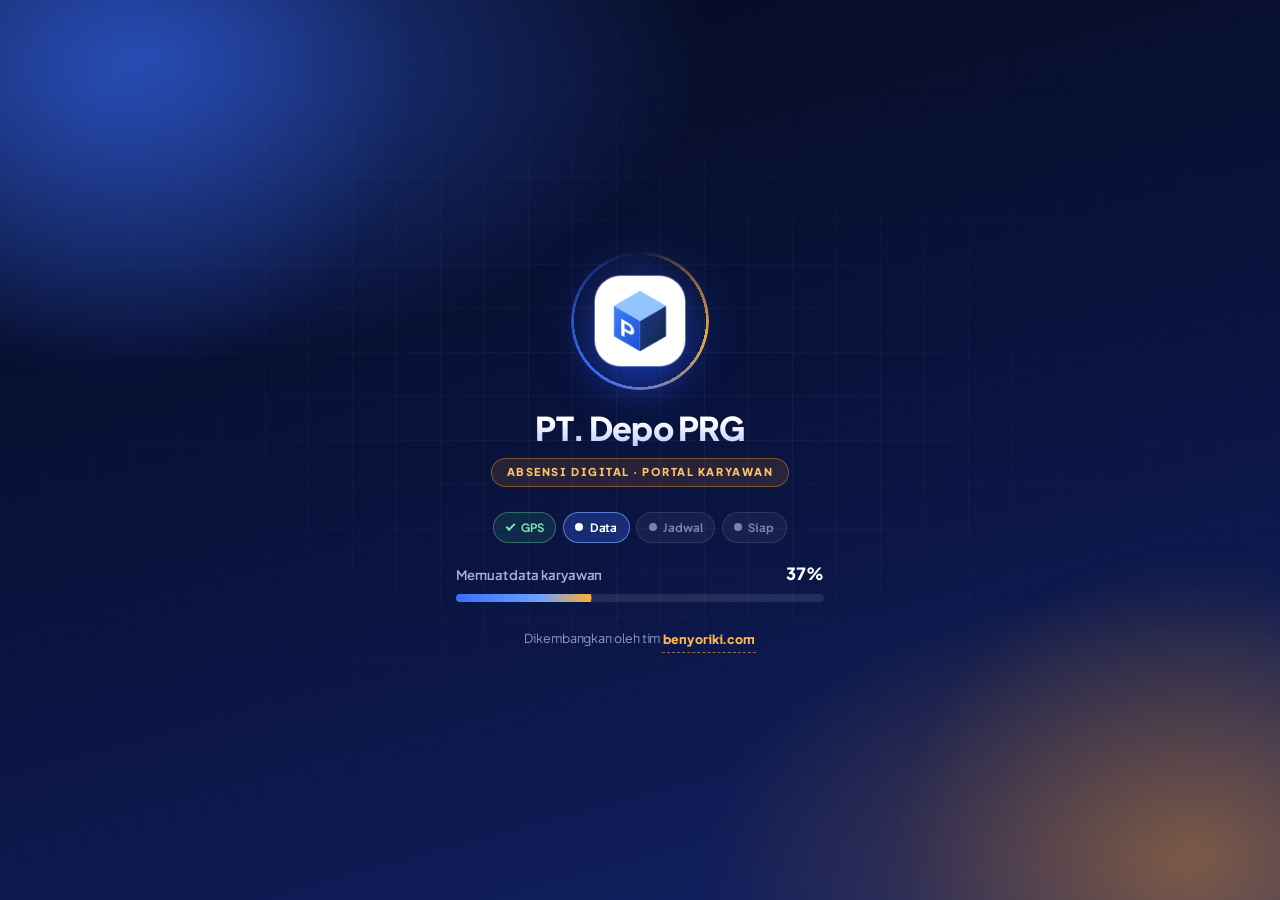
<file: index.html>
<!DOCTYPE html>
<html lang="id">
<head>
<meta charset="UTF-8" />
  <script>
  /* Bootstrap darurat: dipasang PALING AWAL, sebelum berkas eksternal apa
     pun diminta, supaya kalau style.css atau salah satu *.js gagal
     dimuat (404, cache basi, dsb.), pengguna tetap melihat pesan yang
     jelas alih-alih halaman yang terlihat "mati total" tanpa penjelasan. */
  (function () {
    function banner(msg) {
      var b = document.getElementById("fatal-error-banner");
      if (!b) {
        b = document.createElement("div");
        b.id = "fatal-error-banner";
        b.style.cssText = "position:fixed;top:0;left:0;right:0;z-index:99999;background:#dc2626;color:#fff;padding:.9em 1.1em;font:600 13px/1.5 system-ui,sans-serif;box-shadow:0 2px 8px rgba(0,0,0,.25)";
        document.documentElement.appendChild(b);
      }
      b.textContent = "\u26A0\uFE0F Gagal memuat berkas: " + msg + " \u2014 coba muat ulang halaman dengan paksa (hard refresh) untuk membersihkan cache lama.";
    }
    function isSameOriginResource(url) {
      if (!url) return false;
      try {
        var resolved = new URL(url, window.location.href);
        return resolved.origin === window.location.origin;
      } catch (e) {
        return true;
      }
    }
    window.addEventListener("error", function (e) {
      var t = e && e.target;
      if (!t || (t.tagName !== "SCRIPT" && t.tagName !== "LINK")) return;
      var src = t.src || t.href || "";
      // Bug fix (v8): jangan anggap fatal kalau yang gagal dimuat adalah
      // resource kosmetik pihak ketiga (mis. font Google) — itu tidak
      // memengaruhi fungsi tombol/absensi sama sekali, hanya tampilan
      // huruf. Hanya file aplikasi sendiri (*.js, style.css) yang
      // kegagalannya benar-benar fatal.
      if (!isSameOriginResource(src)) {
        if (window.console && console.warn) console.warn("Resource pihak ketiga gagal dimuat (diabaikan, tidak fatal):", src || "(tidak diketahui)");
        return;
      }
      banner(src || "(tidak diketahui)");
    }, true);
  })();
  </script>
  
  <!-- Pratinjau tautan (WhatsApp, Telegram, Facebook, Instagram DM, X) -->
<meta property="og:type" content="website">
<meta property="og:site_name" content="PT. Depo PRG">
<meta property="og:locale" content="id_ID">
<meta property="og:title" content="Absensi Digital PT. Depo PRG — Cepat, Akurat &amp; Real-Time">
<meta property="og:description" content="Absen masuk &amp; pulang cukup dari HP. Lokasi GPS &amp; foto terverifikasi, rekap kehadiran otomatis, data aman. Portal resmi karyawan PT. Depo PRG.">
<meta property="og:url" content="https://benyoriki.github.io/Absensi/">
<meta property="og:image" content="https://benyoriki.github.io/Absensi/preview-v47.jpg">
<meta property="og:image:secure_url" content="https://benyoriki.github.io/Absensi/preview-v47.jpg">
<meta property="og:image:type" content="image/jpeg">
<meta property="og:image:width" content="1200">
<meta property="og:image:height" content="630">
<meta property="og:image:alt" content="Sistem Absensi Digital PT. Depo PRG — absen masuk &amp; pulang dengan validasi lokasi GPS dan dashboard kehadiran real-time">
<meta name="twitter:card" content="summary_large_image">
<meta name="twitter:title" content="Absensi Digital PT. Depo PRG — Cepat, Akurat &amp; Real-Time">
<meta name="twitter:description" content="Absen masuk &amp; pulang cukup dari HP. Lokasi GPS &amp; foto terverifikasi, rekap kehadiran otomatis, data aman. Portal resmi karyawan PT. Depo PRG.">
<meta name="twitter:image" content="https://benyoriki.github.io/Absensi/preview-v47.jpg">
  
<meta name="viewport" content="width=device-width, initial-scale=1.0, viewport-fit=cover" />
<title>Absensi Digital PT. Depo PRG — Cepat, Akurat &amp; Real-Time</title>
<meta name="description" content="Absen masuk &amp; pulang cukup dari HP. Lokasi GPS &amp; foto terverifikasi, rekap kehadiran otomatis, data aman. Portal resmi karyawan PT. Depo PRG." />
<link rel="icon" type="image/png" sizes="192x192" href="logo-192.png" />
<link rel="icon" type="image/png" sizes="32x32" href="logo-32.png" />
<link rel="apple-touch-icon" href="logo-192.png" />
<link rel="manifest" href="manifest.webmanifest" />
<meta name="theme-color" content="#1D4ED8" />
<meta name="apple-mobile-web-app-capable" content="yes" />
<meta name="apple-mobile-web-app-status-bar-style" content="black-translucent" />
<meta name="apple-mobile-web-app-title" content="PT. Depo PRG" />
<meta name="mobile-web-app-capable" content="yes" />
<script>(function(){try{var t=JSON.parse(localStorage.getItem("rakabu_theme"));if(t!=="light"&&t!=="dark"){t=window.matchMedia&&matchMedia("(prefers-color-scheme: dark)").matches?"dark":"light"}document.documentElement.setAttribute("data-theme",t)}catch(e){}})();</script>
<link rel="stylesheet" href="style.css?v=47" />
<link rel="preconnect" href="https://fonts.googleapis.com" /><link rel="preconnect" href="https://fonts.gstatic.com" crossorigin />
<link rel="stylesheet" href="https://fonts.googleapis.com/css2?family=Plus+Jakarta+Sans:wght@400;500;600;700;800&display=swap" />
<link rel="stylesheet" href="style-v43.css?v=47" />
<link rel="stylesheet" href="style-v44.css?v=47" />
<link rel="stylesheet" href="style-v46.css?v=47" />
<script src="adapt.js?v=47"></script>
</head>
<body class="pg-login">
<div id="app-loading-screen" class="ld" role="status" aria-live="polite" aria-label="Memuat halaman">
  <span class="ld__glow ld__glow--a" aria-hidden="true"></span><span class="ld__glow ld__glow--b" aria-hidden="true"></span>
  <div class="ld__grid" aria-hidden="true"></div>
  <div class="ld__inner">
    <div class="ld__logo">
      <span class="ld__ring" aria-hidden="true"></span><span class="ld__pulse" aria-hidden="true"></span>
      <span class="ld__tile"><img src="logo-192.png" alt="" width="72" height="72" /></span>
    </div>
    <h2 class="ld__brand">PT. Depo PRG</h2>
    <p class="ld__tag">Absensi Digital &middot; Portal Karyawan</p>
    <ul class="ld__steps" aria-hidden="true">
      <li class="ld-step" data-ld-step><i></i>GPS</li>
      <li class="ld-step" data-ld-step><i></i>Data</li>
      <li class="ld-step" data-ld-step><i></i>Jadwal</li>
      <li class="ld-step" data-ld-step><i></i>Siap</li>
    </ul>
    <div class="ld__meter">
      <div class="ld__meter-top"><span id="loading-status-text">Menyiapkan lokasi GPS</span><b id="loading-progress-percent">0%</b></div>
      <div class="ld__track"><div class="ld__bar" id="loading-progress-bar"></div></div>
    </div>
    <p class="ld__credit">Dikembangkan oleh tim <a href="https://benyoriki.com/" target="_blank" rel="noopener">benyoriki.com</a></p>
  </div>
</div>
<a class="skip-link" href="#main">Langsung ke konten utama</a>

<div class="auth-shell">
  <!-- ============ KIRI: BRANDING (desktop) ============ -->
  <aside class="auth-hero" aria-hidden="true">
    <div class="auth-hero__top">
      <span class="auth-hero__logo-tile"><img class="auth-hero__logo" src="logo-192.png" alt="" width="56" height="56" /></span>
      <div class="auth-hero__brandbox">
        <strong class="auth-hero__brand">PT. Depo PRG</strong>
        <span class="auth-hero__brand-sub">Employee Portal</span>
        <span class="credit-line">Dikembangkan oleh tim <a href="https://benyoriki.com/" target="_blank" rel="noopener">benyoriki.com</a></span>
      </div>
    </div>
    <p class="auth-hero__tagline">Sistem Absensi &amp; Manajemen Karyawan</p>
    <p class="auth-hero__title">Absensi &amp; manajemen karyawan<br><em>yang rapi dan akurat.</em></p>
    <p class="auth-hero__lead">Absen masuk &amp; pulang dari HP dengan validasi lokasi GPS dan foto, lengkap dengan jadwal, cuti, lembur, dan laporan untuk HR.</p>

    <svg class="auth-hero__art" viewBox="0 0 520 150" role="img" aria-label="Ilustrasi gudang PT. Depo PRG" focusable="false" preserveAspectRatio="xMidYMax slice">
      <defs>
        <linearGradient id="ha-roof" x1="0" y1="0" x2="1" y2="0"><stop offset="0" stop-color="#1E40AF"/><stop offset="1" stop-color="#2F6BEA"/></linearGradient>
        <linearGradient id="ha-wall" x1="0" y1="0" x2="0" y2="1"><stop offset="0" stop-color="#FFFFFF"/><stop offset="1" stop-color="#DCE7FB"/></linearGradient>
        <linearGradient id="ha-ground" x1="0" y1="0" x2="0" y2="1"><stop offset="0" stop-color="#A5B8D8"/><stop offset="1" stop-color="#8AA0C6"/></linearGradient>
      </defs>
      <path d="M0 112c70-18 150-26 250-24 90 2 170 10 270-2v64H0Z" fill="#6FA85A" opacity=".5"/>
      <rect x="0" y="122" width="520" height="28" fill="url(#ha-ground)"/>
      <path d="M0 137h520" stroke="#fff" stroke-opacity=".4" stroke-width="2" stroke-dasharray="24 16"/>
      <rect x="64" y="56" width="340" height="66" fill="url(#ha-wall)"/>
      <path d="M56 60 206 30 414 50v14H56Z" fill="url(#ha-roof)"/>
      <rect x="64" y="80" width="340" height="6" fill="#1E40AF"/>
      <g fill="#B8C9E8" stroke="#9DB2D8" stroke-width="1.2">
        <rect x="82" y="92" width="40" height="30" rx="2"/><rect x="130" y="92" width="40" height="30" rx="2"/><rect x="178" y="92" width="40" height="30" rx="2"/><rect x="226" y="92" width="40" height="30" rx="2"/><rect x="274" y="92" width="40" height="30" rx="2"/>
      </g>
      <g stroke="#9DB2D8" stroke-width="1.1"><path d="M86 100h32M86 108h32M86 116h32M134 100h32M134 108h32M134 116h32M182 100h32M182 108h32M182 116h32M230 100h32M230 108h32M230 116h32M278 100h32M278 108h32M278 116h32"/></g>
      <rect x="404" y="66" width="70" height="56" rx="2" fill="#EAF1FF"/>
      <rect x="404" y="62" width="70" height="6" fill="#1E3A8A"/>
      <rect x="412" y="74" width="54" height="15" rx="3" fill="#1E3A8A"/>
      <text x="439" y="85" text-anchor="middle" textLength="44" lengthAdjust="spacingAndGlyphs" font-family="Segoe UI,Arial,sans-serif" font-weight="800" font-size="9" fill="#fff">DEPO PRG</text>
      <rect x="414" y="98" width="14" height="24" rx="1.5" fill="#9DB2D8"/><rect x="434" y="98" width="30" height="14" rx="1.5" fill="#CFE0FF"/>
      <g transform="translate(300 98)">
        <rect x="0" y="0" width="84" height="26" rx="3" fill="#fff"/>
        <rect x="0" y="17" width="84" height="4" fill="#2F6BEA"/>
        <path d="M84 5h18l10 11v10H84Z" fill="#2F6BEA"/>
        <path d="M89 9h11l6 7H89Z" fill="#CFE0FF"/>
        <circle cx="18" cy="27" r="6" fill="#14264A"/><circle cx="18" cy="27" r="2.3" fill="#9DB2D8"/>
        <circle cx="98" cy="27" r="6" fill="#14264A"/><circle cx="98" cy="27" r="2.3" fill="#9DB2D8"/>
      </g>
    </svg>

    <ul class="auth-hero__list">
      <li><span class="auth-hero__ico"><svg width="18" height="18" viewBox="0 0 24 24" fill="none"><path d="M12 21s7-5.6 7-11a7 7 0 1 0-14 0c0 5.4 7 11 7 11Z" stroke="currentColor" stroke-width="1.8" stroke-linejoin="round"/><circle cx="12" cy="10" r="2.5" stroke="currentColor" stroke-width="1.8"/></svg></span><span><b>Absensi GPS &amp; Geofence</b>Radius lokasi divalidasi dari titik kantor</span></li>
      <li><span class="auth-hero__ico"><svg width="18" height="18" viewBox="0 0 24 24" fill="none"><path d="M4 8a2 2 0 0 1 2-2h2l1.4-2h5.2L16 6h2a2 2 0 0 1 2 2v9a2 2 0 0 1-2 2H6a2 2 0 0 1-2-2V8Z" stroke="currentColor" stroke-width="1.8" stroke-linejoin="round"/><circle cx="12" cy="12.5" r="3.2" stroke="currentColor" stroke-width="1.8"/></svg></span><span><b>Foto selfie bercap waktu</b>Jam, tanggal &amp; koordinat tercatat</span></li>
      <li><span class="auth-hero__ico"><svg width="18" height="18" viewBox="0 0 24 24" fill="none"><path d="M5 20V10m7 10V4m7 16v-7" stroke="currentColor" stroke-width="2" stroke-linecap="round"/></svg></span><span><b>Laporan siap ekspor</b>Rekap kehadiran ke CSV, Excel &amp; PDF</span></li>
    </ul>
  </aside>

  <!-- ============ KANAN: KARTU LOGIN ============ -->
  <main id="main" class="auth-card" role="main">
    <button type="button" class="install-pill install-pill--float" data-install-btn aria-label="Instal aplikasi di HP atau PC" title="Instal aplikasi"><span class="install-pill__ico"><svg width="18" height="18" viewBox="0 0 24 24" fill="none" aria-hidden="true"><path d="M12 3.5v11m0 0-4.2-4.2M12 14.5l4.2-4.2" stroke="currentColor" stroke-width="2" stroke-linecap="round" stroke-linejoin="round"/><path d="M4.5 15.5v1.8A2.7 2.7 0 0 0 7.2 20h9.6a2.7 2.7 0 0 0 2.7-2.7v-1.8" stroke="currentColor" stroke-width="2" stroke-linecap="round"/></svg></span><span class="install-pill__txt">Instal</span></button>
    <button id="theme-toggle" class="icon-btn theme-toggle-float" type="button" aria-label="Ganti tampilan terang/gelap">
      <svg id="theme-icon" width="18" height="18" viewBox="0 0 24 24" fill="none" aria-hidden="true">
        <path d="M12 3a9 9 0 1 0 9 9 7 7 0 0 1-9-9Z" stroke="currentColor" stroke-width="1.8" stroke-linejoin="round"/>
      </svg>
    </button>

    <!-- ============ LOGIN KARYAWAN ============ -->
    <div id="view-login">
      <div class="auth-panel">
      <div class="auth-brand">
        <span class="auth-brand__mark" aria-hidden="true">
          <img src="logo-192.png" alt="" class="auth-brand__mark-img" />
        </span>
        <div class="auth-brand__text">
          <h1>PT. Depo PRG</h1>
          <p>Sistem Absensi &amp; Manajemen Karyawan</p>
        </div>
      </div>

      <div class="role-switch" role="group" aria-label="Pilih jenis akun">
        <span class="role-switch__item is-active" aria-current="true"><svg class="rs-ico" width="18" height="18" viewBox="0 0 24 24" fill="none" aria-hidden="true"><circle cx="12" cy="8.4" r="3.6" stroke="currentColor" stroke-width="1.8"/><path d="M4.6 20c1-3.6 4-5.6 7.4-5.6s6.4 2 7.4 5.6" stroke="currentColor" stroke-width="1.8" stroke-linecap="round"/></svg>Karyawan</span>
        <button type="button" id="admin-access-link" class="role-switch__item"><svg class="rs-ico" width="18" height="18" viewBox="0 0 24 24" fill="none" aria-hidden="true"><rect x="3.5" y="7.5" width="17" height="12" rx="2.4" stroke="currentColor" stroke-width="1.8"/><path d="M9 7.5V6a1.5 1.5 0 0 1 1.5-1.5h3A1.5 1.5 0 0 1 15 6v1.5M3.5 12.5h17" stroke="currentColor" stroke-width="1.8" stroke-linecap="round"/></svg>Admin HR</button>
      </div>

      <h2>Masuk ke akun Anda</h2>
      <p class="auth-card__hint">Gunakan ID Karyawan dan kata sandi yang terdaftar.</p>

      <div id="login-status" class="form-status" role="status" aria-live="polite" hidden></div>

      <form id="login-form" novalidate>
        <label for="login-username">ID Karyawan</label>
        <div class="input-icon">
          <svg width="18" height="18" viewBox="0 0 24 24" fill="none" aria-hidden="true"><circle cx="12" cy="8.4" r="3.6" stroke="currentColor" stroke-width="1.7"/><path d="M4.6 20c1-3.6 4-5.6 7.4-5.6s6.4 2 7.4 5.6" stroke="currentColor" stroke-width="1.7" stroke-linecap="round"/></svg>
          <input id="login-username" name="username" type="text" autocomplete="username" placeholder="ID Karyawan (contoh: LKN001)" required />
        </div>
        <span class="field-error" id="login-username-error" role="alert"></span>

        <label for="login-secret">Kata Sandi</label>
        <div class="pw-field input-icon">
          <svg width="18" height="18" viewBox="0 0 24 24" fill="none" aria-hidden="true"><rect x="5" y="10.5" width="14" height="9.5" rx="2.4" stroke="currentColor" stroke-width="1.7"/><path d="M8.5 10.5V8a3.5 3.5 0 0 1 7 0v2.5" stroke="currentColor" stroke-width="1.7" stroke-linecap="round"/></svg>
          <input id="login-secret" name="k_login" type="text" class="pw-mask" data-no-leak="1" autocomplete="off" autocapitalize="off" autocorrect="off" spellcheck="false" data-lpignore="true" data-1p-ignore="true" inputmode="text" placeholder="Kata sandi" required />
          <button type="button" class="pw-toggle" data-toggle-for="login-secret" aria-label="Tampilkan kata sandi"></button>
        </div>
        <span class="field-error" id="login-password-error" role="alert"></span>

        <div class="auth-row">
          <label class="check" for="login-remember"><input type="checkbox" id="login-remember" /><span class="check__box" aria-hidden="true"></span><span>Ingat saya</span></label>
          <button type="button" class="link-btn" id="forgot-password-btn">Lupa Password?</button>
        </div>
        <p class="auth-forgot-note" id="forgot-password-note" hidden>Lupa kata sandi? Hubungi Admin HR untuk mengatur ulang kata sandi Anda.</p>

        <button type="submit" class="btn btn--primary btn--block" id="login-submit-btn">
          <span class="btn__ico" data-icon="logIn" data-icon-size="20"></span><span id="login-submit-label">Masuk</span>
        </button>
        <div class="auth-alt">
          <a href="register.html" class="btn btn--outline" id="register-link"><span class="btn__ico" data-icon="userPlus" data-icon-size="18"></span>Daftar Akun</a>
        <button type="button" class="btn btn--outline" id="demo-employee-btn"><span class="btn__ico" data-icon="gamepad" data-icon-size="18"></span>Akun Demo</button>
        </div>
      </form>
      </div><!-- /auth-panel -->

      <ul class="feat-tiles" aria-label="Fitur utama">
        <li><span data-icon="pin" data-icon-size="26"></span><b>GPS &amp;<br>Geofence</b></li>
        <li><span data-icon="camera" data-icon-size="26"></span><b>Foto<br>Absensi</b></li>
        <li><span data-icon="barChart" data-icon-size="26"></span><b>Laporan<br>Excel/PDF</b></li>
        <li><button type="button" data-install-btn aria-label="Instal aplikasi (PWA)"><span data-icon="phone" data-icon-size="26"></span><b>PWA<br>(Install App)</b></button></li>
      </ul>
      <p class="install-hint" data-install-hint hidden></p>

      <div class="auth-security">
        <svg width="16" height="16" viewBox="0 0 24 24" fill="none" style="flex-shrink:0;margin-top:2px" aria-hidden="true"><path d="M12 3l7 3v5c0 4.6-3 8.7-7 10-4-1.3-7-5.4-7-10V6l7-3Z" stroke="currentColor" stroke-width="1.6" stroke-linejoin="round"/></svg>
        <span>Mode prototipe: data tersimpan di peramban perangkat ini saja. Jangan bagikan kata sandi kepada siapa pun.</span>
      </div>

      <p class="fine-print auth-demo-note">Demo — Karyawan: <b>LKN001</b> / <b>123456</b></p>
      <p class="brand-credit auth-credit">website developer <a href="https://benyoriki.com/" target="_blank" rel="noopener">benyoriki.com</a> · <a href="https://www.instagram.com/benyoriki/" target="_blank" rel="noopener">@benyoriki</a></p>
    </div>

    <!-- ============ LOGIN ADMIN HR ============ -->
    <div id="view-admin-login" hidden>
      <div class="auth-panel">
      <div class="auth-brand">
        <span class="auth-brand__mark" aria-hidden="true">
          <img src="logo-192.png" alt="" class="auth-brand__mark-img" />
        </span>
        <div class="auth-brand__text">
          <h1>Admin HR</h1>
          <p>Dashboard HRIS PT. Depo PRG</p>
        </div>
      </div>

      <div class="role-switch" role="group" aria-label="Pilih jenis akun">
        <button type="button" id="back-to-login-btn" class="role-switch__item" aria-label="Kembali ke login karyawan"><svg class="rs-ico" width="18" height="18" viewBox="0 0 24 24" fill="none" aria-hidden="true"><circle cx="12" cy="8.4" r="3.6" stroke="currentColor" stroke-width="1.8"/><path d="M4.6 20c1-3.6 4-5.6 7.4-5.6s6.4 2 7.4 5.6" stroke="currentColor" stroke-width="1.8" stroke-linecap="round"/></svg>Karyawan</button>
        <span class="role-switch__item is-active" aria-current="true"><svg class="rs-ico" width="18" height="18" viewBox="0 0 24 24" fill="none" aria-hidden="true"><rect x="3.5" y="7.5" width="17" height="12" rx="2.4" stroke="currentColor" stroke-width="1.8"/><path d="M9 7.5V6a1.5 1.5 0 0 1 1.5-1.5h3A1.5 1.5 0 0 1 15 6v1.5M3.5 12.5h17" stroke="currentColor" stroke-width="1.8" stroke-linecap="round"/></svg>Admin HR</span>
      </div>

      <h2>Masuk sebagai Admin</h2>
      <p class="auth-card__hint">Area ini hanya untuk admin HR. Masukkan kredensial admin untuk melanjutkan.</p>

      <div id="admin-login-status" class="form-status" role="status" aria-live="polite" hidden></div>

      <form id="admin-login-form" novalidate>
        <label for="admin-username">Username Admin</label>
        <div class="input-icon">
          <svg width="18" height="18" viewBox="0 0 24 24" fill="none" aria-hidden="true"><path d="M12 3l7 3v5c0 4.6-3 8.7-7 10-4-1.3-7-5.4-7-10V6l7-3Z" stroke="currentColor" stroke-width="1.7" stroke-linejoin="round"/></svg>
          <input id="admin-username" type="text" autocomplete="off" placeholder="admin" required />
        </div>
        <span class="field-error" id="admin-username-error" role="alert"></span>

        <label for="admin-secret">Password Admin</label>
        <div class="pw-field input-icon">
          <svg width="18" height="18" viewBox="0 0 24 24" fill="none" aria-hidden="true"><rect x="5" y="10.5" width="14" height="9.5" rx="2.4" stroke="currentColor" stroke-width="1.7"/><path d="M8.5 10.5V8a3.5 3.5 0 0 1 7 0v2.5" stroke="currentColor" stroke-width="1.7" stroke-linecap="round"/></svg>
          <input id="admin-secret" name="k_admin" type="text" class="pw-mask" data-no-leak="1" autocomplete="off" autocapitalize="off" autocorrect="off" spellcheck="false" data-lpignore="true" data-1p-ignore="true" placeholder="Masukkan kata sandi admin" required />
          <button type="button" class="pw-toggle" data-toggle-for="admin-secret" aria-label="Tampilkan kata sandi"></button>
        </div>
        <span class="field-error" id="admin-pin-error" role="alert"></span>

        <button type="submit" class="btn btn--primary btn--block" id="admin-submit-btn"><span class="btn__ico" data-icon="logIn" data-icon-size="20"></span>Masuk sebagai Admin</button>
        <button type="button" class="btn btn--outline btn--block" id="demo-admin-btn"><span class="btn__ico" data-icon="gamepad" data-icon-size="20"></span>Akun Demo Admin</button>
      </form>
      </div><!-- /auth-panel -->
      <p class="fine-print auth-demo-note">Demo — Admin: <b>admin</b> / <b>admin123</b></p>
    </div>

  </main>
</div>

<div id="toast-region" class="toast-region" aria-live="polite"></div>

<script src="config.js?v=47"></script>
<script src="store.js?v=47"></script>
<script src="demo-data.js?v=47"></script>
<script src="ui-common.js?v=47"></script>
<script src="modal.js?v=47"></script>
<script src="auth.js?v=47"></script>
<script src="ui-v42.js?v=47"></script>
</body>
</html>
</file>
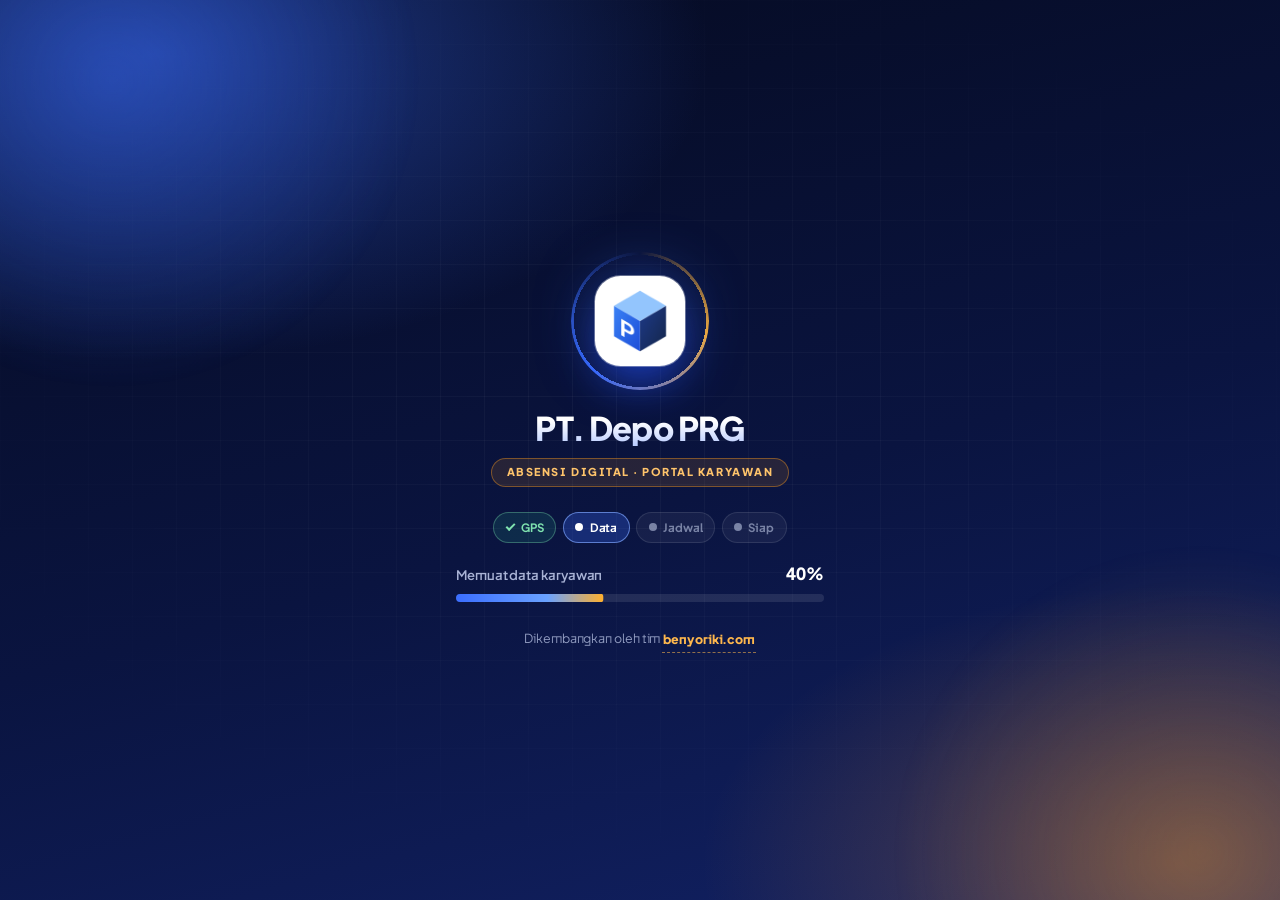
<file: admin.html>
<!DOCTYPE html>
<html lang="id">
<head>
<meta charset="UTF-8" />
  <script>
  /* Bootstrap darurat: dipasang PALING AWAL, sebelum berkas eksternal apa
     pun diminta, supaya kalau style.css atau salah satu *.js gagal
     dimuat (404, cache basi, dsb.), pengguna tetap melihat pesan yang
     jelas alih-alih halaman yang terlihat "mati total" tanpa penjelasan. */
  (function () {
    function banner(msg) {
      var b = document.getElementById("fatal-error-banner");
      if (!b) {
        b = document.createElement("div");
        b.id = "fatal-error-banner";
        b.style.cssText = "position:fixed;top:0;left:0;right:0;z-index:99999;background:#dc2626;color:#fff;padding:.9em 1.1em;font:600 13px/1.5 system-ui,sans-serif;box-shadow:0 2px 8px rgba(0,0,0,.25)";
        document.documentElement.appendChild(b);
      }
      b.textContent = "\u26A0\uFE0F Gagal memuat berkas: " + msg + " \u2014 coba muat ulang halaman dengan paksa (hard refresh) untuk membersihkan cache lama.";
    }
    function isSameOriginResource(url) {
      if (!url) return false;
      try {
        var resolved = new URL(url, window.location.href);
        return resolved.origin === window.location.origin;
      } catch (e) {
        return true;
      }
    }
    window.addEventListener("error", function (e) {
      var t = e && e.target;
      if (!t || (t.tagName !== "SCRIPT" && t.tagName !== "LINK")) return;
      var src = t.src || t.href || "";
      // Bug fix (v8): jangan anggap fatal kalau yang gagal dimuat adalah
      // resource kosmetik pihak ketiga (mis. font Google) — itu tidak
      // memengaruhi fungsi tombol/absensi sama sekali, hanya tampilan
      // huruf. Hanya file aplikasi sendiri (*.js, style.css) yang
      // kegagalannya benar-benar fatal.
      if (!isSameOriginResource(src)) {
        if (window.console && console.warn) console.warn("Resource pihak ketiga gagal dimuat (diabaikan, tidak fatal):", src || "(tidak diketahui)");
        return;
      }
      banner(src || "(tidak diketahui)");
    }, true);
  })();
  </script>
<meta name="viewport" content="width=device-width, initial-scale=1.0, viewport-fit=cover" />
<title>Dashboard Admin — PT. Depo PRG</title>
<link rel="icon" type="image/png" sizes="192x192" href="logo-192.png" />
<link rel="icon" type="image/png" sizes="32x32" href="logo-32.png" />
<link rel="apple-touch-icon" href="logo-192.png" />
<link rel="manifest" href="manifest.webmanifest" />
<meta name="theme-color" content="#14264A" />
<meta name="apple-mobile-web-app-capable" content="yes" />
<meta name="apple-mobile-web-app-status-bar-style" content="black-translucent" />
<meta name="apple-mobile-web-app-title" content="PT. Depo PRG" />
<meta name="mobile-web-app-capable" content="yes" />
<script>(function(){try{var t=JSON.parse(localStorage.getItem("rakabu_theme"));if(t!=="light"&&t!=="dark"){t=window.matchMedia&&matchMedia("(prefers-color-scheme: dark)").matches?"dark":"light"}document.documentElement.setAttribute("data-theme",t)}catch(e){}})();</script>
<link rel="stylesheet" href="style.css?v=47" />
<link rel="preconnect" href="https://fonts.googleapis.com" /><link rel="preconnect" href="https://fonts.gstatic.com" crossorigin />
<link rel="stylesheet" href="https://fonts.googleapis.com/css2?family=Plus+Jakarta+Sans:wght@400;500;600;700;800&display=swap" />
<link rel="stylesheet" href="style-v43.css?v=47" />
<link rel="stylesheet" href="style-v44.css?v=47" />
<link rel="stylesheet" href="style-v46.css?v=47" />
<script src="adapt.js?v=47"></script>
</head>
<body class="pg-admin">
<div id="app-loading-screen" class="ld" role="status" aria-live="polite" aria-label="Memuat halaman">
  <span class="ld__glow ld__glow--a" aria-hidden="true"></span><span class="ld__glow ld__glow--b" aria-hidden="true"></span>
  <div class="ld__grid" aria-hidden="true"></div>
  <div class="ld__inner">
    <div class="ld__logo">
      <span class="ld__ring" aria-hidden="true"></span><span class="ld__pulse" aria-hidden="true"></span>
      <span class="ld__tile"><img src="logo-192.png" alt="" width="72" height="72" /></span>
    </div>
    <h2 class="ld__brand">PT. Depo PRG</h2>
    <p class="ld__tag">Absensi Digital &middot; Portal Karyawan</p>
    <ul class="ld__steps" aria-hidden="true">
      <li class="ld-step" data-ld-step><i></i>GPS</li>
      <li class="ld-step" data-ld-step><i></i>Data</li>
      <li class="ld-step" data-ld-step><i></i>Jadwal</li>
      <li class="ld-step" data-ld-step><i></i>Siap</li>
    </ul>
    <div class="ld__meter">
      <div class="ld__meter-top"><span id="loading-status-text">Menyiapkan lokasi GPS</span><b id="loading-progress-percent">0%</b></div>
      <div class="ld__track"><div class="ld__bar" id="loading-progress-bar"></div></div>
    </div>
    <p class="ld__credit">Dikembangkan oleh tim <a href="https://benyoriki.com/" target="_blank" rel="noopener">benyoriki.com</a></p>
  </div>
</div>
<a class="skip-link" href="#main">Langsung ke konten utama</a>

<div class="app-shell">
  <header class="app-header">
    <button type="button" class="icon-btn menu-toggle" id="menu-toggle" aria-label="Buka menu"><span data-icon="menu" data-icon-size="24"></span></button>
    <div class="app-header__brand">
      <span class="brand-mark" aria-hidden="true">
        <img src="logo-192.png" alt="" class="brand-mark__img" />
      </span>
      <div class="brand-text">
        <h1>PT. Depo PRG</h1>
        <p>Admin HR</p>
      </div>
    </div>
    <form class="header-search" id="admin-global-search-form" role="search" autocomplete="off">
      <span class="inline-icon" data-icon="users" data-icon-size="16"></span>
      <input id="admin-global-search" type="search" placeholder="Cari karyawan (nama, ID, departemen)…" aria-label="Cari karyawan" />
    </form>
    <div class="app-header__meta">
      <div class="clock-block">
        <span id="clock-time" class="clock-time">--:--:--</span>
        <span id="clock-date" class="clock-date">-- -- ----</span>
      </div>
      <button type="button" class="install-pill" data-install-btn aria-label="Instal aplikasi di HP atau PC" title="Instal aplikasi"><span class="install-pill__ico"><svg width="18" height="18" viewBox="0 0 24 24" fill="none" aria-hidden="true"><path d="M12 3.5v11m0 0-4.2-4.2M12 14.5l4.2-4.2" stroke="currentColor" stroke-width="2" stroke-linecap="round" stroke-linejoin="round"/><path d="M4.5 15.5v1.8A2.7 2.7 0 0 0 7.2 20h9.6a2.7 2.7 0 0 0 2.7-2.7v-1.8" stroke="currentColor" stroke-width="2" stroke-linecap="round"/></svg></span><span class="install-pill__txt">Instal</span></button>
      <button id="notif-btn" class="icon-btn notif-btn" type="button" aria-label="Notifikasi" data-nav="notifikasi">
        <svg width="18" height="18" viewBox="0 0 24 24" fill="none" aria-hidden="true"><path d="M6 9a6 6 0 1 1 12 0c0 4 1.5 5.5 1.5 5.5H4.5S6 13 6 9Z" stroke="currentColor" stroke-width="1.7" stroke-linejoin="round"/><path d="M9.5 17a2.5 2.5 0 0 0 5 0" stroke="currentColor" stroke-width="1.7"/></svg>
        <span id="notif-dot" class="notif-dot" hidden>0</span>
      </button>
      <button id="theme-toggle" class="icon-btn" type="button" aria-label="Ganti tampilan terang/gelap">
        <svg id="theme-icon" width="18" height="18" viewBox="0 0 24 24" fill="none" aria-hidden="true"><path d="M12 3a9 9 0 1 0 9 9 7 7 0 0 1-9-9Z" stroke="currentColor" stroke-width="1.8" stroke-linejoin="round"/></svg>
      </button>
      <button class="avatar-btn" id="avatar-btn" type="button" aria-label="Profil admin">HR</button>
    </div>
  </header>

  <div class="app-body">
    <nav class="sidebar" aria-label="Menu admin">
      <p class="sidebar__group-label">Utama</p>
      <button class="sidebar__link" data-nav="dashboard"><span class="inline-icon" data-icon="home" data-icon-size="18"></span> Dashboard</button>
      <button class="sidebar__link" data-nav="pendaftaran"><span class="inline-icon" data-icon="plusCircle" data-icon-size="18"></span> Pendaftaran Baru <span id="sidebar-pending-badge" class="pill pill--danger" style="margin-left:auto" hidden>0</span></button>
      <button class="sidebar__link" data-nav="karyawan"><span class="inline-icon" data-icon="users" data-icon-size="18"></span> Data Karyawan</button>
      <p class="sidebar__group-label">Komunikasi</p>
      <button class="sidebar__link" data-nav="chat"><span class="inline-icon" data-icon="chatGroup" data-icon-size="18"></span> Chat Grup <span class="nav-chat-badge" data-chat-badge hidden>0</span></button>
      <p class="sidebar__group-label">Absensi</p>
      <button class="sidebar__link" data-nav="absensi"><span class="inline-icon" data-icon="clipboard" data-icon-size="18"></span> Rekap Absensi</button>
      <button class="sidebar__link" data-nav="shift"><span class="inline-icon" data-icon="clock" data-icon-size="18"></span> Shift Kerja</button>
      <button class="sidebar__link" data-nav="monitoring"><span class="inline-icon" data-icon="satellite" data-icon-size="18"></span> Monitoring Lokasi</button>
      <button class="sidebar__link" data-nav="riwayat-lokasi"><span class="inline-icon" data-icon="chart" data-icon-size="18"></span> Riwayat Lokasi</button>
      <button class="sidebar__link" data-nav="izin-lokasi"><span class="inline-icon" data-icon="shield" data-icon-size="18"></span> Izin Luar Lokasi <span id="sidebar-outside-badge" class="pill pill--danger" style="margin-left:auto" hidden>0</span></button>
      <button class="sidebar__link" data-nav="cuti"><span class="inline-icon" data-icon="umbrella" data-icon-size="18"></span> Pengajuan Cuti</button>
      <button class="sidebar__link" data-nav="lembur"><span class="inline-icon" data-icon="clock" data-icon-size="18"></span> Pengajuan Lembur</button>
      <p class="sidebar__group-label">Laporan</p>
      <button class="sidebar__link" data-nav="laporan"><span class="inline-icon" data-icon="fileText" data-icon-size="18"></span> Laporan</button>
      <p class="sidebar__group-label">Lainnya</p>
      <button class="sidebar__link" data-nav="pengaturan"><span class="inline-icon" data-icon="pin" data-icon-size="18"></span> Pengaturan</button>
      <button class="sidebar__link" data-nav="notifikasi"><span class="inline-icon" data-icon="bell" data-icon-size="18"></span> Notifikasi</button>
      <button class="sidebar__link" id="sidebar-logout"><span class="inline-icon" data-icon="logout" data-icon-size="18"></span> Keluar</button>
    </nav>

    <main id="main" class="main-content">

      <!-- ===================== DASHBOARD ===================== -->
      <section data-page="dashboard">
        <div class="page-title flex-between">
          <div><h2>Dasbor Admin</h2><p>Monitoring kehadiran &amp; aktivitas karyawan.</p></div>
          <span class="date-chip" id="dash-date">-</span>
        </div>
        <div id="calib-banner" class="card" hidden style="border-left:4px solid var(--warning-600);margin-bottom:1em">
          <strong>⚠️ Titik kantor belum terkalibrasi</strong>
          <p class="fine-print" style="margin:.4em 0 .8em">Koordinat bawaan hanyalah perkiraan, sehingga karyawan yang sudah di kantor bisa terbaca ratusan meter jauhnya. Kalibrasi sekali dengan berdiri di titik absen, atau tempel koordinat dari Google Maps.</p>
          <button type="button" class="btn btn--primary btn--sm" id="calib-banner-btn">📍 Kalibrasi sekarang</button>
        </div>

        <div class="grid-stats" id="stat-cards"></div>

        <div class="dash-split mt-1">
          <section class="card">
            <div class="card__head">
              <h3 id="trend-title">Tren Kehadiran <span class="trend-days">7 Hari Terakhir</span></h3>
              <div class="chip-group chip-group--tight" role="group" aria-label="Rentang tren">
                <button type="button" class="chip is-active" data-trend="7">7 hari</button>
                <button type="button" class="chip" data-trend="30">30 hari</button>
              </div>
            </div>
            <div class="trend-chart" id="weekly-bar-chart" aria-label="Grafik tren kehadiran"></div>
          </section>
          <section class="card">
            <div class="card__head"><h3>Distribusi Hari Ini</h3></div>
            <div class="donut-wrap">
              <svg class="donut" id="attendance-donut" width="140" height="140" viewBox="0 0 140 140" role="img" aria-label="Distribusi kehadiran hari ini"></svg>
              <div class="legend" id="attendance-legend"></div>
            </div>
          </section>
        </div>

        <div class="grid-two mt-1">
          <section class="card">
            <div class="card__head"><h3>Statistik per Departemen</h3><span class="text-sm text-muted">hari ini</span></div>
            <div id="dept-stats" class="dept-stats"></div>
          </section>
          <section class="card">
            <div class="card__head"><h3>Aktivitas Terbaru</h3><button type="button" class="link-btn" data-nav="notifikasi">Lihat Semua</button></div>
            <ul id="recent-activity-list" class="history-list activity-list"></ul>
          </section>
        </div>

        <section class="card mt-1">
          <div class="card__head"><h3>Monitoring Kehadiran Karyawan</h3></div>
          <div class="toolbar">
            <div class="toolbar__search"><input id="da-search" type="search" placeholder="Cari nama / ID…" aria-label="Cari kehadiran" /></div>
            <input id="da-date" type="date" aria-label="Tanggal" />
            <select id="da-dept" aria-label="Filter departemen"><option value="">Semua dept.</option></select>
            <select id="da-status" aria-label="Filter status">
              <option value="">Semua status</option>
              <option value="hadir">Hadir</option>
              <option value="terlambat">Terlambat</option>
              <option value="cuti">Cuti / Izin</option>
              <option value="tidak-hadir">Tidak hadir</option>
              <option value="libur">Libur</option>
            </select>
          </div>
          <div class="table-wrap">
            <table class="data-table data-table--sortable" id="da-table" data-no-enhance>
              <thead><tr>
                <th><button type="button" class="th-sort" data-sort="name">Nama</button></th>
                <th><button type="button" class="th-sort" data-sort="id">ID</button></th>
                <th><button type="button" class="th-sort" data-sort="dept">Departemen</button></th>
                <th><button type="button" class="th-sort" data-sort="in">Masuk</button></th>
                <th><button type="button" class="th-sort" data-sort="out">Pulang</button></th>
                <th><button type="button" class="th-sort" data-sort="status">Status</button></th>
                <th>Lokasi</th><th>Aksi</th>
              </tr></thead>
              <tbody id="da-tbody"></tbody>
            </table>
          </div>
          <div class="pager" id="da-pager"></div>
        </section>
      </section>

      <!-- ===================== PENDAFTARAN BARU ===================== -->
      <section data-page="pendaftaran" hidden>
        <div class="page-title"><h2>Pendaftaran Baru</h2><p>Setujui atau tolak pendaftaran akun karyawan baru.</p></div>
        <section class="card">
          <div class="table-wrap">
            <table class="data-table">
              <thead><tr><th>Nama</th><th>ID</th><th>Departemen</th><th>Tanggal Daftar</th><th>Status</th><th>Aksi</th></tr></thead>
              <tbody id="pendaftaran-tbody"></tbody>
            </table>
          </div>
          <div id="pendaftaran-empty" hidden></div>
        </section>
      </section>

      <!-- ===================== DATA KARYAWAN ===================== -->
      <section data-page="karyawan" hidden>
        <div class="page-title flex-between">
          <div><h2>Data Karyawan</h2><p>Kelola akun dan data kepegawaian.</p></div>
        </div>
        <section class="card">
          <div class="field-row" style="margin-bottom:1em">
            <input id="karyawan-search" type="search" placeholder="Cari nama, ID, atau departemen…" />
          </div>
          <div class="table-wrap">
            <table class="data-table">
              <thead><tr><th>Nama</th><th>ID</th><th>Jabatan</th><th>Departemen</th><th>Status</th><th>Aksi</th></tr></thead>
              <tbody id="karyawan-tbody"></tbody>
            </table>
          </div>
        </section>
      </section>

      <!-- ===================== REKAP ABSENSI ===================== -->
      <section data-page="absensi" hidden>
        <div class="page-title flex-between">
          <div><h2>Rekap Absensi</h2><p>Pantau kehadiran seluruh karyawan. Koreksi jam masuk/pulang lewat tombol Edit bila ada kesalahan.</p></div>
          <div style="display:flex;gap:.6em;flex-wrap:wrap">
            <button class="btn btn--ghost btn--sm" id="add-manual-attendance-btn">✏️ Edit / Tambah Jam Masuk</button>
            <div class="export-menu" data-export-menu>
              <button type="button" class="btn btn--ghost btn--sm" data-export-toggle="attendance">⬇️ Export</button>
              <div class="export-menu__list" data-export-list hidden>
                <button type="button" data-export-format="csv"><span class="inline-icon" data-icon="fileText" data-icon-size="16"></span> CSV</button>
                <button type="button" data-export-format="xlsx"><span class="inline-icon" data-icon="table" data-icon-size="16"></span> Excel (.xlsx)</button>
                <button type="button" data-export-format="pdf"><span class="inline-icon" data-icon="fileText" data-icon-size="16"></span> PDF</button>
              </div>
            </div>
          </div>
        </div>
        <section class="card">
          <div class="chip-group" style="margin-bottom:1em">
            <button class="chip is-active" data-arange="today">Hari ini</button>
            <button class="chip" data-arange="week">Minggu ini</button>
            <button class="chip" data-arange="month">Bulan ini</button>
            <button class="chip" data-arange="all">Semua</button>
          </div>
          <div class="table-wrap">
            <table class="data-table">
              <thead><tr><th>Nama</th><th>Tanggal</th><th>Masuk</th><th>Pulang</th><th>Jarak Masuk</th><th>Status</th><th>Aksi</th></tr></thead>
              <tbody id="absensi-tbody"></tbody>
            </table>
          </div>
        </section>
      </section>

      <!-- ===================== SHIFT KERJA ===================== -->
      <section data-page="shift" hidden>
        <div class="page-title flex-between">
          <div><h2>Shift Kerja</h2><p>Atur jadwal jam kerja & hari kerja, lalu tautkan ke karyawan.</p></div>
          <button class="btn btn--primary btn--sm" id="add-shift-btn">+ Tambah Shift</button>
        </div>
        <div class="grid-stats" id="shift-grid" style="grid-template-columns:1fr"></div>
        <section class="card mt-1">
          <div class="card__head"><h3>Semua Karyawan &amp; Shift-nya</h3></div>
          <div class="table-wrap">
            <table class="data-table">
              <thead><tr><th>Nama</th><th>Departemen</th><th>Shift Saat Ini</th><th>Aksi</th></tr></thead>
              <tbody id="shift-users-tbody"></tbody>
            </table>
          </div>
        </section>
      </section>

      <!-- ===================== MONITORING LOKASI ===================== -->
      <section data-page="monitoring" hidden>
        <div class="page-title"><h2>Monitoring Lokasi</h2><p>Karyawan yang sedang bekerja (sudah absen masuk, belum absen pulang) dan status area kerja mereka saat ini.</p></div>
        <p class="fine-print" style="margin-bottom:1em">Data lokasi diperbarui dari perangkat masing-masing karyawan pada peramban yang sama. Karena aplikasi ini masih memakai LocalStorage (tahap prototipe), data lokasi TIDAK mengalir otomatis antar-HP secara real-time — lihat catatan di halaman Pengaturan.</p>
        <section class="card">
          <div class="table-wrap">
            <table class="data-table">
              <thead><tr><th>Nama</th><th>ID</th><th>Waktu Masuk</th><th>Jarak dari Kantor</th><th>Akurasi GPS</th><th>Status Area</th><th>Update Terakhir</th></tr></thead>
              <tbody id="monitoring-tbody"></tbody>
            </table>
          </div>
        </section>
      </section>

      <!-- ===================== RIWAYAT LOKASI ===================== -->
      <section data-page="riwayat-lokasi" hidden>
        <div class="page-title"><h2>Riwayat Lokasi</h2><p id="riwayat-lokasi-subtitle">Riwayat kejadian keluar area kerja.</p></div>
        <section class="card">
          <div class="chip-group" style="margin-bottom:1em">
            <button class="chip is-active" data-zrange="today">Hari ini</button>
            <button class="chip" data-zrange="yesterday">Kemarin</button>
            <button class="chip" data-zrange="week">7 hari terakhir</button>
            <button class="chip" data-zrange="all">Semua</button>
          </div>
          <div class="field-row" style="margin-bottom:1em">
            <input id="riwayat-lokasi-search" type="search" placeholder="Cari nama atau ID karyawan…" />
          </div>
          <div class="table-wrap">
            <table class="data-table">
              <thead><tr><th>Nama</th><th>ID</th><th>Mulai Keluar</th><th>Durasi</th><th>Jarak Terakhir</th><th>Waktu Kembali</th><th>Status</th><th>Alasan</th></tr></thead>
              <tbody id="riwayat-lokasi-tbody"></tbody>
            </table>
          </div>
        </section>
      </section>

      <!-- ===================== IZIN ABSEN LUAR LOKASI ===================== -->
      <section data-page="izin-lokasi" hidden>
        <div class="page-title"><h2>Izin Absen Luar Lokasi</h2><p>Karyawan hanya bisa absen masuk/pulang di dalam radius kantor. Setujui atau tolak permintaan absen di luar radius di bawah ini.</p></div>
        <section class="card">
          <div class="table-wrap">
            <table class="data-table">
              <thead><tr><th>Nama</th><th>Jenis</th><th>Tanggal</th><th>Jarak</th><th>Alasan</th><th>Status</th><th>Aksi</th></tr></thead>
              <tbody id="izin-lokasi-tbody"></tbody>
            </table>
          </div>
        </section>
      </section>

      <!-- ===================== PENGAJUAN CUTI ===================== -->
      <section data-page="cuti" hidden>
        <div class="page-title"><h2>Pengajuan Cuti</h2><p>Setujui atau tolak permintaan cuti karyawan.</p></div>
        <section class="card">
          <div class="table-wrap">
            <table class="data-table">
              <thead><tr><th>Nama</th><th>Jenis</th><th>Tanggal</th><th>Hari</th><th>Alasan</th><th>Status</th><th>Aksi</th></tr></thead>
              <tbody id="cuti-tbody"></tbody>
            </table>
          </div>
        </section>
      </section>

      <!-- ===================== PENGAJUAN LEMBUR ===================== -->
      <section data-page="lembur" hidden>
        <div class="page-title"><h2>Pengajuan Lembur</h2><p>Setujui atau tolak permintaan lembur karyawan.</p></div>
        <section class="card">
          <div class="table-wrap">
            <table class="data-table">
              <thead><tr><th>Nama</th><th>Tanggal</th><th>Jam</th><th>Durasi</th><th>Alasan</th><th>Status</th><th>Aksi</th></tr></thead>
              <tbody id="lembur-tbody"></tbody>
            </table>
          </div>
        </section>
      </section>

      <!-- ===================== LAPORAN ===================== -->
      <section data-page="laporan" hidden>
        <div class="page-title flex-between">
          <div><h2>Laporan</h2><p>Rekap lengkap seluruh aktivitas untuk periode terpilih.</p></div>
          <div class="export-menu" data-export-menu>
            <button type="button" class="btn btn--ghost btn--sm" data-export-toggle="laporan">⬇️ Export</button>
            <div class="export-menu__list" data-export-list hidden>
              <button type="button" data-export-format="csv"><span class="inline-icon" data-icon="fileText" data-icon-size="16"></span> CSV</button>
              <button type="button" data-export-format="xlsx"><span class="inline-icon" data-icon="table" data-icon-size="16"></span> Excel (.xlsx)</button>
              <button type="button" data-export-format="pdf"><span class="inline-icon" data-icon="fileText" data-icon-size="16"></span> PDF</button>
            </div>
          </div>
        </div>
        <div class="grid-stats" id="laporan-summary"></div>
        <section class="card mt-1">
          <div class="card__head"><h3>Ringkasan per Karyawan</h3></div>
          <div class="table-wrap">
            <table class="data-table">
              <thead><tr><th>Nama</th><th>Departemen</th><th>Hadir</th><th>Terlambat</th><th>Cuti Disetujui</th><th>Lembur Disetujui</th></tr></thead>
              <tbody id="laporan-tbody"></tbody>
            </table>
          </div>
        </section>
      </section>

      <!-- ===================== PENGATURAN KANTOR ===================== -->
      <section data-page="pengaturan" hidden>
        <div class="page-title"><h2>Pengaturan Kantor</h2><p>Konfigurasi lokasi & aturan absensi yang sedang aktif.</p></div>
        <section class="card">
          <dl class="stat-list">
            <div class="stat-list__item"><dt>Latitude Kantor</dt><dd class="mono" id="setting-lat">-</dd></div>
            <div class="stat-list__item"><dt>Longitude Kantor</dt><dd class="mono" id="setting-lon">-</dd></div>
            <div class="stat-list__item"><dt>Radius Absensi (Masuk/Pulang)</dt><dd class="mono" id="setting-radius">-</dd></div>
            <div class="stat-list__item"><dt>Radius Area Kerja (Alarm)</dt><dd class="mono" id="setting-outside-radius">-</dd></div>
            <div class="stat-list__item"><dt>Toleransi Akurasi GPS (maks.)</dt><dd class="mono" id="setting-tolerance">-</dd></div>
            <div class="stat-list__item"><dt>Akurasi GPS Maksimum Diterima</dt><dd class="mono" id="setting-accuracy">-</dd></div>
            <div class="stat-list__item"><dt>Status Titik Kantor</dt><dd id="setting-calibration">-</dd></div>
            <div class="stat-list__item"><dt>Batas Peringatan Keluar Area</dt><dd class="mono" id="setting-outside">-</dd></div>
            <div class="stat-list__item"><dt>Batas Jam Terlambat</dt><dd class="mono" id="setting-late">-</dd></div>
          </dl>
          <p class="fine-print mt-1" id="setting-updated-note" style="display:none"></p>
          <div style="display:flex;gap:.6em;flex-wrap:wrap;margin-top:1em">
            <button id="edit-office-location-btn" type="button" class="btn btn--primary" style="flex:1;min-width:180px">📍 Ubah Lokasi Kantor</button>
            <button id="setting-open-maps-btn" type="button" class="btn btn--ghost" style="flex:1;min-width:180px">Buka di Google Maps</button>
          </div>
        </section>
        <section class="card mt-1">
          <div class="card__head"><h3>Media Sosial Resmi</h3></div>
          <a href="https://www.instagram.com/benyoriki/" target="_blank" rel="noopener" class="social-link-row">
            <span class="social-link-row__icon"><span class="inline-icon" data-icon="instagram" data-icon-size="20"></span></span>
            <span class="social-link-row__text">
              <strong>@benyoriki</strong>
              <span>Instagram · Developer website</span>
            </span>
            <span class="inline-icon" data-icon="arrowRight" data-icon-size="16"></span>
          </a>
        </section>
        <section class="card mt-1">
          <div class="card__head"><h3>Cadangan Data</h3></div>
          <p class="fine-print">Unduh salinan seluruh data aplikasi (akun, absensi, cuti, lembur, shift, pengaturan, chat) sebagai berkas JSON. Foto absensi tersimpan terpisah di perangkat dan tidak ikut tercadangkan. <span id="backup-schema-note"></span></p>
          <button id="backup-export-btn" type="button" class="btn btn--ghost mt-1"><span class="inline-icon" data-icon="fileText" data-icon-size="16"></span> Unduh Cadangan (JSON)</button>
        </section>
        <section class="card mt-1" id="demo-data-card">
          <div class="card__head"><h3>Data Dummy (uji performa)</h3></div>
          <div class="demo-box">
            <p class="fine-print" id="demo-data-note">Data contoh agar tampilan dan kecepatan aplikasi bisa diuji sebelum data asli dipakai. Hanya data berlabel dummy yang diubah; akun & data asli tidak disentuh.</p>
            <ul class="demo-box__stats" id="demo-data-stats"></ul>
            <div class="demo-box__actions">
              <button id="demo-reload-btn" type="button" class="btn btn--primary">Muat ulang data dummy</button>
              <button id="demo-clear-btn" type="button" class="btn btn--danger-ghost">Hapus data dummy</button>
            </div>
          </div>
        </section>
        <section class="card mt-1">
          <div class="card__head"><h3>Keterbatasan LocalStorage</h3></div>
          <p class="fine-print">Aplikasi ini masih memakai LocalStorage sebagai penyimpanan sementara (tahap prototipe). Artinya: data hanya tersimpan di peramban/perangkat masing-masing, TIDAK ada sinkronisasi otomatis antar-HP secara real-time, dan data bisa hilang jika cache/penyimpanan peramban dibersihkan. Untuk produksi, sistem ini perlu dipindahkan ke backend sungguhan (mis. Firebase Authentication + Firestore).</p>
        </section>
      </section>

      <!-- ===================== CHAT GRUP ===================== -->
      <section data-page="chat" hidden class="chat-page">
        <div class="chat-shell">
          <header class="chat-shell__head">
            <div class="chat-shell__group">
              <span class="chat-avatar chat-avatar--group" aria-hidden="true"></span>
              <div>
                <strong>Grup Karyawan</strong>
                <span class="chat-shell__sub" id="chat-member-count">— anggota</span>
              </div>
            </div>
            <button type="button" class="icon-btn" id="chat-info-btn" aria-label="Info grup">
              <span class="inline-icon" data-icon="users" data-icon-size="18"></span>
            </button>
          </header>
          <div class="chat-shell__body" id="chat-messages"></div>
          <div class="chat-typing-row" id="chat-typing-row" hidden><span id="chat-typing-text"></span></div>
          <button type="button" class="chat-scroll-bottom-btn" id="chat-scroll-bottom-btn" hidden aria-label="Ke pesan terbaru">
            <span class="inline-icon" data-icon="arrowRight" data-icon-size="16" style="transform:rotate(90deg)"></span>
          </button>
          <div class="chat-image-preview" id="chat-image-preview" hidden>
            <img id="chat-image-preview-thumb" alt="Pratinjau foto" />
            <span>Foto siap dikirim</span>
            <button type="button" id="chat-image-preview-cancel">Batal</button>
          </div>
          <form class="chat-shell__composer" id="chat-form">
            <button type="button" class="icon-btn" id="chat-attach-btn" aria-label="Lampirkan foto">
              <span class="inline-icon" data-icon="paperclip" data-icon-size="18"></span>
            </button>
            <input type="file" id="chat-image-input" accept="image/*" hidden />
            <input type="text" id="chat-input" placeholder="Tulis pesan sebagai Admin…" autocomplete="off" maxlength="1000" />
            <button type="submit" class="icon-btn icon-btn--send" id="chat-send-btn" aria-label="Kirim pesan">
              <span class="inline-icon" data-icon="send" data-icon-size="17"></span>
            </button>
          </form>
        </div>
      </section>

      <!-- ===================== NOTIFIKASI ===================== -->
      <section data-page="notifikasi" hidden>
        <div class="page-title flex-between">
          <div><h2>Notifikasi</h2><p>Pemberitahuan sistem dan pengajuan karyawan.</p></div>
          <button class="link-btn" id="mark-all-read-btn">Tandai semua dibaca</button>
        </div>
        <section class="card"><ul id="notif-list" class="history-list"></ul></section>
      </section>

    </main>
  </div>

  <nav class="bottom-nav" aria-label="Navigasi bawah admin">
    <button class="bottom-nav__item" data-nav="dashboard"><span class="inline-icon" data-icon="home" data-icon-size="22"></span><span>Dasbor</span></button>
    <button class="bottom-nav__item" data-nav="karyawan"><span class="inline-icon" data-icon="users" data-icon-size="22"></span><span>Karyawan</span></button>
    <button class="bottom-nav__item" data-nav="absensi"><span class="inline-icon" data-icon="calendarCheck" data-icon-size="22"></span><span>Absensi</span></button>
    <button class="bottom-nav__item" data-nav="laporan"><span class="inline-icon" data-icon="barChart" data-icon-size="22"></span><span>Laporan</span></button>
    <button class="bottom-nav__item" id="more-btn"><span class="inline-icon" data-icon="grid" data-icon-size="22"></span><span>Lainnya</span><span class="nav-chat-badge" data-chat-badge hidden>0</span></button>
  </nav>
</div>

<div id="more-modal" class="modal-overlay" hidden role="dialog" aria-modal="true">
  <div class="modal" style="max-width:340px">
    <div class="modal__head"><h2>Menu Lainnya</h2><button class="icon-btn" id="more-close-btn" aria-label="Tutup">✕</button></div>
    <div class="stack">
      <button class="sidebar__link" data-nav="pendaftaran"><span class="inline-icon" data-icon="plusCircle" data-icon-size="18"></span> Pendaftaran Baru</button>
      <button class="sidebar__link" data-nav="chat"><span class="inline-icon" data-icon="chatGroup" data-icon-size="18"></span> Chat Grup <span class="nav-chat-badge" data-chat-badge hidden>0</span></button>
      <button class="sidebar__link" data-nav="karyawan"><span class="inline-icon" data-icon="users" data-icon-size="18"></span> Data Karyawan</button>
      <button class="sidebar__link" data-nav="shift"><span class="inline-icon" data-icon="clock" data-icon-size="18"></span> Shift Kerja</button>
      <button class="sidebar__link" data-nav="monitoring"><span class="inline-icon" data-icon="satellite" data-icon-size="18"></span> Monitoring Lokasi</button>
      <button class="sidebar__link" data-nav="riwayat-lokasi"><span class="inline-icon" data-icon="chart" data-icon-size="18"></span> Riwayat Lokasi</button>
      <button class="sidebar__link" data-nav="izin-lokasi"><span class="inline-icon" data-icon="shield" data-icon-size="18"></span> Izin Luar Lokasi</button>
      <button class="sidebar__link" data-nav="cuti"><span class="inline-icon" data-icon="umbrella" data-icon-size="18"></span> Pengajuan Cuti</button>
      <button class="sidebar__link" data-nav="lembur"><span class="inline-icon" data-icon="clock" data-icon-size="18"></span> Pengajuan Lembur</button>
      <button class="sidebar__link" data-nav="laporan"><span class="inline-icon" data-icon="fileText" data-icon-size="18"></span> Laporan</button>
      <button class="sidebar__link" data-nav="pengaturan"><span class="inline-icon" data-icon="pin" data-icon-size="18"></span> Pengaturan</button>
      <button class="sidebar__link" data-nav="notifikasi"><span class="inline-icon" data-icon="bell" data-icon-size="18"></span> Notifikasi</button>
      <button class="sidebar__link" id="more-logout-btn"><span class="inline-icon" data-icon="logout" data-icon-size="18"></span> Keluar</button>
    </div>
  </div>
</div>

<!-- ============ DETAIL KEHADIRAN ============ -->
<div id="att-detail-modal" class="modal-overlay" hidden role="dialog" aria-modal="true" aria-labelledby="att-detail-title">
  <div class="modal">
    <div class="modal__head"><h2 id="att-detail-title">Detail Kehadiran</h2><button class="icon-btn" id="att-detail-close" aria-label="Tutup">✕</button></div>
    <div id="att-detail-body"></div>
  </div>
</div>

<!-- ============ EMPLOYEE DETAIL MODAL ============ -->
<div id="employee-modal" class="modal-overlay" hidden role="dialog" aria-modal="true">
  <div class="modal modal--wide" id="employee-modal-content"></div>
</div>

<!-- ============ SHIFT KERJA MODAL (tambah/edit) ============ -->
<div id="shift-modal" class="modal-overlay" hidden role="dialog" aria-modal="true">
  <div class="modal">
    <div class="modal__head"><h2 id="shift-modal-title">Tambah Shift</h2><button class="icon-btn" id="shift-modal-close" aria-label="Tutup">✕</button></div>
    <form id="shift-form" novalidate>
      <input type="hidden" id="shift-id" value="" />
      <label for="shift-name">Nama Shift</label>
      <input id="shift-name" placeholder="Contoh: Shift Pagi" required />
      <div class="field-row">
        <div><label for="shift-start">Jam Masuk</label><input id="shift-start" type="time" required /></div>
        <div><label for="shift-end">Jam Pulang</label><input id="shift-end" type="time" required /></div>
      </div>
      <label>Hari Kerja</label>
      <div class="chip-group" id="shift-days-picker">
        <button type="button" class="chip" data-day="1">Sen</button>
        <button type="button" class="chip" data-day="2">Sel</button>
        <button type="button" class="chip" data-day="3">Rab</button>
        <button type="button" class="chip" data-day="4">Kam</button>
        <button type="button" class="chip" data-day="5">Jum</button>
        <button type="button" class="chip" data-day="6">Sab</button>
        <button type="button" class="chip" data-day="7">Min</button>
      </div>
      <label for="shift-note" class="mt-1">Catatan (opsional)</label>
      <textarea id="shift-note" placeholder="Contoh: Untuk tim operasional kandang"></textarea>
      <div class="camera-actions__row" style="display:flex;gap:.8em;margin-top:1.2em">
        <button type="button" class="btn btn--danger-ghost btn--sm" id="shift-delete-btn" style="display:none">Hapus Shift</button>
        <button type="submit" class="btn btn--primary" style="flex:1">Simpan Shift</button>
      </div>
    </form>
  </div>
</div>

<!-- ============ EDIT / TAMBAH JAM ABSENSI MODAL ============ -->
<div id="edit-attendance-modal" class="modal-overlay" hidden role="dialog" aria-modal="true">
  <div class="modal">
    <div class="modal__head"><h2>Edit Jam Absensi</h2><button class="icon-btn" id="edit-attendance-close" aria-label="Tutup">✕</button></div>
    <form id="edit-attendance-form" novalidate>
      <label for="ea-user">Karyawan</label>
      <select id="ea-user" required></select>
      <label for="ea-date">Tanggal</label>
      <input id="ea-date" type="date" required />
      <div class="field-row">
        <div><label for="ea-checkin">Jam Masuk</label><input id="ea-checkin" type="time" /></div>
        <div><label for="ea-checkout">Jam Pulang</label><input id="ea-checkout" type="time" /></div>
      </div>
      <label for="ea-status">Status</label>
      <select id="ea-status">
        <option value="hadir">Hadir</option>
        <option value="terlambat">Terlambat</option>
        <option value="izin">Izin</option>
        <option value="alpa">Alpa</option>
      </select>
      <label for="ea-note">Catatan Koreksi (wajib diisi)</label>
      <textarea id="ea-note" placeholder="Contoh: Karyawan lupa absen masuk, dikonfirmasi lewat WhatsApp." required></textarea>
      <p class="fine-print mt-1">Perubahan ini akan tercatat sebagai koreksi admin dan karyawan akan menerima notifikasi otomatis.</p>
      <button type="submit" class="btn btn--primary btn--block mt-1">Simpan Koreksi</button>
    </form>
  </div>
</div>

<!-- ============ EDIT LOKASI KANTOR MODAL ============ -->
<div id="office-location-modal" class="modal-overlay" hidden role="dialog" aria-modal="true">
  <div class="modal">
    <div class="modal__head"><h2>Ubah Lokasi Kantor</h2><button class="icon-btn" id="office-location-close" aria-label="Tutup">✕</button></div>
    <form id="office-location-form" novalidate>
      <p class="fine-print">Koordinat ini menentukan titik pusat radius absensi. Semua karyawan akan mengikuti titik baru setelah disimpan.</p>
      <label for="office-paste">Tempel dari Google Maps (link panjang atau koordinat)</label>
      <div style="display:flex;gap:.5em">
        <input id="office-paste" type="text" placeholder="-6.456874, 106.729983  atau  https://www.google.com/maps/...@-6.45,106.72" style="flex:1" />
        <button type="button" class="btn btn--ghost btn--sm" id="office-paste-btn">Baca</button>
      </div>
      <p class="fine-print text-sm" id="office-paste-status" style="min-height:1.2em"></p>
      <button type="button" class="btn btn--ghost btn--block" id="office-use-my-location-btn">📡 Kalibrasi di Lokasi (berdiri di titik absen, ±20 detik)</button>
      <p class="fine-print text-sm" id="office-geo-status" style="min-height:1.2em"></p>
      <div class="field-row mt-1">
        <div><label for="office-lat">Latitude</label><input id="office-lat" type="text" inputmode="decimal" placeholder="-6.4569020" required /></div>
        <div><label for="office-lon">Longitude</label><input id="office-lon" type="text" inputmode="decimal" placeholder="106.7299540" required /></div>
      </div>
      <div class="field-row">
        <div><label for="office-radius">Radius Absensi (m)</label><input id="office-radius" type="number" min="1" max="1000" step="1" required /></div>
        <div><label for="office-outside-radius">Radius Area Kerja (m)</label><input id="office-outside-radius" type="number" min="1" max="2000" step="1" required /></div>
      </div>
      <label for="office-gps-tolerance">Toleransi Akurasi GPS Maksimum (m)</label>
      <input id="office-gps-tolerance" type="number" min="0" max="100" step="1" />
      <p class="fine-print">Jarak terjauh yang diterima = radius absensi + toleransi (yang dikreditkan = separuh akurasi GPS, maks. angka ini). Disarankan 15–25 m. Isi 0 untuk menonaktifkan.</p>
      <label for="office-maps-url">Link Google Maps (opsional)</label>
      <input id="office-maps-url" type="url" placeholder="https://maps.app.goo.gl/..." />
      <p class="fine-print">Kosongkan untuk membuat link otomatis dari koordinat di atas.</p>
      <p class="fine-print" id="office-location-error" style="display:none;color:var(--danger-600);font-weight:600"></p>
      <div style="display:flex;gap:.8em;margin-top:1em">
        <button type="button" class="btn btn--danger-ghost btn--sm" id="office-reset-default-btn">Kembalikan ke Default</button>
        <button type="submit" class="btn btn--primary" style="flex:1">Simpan Lokasi</button>
      </div>
    </form>
  </div>
</div>

<!-- ============ REJECT REASON MODAL (generic) ============ -->
<div id="reject-modal" class="modal-overlay" hidden role="dialog" aria-modal="true">
  <div class="modal">
    <div class="modal__head"><h2 id="reject-modal-title">Tolak</h2><button class="icon-btn" id="reject-modal-close" aria-label="Tutup">✕</button></div>
    <form id="reject-form" novalidate>
      <label for="reject-reason">Alasan / Catatan (opsional)</label>
      <textarea id="reject-reason" placeholder="Tuliskan alasan…"></textarea>
      <button type="submit" class="btn btn--danger btn--block mt-1">Konfirmasi Tolak</button>
    </form>
  </div>
</div>

<!-- ============ CONFIRM MODAL (generic) ============ -->
<div id="confirm-modal" class="modal-overlay" hidden role="alertdialog" aria-modal="true">
  <div class="modal">
    <h2 id="confirm-title">Konfirmasi</h2>
    <p id="confirm-message">Apakah Anda yakin?</p>
    <div class="camera-actions__row" style="display:flex;gap:.8em;margin-top:1.2em">
      <button id="confirm-cancel-btn" type="button" class="btn btn--ghost" style="flex:1">Batal</button>
      <button id="confirm-ok-btn" type="button" class="btn btn--danger" style="flex:1">Ya, Lanjutkan</button>
    </div>
  </div>
</div>

<!-- ============ INFO GRUP (member chat) ============ -->
<div id="chat-info-modal" class="modal-overlay" hidden role="dialog" aria-modal="true">
  <div class="modal" style="max-width:380px">
    <div class="modal__head"><h2>Info Grup</h2><button class="icon-btn" id="chat-info-modal-close" aria-label="Tutup">✕</button></div>
    <p class="text-sm text-muted" style="margin-bottom:.6em">Anggota grup ini otomatis mengikuti seluruh karyawan aktif dan admin yang terdaftar.</p>
    <ul id="chat-info-list" class="stack" style="gap:0"></ul>
  </div>
</div>

<div id="toast-region" class="toast-region" aria-live="polite"></div>

<script src="config.js?v=47"></script>
<script src="store.js?v=47"></script>
<script src="demo-data.js?v=47"></script>
<script src="ui-common.js?v=47"></script>
<script src="modal.js?v=47"></script>
<script src="geo.js?v=47"></script>
<script src="chat.js?v=47"></script>
<script src="photo.js?v=47"></script>
<script src="report-export.js?v=47"></script>
<script src="ui-enhance.js?v=47"></script>
<script src="admin.js?v=47"></script>
<script src="ui-v42.js?v=47"></script>
</body>
</html>
</file>
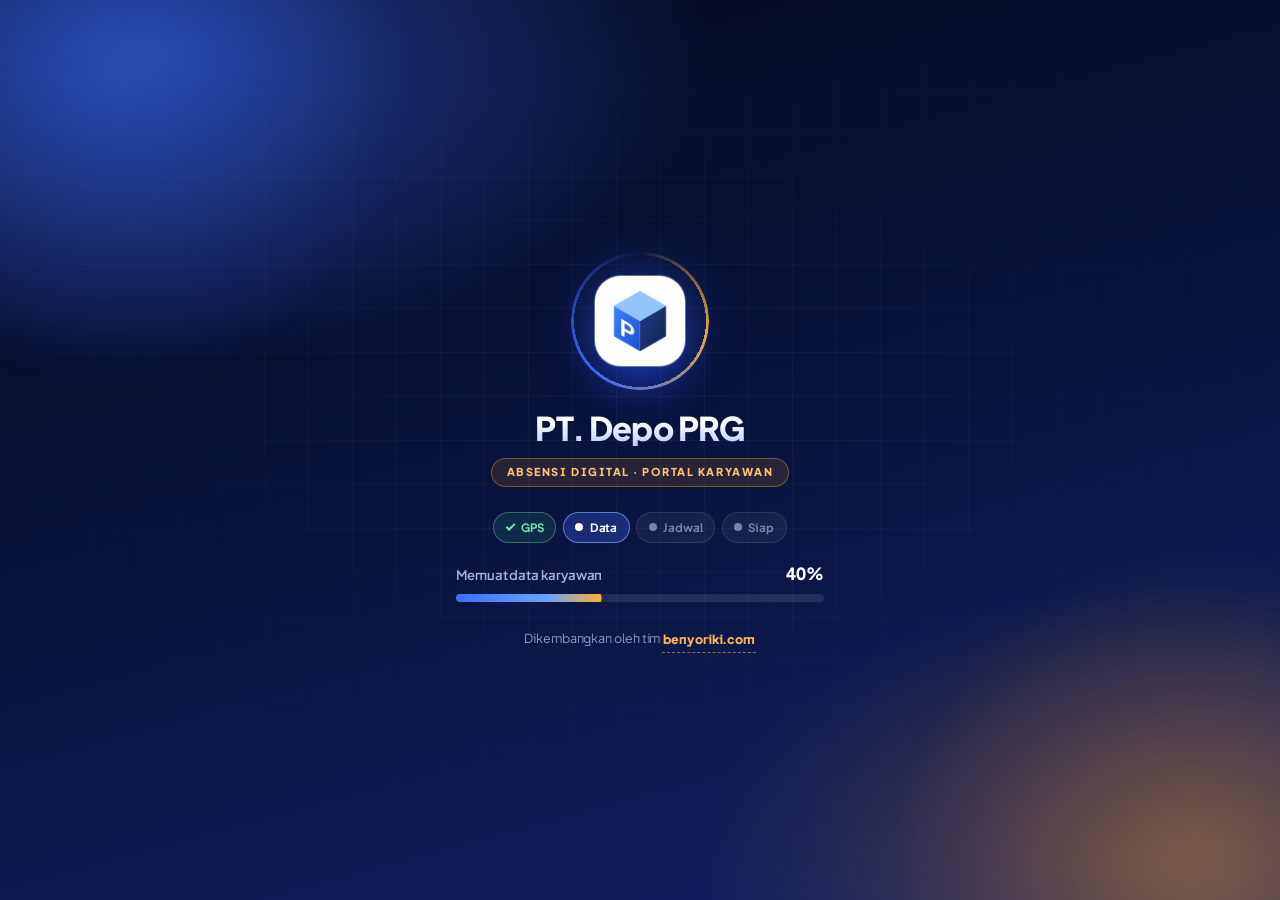
<file: employee.html>
<!DOCTYPE html>
<html lang="id">
<head>
<meta charset="UTF-8" />
  <script>
  /* Bootstrap darurat: dipasang PALING AWAL, sebelum berkas eksternal apa
     pun diminta, supaya kalau style.css atau salah satu *.js gagal
     dimuat (404, cache basi, dsb.), pengguna tetap melihat pesan yang
     jelas alih-alih halaman yang terlihat "mati total" tanpa penjelasan. */
  (function () {
    function banner(msg) {
      var b = document.getElementById("fatal-error-banner");
      if (!b) {
        b = document.createElement("div");
        b.id = "fatal-error-banner";
        b.style.cssText = "position:fixed;top:0;left:0;right:0;z-index:99999;background:#dc2626;color:#fff;padding:.9em 1.1em;font:600 13px/1.5 system-ui,sans-serif;box-shadow:0 2px 8px rgba(0,0,0,.25)";
        document.documentElement.appendChild(b);
      }
      b.textContent = "\u26A0\uFE0F Gagal memuat berkas: " + msg + " \u2014 coba muat ulang halaman dengan paksa (hard refresh) untuk membersihkan cache lama.";
    }
    function isSameOriginResource(url) {
      if (!url) return false;
      try {
        var resolved = new URL(url, window.location.href);
        return resolved.origin === window.location.origin;
      } catch (e) {
        return true;
      }
    }
    window.addEventListener("error", function (e) {
      var t = e && e.target;
      if (!t || (t.tagName !== "SCRIPT" && t.tagName !== "LINK")) return;
      var src = t.src || t.href || "";
      // Bug fix (v8): jangan anggap fatal kalau yang gagal dimuat adalah
      // resource kosmetik pihak ketiga (mis. font Google) — itu tidak
      // memengaruhi fungsi tombol/absensi sama sekali, hanya tampilan
      // huruf. Hanya file aplikasi sendiri (*.js, style.css) yang
      // kegagalannya benar-benar fatal.
      if (!isSameOriginResource(src)) {
        if (window.console && console.warn) console.warn("Resource pihak ketiga gagal dimuat (diabaikan, tidak fatal):", src || "(tidak diketahui)");
        return;
      }
      banner(src || "(tidak diketahui)");
    }, true);
  })();
  </script>
<meta name="viewport" content="width=device-width, initial-scale=1.0, viewport-fit=cover" />
<title>Dashboard Karyawan — PT. Depo PRG</title>
<link rel="icon" type="image/png" sizes="192x192" href="logo-192.png" />
<link rel="icon" type="image/png" sizes="32x32" href="logo-32.png" />
<link rel="apple-touch-icon" href="logo-192.png" />
<link rel="manifest" href="manifest.webmanifest" />
<meta name="theme-color" content="#14264A" />
<meta name="apple-mobile-web-app-capable" content="yes" />
<meta name="apple-mobile-web-app-status-bar-style" content="black-translucent" />
<meta name="apple-mobile-web-app-title" content="PT. Depo PRG" />
<meta name="mobile-web-app-capable" content="yes" />
<script>(function(){try{var t=JSON.parse(localStorage.getItem("rakabu_theme"));if(t!=="light"&&t!=="dark"){t=window.matchMedia&&matchMedia("(prefers-color-scheme: dark)").matches?"dark":"light"}document.documentElement.setAttribute("data-theme",t)}catch(e){}})();</script>
<link rel="stylesheet" href="style.css?v=47" />
<link rel="preconnect" href="https://fonts.googleapis.com" /><link rel="preconnect" href="https://fonts.gstatic.com" crossorigin />
<link rel="stylesheet" href="https://fonts.googleapis.com/css2?family=Plus+Jakarta+Sans:wght@400;500;600;700;800&display=swap" />
<link rel="stylesheet" href="style-v43.css?v=47" />
<link rel="stylesheet" href="style-v44.css?v=47" />
<link rel="stylesheet" href="style-v46.css?v=47" />
<script src="adapt.js?v=47"></script>
</head>
<body class="pg-emp">
<div id="app-loading-screen" class="ld" role="status" aria-live="polite" aria-label="Memuat halaman">
  <span class="ld__glow ld__glow--a" aria-hidden="true"></span><span class="ld__glow ld__glow--b" aria-hidden="true"></span>
  <div class="ld__grid" aria-hidden="true"></div>
  <div class="ld__inner">
    <div class="ld__logo">
      <span class="ld__ring" aria-hidden="true"></span><span class="ld__pulse" aria-hidden="true"></span>
      <span class="ld__tile"><img src="logo-192.png" alt="" width="72" height="72" /></span>
    </div>
    <h2 class="ld__brand">PT. Depo PRG</h2>
    <p class="ld__tag">Absensi Digital &middot; Portal Karyawan</p>
    <ul class="ld__steps" aria-hidden="true">
      <li class="ld-step" data-ld-step><i></i>GPS</li>
      <li class="ld-step" data-ld-step><i></i>Data</li>
      <li class="ld-step" data-ld-step><i></i>Jadwal</li>
      <li class="ld-step" data-ld-step><i></i>Siap</li>
    </ul>
    <div class="ld__meter">
      <div class="ld__meter-top"><span id="loading-status-text">Menyiapkan lokasi GPS</span><b id="loading-progress-percent">0%</b></div>
      <div class="ld__track"><div class="ld__bar" id="loading-progress-bar"></div></div>
    </div>
    <p class="ld__credit">Dikembangkan oleh tim <a href="https://benyoriki.com/" target="_blank" rel="noopener">benyoriki.com</a></p>
  </div>
</div>
<a class="skip-link" href="#main">Langsung ke konten utama</a>

<div class="app-shell">
  <!-- ============ HEADER ============ -->
  <header class="app-header">
    <div class="app-header__brand">
      <span class="brand-mark" aria-hidden="true">
        <img src="logo-192.png" alt="" class="brand-mark__img" />
      </span>
      <div class="brand-text">
        <h1>PT. Depo PRG</h1>
        <p>Employee Portal</p>
        <p class="credit-line">Dikembangkan oleh tim <a href="https://benyoriki.com/" target="_blank" rel="noopener">benyoriki.com</a></p>
      </div>
    </div>
    <div class="app-header__meta">
      <div class="clock-block">
        <span id="clock-time" class="clock-time">--:--:--</span>
        <span id="clock-date" class="clock-date">-- -- ----</span>
      </div>
      <button type="button" class="install-pill" data-install-btn aria-label="Instal aplikasi di HP atau PC" title="Instal aplikasi"><span class="install-pill__ico"><svg width="18" height="18" viewBox="0 0 24 24" fill="none" aria-hidden="true"><path d="M12 3.5v11m0 0-4.2-4.2M12 14.5l4.2-4.2" stroke="currentColor" stroke-width="2" stroke-linecap="round" stroke-linejoin="round"/><path d="M4.5 15.5v1.8A2.7 2.7 0 0 0 7.2 20h9.6a2.7 2.7 0 0 0 2.7-2.7v-1.8" stroke="currentColor" stroke-width="2" stroke-linecap="round"/></svg></span><span class="install-pill__txt">Instal</span></button>
      <button id="notif-btn" class="icon-btn notif-btn" type="button" aria-label="Notifikasi" data-nav="notifikasi">
        <svg width="18" height="18" viewBox="0 0 24 24" fill="none" aria-hidden="true"><path d="M6 9a6 6 0 1 1 12 0c0 4 1.5 5.5 1.5 5.5H4.5S6 13 6 9Z" stroke="currentColor" stroke-width="1.7" stroke-linejoin="round"/><path d="M9.5 17a2.5 2.5 0 0 0 5 0" stroke="currentColor" stroke-width="1.7"/></svg>
        <span id="notif-dot" class="notif-dot" hidden>0</span>
      </button>
      <button id="theme-toggle" class="icon-btn" type="button" aria-label="Ganti tampilan terang/gelap">
        <svg id="theme-icon" width="18" height="18" viewBox="0 0 24 24" fill="none" aria-hidden="true"><path d="M12 3a9 9 0 1 0 9 9 7 7 0 0 1-9-9Z" stroke="currentColor" stroke-width="1.8" stroke-linejoin="round"/></svg>
      </button>
      <button class="avatar-btn" id="avatar-btn" type="button" data-nav="profil" aria-label="Profil saya">?</button>
    </div>
  </header>

  <div class="app-body">
    <!-- ============ SIDEBAR (desktop) ============ -->
    <nav class="sidebar" aria-label="Menu utama">
      <p class="sidebar__group-label">Menu</p>
      <button class="sidebar__link" data-nav="dashboard"><span class="inline-icon" data-icon="home" data-icon-size="18"></span> Dashboard</button>
      <button class="sidebar__link" data-nav="absensi"><span class="inline-icon" data-icon="pin" data-icon-size="18"></span> Absensi</button>
      <button class="sidebar__link" data-nav="riwayat"><span class="inline-icon" data-icon="chart" data-icon-size="18"></span> Riwayat Absensi</button>
      <button class="sidebar__link" data-nav="jadwal"><span class="inline-icon" data-icon="calendar" data-icon-size="18"></span> Jadwal Kerja</button>
      <p class="sidebar__group-label">Pengajuan</p>
      <button class="sidebar__link" data-nav="cuti"><span class="inline-icon" data-icon="umbrella" data-icon-size="18"></span> Cuti</button>
      <button class="sidebar__link" data-nav="lembur"><span class="inline-icon" data-icon="clock" data-icon-size="18"></span> Lembur</button>
      <p class="sidebar__group-label">Komunikasi</p>
      <button class="sidebar__link" data-nav="chat"><span class="inline-icon" data-icon="chatGroup" data-icon-size="18"></span> Chat Grup <span class="nav-chat-badge" data-chat-badge hidden>0</span></button>
      <p class="sidebar__group-label">Akun</p>
      <button class="sidebar__link" data-nav="profil"><span class="inline-icon" data-icon="user" data-icon-size="18"></span> Data Saya</button>
      <button class="sidebar__link" data-nav="notifikasi"><span class="inline-icon" data-icon="bell" data-icon-size="18"></span> Notifikasi</button>
      <button class="sidebar__link" id="sidebar-logout"><span class="inline-icon" data-icon="logout" data-icon-size="18"></span> Keluar</button>
    </nav>

    <!-- ============ MAIN CONTENT ============ -->
    <main id="main" class="main-content">

      <!-- ===================== DASHBOARD ===================== -->
      <section data-page="dashboard">
        <div class="welcome">
          <div class="welcome__avatar" id="welcome-avatar" aria-hidden="true">?</div>
          <div class="welcome__text">
            <h2 id="greeting">Halo 👋</h2>
            <p class="welcome__sub" id="welcome-sub">Karyawan</p>
            <p class="welcome__date" id="today-date-label">-</p>
          </div>
        </div>

        <div class="stack dash-grid">
          <!-- ===== Kartu absensi utama ===== -->
          <section class="card hero-card" aria-labelledby="hero-title">
            <div class="hero-card__top">
              <h3 id="hero-title" class="hero-card__label">Absensi Hari Ini</h3>
              <span id="attendance-status-badge" class="badge badge--neutral">Belum Absen</span>
            </div>
            <div class="hero-clock-row"><div class="hero-clock mono" id="hero-clock" aria-hidden="true">--:--:--</div><span class="tz-chip" id="tz-chip">WIB</span></div>
            <div class="hero-times">
              <div class="hero-times__item hero-times__item--in"><span class="ht-ico" data-icon="userIn" data-icon-size="22"></span><div class="ht-body"><span>Jam Masuk</span><strong id="hero-checkin" class="mono">—</strong></div></div>
              <div class="hero-times__item hero-times__item--out"><span class="ht-ico" data-icon="userOut" data-icon-size="22"></span><div class="ht-body"><span>Jam Pulang</span><strong id="hero-checkout" class="mono">—</strong></div></div>
            </div>
            <div class="action-grid">
              <button id="check-in-btn" type="button" class="btn btn--action btn--checkin">
                <span class="btn__icon-badge" aria-hidden="true"><span data-icon="fingerprint" data-icon-size="22"></span></span>
                <span class="btn__label">Absen Masuk</span>
                <span class="btn__sub" id="check-in-sub">Tekan untuk memulai</span>
              </button>
              <button id="check-out-btn" type="button" class="btn btn--action btn--checkout" disabled>
                <span class="btn__icon-badge" aria-hidden="true"><span data-icon="arrowLeft" data-icon-size="18"></span></span>
                <span class="btn__label">Absen Pulang</span>
                <span class="btn__sub" id="check-out-sub">Absen masuk dahulu</span>
              </button>
            </div>
          </section>

          <!-- ===== Kartu GPS ===== -->
          <section class="card location-card" aria-labelledby="location-heading">
            <div class="card__head">
              <h3 id="location-heading"><span class="inline-icon" data-icon="mapPinBox" data-icon-size="20"></span> Lokasi &amp; Validasi GPS</h3>
              <span id="location-status-pill" class="pill pill--neutral">Memeriksa…</span>
            </div>
            <div class="gps-layout">
              <div class="radar-wrap">
                <div class="radar" id="radar" aria-hidden="true">
                  <div class="radar__sweep"></div>
                  <div class="radar__ring radar__ring--outer"></div>
                  <div class="radar__ring radar__ring--mid"></div>
                  <div class="radar__ring radar__ring--office"></div>
                  <span class="radar__limit-label" id="radar-limit-label">—m</span>
                  <div class="radar__tick radar__tick--n"></div>
                  <div class="radar__tick radar__tick--s"></div>
                  <div class="radar__tick radar__tick--e"></div>
                  <div class="radar__tick radar__tick--w"></div>
                  <div class="radar__dot" id="radar-dot"></div>
                  <div class="radar__center"></div>
                </div>
              </div>
              <div class="gps-info">
                <p class="gps-state" id="gps-state-title">Sedang mendapatkan lokasi…</p>
                <dl class="stat-list">
                  <div class="stat-list__item"><dt><span class="sl-ico" data-icon="pin" data-icon-size="16"></span>Jarak dari kantor</dt><dd id="stat-distance" class="mono">— m</dd></div>
                  <div class="stat-list__item"><dt><span class="sl-ico" data-icon="ruler" data-icon-size="16"></span>Radius absensi</dt><dd id="stat-radius" class="mono">— m</dd></div>
                  <div class="stat-list__item"><dt><span class="sl-ico" data-icon="gpsSignal" data-icon-size="16"></span>Akurasi GPS</dt><dd id="stat-accuracy" class="mono">±— m</dd></div>
                  <div class="stat-list__item"><dt><span class="sl-ico" data-icon="clock" data-icon-size="16"></span>Update terakhir</dt><dd id="stat-updated" class="mono">—</dd></div>
                </dl>
              </div>
            </div>
            <div class="progress-track"><div id="progress-fill" class="progress-track__fill"></div></div>
            <p class="progress-caption" id="progress-caption">Batas absensi: <strong>— meter</strong> dari kantor.</p>
            <div class="gps-actions">
              <button id="gps-refresh-btn" type="button" class="btn btn--primary"><span class="inline-icon" data-icon="refresh" data-icon-size="18"></span> Refresh Lokasi</button>
              <button id="open-maps-btn" type="button" class="btn btn--ghost"><span class="inline-icon" data-icon="mapPinBox" data-icon-size="18"></span> Google Maps</button>
            </div>
            <p class="fine-print" id="office-info">Lokasi kantor: PT. Depo PRG</p>
            <p id="location-permission-note" class="fine-print"></p>
          </section>

          <!-- ===== Ringkasan bulan ini (dari Store) ===== -->
          <section aria-labelledby="summary-heading">
            <div class="section-head"><h3 id="summary-heading">Ringkasan Bulan Ini</h3><span class="text-sm text-muted" id="summary-month">-</span></div>
            <div class="summary-grid">
              <div class="sum-tile sum-tile--success"><span class="sum-tile__ico" data-icon="calendarCheck" data-icon-size="24"></span><strong id="sum-hadir">0</strong><span>Hadir</span></div>
              <div class="sum-tile sum-tile--warning"><span class="sum-tile__ico" data-icon="clock" data-icon-size="24"></span><strong id="sum-terlambat">0</strong><span>Terlambat</span></div>
              <div class="sum-tile sum-tile--danger"><span class="sum-tile__ico" data-icon="xCircle" data-icon-size="24"></span><strong id="sum-tidak-hadir">0</strong><span>Tidak Hadir</span></div>
              <div class="sum-tile sum-tile--info"><span class="sum-tile__ico" data-icon="calendar" data-icon-size="24"></span><strong id="sum-cuti">0</strong><span>Cuti/Izin</span></div>
            </div>
          </section>

          <div class="grid-two">
            <section class="card">
              <div class="card__head"><h3><span class="inline-icon" data-icon="calendar" data-icon-size="18"></span> Jadwal Hari Ini</h3></div>
              <p class="big-figure" id="today-schedule">08:00 – 17:00</p>
              <p class="text-sm text-muted" id="today-shift-name">Jadwal Standar</p>
            </section>
            <section class="card">
              <div class="card__head"><h3><span class="inline-icon" data-icon="umbrella" data-icon-size="18"></span> Sisa Cuti</h3></div>
              <p class="big-figure"><span id="leave-remaining">12</span> Hari</p>
              <p class="text-sm text-muted"><span id="leave-used">0</span> hari terpakai dari <span id="leave-quota">12</span> hari/tahun</p>
            </section>
          </div>
        </div>
      </section>

      <!-- ===================== ABSENSI (alias dashboard, quick nav target) ===================== -->
      <!-- 'absensi' routes to dashboard section since check-in/out lives there -->

      <!-- ===================== RIWAYAT ABSENSI ===================== -->
      <section data-page="riwayat" hidden>
        <div class="page-title"><h2>Riwayat Absensi</h2><p>Rekam jejak kehadiran Anda.</p></div>
        <section class="card">
          <div class="chip-group mt-1" style="margin-bottom:1em">
            <button class="chip is-active" data-range="week">Minggu ini</button>
            <button class="chip" data-range="month">Bulan ini</button>
            <button class="chip" data-range="all">Semua</button>
          </div>
          <ul id="riwayat-list" class="history-list"></ul>
        </section>
      </section>

      <!-- ===================== JADWAL KERJA ===================== -->
      <section data-page="jadwal" hidden>
        <div class="page-title"><h2>Jadwal Kerja</h2><p>Jadwal kerja tetap mingguan Anda.</p></div>
        <section class="card">
          <ul class="history-list" id="jadwal-list"></ul>
        </section>
      </section>

      <!-- ===================== CUTI ===================== -->
      <section data-page="cuti" hidden>
        <div class="page-title"><h2>Cuti</h2><p>Kelola sisa cuti dan pengajuan cuti Anda.</p></div>
        <div class="grid-two">
          <section class="card">
            <div class="card__head"><h3>Sisa Cuti</h3></div>
            <p style="font-size:2rem;font-weight:800;font-family:var(--font-display)"><span id="cuti-remaining">12</span> Hari</p>
            <dl class="stat-list">
              <div class="stat-list__item"><dt>Jatah cuti tahunan</dt><dd id="cuti-quota" class="mono">12 hari</dd></div>
              <div class="stat-list__item"><dt>Cuti terpakai</dt><dd id="cuti-used" class="mono">0 hari</dd></div>
            </dl>
          </section>
          <section class="card">
            <div class="card__head"><h3>Ajukan Cuti Baru</h3></div>
            <form id="leave-form" novalidate>
              <label for="leave-type">Jenis Cuti</label>
              <select id="leave-type" required>
                <option>Cuti Tahunan</option>
                <option>Cuti Sakit</option>
                <option>Cuti Melahirkan</option>
                <option>Cuti Penting/Keluarga</option>
                <option>Tanpa Gaji</option>
              </select>
              <div class="field-row">
                <div><label for="leave-start">Tanggal Mulai</label><input id="leave-start" type="date" required /></div>
                <div><label for="leave-end">Tanggal Selesai</label><input id="leave-end" type="date" required /></div>
              </div>
              <label for="leave-reason">Alasan</label>
              <textarea id="leave-reason" placeholder="Jelaskan alasan pengajuan cuti" required></textarea>
              <span class="field-error" id="leave-form-error" role="alert"></span>
              <button type="submit" class="btn btn--primary btn--block mt-1">Ajukan Cuti</button>
            </form>
          </section>
        </div>
        <section class="card mt-1">
          <div class="card__head"><h3>Riwayat Pengajuan Cuti</h3></div>
          <ul id="leave-history-list" class="history-list"></ul>
        </section>
      </section>

      <!-- ===================== LEMBUR ===================== -->
      <section data-page="lembur" hidden>
        <div class="page-title"><h2>Lembur</h2><p>Ajukan dan pantau pengajuan lembur Anda.</p></div>
        <div class="grid-two">
          <section class="card">
            <div class="card__head"><h3>Ajukan Lembur</h3></div>
            <form id="overtime-form" novalidate>
              <label for="ot-date">Tanggal</label>
              <input id="ot-date" type="date" required />
              <div class="field-row">
                <div><label for="ot-start">Jam Mulai</label><input id="ot-start" type="time" required /></div>
                <div><label for="ot-end">Jam Selesai</label><input id="ot-end" type="time" required /></div>
              </div>
              <label for="ot-task">Pekerjaan yang Dilakukan</label>
              <input id="ot-task" type="text" placeholder="Contoh: Maintenance sistem" required />
              <label for="ot-reason">Alasan Lembur</label>
              <textarea id="ot-reason" placeholder="Jelaskan alasan lembur" required></textarea>
              <span class="field-error" id="ot-form-error" role="alert"></span>
              <button type="submit" class="btn btn--primary btn--block mt-1">Ajukan Lembur</button>
            </form>
          </section>
          <section class="card">
            <div class="card__head"><h3>Riwayat Lembur</h3></div>
            <ul id="overtime-history-list" class="history-list"></ul>
          </section>
        </div>
      </section>

      <!-- ===================== CHAT GRUP ===================== -->
      <section data-page="chat" hidden class="chat-page">
        <div class="chat-shell">
          <header class="chat-shell__head">
            <div class="chat-shell__group">
              <span class="chat-avatar chat-avatar--group" aria-hidden="true"></span>
              <div>
                <strong>Grup Karyawan</strong>
                <span class="chat-shell__sub" id="chat-member-count">— anggota</span>
              </div>
            </div>
            <button type="button" class="icon-btn" id="chat-info-btn" aria-label="Info grup">
              <span class="inline-icon" data-icon="users" data-icon-size="18"></span>
            </button>
          </header>
          <div class="chat-shell__body" id="chat-messages"></div>
          <div class="chat-typing-row" id="chat-typing-row" hidden><span id="chat-typing-text"></span></div>
          <button type="button" class="chat-scroll-bottom-btn" id="chat-scroll-bottom-btn" hidden aria-label="Ke pesan terbaru">
            <span class="inline-icon" data-icon="arrowRight" data-icon-size="16" style="transform:rotate(90deg)"></span>
          </button>
          <div class="chat-image-preview" id="chat-image-preview" hidden>
            <img id="chat-image-preview-thumb" alt="Pratinjau foto" />
            <span>Foto siap dikirim</span>
            <button type="button" id="chat-image-preview-cancel">Batal</button>
          </div>
          <form class="chat-shell__composer" id="chat-form">
            <button type="button" class="icon-btn" id="chat-attach-btn" aria-label="Lampirkan foto">
              <span class="inline-icon" data-icon="paperclip" data-icon-size="18"></span>
            </button>
            <input type="file" id="chat-image-input" accept="image/*" hidden />
            <input type="text" id="chat-input" placeholder="Tulis pesan…" autocomplete="off" maxlength="1000" />
            <button type="submit" class="icon-btn icon-btn--send" id="chat-send-btn" aria-label="Kirim pesan">
              <span class="inline-icon" data-icon="send" data-icon-size="17"></span>
            </button>
          </form>
        </div>
      </section>

      <!-- ===================== PROFIL ===================== -->
      <section data-page="profil" hidden>
        <div class="page-title"><h2>Profil Saya</h2><p>Data akun dan kepegawaian Anda.</p></div>
        <section class="card">
          <div class="id-card">
            <div class="id-card__clip" aria-hidden="true"></div>
            <div class="id-card__photo-wrap">
              <div class="id-card__photo" id="profile-avatar">?</div>
              <div class="id-card__holo" aria-hidden="true"></div>
              <div class="id-card__scrim">
                <strong id="profile-name">-</strong>
                <span id="profile-position">-</span>
              </div>
              <button type="button" class="id-card__edit-btn" id="profile-photo-btn" aria-label="Ubah foto profil">
                <span class="inline-icon" data-icon="camera" data-icon-size="15"></span>
              </button>
              <input type="file" id="profile-photo-input" accept="image/*" hidden />
            </div>
            <div class="id-card__meta-row">
              <span class="id-card__id-chip mono" id="profile-id-badge">-</span>
              <span class="id-card__barcode" aria-hidden="true"></span>
            </div>
          </div>
          <dl class="stat-list">
            <div class="stat-list__item"><dt>ID Karyawan</dt><dd id="profile-id">-</dd></div>
            <div class="stat-list__item"><dt>Departemen</dt><dd id="profile-department">-</dd></div>
            <div class="stat-list__item"><dt>Email</dt><dd id="profile-email">-</dd></div>
            <div class="stat-list__item"><dt>Nomor HP</dt><dd id="profile-phone">-</dd></div>
            <div class="stat-list__item"><dt>Status Akun</dt><dd id="profile-status">-</dd></div>
            <div class="stat-list__item"><dt>Tanggal Bergabung</dt><dd id="profile-join">-</dd></div>
          </dl>
          <p class="fine-print">Untuk mengubah data jabatan, departemen, atau status akun, silakan hubungi admin HR. Anda dapat memperbarui nomor HP, email, dan gelar akademik sendiri.</p>
          <form id="profile-form" class="mt-1" novalidate>
            <div class="field-row">
              <div><label for="profile-phone-input">Nomor HP</label><input id="profile-phone-input" type="tel" /></div>
              <div><label for="profile-email-input">Email</label><input id="profile-email-input" type="email" /></div>
            </div>
            <label for="profile-degree-input">Gelar Akademik (opsional)</label>
            <input id="profile-degree-input" type="text" placeholder="Contoh: S.Kom, S.T., M.M." maxlength="20" />
            <button type="submit" class="btn btn--primary btn--block mt-1">Simpan Perubahan</button>
          </form>
        </section>
        <section class="card mt-1 menu-card" aria-label="Menu akun">
          <button type="button" class="menu-row" data-nav="jadwal"><span class="inline-icon" data-icon="calendar" data-icon-size="20"></span><span>Jadwal Kerja</span><span class="inline-icon menu-row__go" data-icon="arrowRight" data-icon-size="16"></span></button>
          <button type="button" class="menu-row" data-nav="riwayat"><span class="inline-icon" data-icon="chart" data-icon-size="20"></span><span>Riwayat Absensi</span><span class="inline-icon menu-row__go" data-icon="arrowRight" data-icon-size="16"></span></button>
          <button type="button" class="menu-row" data-nav="cuti"><span class="inline-icon" data-icon="umbrella" data-icon-size="20"></span><span>Pengajuan Izin / Cuti</span><span class="inline-icon menu-row__go" data-icon="arrowRight" data-icon-size="16"></span></button>
          <button type="button" class="menu-row" data-nav="lembur"><span class="inline-icon" data-icon="clock" data-icon-size="20"></span><span>Pengajuan Lembur</span><span class="inline-icon menu-row__go" data-icon="arrowRight" data-icon-size="16"></span></button>
          <button type="button" class="menu-row" data-nav="notifikasi"><span class="inline-icon" data-icon="bell" data-icon-size="20"></span><span>Notifikasi</span><span class="inline-icon menu-row__go" data-icon="arrowRight" data-icon-size="16"></span></button>
        </section>
        <section class="card mt-1">
          <div class="card__head"><h3>Media Sosial Resmi</h3></div>
          <a href="https://www.instagram.com/benyoriki/" target="_blank" rel="noopener" class="social-link-row">
            <span class="social-link-row__icon"><span class="inline-icon" data-icon="instagram" data-icon-size="20"></span></span>
            <span class="social-link-row__text">
              <strong>@benyoriki</strong>
              <span>Instagram · Developer website</span>
            </span>
            <span class="inline-icon" data-icon="arrowRight" data-icon-size="16"></span>
          </a>
        </section>
        <section class="card mt-1">
          <div class="card__head"><h3>Pengaturan Akun</h3></div>
          <button id="logout-btn" type="button" class="btn btn--danger-ghost btn--block"><span class="inline-icon" data-icon="logout" data-icon-size="18"></span> Keluar</button>
        </section>
      </section>

      <!-- ===================== NOTIFIKASI ===================== -->
      <section data-page="notifikasi" hidden>
        <div class="page-title flex-between">
          <div><h2>Notifikasi</h2><p>Pemberitahuan terkait akun dan pengajuan Anda.</p></div>
          <button class="link-btn" id="mark-all-read-btn">Tandai semua dibaca</button>
        </div>
        <section class="card"><ul id="notif-list" class="history-list"></ul></section>
      </section>

    </main>
  </div>

  <!-- ============ BOTTOM NAV (mobile) ============ -->
  <nav class="bottom-nav" aria-label="Navigasi bawah">
    <button class="bottom-nav__item" data-nav="dashboard"><span class="inline-icon" data-icon="home" data-icon-size="20"></span><span>Home</span></button>
    <button class="bottom-nav__item" data-nav="riwayat"><span class="inline-icon" data-icon="clipboard" data-icon-size="20"></span><span>Riwayat</span></button>
    <button class="bottom-nav__item" data-nav="chat"><span class="inline-icon" data-icon="chatGroup" data-icon-size="20"></span><span>Chat</span><span class="nav-chat-badge" data-chat-badge hidden>0</span></button>
    <button class="bottom-nav__item" data-nav="profil"><span class="inline-icon" data-icon="user" data-icon-size="20"></span><span>Profil</span></button>
    <button class="bottom-nav__item" id="more-btn"><span class="inline-icon" data-icon="more" data-icon-size="20"></span><span>Lainnya</span></button>
  </nav>
</div>

<!-- ============ MORE SHEET (mobile) ============ -->
<div id="more-modal" class="modal-overlay" hidden role="dialog" aria-modal="true">
  <div class="modal" style="max-width:340px">
    <div class="modal__head"><h2>Menu Lainnya</h2><button class="icon-btn" id="more-close-btn" aria-label="Tutup">✕</button></div>
    <div class="stack">
      <button class="sidebar__link" data-nav="riwayat"><span class="inline-icon" data-icon="chart" data-icon-size="18"></span> Riwayat Absensi</button>
      <button class="sidebar__link" data-nav="jadwal"><span class="inline-icon" data-icon="calendar" data-icon-size="18"></span> Jadwal Kerja</button>
      <button class="sidebar__link" data-nav="cuti"><span class="inline-icon" data-icon="umbrella" data-icon-size="18"></span> Cuti</button>
      <button class="sidebar__link" data-nav="lembur"><span class="inline-icon" data-icon="clock" data-icon-size="18"></span> Lembur</button>
      <button class="sidebar__link" data-nav="notifikasi"><span class="inline-icon" data-icon="bell" data-icon-size="18"></span> Notifikasi</button>
      <button class="sidebar__link" id="more-logout-btn"><span class="inline-icon" data-icon="logout" data-icon-size="18"></span> Keluar</button>
    </div>
  </div>
</div>

<!-- ============ CHECK-IN/OUT CONFIRM MODAL ============ -->
<div id="attendance-modal" class="modal-overlay" hidden role="dialog" aria-modal="true" aria-labelledby="attendance-modal-title">
  <div class="modal">
    <div class="modal__head"><h2 id="attendance-modal-title">Absen Masuk</h2><button class="icon-btn" id="attendance-modal-close" aria-label="Tutup">✕</button></div>
    <div id="attendance-modal-body" style="text-align:center;padding:1em 0">
      <div class="spinner" style="width:32px;height:32px;border-color:var(--border);border-top-color:var(--brand-600);margin:0 auto 1em"></div>
      <p class="text-muted text-sm">Mengambil lokasi GPS Anda…</p>
    </div>
  </div>
</div>

<!-- ============ SUCCESS MODAL ============ -->
<div id="success-modal" class="modal-overlay" hidden role="dialog" aria-modal="true" aria-labelledby="success-title">
  <div class="modal success-modal">
    <div class="success-modal__check" aria-hidden="true"><span data-icon="checkCircle" data-icon-size="30"></span></div>
    <h2 id="success-title">Absen Berhasil</h2>
    <dl class="success-modal__details">
      <div><dt>Nama</dt><dd id="success-name">—</dd></div>
      <div><dt>Waktu</dt><dd id="success-time" class="mono">—</dd></div>
      <div><dt>Jarak</dt><dd id="success-distance" class="mono">—</dd></div>
    </dl>
    <button id="success-close-btn" type="button" class="btn btn--primary btn--block">Tutup</button>
  </div>
</div>

<!-- ============ ZONA ALARM: MODAL ALASAN KELUAR AREA KERJA ============ -->
<div id="zone-reason-modal" class="modal-overlay" hidden role="alertdialog" aria-modal="true" aria-labelledby="zone-reason-title">
  <div class="modal">
    <div class="modal__head">
      <h2 id="zone-reason-title">⚠️ Anda Keluar Area Kerja</h2>
    </div>
    <p class="text-sm text-muted" id="zone-reason-desc" style="margin-bottom:.9em">
      Sistem mendeteksi Anda berada di luar area kerja selama beberapa waktu. Mohon isi alasannya — pesan ini akan langsung dikirim ke Dashboard Admin.
    </p>
    <textarea id="zone-reason-input" rows="3" placeholder="Contoh: Mengantar dokumen ke kantor cabang, survei lapangan, dll." style="width:100%;resize:vertical;font-family:inherit;padding:.7em .8em;border-radius:var(--radius-md);border:1px solid var(--border);background:var(--surface-sunken);color:inherit"></textarea>
    <p id="zone-reason-error" class="field-error" hidden>Mohon isi alasan terlebih dahulu, atau tekan "Lewati".</p>
    <div style="display:flex;gap:.8em;margin-top:1.2em">
      <button id="zone-reason-skip-btn" type="button" class="btn btn--ghost" style="flex:1">Lewati</button>
      <button id="zone-reason-submit-btn" type="button" class="btn btn--primary" style="flex:1">Kirim Alasan</button>
    </div>
  </div>
</div>

<!-- ============ INFO GRUP (member chat) ============ -->
<div id="chat-info-modal" class="modal-overlay" hidden role="dialog" aria-modal="true">
  <div class="modal" style="max-width:380px">
    <div class="modal__head"><h2>Info Grup</h2><button class="icon-btn" id="chat-info-modal-close" aria-label="Tutup">✕</button></div>
    <p class="text-sm text-muted" style="margin-bottom:.6em">Anggota grup ini otomatis mengikuti seluruh karyawan aktif dan admin yang terdaftar.</p>
    <ul id="chat-info-list" class="stack" style="gap:0"></ul>
  </div>
</div>

<div id="toast-region" class="toast-region" aria-live="polite"></div>

<script src="config.js?v=47"></script>
<script src="store.js?v=47"></script>
<script src="demo-data.js?v=47"></script>
<script src="ui-common.js?v=47"></script>
<script src="modal.js?v=47"></script>
<script src="geo.js?v=47"></script>
<script src="chat.js?v=47"></script>
<script src="photo.js?v=47"></script>
<script src="employee.js?v=47"></script>
<script src="ui-v42.js?v=47"></script>
</body>
</html>
</file>
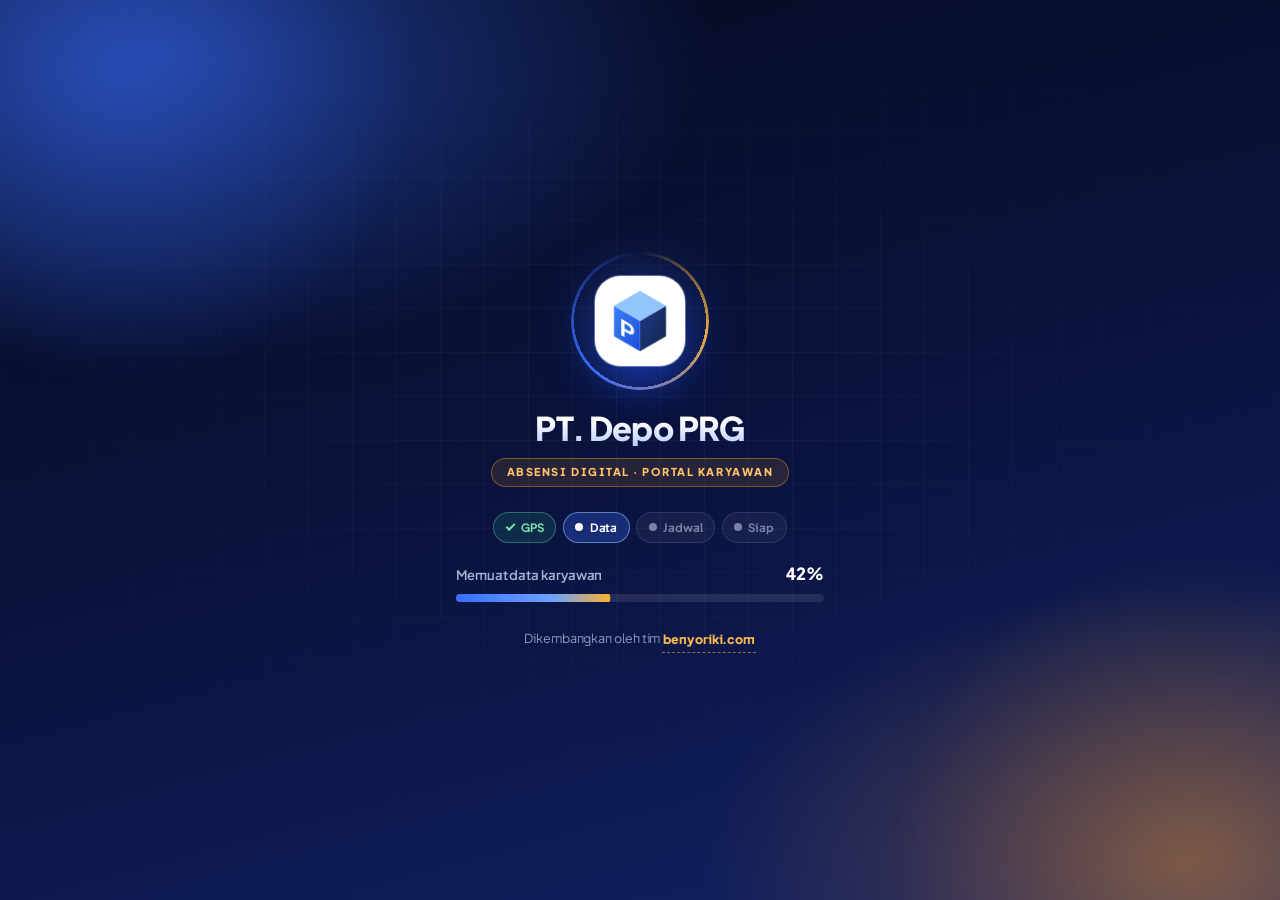
<file: register.html>
<!DOCTYPE html>
<html lang="id">
<head>
<meta charset="UTF-8" />
  <script>
  /* Bootstrap darurat: dipasang PALING AWAL, sebelum berkas eksternal apa
     pun diminta, supaya kalau style.css atau salah satu *.js gagal
     dimuat (404, cache basi, dsb.), pengguna tetap melihat pesan yang
     jelas alih-alih halaman yang terlihat "mati total" tanpa penjelasan. */
  (function () {
    function banner(msg) {
      var b = document.getElementById("fatal-error-banner");
      if (!b) {
        b = document.createElement("div");
        b.id = "fatal-error-banner";
        b.style.cssText = "position:fixed;top:0;left:0;right:0;z-index:99999;background:#dc2626;color:#fff;padding:.9em 1.1em;font:600 13px/1.5 system-ui,sans-serif;box-shadow:0 2px 8px rgba(0,0,0,.25)";
        document.documentElement.appendChild(b);
      }
      b.textContent = "\u26A0\uFE0F Gagal memuat berkas: " + msg + " \u2014 coba muat ulang halaman dengan paksa (hard refresh) untuk membersihkan cache lama.";
    }
    function isSameOriginResource(url) {
      if (!url) return false;
      try {
        var resolved = new URL(url, window.location.href);
        return resolved.origin === window.location.origin;
      } catch (e) {
        return true;
      }
    }
    window.addEventListener("error", function (e) {
      var t = e && e.target;
      if (!t || (t.tagName !== "SCRIPT" && t.tagName !== "LINK")) return;
      var src = t.src || t.href || "";
      // Bug fix (v8): jangan anggap fatal kalau yang gagal dimuat adalah
      // resource kosmetik pihak ketiga (mis. font Google) — itu tidak
      // memengaruhi fungsi tombol/absensi sama sekali, hanya tampilan
      // huruf. Hanya file aplikasi sendiri (*.js, style.css) yang
      // kegagalannya benar-benar fatal.
      if (!isSameOriginResource(src)) {
        if (window.console && console.warn) console.warn("Resource pihak ketiga gagal dimuat (diabaikan, tidak fatal):", src || "(tidak diketahui)");
        return;
      }
      banner(src || "(tidak diketahui)");
    }, true);
  })();
  </script>
<meta name="viewport" content="width=device-width, initial-scale=1.0, viewport-fit=cover" />
<title>Daftar Akun Karyawan — PT. Depo PRG</title>
<meta name="description" content="Daftar akun sekarang, tunggu persetujuan admin, lalu absen masuk &amp; pulang dengan mudah dari HP. Lokasi GPS &amp; foto terverifikasi." />
<!-- Pratinjau tautan (WhatsApp, Telegram, Facebook, Instagram DM, X) -->
<meta property="og:type" content="website">
<meta property="og:site_name" content="PT. Depo PRG">
<meta property="og:locale" content="id_ID">
<meta property="og:title" content="Daftar Akun Karyawan — Absensi Digital PT. Depo PRG">
<meta property="og:description" content="Daftar akun sekarang, tunggu persetujuan admin, lalu absen masuk &amp; pulang dengan mudah dari HP. Lokasi GPS &amp; foto terverifikasi.">
<meta property="og:url" content="https://benyoriki.github.io/Absensi/register.html">
<meta property="og:image" content="https://benyoriki.github.io/Absensi/preview-v47.jpg">
<meta property="og:image:secure_url" content="https://benyoriki.github.io/Absensi/preview-v47.jpg">
<meta property="og:image:type" content="image/jpeg">
<meta property="og:image:width" content="1200">
<meta property="og:image:height" content="630">
<meta property="og:image:alt" content="Sistem Absensi Digital PT. Depo PRG — absen masuk &amp; pulang dengan validasi lokasi GPS dan dashboard kehadiran real-time">
<meta name="twitter:card" content="summary_large_image">
<meta name="twitter:title" content="Daftar Akun Karyawan — Absensi Digital PT. Depo PRG">
<meta name="twitter:description" content="Daftar akun sekarang, tunggu persetujuan admin, lalu absen masuk &amp; pulang dengan mudah dari HP. Lokasi GPS &amp; foto terverifikasi.">
<meta name="twitter:image" content="https://benyoriki.github.io/Absensi/preview-v47.jpg">

<link rel="icon" type="image/png" sizes="192x192" href="logo-192.png" />
<link rel="icon" type="image/png" sizes="32x32" href="logo-32.png" />
<link rel="apple-touch-icon" href="logo-192.png" />
<link rel="manifest" href="manifest.webmanifest" />
<meta name="theme-color" content="#14264A" />
<meta name="apple-mobile-web-app-capable" content="yes" />
<meta name="apple-mobile-web-app-status-bar-style" content="black-translucent" />
<meta name="apple-mobile-web-app-title" content="PT. Depo PRG" />
<meta name="mobile-web-app-capable" content="yes" />
<script>(function(){try{var t=JSON.parse(localStorage.getItem("rakabu_theme"));if(t!=="light"&&t!=="dark"){t=window.matchMedia&&matchMedia("(prefers-color-scheme: dark)").matches?"dark":"light"}document.documentElement.setAttribute("data-theme",t)}catch(e){}})();</script>
<link rel="stylesheet" href="style.css?v=47" />
<link rel="preconnect" href="https://fonts.googleapis.com" /><link rel="preconnect" href="https://fonts.gstatic.com" crossorigin />
<link rel="stylesheet" href="https://fonts.googleapis.com/css2?family=Plus+Jakarta+Sans:wght@400;500;600;700;800&display=swap" />
<link rel="stylesheet" href="style-v43.css?v=47" />
<link rel="stylesheet" href="style-v44.css?v=47" />
<link rel="stylesheet" href="style-v46.css?v=47" />
<script src="adapt.js?v=47"></script>
</head>
<body>
<div id="app-loading-screen" class="ld" role="status" aria-live="polite" aria-label="Memuat halaman">
  <span class="ld__glow ld__glow--a" aria-hidden="true"></span><span class="ld__glow ld__glow--b" aria-hidden="true"></span>
  <div class="ld__grid" aria-hidden="true"></div>
  <div class="ld__inner">
    <div class="ld__logo">
      <span class="ld__ring" aria-hidden="true"></span><span class="ld__pulse" aria-hidden="true"></span>
      <span class="ld__tile"><img src="logo-192.png" alt="" width="72" height="72" /></span>
    </div>
    <h2 class="ld__brand">PT. Depo PRG</h2>
    <p class="ld__tag">Absensi Digital &middot; Portal Karyawan</p>
    <ul class="ld__steps" aria-hidden="true">
      <li class="ld-step" data-ld-step><i></i>GPS</li>
      <li class="ld-step" data-ld-step><i></i>Data</li>
      <li class="ld-step" data-ld-step><i></i>Jadwal</li>
      <li class="ld-step" data-ld-step><i></i>Siap</li>
    </ul>
    <div class="ld__meter">
      <div class="ld__meter-top"><span id="loading-status-text">Menyiapkan lokasi GPS</span><b id="loading-progress-percent">0%</b></div>
      <div class="ld__track"><div class="ld__bar" id="loading-progress-bar"></div></div>
    </div>
    <p class="ld__credit">Dikembangkan oleh tim <a href="https://benyoriki.com/" target="_blank" rel="noopener">benyoriki.com</a></p>
  </div>
</div>
<a class="skip-link" href="#main">Langsung ke konten utama</a>

<div class="auth-shell">
  <aside class="auth-hero" aria-hidden="true">
    <img class="auth-hero__logo" src="logo-192.png" alt="" width="84" height="84" />
    <span class="auth-hero__eyebrow">Portal Karyawan</span>
    <p class="auth-hero__title">Bergabung<br><em>PT. Depo PRG</em></p>
    <p class="auth-hero__lead">Buat akun karyawan Anda. Setelah disetujui admin HR, Anda bisa langsung absen dari HP.</p>
    <ul class="auth-hero__list">
      <li><span class="auth-hero__ico"><svg width="20" height="20" viewBox="0 0 24 24" fill="none"><path d="M12 21s7-5.6 7-11a7 7 0 1 0-14 0c0 5.4 7 11 7 11Z" stroke="currentColor" stroke-width="1.8" stroke-linejoin="round"/><circle cx="12" cy="10" r="2.5" stroke="currentColor" stroke-width="1.8"/></svg></span><span><b>Validasi lokasi GPS</b>Radius ±30 m + toleransi akurasi GPS</span></li>
      <li><span class="auth-hero__ico"><svg width="20" height="20" viewBox="0 0 24 24" fill="none"><path d="M4 8a2 2 0 0 1 2-2h2l1.4-2h5.2L16 6h2a2 2 0 0 1 2 2v9a2 2 0 0 1-2 2H6a2 2 0 0 1-2-2V8Z" stroke="currentColor" stroke-width="1.8" stroke-linejoin="round"/><circle cx="12" cy="12.5" r="3.2" stroke="currentColor" stroke-width="1.8"/></svg></span><span><b>Absen foto bercap waktu</b>Jam, tanggal &amp; koordinat tercatat</span></li>
      <li><span class="auth-hero__ico"><svg width="20" height="20" viewBox="0 0 24 24" fill="none"><path d="M5 20V10m7 10V4m7 16v-7" stroke="currentColor" stroke-width="2" stroke-linecap="round"/></svg></span><span><b>Laporan siap ekspor</b>Rekap kehadiran ke CSV, Excel &amp; PDF</span></li>
    </ul>
  </aside>
    <main id="main" class="auth-card auth-card--wide" role="main">
    <button id="theme-toggle" class="icon-btn theme-toggle-float" type="button" aria-label="Ganti tampilan terang/gelap">
      <svg id="theme-icon" width="18" height="18" viewBox="0 0 24 24" fill="none" aria-hidden="true">
        <path d="M12 3a9 9 0 1 0 9 9 7 7 0 0 1-9-9Z" stroke="currentColor" stroke-width="1.8" stroke-linejoin="round"/>
      </svg>
    </button>

    <!-- ============ FORM VIEW ============ -->
    <div id="view-form">
      <div class="auth-brand">
        <span class="auth-brand__mark" aria-hidden="true">
          <img src="logo-192.png" alt="" class="auth-brand__mark-img" />
        </span>
        <div class="auth-brand__text">
          <h1>Daftar Akun Karyawan</h1>
          <p>PT. Depo PRG</p>
          <p class="brand-credit">website developer <a href="https://benyoriki.com/" target="_blank" rel="noopener">benyoriki.com</a></p>
        </div>
      </div>
      <p class="auth-card__hint">Lengkapi data di bawah. Akun Anda akan aktif setelah disetujui admin.</p>

      <form id="register-form" novalidate>
        <div class="profile-head" style="margin-bottom:.6em">
          <div class="avatar-lg" id="photo-preview-wrap" style="cursor:pointer;overflow:hidden">
            <img id="photo-preview" alt="" style="width:100%;height:100%;object-fit:cover;display:none" />
            <span id="photo-placeholder">📷</span>
          </div>
          <div>
            <button type="button" class="btn btn--ghost btn--sm" id="photo-pick-btn">Unggah Foto Profil</button>
            <input type="file" id="photo-input" accept="image/*" hidden />
            <p class="field-hint">Opsional. JPG/PNG, maks 2MB.</p>
          </div>
        </div>

        <div class="field-row">
          <div>
            <label for="reg-name">Nama Lengkap</label>
            <input id="reg-name" type="text" placeholder="Contoh: Budi Santoso" maxlength="60" required />
            <span class="field-error" id="reg-name-error" role="alert"></span>
          </div>
          <div>
            <label for="reg-id">ID Karyawan</label>
            <input id="reg-id" type="text" placeholder="Contoh: LKN004" maxlength="20" required />
            <span class="field-error" id="reg-id-error" role="alert"></span>
          </div>
        </div>

        <label for="reg-degree">Gelar Akademik (opsional)</label>
        <input id="reg-degree" type="text" placeholder="Contoh: S.Kom, S.T., M.M." maxlength="20" />

        <div class="field-row">
          <div>
            <label for="reg-phone">Nomor HP</label>
            <input id="reg-phone" type="tel" placeholder="08xxxxxxxxxx" maxlength="15" required />
            <span class="field-error" id="reg-phone-error" role="alert"></span>
          </div>
          <div>
            <label for="reg-email">Email</label>
            <input id="reg-email" type="email" placeholder="nama@email.com" required />
            <span class="field-error" id="reg-email-error" role="alert"></span>
          </div>
        </div>

        <div class="field-row">
          <div>
            <label for="reg-position">Jabatan</label>
            <input id="reg-position" type="text" placeholder="Contoh: Staff Kandang" required />
            <span class="field-error" id="reg-position-error" role="alert"></span>
          </div>
          <div>
            <label for="reg-department">Departemen</label>
            <select id="reg-department" required>
              <option value="">Pilih departemen</option>
              <option>Operasional</option>
              <option>Gudang</option>
              <option>IT</option>
              <option>Keuangan</option>
              <option>Human Resources</option>
              <option>Pemasaran</option>
            </select>
            <span class="field-error" id="reg-department-error" role="alert"></span>
          </div>
        </div>

        <div class="field-row">
          <div>
            <label for="reg-password">Kata Sandi</label>
            <div class="pw-field">
              <input id="reg-password" name="k_reg1" type="text" class="pw-mask" data-no-leak="1" autocomplete="off" spellcheck="false" data-1p-ignore="true" placeholder="Minimal 6 karakter" minlength="6" required />
              <button type="button" class="pw-toggle" data-toggle-for="reg-password" aria-label="Tampilkan kata sandi">👁</button>
            </div>
            <span class="field-error" id="reg-password-error" role="alert"></span>
          </div>
          <div>
            <label for="reg-password2">Konfirmasi Kata Sandi</label>
            <div class="pw-field">
              <input id="reg-password2" name="k_reg2" type="text" class="pw-mask" data-no-leak="1" autocomplete="off" spellcheck="false" data-1p-ignore="true" placeholder="Ulangi kata sandi" minlength="6" required />
              <button type="button" class="pw-toggle" data-toggle-for="reg-password2" aria-label="Tampilkan kata sandi">👁</button>
            </div>
            <span class="field-error" id="reg-password2-error" role="alert"></span>
          </div>
        </div>

        <button type="submit" class="btn btn--primary btn--block" style="margin-top:1.4em">DAFTAR SEKARANG</button>
      </form>

      <p class="auth-foot">Sudah punya akun? <a href="index.html" class="link-btn" style="text-decoration:none">Masuk di sini</a></p>
    </div>

    <!-- ============ PENDING STATUS VIEW ============ -->
    <div id="view-pending" hidden>
      <div class="status-panel">
        <div class="status-panel__icon" style="background:var(--warning-100);color:var(--warning-600)">
          <svg width="30" height="30" viewBox="0 0 24 24" fill="none"><path d="M12 7v5l3.2 2" stroke="currentColor" stroke-width="1.8" stroke-linecap="round"/><circle cx="12" cy="12" r="9" stroke="currentColor" stroke-width="1.8"/></svg>
        </div>
        <h2>Menunggu Persetujuan Admin</h2>
        <p class="auth-card__hint">Terima kasih, <strong id="pending-name">-</strong>. Pendaftaran Anda dengan ID <strong id="pending-id">-</strong> sudah kami terima dan sedang menunggu persetujuan admin HR. Anda akan dapat login setelah akun disetujui.</p>
        <a href="index.html" class="btn btn--primary btn--block" style="text-decoration:none;margin-top:1em">Kembali ke Halaman Login</a>
      </div>
    </div>

  </main>
</div>

<div id="toast-region" class="toast-region" aria-live="polite"></div>

<script src="config.js?v=47"></script>
<script src="store.js?v=47"></script>
<script src="demo-data.js?v=47"></script>
<script src="ui-common.js?v=47"></script>
<script src="modal.js?v=47"></script>
<script src="register.js?v=47"></script>
</body>
</html>
</file>
<file: style.css>
/* PT. Depo PRG — Employee Portal · style.css v42 (Premium HRIS 2026)
   Urutan: dasar/komponen → redesign terkonsolidasi → mockup lock v41 → final polish v42.
   Aturan akhir memakai prefiks "html:root:not(.z) body[.pg-*]" agar menang tanpa !important. */
:root{--ink-900:#2A130E;--cyan-500:var(--gold-500);--cyan-100:var(--gold-100);--amber-500:var(--gold-500);--amber-100:var(--gold-100);--radius-pill:999px;--font-mono:ui-monospace, Consolas, 'Roboto Mono', 'SF Mono', Menlo, monospace}
[data-theme="dark"]{--gold-500:#F5A623;--warning-solid:#E3A83F;--glow-brand:0 0 0 1px rgba(242,140,15,.2), 0 0 32px rgba(242,140,15,.18)}
[hidden]{display:none !important}
*,*::before,*::after{box-sizing:border-box}
html,body{height:100%}
body{margin:0;transition:background .2s ease, color .2s ease}
h1,h2,h3,h4{font-family:var(--font-display);margin:0;letter-spacing:-0.015em;line-height:1.25}
h2{font-size:1.3rem;font-weight:800}
h3{font-size:1.02rem;font-weight:700}
p{margin:0}
a{color:inherit}
button{font-family:inherit}
ul{list-style:none;margin:0;padding:0}
.mono{font-family:var(--font-mono)}
.skip-link{position:absolute;padding:.6em 1em;z-index:200}
.visually-hidden{position:absolute!important;width:1px;height:1px;overflow:hidden;clip:rect(0 0 0 0);white-space:nowrap;border:0;padding:0;margin:-1px}
*{scrollbar-width:thin;scrollbar-color:var(--border-strong) transparent}
::-webkit-scrollbar-thumb{border:2px solid transparent;background-clip:padding-box}
::-webkit-scrollbar-thumb:hover{background:var(--gold-500);background-clip:padding-box}
.btn{display:inline-flex;align-items:center;justify-content:center;gap:.5em;border:1px solid transparent;cursor:pointer;-webkit-tap-highlight-color:transparent}
.btn:active{transform:scale(.98)}
.btn--block{width:100%}
.btn--primary{position:relative;overflow:hidden}
.btn--primary::before{content:"";position:absolute;inset:0;pointer-events:none;background:linear-gradient(115deg, transparent 30%, rgba(255,255,255,.16) 45%, transparent 60%);transform:translateX(-120%);transition:transform .5s ease}
.btn--primary:hover::before{transform:translateX(120%)}
.btn--ghost{border-color:var(--border-strong)}
.btn--danger{color:#fff}
.btn--danger-ghost{border-color:var(--danger-600)}
.btn:disabled{opacity:.5;cursor:not-allowed}
.link-btn{background:none;border:none;color:var(--link-color);font-size:.86rem;cursor:pointer;padding:0}
.link-btn:hover{text-decoration:underline}
.icon-btn{display:inline-flex;align-items:center;justify-content:center;cursor:pointer}
label{display:block}
label:first-of-type{margin-top:0}
input,select,textarea{width:100%;font-family:inherit}
textarea{resize:vertical}
::placeholder{color:var(--text-400);opacity:1}
.field-error{display:block;color:var(--danger-600)}
.field-hint{font-size:.78rem;color:var(--text-500);margin-top:.3em}
.field-row{display:flex;gap:.8em}
@media (hover:hover){
  .card:hover{transform:translateY(-1px)}
}
.card__head{display:flex;align-items:center;justify-content:space-between;gap:1em}
.badge{display:inline-flex;align-items:center;gap:.45em;border-radius:var(--radius-pill);font-weight:700}
.badge::before{content:"";width:6px;height:6px;border-radius:50%;background:currentColor;flex-shrink:0;opacity:.85}
.badge--neutral{background:var(--surface-sunken);color:var(--text-500)}
.badge--success{background:var(--success-100);color:var(--success-600)}
.badge--warning{background:var(--warning-100);color:var(--warning-600)}
.badge--danger{background:var(--danger-100);color:var(--danger-600)}
.badge--info{background:var(--info-100);color:var(--info-600)}
.pill{display:inline-flex;align-items:center;gap:.4em}
.pill::before{content:"";width:6px;height:6px;border-radius:50%;background:currentColor;flex-shrink:0;opacity:.85}
.pill--neutral::before{animation:pill-blink 1.4s ease-in-out infinite}
@keyframes pill-blink{ 0%,100%{ opacity:.3; } 50%{ opacity:1; } }
@media (prefers-reduced-motion:reduce){
  .pill--neutral::before{animation:none}
}
.pill--neutral{color:var(--text-500)}
.pill--success{background:var(--success-100);color:var(--success-600)}
.pill--warning{background:var(--warning-100);color:var(--warning-600)}
.pill--danger{background:var(--danger-100);color:var(--danger-600)}
.toast-region{position:fixed;left:50%;transform:translateX(-50%);z-index:500;display:flex;flex-direction:column;gap:.5em}
.toast{background:var(--ink-950);color:#fff;font-size:.86rem}
.toast--success{background:var(--success-600)}
.toast--error{background:var(--danger-600)}
.toast--warning{background:var(--warning-solid);color:#241a00}
.toast--info{background:var(--info-600)}
@keyframes toast-in{ from{ opacity:0; transform:translateY(-8px);} to{opacity:1; transform:translateY(0);} }
.modal-overlay{position:fixed;inset:0;background:var(--overlay);z-index:400;display:flex;align-items:center;justify-content:center}
@keyframes overlay-in{ from{ opacity:0; } to{ opacity:1; } }
.modal{background:var(--surface);width:100%;max-height:90vh;overflow-y:auto}
@keyframes modal-in{ from{ opacity:0; transform:translateY(10px) scale(.98);} to{opacity:1; transform:none;} }
.modal__head{display:flex;align-items:center;justify-content:space-between;margin-bottom:1em}
.data-table{width:100%;border-collapse:collapse}
.data-table th{text-align:left;text-transform:uppercase;border-bottom:1px solid var(--border)}
.data-table td{vertical-align:middle}
.data-table tr:last-child td{border-bottom:none}
.data-table tbody tr{transition:background .12s ease}
@media (hover:hover){
  .data-table tbody tr:hover{background:var(--surface-sunken)}
}
.table-wrap{overflow-x:auto;overflow-y:hidden}
.table-wrap .data-table{border:none}
.table-wrap .data-table th:first-child, .table-wrap .data-table td:first-child{padding-left:1em}
.auth-shell{position:relative;overflow:hidden}
.auth-shell::before{content:"";position:absolute;background:radial-gradient(42% 55% at 18% 12%, var(--brand-600) 0%, transparent 72%),
             radial-gradient(38% 45% at 88% 0%, var(--gold-500) 0%, transparent 70%),
             radial-gradient(50% 60% at 55% 55%, var(--brand-900) 0%, transparent 75%);pointer-events:none}
.auth-shell::after{content:"";position:absolute;inset:0;pointer-events:none;opacity:.5;background-image:radial-gradient(circle at 1px 1px, rgba(var(--text-900-rgb), 0.06) 1px, transparent 0);background-size:26px 26px;-webkit-mask-image:radial-gradient(80% 70% at 50% 20%, #000 0%, transparent 75%);mask-image:radial-gradient(80% 70% at 50% 20%, #000 0%, transparent 75%)}
@keyframes auth-drift{ from{ transform:translate3d(0,0,0) scale(1); } to{ transform:translate3d(1.5%,2.5%,0) scale(1.05); } }
@media (prefers-reduced-motion:reduce){
  .auth-shell::before{animation:none}
}
.auth-card{position:relative;width:100%;overflow:hidden}
@keyframes auth-card-in{ from{ opacity:0; transform:translateY(10px) scale(.98); } to{ opacity:1; transform:translateY(0) scale(1); } }
.auth-card::before{content:"";position:absolute;top:0;left:0;right:0;background-size:200% 100%}
@keyframes auth-sheen{ to{ background-position:200% 0; } }
@media (prefers-reduced-motion:reduce){
  .auth-card::before{animation:none}
  .auth-card{animation:none}
}
.auth-brand{display:flex;align-items:center;cursor:pointer;user-select:none}
.auth-brand__mark{padding:3px;background:var(--surface);border:1px solid var(--border);display:flex;align-items:center;justify-content:center;flex-shrink:0}
.auth-brand__mark-img{width:100%;height:100%;object-fit:contain;display:block}
.auth-brand__text p{font-size:.78rem;color:var(--text-500);font-weight:600}
.auth-card h2{margin-bottom:.3em}
.auth-card__hint{color:var(--text-500)}
.auth-foot{text-align:center;font-size:.86rem;color:var(--text-500)}
.auth-security{display:flex;gap:.6em;align-items:flex-start;padding:.85em 1em;color:var(--text-500)}
.pw-field .pw-toggle{position:absolute;top:50%;transform:translateY(0);background:none;border:none;color:var(--text-500);cursor:pointer;padding:.4em}
.pw-field input{padding-right:2.6em}
.status-panel{text-align:center;padding:1em 0}
.status-panel__icon{width:64px;height:64px;border-radius:50%;margin:0 auto 1em;display:flex;align-items:center;justify-content:center}
.spinner{border-radius:50%;border:2.5px solid rgba(255,255,255,.4);border-top-color:#fff;animation:spin .7s linear infinite}
@keyframes spin{ to{ transform:rotate(360deg); } }
.app-shell{min-height:100vh}
.app-shell::before{inset:0}
@keyframes page-fade-in{ from{ opacity:0; transform:translateY(8px); } to{ opacity:1; transform:translateY(0); } }
@media (prefers-reduced-motion:reduce){
  [data-page]:not([hidden]){animation:none}
}
.app-header{position:sticky;top:0;z-index:60;display:flex;align-items:center;justify-content:space-between}
.app-header__brand{display:flex;align-items:center;cursor:pointer;user-select:none}
.app-header__brand .brand-mark{padding:3px;display:flex;align-items:center;justify-content:center;flex-shrink:0}
.brand-mark__img{width:100%;height:100%;border-radius:50%;object-fit:contain;display:block}
.brand-credit{font-size:.62rem !important;color:var(--text-400) !important;font-weight:500 !important;margin-top:.1em !important}
.brand-credit a{color:var(--link-color);text-decoration:none}
.brand-credit a:hover{text-decoration:underline}
.app-header__meta{display:flex;align-items:center}
.clock-block{display:none;text-align:right}
.clock-time{display:block;font-family:var(--font-mono)}
.clock-date{display:block;color:var(--text-500)}
.notif-btn{position:relative}
.notif-dot{position:absolute;padding:0 3px;border-radius:var(--radius-pill);background:var(--danger-600);color:#fff;font-weight:700;display:flex;align-items:center;justify-content:center}
.avatar-btn{font-weight:700;display:flex;align-items:center;justify-content:center;cursor:pointer;overflow:hidden;padding:0}
.avatar-btn img{width:100%;height:100%;object-fit:cover;display:block}
.app-body{display:flex;min-height:calc(100vh - var(--header-h))}
.sidebar{flex-shrink:0;display:none;position:sticky;top:var(--header-h);height:calc(100vh - var(--header-h));overflow-y:auto}
.sidebar__group-label{font-size:.7rem;text-transform:uppercase;letter-spacing:.06em;color:var(--text-400);font-weight:700;padding:1em .7em .4em}
.sidebar__link{display:flex;align-items:center;gap:.75em;padding:.68em .8em;color:var(--text-700);font-size:.88rem;cursor:pointer;margin-bottom:.15em;position:relative;transition:background .15s ease, color .15s ease, transform .15s ease;border:none;background:none;width:100%;text-align:left}
.sidebar__link:hover{background:var(--surface-sunken)}
.sidebar__link.is-active{background:linear-gradient(90deg, var(--brand-100), rgba(var(--brand-100-rgb), 0.4));color:var(--brand-ink);font-weight:700}
.sidebar__link.is-active::before{content:"";position:absolute}
.sidebar__link svg{flex-shrink:0}
.inline-icon{display:inline-flex;align-items:center;justify-content:center;flex-shrink:0;vertical-align:middle}
h3 .inline-icon{margin-right:.15em;color:var(--brand-600)}
.bottom-nav__item .inline-icon{color:inherit}
.main-content{flex:1;min-width:0;padding-bottom:calc(var(--bottomnav-h) + 1.5em)}
.build-badge{display:inline-flex;align-items:center;gap:.4em;margin-top:.55em;font-family:var(--font-mono);font-size:.68rem;color:var(--text-500);background:var(--surface-sunken);border:1px solid var(--border);padding:.25em .6em;border-radius:var(--radius-pill)}
.build-badge__dot{width:6px;height:6px;border-radius:50%;background:var(--success-600);box-shadow:0 0 0 3px rgba(var(--success-600-rgb), 0.2);flex-shrink:0}
.bottom-nav{position:fixed;z-index:60;display:flex;align-items:stretch;justify-content:space-around;padding-bottom:env(safe-area-inset-bottom)}
.bottom-nav__item{flex:1;display:flex;flex-direction:column;align-items:center;justify-content:center;background:none;border:none;cursor:pointer;padding:.4em 0;position:relative}
.bottom-nav__item.is-active::before{content:"";position:absolute;top:0;left:50%;transform:translateX(-50%);border-radius:0 0 3px 3px}
.grid-two{display:grid;grid-template-columns:1fr;gap:1em}
.grid-stats{display:grid;grid-template-columns:repeat(2,1fr)}
.stack{display:flex;flex-direction:column;gap:1em}
.stat-card{position:relative;overflow:hidden}
.stat-card::after{content:"";position:absolute;inset:0;pointer-events:none;transition:opacity .25s ease}
@media (hover:hover){
  .stat-card:hover{border-color:var(--border-strong)}
  .stat-card:hover::after{opacity:1}
}
.stat-card::before{content:"";position:absolute;left:0;top:0;bottom:0;width:3px;background:var(--accent-color, var(--brand-600))}
.stat-card--success{--accent-color:var(--success-600)}
.stat-card--warning{--accent-color:var(--warning-solid)}
.stat-card--danger{--accent-color:var(--danger-600)}
.stat-card--info{--accent-color:var(--info-600)}
.stat-card--neutral{--accent-color:var(--text-400)}
.stat-card__top{display:flex;align-items:center;justify-content:space-between}
.stat-card__icon{display:flex;align-items:center;justify-content:center}
.stat-card__label{color:var(--text-500);text-transform:uppercase}
.stat-card__hint{color:var(--text-400);font-weight:500;margin-top:.15em}
.stat-list{margin:0;padding:0}
.stat-list__item{display:flex;align-items:center;justify-content:space-between}
.stat-list dt{color:var(--text-500)}
.stat-list dd{margin:0}
.shift-card{position:relative;overflow:hidden}
.shift-card::before{content:"";position:absolute;left:0;top:0;bottom:0;background:var(--accent-color, var(--brand-600))}
.shift-card .stat-card__icon{background:var(--surface-sunken);color:var(--accent-color, var(--brand-600))}
@media (min-width:640px){
  #shift-grid{grid-template-columns:repeat(2,1fr) !important}
}
@media (min-width:960px){
  #shift-grid{grid-template-columns:repeat(3,1fr) !important}
}
#greeting{-webkit-background-clip:text;background-clip:text}
[data-theme="dark"] #greeting{-webkit-background-clip:text;background-clip:text}
@media (min-width:640px){
  #greeting{font-size:1.85rem}
}
.hero-card{color:#fff}
.hero-card::before{content:"";position:absolute;inset:0;pointer-events:none}
.hero-card::after{content:"";position:absolute;pointer-events:none}
.hero-card > *{position:relative;z-index:1}
.hero-card strong{color:#fff;font-family:var(--font-mono)}
.radar-wrap{display:flex;justify-content:center}
.radar{position:relative}
.radar::before{content:"";position:absolute;border-radius:50%;pointer-events:none}
.radar__ring{position:absolute;border-radius:50%;border:1px solid var(--border-strong)}
.radar__ring--outer{inset:0}
.radar__sweep{position:absolute;inset:0;border-radius:50%;animation:sweep 3.4s linear infinite}
[data-theme="dark"] .radar__sweep{--radar-blend:screen}
@keyframes sweep{ to{ transform:rotate(360deg); } }
.radar__limit-label{position:absolute;left:50%;transform:translateX(-50%);font-family:var(--font-mono);letter-spacing:.02em}
.radar__center{position:absolute;inset:0;margin:auto;border-radius:50%}
.radar__dot{position:absolute;border-radius:50%;background:var(--danger-600);top:50%;left:50%;transform:translate(-50%,-50%);transition:top .5s ease, left .5s ease, background .3s ease, box-shadow .3s ease}
.radar__dot.is-safe{animation:radar-pulse 2.2s ease-in-out infinite}
@keyframes radar-pulse{
  0%,100%{ box-shadow:0 0 0 5px rgba(21,127,73,.18), 0 0 14px rgba(21,127,73,.4); }
  50%{ box-shadow:0 0 0 8px rgba(21,127,73,.12), 0 0 20px rgba(21,127,73,.55); }
}
@media (prefers-reduced-motion:reduce){
  .radar__sweep{animation:none}
  .radar__dot.is-safe{animation:none}
}
.radar__tick{position:absolute}
.radar__tick--n,.radar__tick--s{width:1px;height:8px;left:50%}
.radar__tick--n{top:0}
.radar__tick--s{bottom:0}
.radar__tick--e,.radar__tick--w{height:1px;width:8px;top:50%}
.radar__tick--e{right:0}
.radar__tick--w{left:0}
.progress-track{position:relative;overflow:hidden}
.progress-track__fill{height:100%;width:0%;transition:width .4s ease, background .3s ease}
.progress-caption{color:var(--text-500)}
.fine-print{color:var(--text-400);line-height:1.5;margin-top:.8em}
.warning-banner{display:flex;gap:.8em;padding:.9em;border-radius:var(--radius-sm);background:var(--warning-100);color:var(--warning-600);margin-top:1em;align-items:flex-start}
.warning-banner__icon{flex-shrink:0;color:var(--warning-600);margin-top:1px}
.warning-banner__title{font-weight:700;margin-bottom:.2em;color:var(--text-900)}
.warning-banner__timer{font-size:1.1rem;font-weight:800;margin-top:.2em;font-family:var(--font-mono)}
.action-grid{display:grid;grid-template-columns:1fr 1fr}
.btn--action{flex-direction:column;align-items:flex-start;text-align:left;justify-content:center}
.btn--checkin{color:#fff}
.btn--checkout{color:#fff}
.btn--action:disabled .btn__icon-badge{background:transparent;border-color:var(--border-strong)}
.btn--action:not(:disabled):hover{box-shadow:0 1px 0 rgba(255,255,255,.18) inset, var(--shadow-md)}
.btn__icon-badge{display:flex;align-items:center;justify-content:center}
.btn__sub{font-weight:500}
.history-list li{display:flex;align-items:center}
.history-list li:last-child{border-bottom:none}
.history-list__dot{border-radius:50%;flex-shrink:0}
.history-list__body{flex:1}
.history-list__time{font-size:.86rem}
.history-list__meta{color:var(--text-500);font-size:.76rem}
.history-empty{text-align:center;padding:1.6em 0;color:var(--text-400);font-size:.86rem}
.bar-chart{display:flex;padding-top:1em}
.bar-chart__col{gap:.4em}
.bar-chart__label{font-size:.68rem;color:var(--text-500)}
.legend{display:flex;flex-wrap:wrap;gap:.9em;margin-top:1em}
.legend__item{display:flex;align-items:center;gap:.4em;color:var(--text-500)}
.donut{flex-shrink:0}
.empty-state{text-align:center}
.empty-state svg{margin-bottom:.8em;opacity:.5}
.empty-state p{font-size:.88rem}
.flex-between{display:flex;align-items:center;justify-content:space-between;gap:1em}
.gap-sm{gap:.5em}
.text-sm{font-size:.82rem}
.social-link-row{display:flex;align-items:center;gap:.9em;border:1px solid var(--border);text-decoration:none;color:inherit;transition:border-color .15s ease, background .15s ease}
.social-link-row:hover{background:var(--surface-sunken);border-color:var(--border-strong)}
.social-link-row__icon{width:38px;height:38px;border-radius:11px;flex-shrink:0;background:radial-gradient(circle at 30% 30%, #F58529, #DD2A7B 55%, #8134AF 100%);color:#fff;display:flex;align-items:center;justify-content:center}
.social-link-row__text{flex:1;min-width:0;display:flex;flex-direction:column;gap:.1em}
.social-link-row__text strong{font-size:.92rem}
.social-link-row__text span{font-size:.78rem;color:var(--text-500)}
.social-link-row > .inline-icon:last-child{color:var(--text-400);flex-shrink:0}
.chip-group{display:flex;flex-wrap:wrap;gap:.5em}
.chip{border:1px solid var(--border-strong);background:var(--surface);color:var(--text-700);cursor:pointer}
.avatar-lg{border-radius:50%;background:var(--brand-100);color:var(--brand-ink);display:flex;align-items:center;justify-content:center;font-weight:800;font-size:1.6rem;border:3px solid var(--surface);box-shadow:var(--shadow-sm);overflow:hidden}
.avatar-lg img{width:100%;height:100%;object-fit:cover;display:block}
.profile-head{display:flex;align-items:center;gap:1em;margin-bottom:1.4em}
.profile-head h3{font-size:1.1rem}
.profile-head p{color:var(--text-500);font-size:.84rem}
.id-card{display:flex;flex-direction:column;align-items:center;gap:.75em;margin-bottom:1.4em;text-align:center}
.id-card__clip{width:44px;height:13px;border-radius:6px 6px 3px 3px;position:relative;z-index:1;margin-bottom:-6px;background:linear-gradient(180deg, var(--border-strong), var(--border));box-shadow:inset 0 1px 1px rgba(255,255,255,.5), 0 1px 2px rgba(0,0,0,.15)}
.id-card__clip::after{content:"";position:absolute;left:50%;top:50%;transform:translate(-50%,-50%);width:9px;height:9px;border-radius:50%;background:var(--surface);box-shadow:inset 0 1px 2px rgba(0,0,0,.3)}
.id-card__photo-wrap{position:relative;overflow:hidden;background:linear-gradient(155deg,var(--brand-600),var(--ink-950));flex-shrink:0}
.id-card__photo-wrap::before{content:"";position:absolute;inset:0;pointer-events:none;opacity:.5;background-image:repeating-linear-gradient(135deg, rgba(255,255,255,.07) 0 2px, transparent 2px 9px)}
.id-card__photo{position:absolute;inset:0;display:flex;align-items:center;justify-content:center;font-size:2.6rem;font-weight:800;color:#fff;font-family:var(--font-display)}
.id-card__photo img{width:100%;height:100%;object-fit:cover;display:block}
.id-card__holo{position:absolute;inset:0;pointer-events:none;background:linear-gradient(115deg, transparent 38%, rgba(242,140,15,.4) 47%, rgba(255,255,255,.16) 52%, transparent 62%);mix-blend-mode:overlay;opacity:.85}
.id-card__scrim{position:absolute;left:0;right:0;bottom:0;padding:2.4em .7em .65em;background:linear-gradient(to top, rgba(6,2,1,.92) 0%, rgba(6,2,1,.8) 50%, rgba(6,2,1,.25) 82%, transparent 100%);color:#fff;text-align:left}
.id-card__scrim strong{display:block;font-size:.92rem;font-weight:800;line-height:1.25;letter-spacing:-0.01em;text-shadow:0 1px 3px rgba(0,0,0,.5)}
.id-card__scrim span{display:block;font-size:.72rem;opacity:.9;margin-top:.2em;text-shadow:0 1px 3px rgba(0,0,0,.5)}
.id-card__edit-btn{position:absolute;top:.5em;right:.5em;width:30px;height:30px;border-radius:50%;background:rgba(10,4,2,.55);border:1.5px solid rgba(255,255,255,.55);color:#fff;display:flex;align-items:center;justify-content:center;cursor:pointer;transition:background .15s ease, transform .15s ease}
.id-card__edit-btn:hover{background:rgba(10,4,2,.75);transform:scale(1.07)}
.id-card__meta-row{display:flex;align-items:center;gap:.7em}
.id-card__id-chip{font-size:.78rem;font-weight:700;letter-spacing:.03em;background:var(--brand-100);color:var(--brand-ink);padding:.3em .9em;border-radius:var(--radius-pill)}
.id-card__barcode{width:96px;height:22px;opacity:.5;background-repeat:repeat-x;background-image:repeating-linear-gradient(90deg,
    var(--text-900) 0 2px, transparent 2px 4px,
    var(--text-900) 4px 7px, transparent 7px 9px,
    var(--text-900) 9px 10px, transparent 10px 13px,
    var(--text-900) 13px 15px, transparent 15px 17px,
    var(--text-900) 17px 19px, transparent 19px 22px)}
.form-grid{display:grid;grid-template-columns:1fr;gap:0}
.section-divider{height:1px;background:var(--border);margin:1.4em 0}
.critical-modal .critical-modal__icon, .success-modal__check{width:60px;height:60px;border-radius:50%;margin:0 auto 1em;display:flex;align-items:center;justify-content:center}
.critical-modal__icon{background:var(--danger-100);color:var(--danger-600)}
.success-modal__check{background:var(--success-100);color:var(--success-600)}
.critical-modal, .success-modal{text-align:center}
.success-modal__details{text-align:left;margin:1em 0;background:var(--surface-sunken);padding:.9em 1.1em}
.success-modal__details div{display:flex;justify-content:space-between;padding:.3em 0;font-size:.86rem}
.success-modal__details dt{color:var(--text-500)}
@media (min-width:640px){
  .clock-block{display:block}
  .grid-stats{grid-template-columns:repeat(4,1fr)}
}
@media (min-width:900px){
  .sidebar{display:block}
  .bottom-nav{display:none}
  .main-content{padding:1.6em 2em;padding-bottom:1.6em}
  .grid-two{grid-template-columns:1fr 1fr}
  .grid-stats{grid-template-columns:repeat(4,1fr)}
  .action-grid{max-width:520px}
}
@media (max-width:899px){
  .main-content{padding-left:1em;padding-right:1em}
}
.loading-screen{position:fixed;inset:0;z-index:9999;display:flex;align-items:center;justify-content:center;overflow:hidden;transition:opacity .45s ease, visibility .45s ease}
.loading-screen.is-hidden{opacity:0;visibility:hidden;pointer-events:none}
.loading-screen::before, .loading-screen::after{content:"";position:absolute;z-index:0;width:min(70vmax,760px);height:min(70vmax,760px);border-radius:50%;will-change:transform;animation:loading-blob-float 14s ease-in-out infinite}
.loading-screen::before{top:-22%;left:-18%;background:radial-gradient(circle, rgba(var(--brand-500-rgb), 0.32), transparent 70%)}
.loading-screen::after{bottom:-24%;right:-16%;background:radial-gradient(circle, rgba(var(--gold-400-rgb), 0.3), transparent 70%);animation-delay:-7s}
@keyframes loading-blob-float{
  0%,100%{ transform:translate(0,0) scale(1); }
  50%{ transform:translate(4%,5%) scale(1.1); }
}
.loading-screen__grid{position:absolute;inset:0;z-index:0;pointer-events:none}
@keyframes loading-card-in{
  from{ opacity:0; transform:translateY(12px) scale(.96); }
  to{ opacity:1; transform:translateY(0) scale(1); }
}
.loading-screen__text{text-align:center;color:var(--text-900)}
.loading-screen__text strong{display:block;font-family:var(--font-display);font-size:1.05rem;font-weight:800;letter-spacing:-0.01em}
.loading-screen__text span{display:block;margin-top:.2em}
@keyframes loading-text-pulse{ 0%,100%{ opacity:.7; } 50%{ opacity:1; } }
.loading-screen__progress{margin:1.15em auto 0}
.loading-screen__progress-bar{width:0%;box-shadow:0 0 10px rgba(var(--brand-600-rgb), 0.45)}
@keyframes loading-shimmer{ to{ transform:translateX(220%); } }
.loading-screen__percent{display:block;margin-top:.5em !important;font-size:.68rem !important;color:var(--text-400) !important;font-family:var(--font-mono);letter-spacing:.05em;font-variant-numeric:tabular-nums}
.loading-screen__credit{margin-top:1.5em !important;padding-top:1em !important;border-top:1px solid rgba(var(--border-strong-rgb), 0.6);width:100%;text-align:center;font-size:.66rem !important;color:var(--text-400) !important;letter-spacing:.02em}
@media (max-width:420px){
  .loading-screen__inner{padding:2.1em 1.5em 1.8em;border-radius:24px}
  .loading-screen__logo img{width:180px}
}
@media (prefers-reduced-motion:reduce){
  .loading-screen::before, .loading-screen::after, .loading-screen__logo, .loading-screen__logo::before, .loading-screen__logo img, .loading-screen__inner, .loading-screen__text span, .loading-screen__progress-bar::after{animation:none !important}
  .loading-screen__progress-bar{transition:none}
}
.chat-shell{position:relative;display:flex;flex-direction:column;background:var(--surface);border:1px solid var(--border);overflow:hidden;min-height:420px}
@media (min-width:900px){
  .chat-shell{height:calc(100vh - var(--header-h) - 3.2em)}
}
.chat-shell__head{display:flex;align-items:center;justify-content:space-between;gap:.8em;border-bottom:1px solid var(--border);color:#fff;flex-shrink:0}
.chat-shell__group{display:flex;align-items:center;gap:.75em;min-width:0}
.chat-shell__group strong{display:block;font-family:var(--font-display);font-size:1rem;font-weight:800}
.chat-shell__sub{font-size:.76rem;opacity:.82}
.chat-shell__head .icon-btn{background:rgba(255,255,255,.14);border-color:rgba(255,255,255,.28);color:#fff}
.chat-shell__head .icon-btn:hover{background:rgba(255,255,255,.24)}
.chat-avatar{display:inline-flex;align-items:center;justify-content:center;flex-shrink:0;border-radius:50%;overflow:hidden;background:var(--brand-100);color:var(--brand-700);font-weight:700;font-size:.78rem}
.chat-avatar img{width:100%;height:100%;object-fit:cover;display:block}
.chat-avatar--sm{font-size:.68rem}
.chat-avatar--spacer{background:transparent}
.chat-avatar--group{position:relative;background:var(--surface)}
.chat-avatar--group::before{content:"";position:absolute;inset:0;border-radius:50%;background:url('logo-192.png') center/cover no-repeat}
.chat-shell__body{flex:1;overflow-y:auto;-webkit-overflow-scrolling:touch;padding:1em 1em .3em;display:flex;flex-direction:column;background:var(--surface-sunken)}
.chat-empty{margin:auto;text-align:center;color:var(--text-500);display:flex;flex-direction:column;align-items:center;gap:.6em;padding:2em 1em}
.chat-empty h3{color:var(--text-700)}
.chat-empty p{font-size:.86rem;max-width:280px}
.chat-date-sep{display:flex;justify-content:center;margin:.9em 0 .5em}
.chat-date-sep span{background:var(--surface);color:var(--text-500);font-size:.72rem;font-weight:700;padding:.35em .9em;border-radius:var(--radius-pill);box-shadow:var(--shadow-sm)}
.chat-row{display:flex;align-items:flex-end;gap:.5em;margin-top:.55em;max-width:100%}
.chat-row--grouped{margin-top:.14em}
.chat-row--mine{flex-direction:row-reverse}
.chat-bubble{position:relative;background:var(--surface);box-shadow:var(--shadow-sm);font-size:.9rem}
[data-theme="dark"] .chat-bubble--mine{color:#fff}
.chat-bubble__name{display:block;font-size:.76rem;font-weight:800;color:var(--brand-600);margin-bottom:.15em}
[data-theme="dark"] .chat-bubble__name{color:var(--gold-400)}
.chat-admin-tag{display:inline-block;background:var(--gold-500);color:#fff;font-size:.58rem;font-weight:800;padding:.08em .45em;border-radius:var(--radius-pill);vertical-align:middle;letter-spacing:.02em;text-transform:uppercase}
.chat-bubble__text{white-space:pre-wrap;word-break:break-word;line-height:1.42;margin:0}
.chat-bubble__image{display:block;width:100%;border-radius:10px;margin-bottom:.35em}
.chat-bubble__meta{display:flex;align-items:center;justify-content:flex-end;gap:.3em;margin-top:.15em}
.chat-bubble__time{font-size:.63rem;color:var(--text-500);font-family:var(--font-mono)}
.chat-bubble__ticks{display:inline-flex;color:var(--text-500)}
.chat-bubble__ticks.is-read{color:var(--info-600)}
.chat-bubble__delete{position:absolute;top:-8px;right:-8px;width:24px;height:24px;border-radius:50%;border:1px solid var(--border);background:var(--surface);color:var(--danger-600);display:flex;align-items:center;justify-content:center;cursor:pointer;opacity:0;transition:opacity .15s ease, transform .15s ease;box-shadow:var(--shadow-sm)}
.chat-row--mine .chat-bubble__delete{right:auto;left:-8px}
@media (hover:hover){
  .chat-bubble:hover .chat-bubble__delete{opacity:1}
}
.chat-bubble__delete:active{transform:scale(.9)}
.chat-typing-row{padding:.2em 1.2em .45em;font-size:.78rem;color:var(--text-500);font-style:italic;flex-shrink:0}
.chat-scroll-bottom-btn{position:absolute;right:1.1em;bottom:5.4em;z-index:5;width:38px;height:38px;border-radius:50%;border:1px solid var(--border);background:var(--surface);box-shadow:var(--shadow-md);display:flex;align-items:center;justify-content:center;color:var(--brand-600);cursor:pointer}
.chat-image-preview{display:flex;align-items:center;gap:.6em;padding:.6em .9em;border-top:1px solid var(--border);background:var(--surface-sunken);flex-shrink:0}
.chat-image-preview img{width:44px;height:44px;object-fit:cover;border-radius:8px}
.chat-image-preview span{font-size:.78rem;color:var(--text-500);flex:1}
.chat-image-preview button{background:none;border:none;color:var(--danger-600);font-weight:700;cursor:pointer;font-size:.8rem}
.chat-shell__composer{display:flex;align-items:center;gap:.5em;padding:.65em .8em;border-top:1px solid var(--border);background:var(--surface);flex-shrink:0;padding-bottom:calc(.65em + env(safe-area-inset-bottom))}
.chat-shell__composer input[type="text"]{flex:1;border-radius:var(--radius-pill);padding:.68em 1.1em;background:var(--surface-sunken);border-color:transparent}
.chat-shell__composer input[type="text"]:focus{background:var(--surface);box-shadow:none;border-color:var(--border-strong)}
.chat-shell__composer .icon-btn{flex-shrink:0}
.chat-shell__composer .icon-btn--send{color:#fff;border-color:transparent}
.chat-shell__composer .icon-btn--send:disabled{opacity:.45;cursor:not-allowed;box-shadow:none}
.chat-info-row{display:flex;align-items:center;gap:.75em;padding:.55em 0;border-bottom:1px solid var(--border)}
.chat-info-row:last-child{border-bottom:none}
.chat-info-row__text{display:flex;flex-direction:column;gap:.1em;font-size:.86rem}
.chat-info-row__text span{color:var(--text-500);font-size:.76rem}
.nav-chat-badge{display:inline-flex;align-items:center;justify-content:center;padding:0 .3em;border-radius:var(--radius-pill);background:var(--danger-600);color:#fff;font-weight:800;margin-left:auto}
.bottom-nav__item .nav-chat-badge{position:absolute;margin:0;box-shadow:0 0 0 2px var(--surface)}
@media (prefers-reduced-motion:reduce){
  .chat-bubble__delete{transition:none}
}
.export-menu{position:relative;display:inline-block}
.export-menu__list{position:absolute;top:calc(100% + .4em);right:0;z-index:20;background:var(--surface);border:1px solid var(--border);padding:.4em;display:flex;flex-direction:column;gap:.15em}
.export-menu__list button{display:flex;align-items:center;gap:.6em;width:100%;text-align:left;padding:.55em .7em;border-radius:10px;border:none;background:none;cursor:pointer;font-size:.86rem;font-weight:600;color:var(--text-700);font-family:var(--font-body)}
.export-menu__list button:hover{background:var(--surface-sunken);color:var(--brand-700)}
.export-menu__list .inline-icon{color:var(--brand-600);flex-shrink:0}
.att-cam{text-align:left}
.att-cam__stage{position:relative;background:#000;border-radius:var(--radius-md,12px);overflow:hidden;aspect-ratio:3/4;max-height:62vh;margin:0 auto 1em;display:flex;align-items:center;justify-content:center}
.att-cam__canvas, .att-cam__shot{width:100%;height:100%;object-fit:contain;display:block;background:#000}
.att-cam__shot[hidden], .att-cam__canvas[hidden], .att-cam__msg[hidden], .att-cam__actions[hidden]{display:none}
.att-cam__msg{position:absolute;inset:0;display:flex;align-items:center;justify-content:center;padding:1.2em;text-align:center;color:#fff;font-size:.9rem;font-weight:600;background:rgba(0,0,0,.6)}
.att-cam__actions{display:flex;flex-direction:column;gap:.5em}
.photo-viewer__img{width:100%;border-radius:10px;display:block}
:root{--ink-950:#070D1F;--gold-500-rgb:242,140,15;--gold-400-rgb:251,176,64;--success-600-rgb:14,110,78;--border-strong-rgb:201,210,228}
[data-theme="dark"]{--gold-600:#FBB040;--gold-100:#2E2107;--brand-500-rgb:108,147,255;--brand-100-rgb:26,42,92;--success-600-rgb:52,211,153;--border-strong-rgb:46,63,115}
body{font-family:var(--font-body);color:var(--text-900);-webkit-font-smoothing:antialiased}
h1,h2,h3{font-family:var(--font-display)}
.app-shell::before,.auth-shell::after{display:none}
[data-page]:not([hidden]){animation:none}
.stat-card,.btn,.card{transition:none}
.btn--primary::before{display:none}
.card__head h3{display:flex;align-items:center;color:var(--text-900)}
.card__head .inline-icon{color:var(--brand-600)}
.btn--primary{color:#fff;border:none}
.btn--ghost:hover{background:var(--surface-sunken)}
input,select,textarea{color:var(--text-900)}
input:focus,select:focus,textarea:focus{outline:none}
.badge,.pill{font-weight:700}
.auth-shell{display:flex;align-items:center}
.auth-shell::before{animation:none;filter:none;opacity:1;inset:0;height:auto}
.auth-card{background:var(--surface);border:none;z-index:1}
.auth-card::before{animation:none;height:4px;background:linear-gradient(90deg,var(--gold-500),var(--gold-400),var(--brand-500))}
.auth-brand__mark-img{border-radius:10px}
.auth-hero__logo{margin-bottom:1.2em}
.auth-hero__title{font-family:var(--font-display)}
.auth-hero__list{list-style:none;margin:0;padding:0}
.auth-hero__list li{position:relative;border-top:1px solid rgba(255,255,255,.14)}
.auth-hero__list li::before{content:"";position:absolute;left:.2em;top:1.05em;width:9px;height:9px;border-radius:50%;background:var(--gold-500)}
@media (min-width:900px){
  .auth-hero{display:block}
  .auth-shell{gap:5em}
}
.auth-security{background:var(--surface-sunken);border:1px solid var(--border)}
.app-header{padding-top:3px}
.brand-credit{display:none !important}
.sidebar__link{border-radius:12px;font-weight:600;transform:none}
.sidebar__link:hover{transform:none}
.sidebar .sidebar__group-label{text-transform:uppercase}
.modal .sidebar__link{color:var(--text-700)}
.modal .sidebar__link:hover{background:var(--surface-sunken);color:var(--text-900)}
.modal .sidebar__link.is-active{background:var(--brand-100);color:var(--brand-600)}
.modal .sidebar__link .inline-icon, .modal .sidebar__link svg{color:var(--text-500)}
.modal .sidebar__link.is-active .inline-icon, .modal .sidebar__link.is-active svg{color:var(--brand-600)}
.bottom-nav{border-top:1px solid var(--border)}
.bottom-nav__item.is-active::before{background:var(--gold-500);width:28px;height:3px}
.main-content{width:100%;margin:0 auto}
.hero-card .badge--neutral{font-size:.9rem;padding:.45em 1em}
.location-card .card__head{margin-bottom:.4em}
.radar__ring--office{border-color:var(--gold-500)}
.action-card{background:transparent;border:none;box-shadow:none;padding:0}
.action-grid{max-width:none}
.btn--action{box-shadow:0 6px 16px rgba(15,23,42,.18)}
.btn--action:disabled{color:var(--text-400)}
.progress-track{background:var(--surface-sunken);border-radius:99px}
.progress-track__fill{border-radius:99px}
.history-list li{border-bottom:1px solid var(--border)}
.modal{animation:none}
.toast{animation:none}
.loading-screen::before,.loading-screen::after,.loading-screen__logo::before,.loading-screen__progress-bar::after{display:none}
.loading-screen__logo{animation:none;margin-bottom:1.2em}
.loading-screen__logo img{filter:none}
.loading-screen__brand{font-family:var(--font-display)}
.loading-screen__text{animation:none}
.loading-screen__text span{animation:none}
@media (max-width:899px){
  .page-title h2{font-size:1.35rem}
  .btn--action{min-height:112px}
}
@media (min-width:900px){
  .dash-grid{display:grid;grid-template-columns:minmax(0,1fr) minmax(0,1fr);grid-template-rows:auto auto 1fr;gap:1em;align-items:start}
  .dash-grid > :nth-child(2){grid-template-columns:1fr}
  .dash-grid > :nth-child(1){grid-column:1 / span 2}
  .dash-grid > :nth-child(2){grid-column:1;grid-row:2 / span 2}
  .dash-grid > :nth-child(3){grid-column:2;grid-row:2}
  .dash-grid > :nth-child(4){grid-column:2;grid-row:3}
  .dash-grid > :nth-child(4).grid-two{grid-template-columns:1fr 1fr}
}
@media (min-width:900px) and (max-width:1139px){
  .dash-grid > :nth-child(4).grid-two{grid-template-columns:1fr}
}
svg text{font-family:var(--font-body)}
.btn--demo{margin-top:.7em}
.btn--demo:hover{filter:brightness(.97)}
.install-box[hidden], .install-hint[hidden]{display:none}
.install-hint{margin:.7em 0 0;padding:.7em .9em;font-size:.8rem;line-height:1.5;color:var(--text-700);background:var(--surface-sunken);border:1px solid var(--border);border-radius:var(--radius-sm)}
.icon-btn[hidden]{display:none}
.loading-screen__inner{gap:0}
.loading-screen__logo{flex-direction:column;gap:0}
.loading-screen__logo::before{display:block;content:"";position:absolute;top:0;left:50%;border-radius:50%;border:3px solid transparent;border-top-color:var(--gold-500);border-right-color:rgba(242,140,15,.35);animation:ld-spin 1s linear infinite}
@keyframes ld-spin{ to{ transform:rotate(360deg); } }
.loading-screen__brand{margin-top:1.1em;white-space:nowrap}
.loading-screen__text span{font-family:var(--font-body);letter-spacing:0;font-size:.86rem;color:var(--text-500)}
.loading-screen__progress{width:100%}
.loading-screen__progress-bar{height:100%}
.loading-screen__text .loading-screen__percent{font-variant-numeric:tabular-nums}
.loading-screen__text .loading-screen__credit{margin-top:.9em;padding-top:.9em;border-top:1px solid var(--border);width:100%;font-size:.72rem;color:var(--text-400)}
@media (prefers-reduced-motion:reduce){
  .loading-screen__logo::before{animation:none}
}
@media (min-width:900px) and (max-aspect-ratio:1/1){
  .auth-shell{flex-direction:column;gap:1.6em;justify-content:center}
  .auth-hero{text-align:center;max-width:560px}
  .auth-hero__logo{margin-left:auto;margin-right:auto}
  .auth-hero__list{display:none}
}
html.dop{font-size:125%}
html.dop .sidebar{--sidebar-w:300px}
[data-theme="dark"] .chip.is-active{background:#2F55D4;border-color:#2F55D4;color:#fff}
[data-theme="dark"] .btn--danger{background:#C93A2C;color:#fff}
[data-theme="dark"] .btn--danger-ghost{color:var(--danger-600);border-color:var(--danger-600)}
.btn--action:disabled .btn__label,.btn--action:disabled .btn__sub{color:var(--text-500)}
body,.app-shell,.main-content,.card,.app-header,.bottom-nav,.sidebar,.modal,.auth-card{transition:none !important}
.skip-link{background:var(--brand-700);color:#fff}
[data-theme="dark"] .modal .sidebar__link.is-active,[data-theme="dark"] .modal .sidebar__link.is-active .inline-icon,[data-theme="dark"] .modal .sidebar__link.is-active svg{color:#fff}
:root{--acc:29,63,168}
html{-webkit-text-size-adjust:100%}
body{font-size:.97rem;line-height:1.5}
h1,h2,h3{letter-spacing:-.018em}
::selection{background:rgba(242,140,15,.28)}
.mono{font-variant-numeric:tabular-nums}
.app-shell{position:relative}
.app-shell::before{display:block;content:"";position:absolute;left:0;right:0;top:0;z-index:-1;pointer-events:none}
[data-theme="dark"] .app-shell::before{background:radial-gradient(48% 60% at 8% 0%,rgba(76,123,255,.16),transparent 70%),radial-gradient(40% 55% at 96% 4%,rgba(255,138,0,.10),transparent 70%)}
.app-header{height:var(--header-h);padding:0 1rem;box-shadow:none}
.app-header::after{content:"";position:absolute;left:0;bottom:-1px;pointer-events:none}
.app-header__brand{gap:.75rem}
.app-header__brand .brand-mark{width:2.7rem;height:2.7rem;border:1px solid var(--border);box-shadow:var(--shadow-sm);background:#fff}
.app-header__brand .brand-text h1{line-height:1.15}
.app-header__brand .brand-text p{font-size:.74rem;color:var(--text-500);font-weight:600}
.app-header__meta{gap:.45rem}
.clock-block{border:1px solid var(--border);margin-right:.3rem}
.clock-time{font-size:.95rem;font-weight:800;letter-spacing:.02em}
.clock-date{font-size:.68rem}
.icon-btn{width:2.5rem;height:2.5rem;border:1px solid var(--border);background:var(--surface);color:var(--text-700)}
.icon-btn:hover{background:var(--surface-sunken);border-color:var(--border-strong)}
.icon-btn:active{background:var(--border)}
.notif-dot{top:-.3rem;right:-.3rem;min-width:1.1rem;height:1.1rem;font-size:.64rem;box-shadow:0 0 0 2px var(--surface)}
.avatar-btn{width:2.5rem;height:2.5rem;border-radius:50%;color:#fff;border:2px solid var(--surface);box-shadow:0 0 0 1px var(--border-strong);font-size:.85rem;letter-spacing:.02em}
.sidebar{width:var(--sidebar-w);padding:1.2rem .85rem 2rem;border-right:none;background:linear-gradient(180deg,#0A1233 0%,#0B1640 60%,#0D1B4D 100%)}
.sidebar .sidebar__group-label{color:#7E91C6;font-size:.66rem;font-weight:800;letter-spacing:.12em;margin:1.3rem .7rem .45rem;padding:0}
.sidebar .sidebar__group-label:first-child{margin-top:.2rem}
.sidebar .sidebar__link{white-space:nowrap;color:#BCC8E8;padding:.68rem .8rem;border-radius:.85rem;gap:.8rem;font-size:.9rem;font-weight:600;margin-bottom:.12rem}
.sidebar .sidebar__link .inline-icon,.sidebar .sidebar__link svg{color:#7E91C6}
.sidebar .sidebar__link:hover{background:rgba(255,255,255,.07);color:#fff}
.sidebar .sidebar__link:hover .inline-icon{color:#fff}
.sidebar .sidebar__link.is-active{background:linear-gradient(90deg,rgba(255,138,0,.24),rgba(255,255,255,.07) 70%);color:#fff;font-weight:700}
.sidebar .sidebar__link.is-active .inline-icon,.sidebar .sidebar__link.is-active svg{color:#FFB347}
.sidebar__link.is-active::before{left:-.85rem;top:22%;bottom:22%;width:.25rem;background:#FF8A00;box-shadow:0 0 10px rgba(255,138,0,.7);border-radius:0 .3rem .3rem 0}
.modal .sidebar__link{border-radius:.85rem;padding:.8rem .9rem;font-size:.95rem}
.main-content{max-width:76rem;padding:1.1rem 1rem calc(var(--bottomnav-h) + 2.8rem + env(safe-area-inset-bottom))}
.page-title{margin-bottom:1.15rem}
.page-title h2{font-size:1.55rem}
.page-title p{font-size:.88rem;color:var(--text-500);margin-top:.2rem}
#greeting{background:none;-webkit-text-fill-color:currentColor;color:var(--text-900);font-weight:800}
[data-theme="dark"] #greeting{background:none;-webkit-text-fill-color:currentColor}
.card{background:var(--surface);border:1px solid var(--border);padding:1.2rem}
.card:hover{transform:none;box-shadow:var(--shadow-sm)}
.card__head{margin-bottom:.95rem}
.card__head h3{font-size:1rem;font-weight:800;gap:.6rem}
.card__head h3 .inline-icon{width:2rem;height:2rem;border-radius:.65rem;color:var(--brand-600);margin:0}
.text-muted{color:var(--text-500)}
.stat-list__item{padding:.62rem 0;border-bottom:1px dashed var(--border)}
.stat-list dt{font-size:.84rem}
.stat-list dd{font-weight:800;font-size:.9rem}
.mt-1{margin-top:1rem}
.hero-card::after{inset:auto;right:-3.2rem;top:-3.2rem;width:11rem;height:11rem;border-radius:50%;background:none;border:1px solid rgba(255,255,255,.16);box-shadow:0 0 0 1.5rem rgba(255,255,255,.045),0 0 0 3rem rgba(255,255,255,.025)}
.hero-card .text-muted{color:rgba(255,255,255,.74)}
.hero-card .badge{font-weight:800;border-radius:99px;letter-spacing:.02em}
.hero-card .badge::before{width:.5rem;height:.5rem}
.hero-card .badge--neutral{background:rgba(255,255,255,.14);color:#fff;border:1px solid rgba(255,255,255,.24)}
.hero-card .badge--neutral::before{animation:dot-pulse 1.6s ease-in-out infinite}
.hero-card .badge--success{background:rgba(52,211,153,.2);color:#8DF5C8;border:1px solid rgba(52,211,153,.45)}
.hero-card .badge--warning{background:rgba(251,176,64,.22);color:#FFD58F;border:1px solid rgba(251,176,64,.5)}
.hero-card .badge--info{background:rgba(123,164,255,.22);color:#C4D6FF;border:1px solid rgba(123,164,255,.5)}
.hero-card .badge--danger{background:rgba(255,122,107,.22);color:#FFB4AA;border:1px solid rgba(255,122,107,.5)}
.hero-card strong{font-weight:800}
@keyframes dot-pulse{ 0%,100%{ opacity:.35; } 50%{ opacity:1; } }
.radar-wrap{position:relative;overflow:hidden;padding:1.3rem 0;margin-bottom:.9rem;background:radial-gradient(70% 70% at 50% 45%,#1C327F 0%,#0C1747 60%,#081030 100%);border:1px solid rgba(255,255,255,.06)}
.radar-wrap::before{content:"";position:absolute;inset:0;pointer-events:none;opacity:.8;background-image:linear-gradient(rgba(255,255,255,.055) 1px,transparent 1px),linear-gradient(90deg,rgba(255,255,255,.055) 1px,transparent 1px);background-size:1.6rem 1.6rem;-webkit-mask-image:radial-gradient(closest-side,#000 40%,transparent 100%);mask-image:radial-gradient(closest-side,#000 40%,transparent 100%)}
.radar{width:11.5rem;height:11.5rem;z-index:1}
.radar::before{inset:-.9rem;background:radial-gradient(closest-side,rgba(77,124,255,.32),transparent 72%)}
.radar__ring{border-color:rgba(255,255,255,.22)}
.radar__ring--mid{inset:15%;border-color:rgba(255,255,255,.16)}
.radar__ring--office{inset:37%;border:1.5px solid #FFA62B;background:radial-gradient(circle,rgba(255,166,43,.3),rgba(255,166,43,.06) 70%);box-shadow:0 0 1.2rem rgba(255,166,43,.35) inset,0 0 .8rem rgba(255,166,43,.25)}
.radar__sweep{background:conic-gradient(from 0deg,rgba(255,176,64,.55),rgba(255,176,64,0) 30%);mix-blend-mode:normal}
.radar__limit-label{color:rgba(255,255,255,.7);top:.2rem;font-size:.66rem}
.radar__tick{background:rgba(255,255,255,.34)}
.radar__center{width:.4rem;height:.4rem;background:#FFB347;box-shadow:0 0 .6rem #FF8A00}
.radar__dot{width:.8rem;height:.8rem;border:2px solid #fff;box-shadow:0 0 0 .3rem rgba(255,90,70,.25)}
.radar__dot.is-safe{background:#22C58B;box-shadow:0 0 0 .3rem rgba(34,197,139,.25),0 0 .9rem rgba(34,197,139,.7)}
.progress-track{height:.5rem;margin:.85rem 0 .45rem}
.progress-track__fill{background:linear-gradient(90deg,#10B981,#3B82F6)}
.progress-caption{font-size:.78rem}
.fine-print{font-family:var(--font-body);font-size:.74rem}
.pill{font-size:.76rem;font-weight:700;padding:.34rem .8rem}
.card.action-card{padding:0;background:transparent;border:none;box-shadow:none}
.action-grid{gap:.85rem}
.btn--action{padding:1.1rem 1.15rem;gap:.1rem;border:none;position:relative;overflow:hidden}
.btn--action::after{content:"";position:absolute;right:-1.8rem;top:-1.8rem;width:6.5rem;height:6.5rem;border-radius:50%;background:rgba(255,255,255,.13);pointer-events:none}
.btn--checkin{background:linear-gradient(145deg,#1DBB84 0%,#0A7753 100%);box-shadow:0 16px 28px -14px rgba(10,119,83,.85),inset 0 1px 0 rgba(255,255,255,.26)}
.btn--checkout{background:linear-gradient(145deg,#FFAA30 0%,#E0600A 100%);box-shadow:0 16px 28px -14px rgba(224,96,10,.85),inset 0 1px 0 rgba(255,255,255,.3)}
.btn--action:not(:disabled):active{transform:scale(.97)}
.btn--action:disabled{border:1.5px dashed var(--border-strong);box-shadow:none}
.btn--action:disabled::after{display:none}
.btn__icon-badge{width:2.5rem;height:2.5rem;background:rgba(255,255,255,.22);border:1px solid rgba(255,255,255,.3);margin-bottom:.55rem}
.btn__label{font-weight:800}
.btn__sub{font-family:var(--font-body);font-size:.74rem;opacity:.9}
.btn{min-height:2.85rem;padding:.65rem 1.2rem;font-weight:700;font-size:.92rem}
.btn--sm{min-height:2.2rem;padding:.4rem .9rem;border-radius:.7rem;font-size:.8rem}
.btn--primary{box-shadow:0 10px 20px -10px rgba(29,63,168,.85),inset 0 1px 0 rgba(255,255,255,.22)}
.btn--primary:hover{filter:brightness(1.1);box-shadow:0 12px 24px -10px rgba(29,63,168,.95),inset 0 1px 0 rgba(255,255,255,.25)}
[data-theme="dark"] .btn--primary{background:linear-gradient(135deg,#4C7BFF 0%,#1D3FA8 100%)}
.btn--ghost{background:var(--surface);border:1px solid var(--border-strong);color:var(--text-900)}
.btn--danger{background:linear-gradient(135deg,#E5493A,#B82A1C);box-shadow:0 10px 20px -10px rgba(184,42,28,.8)}
.btn--danger-ghost{background:transparent;border:1px solid var(--danger-600);color:var(--danger-600)}
.btn--demo{background:linear-gradient(135deg,#FFF4E0,#FFE8C2);color:#9A4A06;border:1px solid #F7C77A}
[data-theme="dark"] .btn--demo{background:rgba(251,176,64,.14);color:#FFC46B;border-color:rgba(251,176,64,.4)}
.link-btn{font-weight:700}
.chip{padding:.5rem 1rem;font-weight:700;font-size:.82rem}
.chip.is-active{background:var(--brand-grad);border-color:transparent;color:#fff;box-shadow:0 6px 14px -8px rgba(29,63,168,.9)}
label{font-size:.8rem;font-weight:700;color:var(--text-700);margin:.8rem 0 .4rem}
input,select,textarea{font-size:1rem;min-height:2.95rem;padding:.7rem .95rem}
textarea{min-height:5.5rem}
input[type="checkbox"],input[type="radio"]{width:auto;min-height:0}
input[type="file"]{min-height:0}
.pw-field .pw-toggle{right:.5rem;font-size:1rem}
.field-error{font-size:.78rem}
.badge{padding:.34rem .8rem;font-size:.76rem}
.grid-stats{gap:.8rem}
.stat-card{padding:1.1rem 1.05rem;border:1px solid var(--border);box-shadow:var(--shadow-sm);background:var(--surface)}
.stat-card::before{display:none}
.stat-card::after{opacity:1}
.stat-card--success{--acc:14,168,110}
.stat-card--warning{--acc:245,158,11}
.stat-card--danger{--acc:226,72,56}
.stat-card--info{--acc:37,99,235}
.stat-card--neutral{--acc:100,116,139}
.stat-card:hover{transform:none;box-shadow:var(--shadow-md)}
.stat-card__icon{width:2.6rem;height:2.6rem;border-radius:.85rem}
.stat-card__top{margin-bottom:.7rem}
.stat-card__value{font-family:var(--font-display);font-weight:800;letter-spacing:-.03em;font-variant-numeric:tabular-nums}
.stat-card__label{font-size:.7rem;font-weight:800;letter-spacing:.06em;margin-top:.4rem}
.stat-card__hint{font-size:.74rem}
.shift-card::before{display:block;width:.3rem}
.bar-chart{height:9.5rem}
.bar-chart__bar{background:linear-gradient(180deg,#4C7BFF,#1D3FA8)}
.legend__item{font-size:.78rem}
.legend__swatch{width:.65rem;height:.65rem;border-radius:50%}
.table-wrap{border:1px solid var(--border);background:var(--surface);box-shadow:var(--shadow-sm)}
.data-table{font-size:.88rem}
.data-table th{font-size:.68rem;font-weight:800;letter-spacing:.07em;padding:.8rem .9rem;background:var(--surface-sunken);color:var(--text-500)}
.data-table td{padding:.8rem .9rem;border-bottom:1px solid var(--border)}
.data-table tbody tr:nth-child(even) td{background:transparent}
.data-table tbody tr:hover td{background:var(--surface-sunken)}
.history-list li{padding:.85rem 0;gap:.9rem}
.history-list__dot{width:.7rem;height:.7rem;box-shadow:0 0 0 .25rem rgba(var(--brand-600-rgb),.16);background:var(--brand-600)}
.history-list__time{font-weight:800}
.empty-state{padding:2.4rem 1rem}
.export-menu__list{min-width:12rem;border-radius:var(--radius-md);box-shadow:var(--shadow-md)}
.bottom-nav{left:.75rem;right:.75rem;bottom:calc(.65rem + env(safe-area-inset-bottom));height:var(--bottomnav-h);padding:.35rem;gap:.15rem;border:1px solid var(--border);background:var(--surface);box-shadow:0 14px 32px -10px rgba(11,18,48,.38),0 2px 6px rgba(11,18,48,.08)}
[data-theme="dark"] .bottom-nav{box-shadow:0 14px 32px -10px rgba(0,0,0,.85)}
.bottom-nav__item{border-radius:1.15rem;font-size:.68rem;font-weight:700;gap:.18rem;color:var(--text-500)}
.bottom-nav__item.is-active{color:var(--brand-600)}
.bottom-nav__item.is-active::before{display:none}
[data-theme="dark"] .bottom-nav__item.is-active{color:#fff;background:#1D2F66}
.bottom-nav__item .nav-chat-badge{top:.2rem;right:22%}
.nav-chat-badge{min-width:1.1rem;height:1.1rem;font-size:.64rem}
.modal-overlay{padding:1.2rem;animation:none}
.modal{max-width:26rem;padding:1.5rem;border:1px solid var(--border);box-shadow:var(--shadow-lg)}
.modal--wide{max-width:40rem}
.modal__head h2{font-size:1.15rem}
.success-modal__check,.critical-modal__icon{width:3.75rem;height:3.75rem}
.success-modal__details{border-radius:var(--radius-sm)}
.toast-region{top:calc(.8rem + env(safe-area-inset-top));width:min(92vw,24rem)}
.toast{font-weight:600;box-shadow:var(--shadow-lg)}
.spinner{width:1.15rem;height:1.15rem}
.id-card__photo-wrap{width:9.5rem;height:12.4rem;border-radius:1.4rem}
.avatar-lg{width:4.75rem;height:4.75rem}
.photo-viewer{max-width:32rem}
.chat-shell{border-radius:var(--radius-lg);box-shadow:var(--shadow-md);height:calc(100dvh - var(--header-h) - var(--bottomnav-h) - 5.4rem)}
.chat-shell__head{background:linear-gradient(135deg,#0A1233,#13235A 60%,#1D3FA8);padding:.9rem 1.1rem}
.chat-avatar{width:2.4rem;height:2.4rem}
.chat-avatar--sm{width:1.9rem;height:1.9rem}
.chat-avatar--lg{width:3.75rem;height:3.75rem}
.chat-bubble{max-width:min(78%,30rem);border-radius:1.1rem;padding:.6rem .8rem .4rem}
.chat-bubble--theirs{border-bottom-left-radius:.3rem}
.chat-bubble--mine{border-bottom-right-radius:.3rem;background:linear-gradient(145deg,#2F5BD6,#1D3FA8);color:#fff}
.chat-bubble--mine .chat-bubble__time,.chat-bubble--mine .chat-bubble__ticks{color:rgba(255,255,255,.78)}
.chat-bubble--mine .chat-bubble__ticks.is-read{color:#9FE8FF}
[data-theme="dark"] .chat-bubble--mine{background:linear-gradient(145deg,#3B6BFF,#1D3FA8)}
.chat-bubble__image{max-width:17.5rem}
.chat-shell__composer input[type="text"]{min-height:2.6rem}
.chat-shell__composer .icon-btn--send{background:linear-gradient(135deg,#FFA62B,#E0600A);border:none}
.chat-shell__composer .icon-btn--send:hover{box-shadow:0 6px 14px -6px rgba(224,96,10,.8)}
.auth-shell{min-height:100dvh;padding:1.5rem 1rem}
.auth-shell::before{background-image:linear-gradient(rgba(255,255,255,.04) 1px,transparent 1px),linear-gradient(90deg,rgba(255,255,255,.04) 1px,transparent 1px);background-size:2.4rem 2.4rem;-webkit-mask-image:radial-gradient(75% 65% at 50% 40%,#000 0%,transparent 100%);mask-image:radial-gradient(75% 65% at 50% 40%,#000 0%,transparent 100%)}
.auth-card{max-width:26.5rem;padding:2rem 1.6rem 1.6rem}
.auth-card--wide{max-width:36rem}
.auth-card::before{display:none}
.auth-brand{margin-bottom:1.4rem;gap:.8rem}
.auth-brand__mark{width:3.2rem;height:3.2rem;border-radius:1rem;box-shadow:var(--shadow-sm)}
.auth-brand__text h1{font-size:1.2rem;font-weight:800}
.auth-card h2{font-size:1.45rem;font-weight:800;letter-spacing:-.025em;padding-right:3rem}
.auth-card__hint{font-size:.88rem;margin-bottom:1.2rem}
.auth-security{border-radius:var(--radius-sm);font-size:.78rem}
.auth-hero{display:block;position:relative;z-index:1;text-align:center;color:#fff;max-width:30rem}
.auth-hero__logo{display:block;width:4.6rem;height:4.6rem;border-radius:1.3rem;background:#fff;padding:.25rem;margin:0 auto .8rem;box-shadow:0 12px 28px -8px rgba(0,0,0,.5),0 0 0 .35rem rgba(255,255,255,.08)}
.auth-hero__eyebrow{display:inline-block;padding:.28rem .8rem;margin-bottom:.7rem;border-radius:99px;font-size:.68rem;font-weight:800;letter-spacing:.14em;text-transform:uppercase;color:#FFC46B;background:rgba(255,166,43,.12);border:1px solid rgba(255,166,43,.35)}
.auth-hero__title{font-size:1.65rem;line-height:1.12;font-weight:800;margin:0 0 .5rem}
.auth-hero__title em{font-style:normal;background:linear-gradient(90deg,#FFC46B,#FF8A00);-webkit-background-clip:text;background-clip:text;-webkit-text-fill-color:transparent;color:#FFB347}
.auth-hero__lead{display:none;font-size:1rem;line-height:1.55;color:rgba(255,255,255,.8);margin:0 0 1.5rem}
.auth-hero__list{display:none;text-align:left}
.auth-hero__list li{display:flex;align-items:center;gap:.9rem;padding:.8rem .9rem;margin-bottom:.65rem;border-radius:1rem;border:1px solid rgba(255,255,255,.09);background:rgba(255,255,255,.05);color:rgba(255,255,255,.74);font-size:.86rem}
.auth-hero__list li::before{display:none}
.auth-hero__list b{display:block;color:#fff;font-size:.95rem;margin-bottom:.1rem}
.auth-hero__ico{flex-shrink:0;width:2.6rem;height:2.6rem;border-radius:.85rem;display:flex;align-items:center;justify-content:center;color:#FFB347;background:rgba(255,255,255,.08);border:1px solid rgba(255,255,255,.14)}
.auth-shell{flex-direction:column;justify-content:center;gap:1.4rem}
#view-login .auth-brand,.auth-card--wide .auth-brand{display:none}
@media (min-width:900px){
  html:not(.dop) .auth-shell{flex-direction:row;gap:5rem;padding:2rem 3rem}
  html:not(.dop) .auth-hero{text-align:left;max-width:27rem}
  html:not(.dop) .auth-hero__logo{margin:0 0 1.2rem;width:5.2rem;height:5.2rem}
  html:not(.dop) .auth-hero__title{font-size:2.8rem;margin-bottom:.7rem}
  html:not(.dop) .auth-hero__lead,html:not(.dop) .auth-hero__list{display:block}
  html:not(.dop) #view-login .auth-brand,html:not(.dop) .auth-card--wide .auth-brand{display:flex}
}
@media (min-width:900px) and (max-aspect-ratio:1/1){
  html:not(.dop) .auth-shell{flex-direction:column;gap:1.6rem}
  html:not(.dop) .auth-hero{text-align:center}
  html:not(.dop) .auth-hero__logo{margin-left:auto;margin-right:auto}
  html:not(.dop) .auth-hero__list{display:none}
}
.loading-screen__logo::before{width:7.75rem;height:7.75rem;margin-left:-3.875rem}
.loading-screen__progress{max-width:none}
.social-link-row{border-radius:var(--radius-md);padding:.9rem 1rem}
.skip-link{top:-3rem;left:.5rem;border-radius:.6rem}
.skip-link:focus{top:.5rem;left:.5rem}
@media (min-width:900px){
  html:not(.dop) .main-content{padding:1.8rem 2.2rem 2.2rem}
  html:not(.dop) .page-title h2{font-size:1.8rem}
  html:not(.dop) #greeting{font-size:2.05rem}
  html:not(.dop) .grid-stats{gap:1rem}
  html:not(.dop) .card{padding:1.35rem}
  html:not(.dop) .hero-card{padding:1.7rem 1.9rem}
  html:not(.dop) .chat-shell{height:calc(100vh - var(--header-h) - 3.6rem)}
  html:not(.dop) .btn--action{min-height:9rem}
  html:not(.dop) .modal-overlay{align-items:center}
}
@media (min-width:1280px){
  html:not(.dop) .main-content{padding:2rem 2.8rem 2.6rem}
}
@media (prefers-reduced-motion:reduce){
  .hero-card .badge--neutral::before{animation:none}
}
@media (max-width:639px){
  .modal-overlay{align-items:flex-end;padding:0}
  .modal{max-width:none !important;width:100%;border-radius:1.6rem 1.6rem 0 0;border-bottom:none;max-height:88dvh;padding:1.5rem 1.25rem calc(1.4rem + env(safe-area-inset-bottom));animation:sheet-up .24s cubic-bezier(.2,.8,.2,1);position:relative}
  .modal::before{content:"";display:block;width:2.6rem;height:.3rem;border-radius:99px;background:var(--border-strong);margin:-.6rem auto 1rem}
  .modal.success-modal::before,.modal.critical-modal::before{margin-bottom:.8rem}
  .auth-card{padding:1.7rem 1.25rem 1.4rem}
  .field-row{gap:.6rem}
}
html.dop .modal-overlay{align-items:flex-end;padding:0}
html.dop .modal{max-width:none !important;width:100%;border-radius:1.6rem 1.6rem 0 0;border-bottom:none;max-height:88dvh;padding:1.5rem 1.25rem calc(1.4rem + env(safe-area-inset-bottom));animation:sheet-up .24s cubic-bezier(.2,.8,.2,1);position:relative}
html.dop .modal::before{content:"";display:block;width:2.6rem;height:.3rem;border-radius:99px;background:var(--border-strong);margin:-.6rem auto 1rem}
html.dop .modal.success-modal::before,html.dop .modal.critical-modal::before{margin-bottom:.8rem}
html.dop .auth-card{padding:1.7rem 1.25rem 1.4rem}
html.dop .field-row{gap:.6rem}
html.dop .btn--action{min-height:7.6rem}
@keyframes sheet-up{ from{ transform:translateY(40%); opacity:.4; } to{ transform:none; opacity:1; } }
@media (min-width:640px){
  html:not(.dop) .modal-overlay{align-items:center;padding:1.2rem}
}
@media (prefers-reduced-motion:reduce){
  .modal{animation:none}
}
html.dop .sidebar{display:none}
html.dop .bottom-nav{display:flex}
html.dop .clock-block{display:none}
html.dop .main-content{padding:1.1rem 1rem calc(var(--bottomnav-h) + 2.8rem + env(safe-area-inset-bottom))}
html.dop .grid-two{grid-template-columns:1fr}
html.dop .grid-stats{grid-template-columns:repeat(2,1fr)}
html.dop .action-grid{max-width:none}
html.dop .dash-grid{display:flex;flex-direction:column;align-items:stretch;gap:1rem}
html.dop svg{zoom:var(--dopz,2)}
html.dop .dash-grid > *{grid-column:auto;grid-row:auto}
html.dop .dash-grid > .grid-two{display:grid;grid-template-columns:1fr}
html.dop #shift-grid{grid-template-columns:1fr !important}
html.dop .chat-shell{height:calc(100vh - var(--header-h) - var(--bottomnav-h) - 5.4rem)}
html.dop .auth-shell{flex-direction:column}
html.dop .auth-hero{text-align:center}
html.dop .auth-hero__lead,html.dop .auth-hero__list{display:none}
html.dop .page-title h2{font-size:1.5rem}
html.dop #greeting{font-size:1.7rem}
html.dop .loading-screen__inner{width:min(21.5rem,88%)}
:root{--amber-grad:linear-gradient(135deg,#FFB02E 0%,#F26B0F 100%)}
body{background:var(--bg);font-feature-settings:"tnum" 0}
.app-shell::before{height:30rem;background:radial-gradient(46% 62% at 6% 0%,rgba(58,100,240,.17),transparent 70%),radial-gradient(38% 55% at 98% 2%,rgba(255,150,30,.13),transparent 70%)}
@keyframes rise-in{ from{ opacity:0; transform:translateY(14px); } to{ opacity:1; transform:none; } }
.dash-grid > *,.grid-stats > *,[data-page]:not([hidden]) > .card,[data-page]:not([hidden]) > .grid-two > *{animation:rise-in .5s var(--ease) both}
.dash-grid > :nth-child(2),.grid-stats > :nth-child(2){animation-delay:.05s}
.dash-grid > :nth-child(3),.grid-stats > :nth-child(3){animation-delay:.1s}
.dash-grid > :nth-child(4),.grid-stats > :nth-child(4){animation-delay:.15s}
.grid-stats > :nth-child(5){animation-delay:.2s}
.grid-stats > :nth-child(6){animation-delay:.25s}
.grid-stats > :nth-child(7){animation-delay:.3s}
.grid-stats > :nth-child(8){animation-delay:.35s}
@media (prefers-reduced-motion:reduce){
  .dash-grid > *,.grid-stats > *,[data-page] > *,[data-page] .grid-two > *{animation:none !important}
}
.app-header{background:var(--surface);border-bottom:1px solid var(--border)}
.app-header::after{width:100%;height:1px;background:linear-gradient(90deg,#FF9F1C,#3A64F0 45%,rgba(58,100,240,0));opacity:.7}
.app-header__brand .brand-mark{border-radius:1rem}
.app-header__brand .brand-text h1{font-size:1.02rem;font-weight:800;letter-spacing:-.02em}
.clock-block{position:relative;padding:.35rem .9rem .35rem 1.7rem;border-radius:99px;background:var(--surface-sunken)}
.clock-block::before{content:"";position:absolute;left:.8rem;top:50%;width:.45rem;height:.45rem;margin-top:-.22rem;border-radius:50%;background:#22C58B;box-shadow:0 0 0 .2rem rgba(34,197,139,.2);animation:dot-pulse 2s ease-in-out infinite}
.clock-block .clock-time,.clock-block .clock-date{text-align:left}
.icon-btn{border-radius:50%;transition:transform .15s var(--ease),background .15s}
.icon-btn:active{transform:scale(.92)}
.avatar-btn{background:var(--brand-grad)}
@media (min-width:900px){
  html:not(.dop) .sidebar{margin:.85rem 0 .85rem .85rem;top:calc(var(--header-h) + .85rem);height:calc(100vh - var(--header-h) - 1.7rem);border-radius:1.7rem;width:calc(var(--sidebar-w) - .9rem);background:radial-gradient(120% 40% at 0% 0%,rgba(58,100,240,.38),transparent 60%),radial-gradient(90% 30% at 100% 100%,rgba(255,150,30,.18),transparent 70%),linear-gradient(180deg,#0A1233 0%,#0B1640 100%);box-shadow:0 24px 50px -20px rgba(10,18,51,.65)}
  html:not(.dop) .sidebar__link{border-radius:1rem;transition:background .15s,color .15s,transform .15s var(--ease)}
  html:not(.dop) .sidebar__link:hover{transform:translateX(2px)}
  html:not(.dop) .sidebar .sidebar__link.is-active{background:linear-gradient(90deg,rgba(255,159,28,.28),rgba(255,255,255,.06));box-shadow:inset 0 0 0 1px rgba(255,255,255,.08)}
  html:not(.dop) .sidebar__link.is-active::before{left:.25rem;top:26%;bottom:26%;width:.22rem;border-radius:9px}
  html:not(.dop) .main-content{max-width:82rem}
}
.page-title h2{font-weight:800;letter-spacing:-.035em}
#greeting{font-size:clamp(1.65rem,4.6vw,2.2rem);line-height:1.1;letter-spacing:-.04em}
.page-title.flex-between{gap:.8rem 1rem;flex-wrap:wrap;align-items:flex-start}
.page-title.flex-between > div:first-child{flex:1 1 16rem;min-width:0}
.page-title.flex-between > div:last-child{flex:0 0 auto}
.card{border-radius:var(--radius-md);box-shadow:var(--shadow-sm);transition:box-shadow .25s var(--ease),transform .25s var(--ease),border-color .25s}
@media (hover:hover){
  .card:hover{box-shadow:var(--shadow-md)}
}
.card__head h3 .inline-icon{background:linear-gradient(135deg,var(--brand-100),var(--surface-sunken));box-shadow:inset 0 0 0 1px var(--border)}
.hero-card{position:relative;overflow:hidden;padding:1.7rem 1.5rem;border:0;border-radius:var(--radius-lg);background:radial-gradient(70% 140% at 100% 0%,rgba(255,150,30,.55),transparent 60%),radial-gradient(60% 120% at 0% 100%,rgba(58,100,240,.55),transparent 65%),linear-gradient(135deg,#091033 0%,#14246B 60%,#2547D0 100%);box-shadow:0 26px 50px -22px rgba(20,36,107,.85),inset 0 1px 0 rgba(255,255,255,.14)}
.hero-card::before{opacity:.35;background-image:radial-gradient(rgba(255,255,255,.55) 1px,transparent 1.2px);background-size:1.1rem 1.1rem;-webkit-mask-image:linear-gradient(120deg,#000,transparent 70%);mask-image:linear-gradient(120deg,#000,transparent 70%)}
.hero-card .badge{font-size:.95rem;padding:.6rem 1.2rem}
.hero-card strong{font-size:1.25rem;font-variant-numeric:tabular-nums;letter-spacing:-.01em}
.radar-wrap{border-radius:1.4rem;box-shadow:inset 0 0 0 1px rgba(255,255,255,.08),inset 0 -30px 60px -30px rgba(0,0,0,.5)}
.pill{border-radius:99px;border:1px solid transparent}
.pill--success{border-color:rgba(21,127,73,.25)}
.pill--danger{border-color:rgba(196,52,31,.25)}
.btn--action{min-height:9rem;border-radius:1.6rem;transition:transform .2s var(--ease),box-shadow .2s var(--ease)}
.btn--action::before{content:"";position:absolute;inset:0;pointer-events:none;background:linear-gradient(160deg,rgba(255,255,255,.22),rgba(255,255,255,0) 45%)}
@media (hover:hover){
  .btn--action:not(:disabled):hover{transform:translateY(-3px)}
}
.btn__label{font-size:1.15rem;letter-spacing:.01em}
.btn__icon-badge{border-radius:50%}
.btn--action:disabled{border-radius:1.6rem;background:repeating-linear-gradient(135deg,var(--surface-sunken) 0 .6rem,transparent .6rem 1.2rem),var(--surface)}
.btn{border-radius:1rem;transition:transform .15s var(--ease),box-shadow .2s,filter .2s}
.btn:active:not(:disabled){transform:scale(.97)}
.btn--primary{background:var(--brand-grad)}
.btn--ghost:hover{border-color:var(--brand-600);color:var(--brand-600)}
.chip{border-radius:99px}
input,select,textarea{border-radius:1rem;background:var(--surface-sunken);border:1.5px solid transparent;box-shadow:inset 0 0 0 1px var(--border);transition:box-shadow .15s,background .15s}
input:focus,select:focus,textarea:focus{background:var(--surface);border-color:var(--brand-600);box-shadow:0 0 0 .22rem rgba(58,100,240,.22)}
.field-row{flex-wrap:wrap}
.field-row > *{flex:1 1 11rem;min-width:0}
.stat-card{border-radius:1.3rem;transition:transform .25s var(--ease),box-shadow .25s var(--ease)}
.stat-card::after{background:radial-gradient(circle at 100% 0,rgba(var(--acc),.2),transparent 62%)}
.stat-card__icon{box-shadow:inset 0 0 0 1px rgba(var(--acc),.2)}
.stat-card__value{font-size:2.35rem;line-height:1}
@media (hover:hover){
  .stat-card:hover{transform:translateY(-3px);box-shadow:var(--shadow-md)}
}
.bar-chart{align-items:flex-end;gap:.6rem;padding:.3rem 0 0}
.bar-chart__col{position:relative;flex:1;height:100%;display:flex;flex-direction:column;justify-content:flex-end;align-items:center;background:linear-gradient(var(--surface-sunken),var(--surface-sunken)) no-repeat center bottom/70% calc(100% - 1.6rem);border-radius:.8rem}
.bar-chart__bar{width:70%;max-width:2.4rem;min-height:.4rem;border-radius:.6rem .6rem .3rem .3rem;transition:height .6s var(--ease)}
.bar-chart__label{font-weight:700;margin-top:.4rem}
.table-wrap{border-radius:1.2rem}
.data-table th{position:sticky;top:0;white-space:nowrap}
.data-table td[colspan],.data-table .empty-state{white-space:normal;text-align:center;min-width:0}
.empty-state{color:var(--text-500);font-weight:600;border:1.5px dashed var(--border-strong);border-radius:1.2rem;background:var(--surface-sunken)}
.empty-state::before{content:"";display:block;width:3rem;height:3rem;margin:0 auto .8rem;border-radius:1rem;background:var(--brand-100) url("data:image/svg+xml,%3Csvg xmlns='http://www.w3.org/2000/svg' width='24' height='24' viewBox='0 0 24 24' fill='none' stroke='%232D4DDF' stroke-width='1.8' stroke-linecap='round' stroke-linejoin='round'%3E%3Cpath d='M4 7h16M4 12h10M4 17h6'/%3E%3C/svg%3E") center/1.5rem no-repeat}
.history-list li{border-radius:.8rem}
.bottom-nav{border-radius:1.8rem}
.bottom-nav__item{transition:background .2s,color .2s,transform .15s var(--ease)}
.bottom-nav__item:active{transform:scale(.94)}
.bottom-nav__item.is-active{background:linear-gradient(135deg,var(--brand-100),var(--surface-sunken));box-shadow:inset 0 0 0 1px var(--border)}
.modal{border-radius:1.8rem}
.toast{border-radius:99px;padding:.8rem 1.3rem}
.id-card__photo-wrap{box-shadow:0 22px 40px -20px rgba(20,36,107,.7)}
.auth-shell{background:radial-gradient(55% 45% at 8% 4%,rgba(58,100,240,.6) 0%,transparent 62%),radial-gradient(45% 45% at 96% 98%,rgba(255,150,30,.38) 0%,transparent 62%),linear-gradient(160deg,#040819 0%,#0A1440 55%,#14246B 100%)}
.auth-card{border-radius:2rem;box-shadow:0 40px 90px -26px rgba(0,0,0,.8),0 0 0 1px rgba(255,255,255,.08),inset 0 1px 0 rgba(255,255,255,.1);animation:rise-in .6s var(--ease) both}
.auth-hero__list li{transition:transform .25s var(--ease),background .25s}
@media (hover:hover){
  .auth-hero__list li:hover{transform:translateX(6px);background:rgba(255,255,255,.09)}
}
.auth-hero__title{letter-spacing:-.04em}
.btn--demo{border-radius:1rem}
:focus-visible{border-radius:.5rem}
::-webkit-scrollbar{width:.6rem;height:.6rem}
::-webkit-scrollbar-thumb{background:var(--border-strong);border-radius:9px}
::-webkit-scrollbar-track{background:transparent}
@media (max-width:639px){
  .hero-card{padding:1.4rem 1.2rem}
  .stat-card__value{font-size:2.1rem}
  .btn--action{min-height:8rem}
}
.loading-screen{--ls-text:#0A1128;--ls-sub:#53617F;--ls-track:rgba(27,47,158,.12);--ls-line:rgba(27,47,158,.07);--ls-chip:rgba(255,255,255,.75);--ls-chip-b:rgba(27,47,158,.14);--ls-logo-glow:rgba(58,100,240,.28);color:var(--ls-text)}
[data-theme="dark"] .loading-screen{--ls-text:#F2F5FF;--ls-sub:#A5B3DA;--ls-track:rgba(255,255,255,.1);--ls-line:rgba(255,255,255,.05);--ls-chip:rgba(255,255,255,.07);--ls-chip-b:rgba(255,255,255,.16);--ls-logo-glow:rgba(76,123,255,.4)}
.loading-screen__grid{opacity:1;background-image:linear-gradient(var(--ls-line) 1px,transparent 1px),linear-gradient(90deg,var(--ls-line) 1px,transparent 1px);background-size:2.4rem 2.4rem;-webkit-mask-image:radial-gradient(70% 60% at 50% 45%,#000,transparent 100%);mask-image:radial-gradient(70% 60% at 50% 45%,#000,transparent 100%)}
.ls-orb{position:absolute;border-radius:50%;pointer-events:none}
.ls-orb--a{width:22rem;height:22rem;left:-9rem;top:-7rem}
.ls-orb--b{width:20rem;height:20rem;right:-8rem;bottom:-6rem}
.loading-screen__inner{position:relative;z-index:1;width:min(22rem,90vw);padding:0;background:none;border:0;box-shadow:none;border-radius:0;display:flex;flex-direction:column;align-items:center;text-align:center;animation:rise-in .7s var(--ease) both}
.loading-screen__logo{position:relative;width:9rem;height:9rem;margin:0 0 1.3rem;padding:0;display:flex;align-items:center;justify-content:center}
.loading-screen__logo::before,.loading-screen__logo::after{display:none}
.loading-screen__logo img{position:relative;z-index:2;width:5.6rem;height:5.6rem;border-radius:1.5rem;background:#fff;box-shadow:0 0 0 1px rgba(27,47,158,.1),0 18px 36px -10px var(--ls-logo-glow);animation:ls-float 2.8s ease-in-out infinite}
.ls-ring{position:absolute;left:50%;top:50%;width:5.6rem;height:5.6rem;margin:-2.8rem 0 0 -2.8rem;border-radius:50%;border:1.5px solid rgba(255,150,30,.7);opacity:0;animation:ls-ping 2.6s ease-out infinite}
.ls-ring--2{border-color:rgba(58,100,240,.6);animation-delay:1.3s}
.ls-spin{position:absolute;left:50%;top:50%;width:8.2rem;height:8.2rem;margin:-4.1rem 0 0 -4.1rem;border-radius:50%;border:3px solid transparent;border-top-color:#FF9F1C;border-right-color:#3A64F0;animation:ls-rot 1.3s linear infinite}
@keyframes ls-rot{ to{ transform:rotate(360deg); } }
@keyframes ls-ping{ 0%{ transform:scale(1); opacity:.8; } 100%{ transform:scale(1.75); opacity:0; } }
@keyframes ls-float{ 0%,100%{ transform:translateY(0); } 50%{ transform:translateY(-4px); } }
.loading-screen__brand{margin:0;font-size:1.9rem;font-weight:800;letter-spacing:-.04em;line-height:1.1;color:var(--ls-text)}
.ls-tag{display:inline-block;margin:.6rem 0 1.6rem;padding:.3rem .85rem;border-radius:99px;font-size:.68rem;font-weight:800;letter-spacing:.12em;text-transform:uppercase;border:1px solid rgba(255,150,30,.4)}
.loading-screen__text{width:100%;display:flex;flex-direction:column;align-items:center;gap:.6rem}
.loading-screen__text .ls-status{font-size:.86rem;font-weight:600;color:var(--ls-sub)}
.loading-screen__progress{position:relative;height:.5rem;border-radius:99px;background:var(--ls-track);overflow:hidden}
.loading-screen__progress-bar{position:relative;overflow:hidden;border-radius:99px;transition:width .2s linear}
.loading-screen__progress-bar::after{display:block;content:"";position:absolute;inset:0;background:linear-gradient(90deg,transparent,rgba(255,255,255,.55),transparent);transform:translateX(-100%);animation:ls-shine 1.3s ease-in-out infinite}
@keyframes ls-shine{ to{ transform:translateX(100%); } }
.loading-screen__text .loading-screen__percent{font-size:1.05rem;font-weight:800;color:var(--ls-text)}
.ls-credit{margin:1.8rem 0 0;padding:.55rem 1.05rem;border-radius:99px;font-size:.76rem;color:var(--ls-sub);border:1px solid var(--ls-chip-b)}
.ls-credit a{color:#2D4DDF;font-weight:800;text-decoration:none;padding:.4rem .1rem}
.ls-credit a:hover{text-decoration:underline}
[data-theme="dark"] .ls-credit a{color:#FFB347}
@media (prefers-reduced-motion:reduce){
  .ls-spin,.ls-ring,.loading-screen__logo img,.loading-screen__progress-bar::after,.loading-screen__inner{animation:none !important}
  .ls-ring{display:none}
}
:root:not([data-theme="dark"]) body{background:#F4F7FE}
:root:not([data-theme="dark"]) .hero-card{color:#0A1128}
:root:not([data-theme="dark"]) .hero-card::before{background-image:radial-gradient(rgba(45,77,223,.35) 1px,transparent 1.2px)}
:root:not([data-theme="dark"]) .hero-card::after{border-color:rgba(45,77,223,.18)}
:root:not([data-theme="dark"]) .hero-card .text-muted{color:#53617F}
:root:not([data-theme="dark"]) .hero-card strong{color:#0A1128}
:root:not([data-theme="dark"]) .hero-card .badge--neutral{background:#fff;color:#2B3856;border:1px solid #CBD5EA;box-shadow:var(--shadow-sm)}
:root:not([data-theme="dark"]) .hero-card .badge--success{background:#E1F5E8;color:#0F6B3E;border-color:#9ADDB8}
:root:not([data-theme="dark"]) .hero-card .badge--warning{background:#FFF1D6;color:#8F5E12;border-color:#F5C66E}
:root:not([data-theme="dark"]) .hero-card .badge--info{background:#E6ECFF;color:#1B2F9E;border-color:#B4C5FF}
:root:not([data-theme="dark"]) .hero-card .badge--danger{background:#FDE8E5;color:#B3261E;border-color:#F3A9A1}
:root:not([data-theme="dark"]) .radar-wrap{border:1px solid #D4DFF8;box-shadow:inset 0 0 0 1px rgba(255,255,255,.8)}
:root:not([data-theme="dark"]) .radar-wrap::before{background-image:linear-gradient(rgba(27,47,158,.07) 1px,transparent 1px),linear-gradient(90deg,rgba(27,47,158,.07) 1px,transparent 1px)}
:root:not([data-theme="dark"]) .radar::before{background:radial-gradient(closest-side,rgba(58,100,240,.2),transparent 72%)}
:root:not([data-theme="dark"]) .radar__ring{border-color:rgba(27,47,158,.25)}
:root:not([data-theme="dark"]) .radar__ring--mid{border-color:rgba(27,47,158,.16)}
:root:not([data-theme="dark"]) .radar__ring--office{border-color:#F08A00;background:radial-gradient(circle,rgba(255,166,43,.32),rgba(255,166,43,.08) 70%)}
:root:not([data-theme="dark"]) .radar__limit-label{color:#2B3856;font-weight:700}
:root:not([data-theme="dark"]) .radar__tick{background:rgba(27,47,158,.35)}
@media (min-width:900px){
  :root:not([data-theme="dark"]) html:not(.dop) .sidebar, html:not(.dop):not([data-theme="dark"]) .sidebar{background:linear-gradient(180deg,#FFFFFF 0%,#F4F7FF 100%);border:1px solid var(--border);box-shadow:0 18px 40px -26px rgba(27,47,158,.35)}
}
:root:not([data-theme="dark"]) .sidebar .sidebar__group-label{color:#7B89AA}
:root:not([data-theme="dark"]) .sidebar .sidebar__link{color:#2B3856}
:root:not([data-theme="dark"]) .sidebar .sidebar__link .inline-icon,:root:not([data-theme="dark"]) .sidebar .sidebar__link svg{color:#7B89AA}
:root:not([data-theme="dark"]) .sidebar .sidebar__link:hover{background:#EEF3FF;color:#1B2F9E}
:root:not([data-theme="dark"]) .sidebar .sidebar__link:hover .inline-icon{color:#2D4DDF}
:root:not([data-theme="dark"]) .sidebar .sidebar__link.is-active{background:linear-gradient(90deg,#E3EBFF,#FFF2DF);color:#1B2F9E;box-shadow:inset 0 0 0 1px #D2DEFB}
:root:not([data-theme="dark"]) .sidebar .sidebar__link.is-active .inline-icon,:root:not([data-theme="dark"]) .sidebar .sidebar__link.is-active svg{color:#E07000}
:root:not([data-theme="dark"]) .sidebar__link.is-active::before{box-shadow:none}
:root:not([data-theme="dark"]) .chat-shell__head{background:linear-gradient(135deg,#3A64F0,#2547D0)}
:root:not([data-theme="dark"]) .app-header{background:#fff}
:root:not([data-theme="dark"]) .card,:root:not([data-theme="dark"]) .stat-card{border-color:#E1E8F7}
:root:not([data-theme="dark"]) .bottom-nav{background:#fff;border-color:#E1E8F7}
:root:not([data-theme="dark"]) .btn--action:disabled{border-color:#CBD5EA}
:root:not([data-theme="dark"]) .auth-shell{background:radial-gradient(55% 45% at 8% 4%,rgba(58,100,240,.28) 0%,transparent 62%),radial-gradient(45% 45% at 96% 98%,rgba(255,150,30,.3) 0%,transparent 62%),linear-gradient(160deg,#F9FBFF 0%,#EAF0FF 55%,#FFF2E0 100%)}
:root:not([data-theme="dark"]) .auth-shell::before{background-image:linear-gradient(rgba(27,47,158,.06) 1px,transparent 1px),linear-gradient(90deg,rgba(27,47,158,.06) 1px,transparent 1px)}
:root:not([data-theme="dark"]) .auth-card{background:#fff;box-shadow:0 34px 70px -28px rgba(27,47,158,.45),0 0 0 1px #DCE5FA}
:root:not([data-theme="dark"]) .auth-hero{color:#0A1128}
:root:not([data-theme="dark"]) .auth-hero__logo{box-shadow:0 14px 28px -10px rgba(27,47,158,.35),0 0 0 .35rem rgba(58,100,240,.1)}
:root:not([data-theme="dark"]) .auth-hero__eyebrow{color:#C2620A;background:rgba(255,150,30,.14);border-color:rgba(255,150,30,.4)}
:root:not([data-theme="dark"]) .auth-hero__title em{background:linear-gradient(90deg,#F08A00,#E0600A);-webkit-background-clip:text;background-clip:text;-webkit-text-fill-color:transparent}
:root:not([data-theme="dark"]) .auth-hero__lead{color:#53617F}
:root:not([data-theme="dark"]) .auth-hero__list li{background:#fff;border-color:#DCE5FA;color:#53617F;box-shadow:var(--shadow-sm)}
:root:not([data-theme="dark"]) .auth-hero__list b{color:#0A1128}
:root:not([data-theme="dark"]) .auth-hero__ico{color:#E07000;background:#FFF2DF;border-color:#F7D7A5}
.loading-screen{background:radial-gradient(60% 50% at 10% 4%,rgba(58,100,240,.13),transparent 65%),radial-gradient(55% 45% at 94% 98%,rgba(255,159,28,.16),transparent 65%),linear-gradient(170deg,#FAFCFF 0%,#EEF3FF 60%,#F7F4FF 100%)}
[data-theme="dark"] .loading-screen{background:radial-gradient(60% 50% at 10% 4%,rgba(58,100,240,.45),transparent 65%),radial-gradient(55% 45% at 94% 98%,rgba(255,159,28,.24),transparent 65%),linear-gradient(170deg,#040819 0%,#0A1440 60%,#14246B 100%)}
.ls-orb--a{background:radial-gradient(closest-side,rgba(58,100,240,.12),transparent)}
.ls-orb--b{background:radial-gradient(closest-side,rgba(255,159,28,.14),transparent)}
.ls-tag{color:#B45309;background:#FFF3E0;border-color:#F8D9AA}
[data-theme="dark"] .ls-tag{color:#FFC46B;background:rgba(255,159,28,.12);border-color:rgba(255,159,28,.4)}
.loading-screen__progress-bar{background:linear-gradient(90deg,#3A64F0 0%,#7B5CFF 55%,#FF9F1C 100%)}
.ls-credit{background:#fff;box-shadow:0 6px 18px -10px rgba(27,47,158,.35)}
[data-theme="dark"] .ls-credit{background:rgba(255,255,255,.07);box-shadow:none}
:root:not([data-theme="dark"]) .hero-card{background:linear-gradient(135deg,#FFFFFF 0%,#EAF0FF 100%);border:1px solid #D6E1FA;box-shadow:0 22px 40px -26px rgba(45,77,223,.5),inset 0 1px 0 #fff}
:root:not([data-theme="dark"]) .hero-card::after{right:-2.5rem;top:-2.5rem;width:10rem;height:10rem;border:0;background:radial-gradient(closest-side,#FFD9A0 0%,rgba(255,217,160,0) 100%);box-shadow:none;opacity:.9}
:root:not([data-theme="dark"]) .hero-card::before{opacity:.35}
.hero-clock{font-family:var(--font-display);font-size:clamp(2rem,9vw,2.6rem);font-weight:800;line-height:1;letter-spacing:-.04em;font-variant-numeric:tabular-nums;margin-bottom:.55rem;color:#fff}
:root:not([data-theme="dark"]) .hero-card .hero-clock{color:#0A1128}
.hero-card > div:first-child{min-width:0}
:root:not([data-theme="dark"]) .radar__sweep{background:conic-gradient(from 0deg,rgba(240,138,0,.42),rgba(240,138,0,0) 28%)}
:root:not([data-theme="dark"]) .radar-wrap{background:radial-gradient(70% 70% at 50% 45%,#FFFFFF 0%,#EAF1FF 70%,#DDE8FF 100%)}
:root:not([data-theme="dark"]) input,:root:not([data-theme="dark"]) select,:root:not([data-theme="dark"]) textarea{background:#fff;border:1.5px solid #D3DDF3;box-shadow:0 1px 2px rgba(10,17,40,.04)}
:root:not([data-theme="dark"]) input::placeholder,:root:not([data-theme="dark"]) textarea::placeholder{color:#8A97B5}
:root:not([data-theme="dark"]) input:focus,:root:not([data-theme="dark"]) select:focus,:root:not([data-theme="dark"]) textarea:focus{border-color:#2D4DDF;box-shadow:0 0 0 .22rem rgba(58,100,240,.2)}
:root:not([data-theme="dark"]) .btn--demo{background:#FFF8EC;border:1.5px solid #F6D9A8;color:#B45309}
:root:not([data-theme="dark"]) .auth-security{background:#F1F5FF;border:1px solid #DCE5FA;color:#2B3856}
.field-error{min-height:0;margin-top:.25rem}
.field-error:empty{display:none}
.auth-card label{margin-top:1rem}
.auth-card .btn--primary{margin-top:1.3rem !important;min-height:3.1rem;font-size:.98rem;letter-spacing:.04em}
.auth-card .btn--demo{margin-top:.65rem}
.auth-foot{margin-top:1.1rem}
.auth-links{display:flex;align-items:center;justify-content:center;flex-wrap:nowrap;gap:.25rem .55rem;margin-top:.8rem}
.auth-links .link-btn{display:inline-flex;align-items:center;gap:.35rem;background:none;border:0;padding:.35rem .2rem;font:inherit;font-size:.82rem;font-weight:700;cursor:pointer;text-decoration:none;color:var(--link-color);white-space:nowrap}
.auth-links .link-btn:hover{text-decoration:underline}
.auth-links__dot{width:.28rem;height:.28rem;border-radius:50%;background:var(--border-strong)}
.install-box{margin-top:.9rem}
.install-box .btn--ghost{background:transparent;border:1.5px dashed var(--border-strong);color:var(--text-700);font-weight:700}
.install-box .btn--ghost:hover{border-style:solid}
.auth-security{margin-top:1rem}
.pill--neutral{background:var(--surface-sunken)}
.card__head h3{letter-spacing:-.02em}
.stat-list__item:last-child{border-bottom:0}
:root{color-scheme:light;--navy:#14264A;--blue:#2563EB;--blue-electric:#3B82F6;--blue-soft:#EFF6FF;--success:#16A34A;--warning:#F59E0B;--danger:#DC2626;--bg:#F5F7FB;--surface:#FFFFFF;--surface-raised:#FFFFFF;--surface-sunken:#F0F4FA;--border:#E3E9F3;--border-strong:#CBD5E5;--text-900:#172033;--text-700:#334155;--text-500:#64748B;--text-400:#64748B;--overlay:rgba(15,23,42,.5);--brand-900:#0E1B38;--brand-700:#14264A;--brand-600:#2563EB;--brand-500:#3B82F6;--brand-100:#EFF6FF;--brand-ink:var(--brand-700);--brand-grad:linear-gradient(135deg,#2563EB 0%,#1D4ED8 100%);--link-color:#2563EB;--gold-600:#B45309;--gold-500:#F59E0B;--gold-400:#FBBF24;--gold-100:#FEF3C7;--success-600:#15803D;--success-100:#DCFCE7;--warning-600:#B45309;--warning-solid:#F59E0B;--warning-100:#FEF3C7;--danger-600:#B91C1C;--danger-100:#FEE2E2;--info-600:#1D4ED8;--info-100:#DBEAFE;--radius-sm:12px;--radius-md:16px;--radius-lg:22px;--shadow-sm:0 1px 2px rgba(23,32,51,.05),0 1px 3px rgba(23,32,51,.04);--shadow-md:0 2px 6px rgba(23,32,51,.05),0 10px 24px -8px rgba(23,32,51,.10);--shadow-lg:0 18px 48px -12px rgba(23,32,51,.22);--glow-brand:0 0 0 3px rgba(37,99,235,.22);--ease:cubic-bezier(.2,.8,.2,1);--header-h:64px;--sidebar-w:244px;--bottomnav-h:64px;--brand-600-rgb:37,99,235;--brand-500-rgb:59,130,246;--brand-100-rgb:239,246,255;--surface-rgb:255,255,255;--text-500-rgb:100,116,139;--text-900-rgb:23,32,51;--font-display:system-ui,-apple-system,'Segoe UI Variable Display','Segoe UI',Roboto,'Helvetica Neue',Arial,sans-serif;--font-body:system-ui,-apple-system,'Segoe UI Variable Text','Segoe UI',Roboto,'Helvetica Neue',Arial,sans-serif}
:root:not([data-theme="dark"]){--bg:#F5F7FB;--surface-sunken:#F0F4FA;--border:#E3E9F3;--brand-100:#EFF6FF}
[data-theme="dark"]{color-scheme:dark;--bg:#0B1220;--surface:#111B2E;--surface-raised:#162238;--surface-sunken:#0D1626;--border:#22304A;--border-strong:#33456A;--text-900:#E8EEF9;--text-700:#C5D0E4;--text-500:#94A3B8;--text-400:#94A3B8;--overlay:rgba(2,6,16,.72);--brand-600:#60A5FA;--brand-500:#93C5FD;--brand-100:#16284A;--brand-ink:#BFDBFE;--link-color:#93C5FD;--success-600:#4ADE80;--success-100:#10301F;--warning-600:#FBBF24;--warning-100:#33260A;--danger-600:#F87171;--danger-100:#3A1518;--info-600:#93C5FD;--info-100:#16284A;--shadow-sm:0 1px 2px rgba(0,0,0,.4);--shadow-md:0 8px 22px -8px rgba(0,0,0,.55);--shadow-lg:0 20px 50px -12px rgba(0,0,0,.7);--brand-600-rgb:96,165,250;--surface-rgb:17,27,46;--text-500-rgb:148,163,184;--text-900-rgb:232,238,249}
html:root:not(.z) body{color:var(--text-900);font-family:var(--font-body)}
:focus-visible{outline:2px solid var(--blue-electric);outline-offset:2px}
html:root:not(.z) body .btn--primary:hover:not(:disabled){background:#1D4ED8}
html:root:not(.z) body .btn:disabled{opacity:.55;cursor:not-allowed;box-shadow:none}
html:root:not(.z) body .btn--ghost{background:var(--surface);border:1.5px solid var(--border-strong);color:var(--text-700);box-shadow:none}
html:root:not(.z) body .btn--ghost:hover:not(:disabled){border-color:var(--blue);color:var(--blue);background:var(--blue-soft)}
html[data-theme="dark"]:root body .btn--ghost:hover:not(:disabled){background:var(--brand-100);color:var(--brand-ink);border-color:var(--brand-600)}
html:root:not(.z) body .btn--demo{background:var(--blue-soft);border:1.5px dashed #93C5FD;color:#1D4ED8}
html[data-theme="dark"]:root body .btn--demo{background:var(--brand-100);border-color:#3B5C9A;color:var(--brand-ink)}
html:root:not(.z) body .btn--danger{background:var(--danger);color:#fff}
html:root:not(.z) body .btn--danger-ghost{background:transparent;border:1.5px solid #FCA5A5;color:var(--danger-600)}
html[data-theme="dark"]:root body .btn--danger-ghost{border-color:#7F2A2A}
html:root:not(.z) body .spinner{border-color:var(--border-strong);border-top-color:var(--blue)}
html:root:not(.z) body .spinner--on-dark{display:inline-block;width:16px;height:16px;border:2px solid rgba(255,255,255,.4);border-top-color:#fff;border-radius:50%;vertical-align:-3px;margin-right:6px;animation:spin .7s linear infinite}
@keyframes spin{ to{ transform:rotate(360deg); } }
html:root:not(.z) body input,html:root:not(.z) body select,html:root:not(.z) body textarea{border-radius:14px;border:1.5px solid var(--border-strong);background:var(--surface);color:var(--text-900);box-shadow:none;min-height:46px}
html:root:not(.z) body label{font-weight:600;font-size:.84rem;color:var(--text-700)}
html:root:not(.z) body .field-error{color:var(--danger-600);font-size:.8rem;font-weight:600}
.input-icon{position:relative}
.input-icon > svg{position:absolute;left:14px;top:50%;transform:translateY(-50%);color:var(--text-500);pointer-events:none}
html:root:not(.z) body .input-icon input{padding-left:44px}
.pw-field{position:relative}
html:root:not(.z) body .pw-field input{padding-right:48px}
html:root:not(.z) body .pw-toggle{position:absolute;right:6px;top:50%;transform:translateY(-50%);width:40px;height:40px;display:flex;align-items:center;justify-content:center;background:none;border:0;border-radius:12px;color:var(--text-500);cursor:pointer;font-size:0}
html:root:not(.z) body .pw-toggle:hover{background:var(--surface-sunken);color:var(--text-900)}
.form-status{padding:.7rem .9rem;border-radius:12px;font-size:.86rem;font-weight:600;margin:.2rem 0 .4rem;border:1px solid transparent}
.form-status[data-kind="loading"]{background:var(--info-100);color:var(--info-600);border-color:rgba(37,99,235,.25)}
.form-status[data-kind="error"]{background:var(--danger-100);color:var(--danger-600);border-color:rgba(220,38,38,.3)}
.form-status[data-kind="success"]{background:var(--success-100);color:var(--success-600);border-color:rgba(22,163,74,.3)}
.form-status[hidden]{display:none}
html:root:not(.z) body .card{background:var(--surface);border:1px solid var(--border)}
html:root:not(.z) body .card__head h3{font-weight:700;letter-spacing:-.01em}
html:root:not(.z) body .card__head h3 .inline-icon{background:var(--blue-soft);color:var(--blue);box-shadow:none;border-radius:10px}
html[data-theme="dark"]:root body .card__head h3 .inline-icon{background:var(--brand-100);color:var(--brand-ink)}
html:root:not(.z) body .badge,html:root:not(.z) body .pill{border-radius:999px;font-weight:700;letter-spacing:.01em}
html:root:not(.z) body .badge--neutral,html:root:not(.z) body .pill--neutral{background:var(--surface-sunken);color:var(--text-700);border:1px solid var(--border)}
html:root:not(.z) body .badge--success,html:root:not(.z) body .pill--success{background:var(--success-100);color:var(--success-600)}
html:root:not(.z) body .badge--warning,html:root:not(.z) body .pill--warning{background:var(--warning-100);color:var(--warning-600)}
html:root:not(.z) body .badge--danger,html:root:not(.z) body .pill--danger{background:var(--danger-100);color:var(--danger-600)}
html:root:not(.z) body .badge--info,html:root:not(.z) body .pill--info{background:var(--info-100);color:var(--info-600)}
html:root:not(.z) body .chip{border-radius:999px;font-weight:700;border:1.5px solid var(--border-strong);background:var(--surface);color:var(--text-700)}
html:root:not(.z) body .chip.is-active{background:var(--blue);border-color:var(--blue);color:#fff}
.chip-group--tight .chip{padding:.3rem .8rem;font-size:.8rem;min-height:32px}
.section-head{display:flex;align-items:baseline;justify-content:space-between;gap:.6rem;margin:.2rem .1rem .6rem}
.section-head h3{font-size:1rem;font-weight:700}
.big-figure{font-size:1.5rem;font-weight:800;letter-spacing:-.02em;font-variant-numeric:tabular-nums}
.date-chip{display:inline-flex;align-items:center;padding:.4rem .9rem;border-radius:999px;background:var(--surface);border:1px solid var(--border);font-size:.82rem;font-weight:600;color:var(--text-700);white-space:nowrap}
html:root:not(.z) body .app-header{border-bottom:1px solid var(--border);box-shadow:none;height:var(--header-h);padding:0 1rem;gap:.8rem}
html:root:not(.z) body .app-header::after{display:none}
html:root:not(.z) body .app-header__brand .brand-mark{border-radius:12px;background:var(--surface)}
html:root:not(.z) body .app-header__brand .brand-text h1{font-size:1rem;font-weight:800;color:var(--navy);letter-spacing:-.02em}
html[data-theme="dark"]:root body .app-header__brand .brand-text h1{color:var(--text-900)}
html:root:not(.z) body .app-header__brand .brand-text p{font-size:.72rem;color:var(--text-500);font-weight:600}
html:root:not(.z) body .clock-block{background:var(--surface-sunken);border:1px solid var(--border)}
html:root:not(.z) body .clock-block::before{background:var(--success);box-shadow:0 0 0 .2rem rgba(22,163,74,.18);animation:none}
html:root:not(.z) body .icon-btn{background:var(--surface);border:1px solid var(--border);color:var(--text-700);border-radius:50%;width:40px;height:40px}
html:root:not(.z) body .icon-btn:hover{background:var(--blue-soft);color:var(--blue);border-color:#BFDBFE}
html[data-theme="dark"]:root body .icon-btn:hover{background:var(--brand-100);color:var(--brand-ink);border-color:var(--border-strong)}
html:root:not(.z) body .avatar-btn{background:var(--navy);color:#fff;border:0;font-weight:800;width:40px;height:40px;border-radius:50%;overflow:hidden}
html:root:not(.z) body .notif-dot{background:var(--danger);color:#fff}
.header-search{display:none;align-items:center;gap:.5rem;flex:1 1 auto;max-width:420px;margin:0 auto 0 1.2rem;padding:0 .9rem;height:42px;border-radius:14px;background:var(--surface-sunken);border:1px solid var(--border);color:var(--text-500)}
.header-search:focus-within{border-color:var(--blue);box-shadow:var(--glow-brand);background:var(--surface)}
html:root:not(.z) body .header-search input{padding:0;width:100%;font-size:.9rem}
@media (min-width:760px){
  .header-search{display:flex}
}
@media (min-width:900px){
  html:not(.dop):root:not(.z) body .sidebar{margin:0;top:var(--header-h);height:calc(100vh - var(--header-h));border-radius:0;width:var(--sidebar-w);background:var(--navy);box-shadow:none;border-right:1px solid rgba(255,255,255,.06);padding:1rem .75rem;overflow-y:auto}
}
html:root:not(.z) body .sidebar{background:var(--navy)}
html:root:not(.z) body .sidebar .sidebar__group-label{color:#8EA2C8;font-size:.66rem;font-weight:700;letter-spacing:.1em;text-transform:uppercase;margin:1.1rem .7rem .35rem}
html:root:not(.z) body .sidebar .sidebar__link{color:#D3DDF0;border-radius:12px;font-weight:600;font-size:.9rem;padding:.62rem .8rem;transform:none;background:transparent;box-shadow:none}
html:root:not(.z) body .sidebar .sidebar__link .inline-icon,html:root:not(.z) body .sidebar .sidebar__link svg{color:#9FB2D6}
html:root:not(.z) body .sidebar .sidebar__link:hover{background:rgba(255,255,255,.08);color:#fff;transform:none}
html:root:not(.z) body .sidebar .sidebar__link:hover .inline-icon{color:#fff}
html:root:not(.z) body .sidebar .sidebar__link.is-active{background:var(--blue);color:#fff;box-shadow:0 6px 14px -6px rgba(37,99,235,.7)}
html:root:not(.z) body .sidebar .sidebar__link.is-active .inline-icon,html:root:not(.z) body .sidebar .sidebar__link.is-active svg{color:#fff}
html:root:not(.z) body .sidebar__link.is-active::before{display:none}
html:root:not(.z) body .sidebar .pill--danger{background:var(--danger);color:#fff}
html:root:not(.z) body .sidebar .nav-chat-badge{background:var(--danger);color:#fff}
html:root:not(.z) body .main-content{background:transparent}
html:root:not(.z) body .page-title h2{color:var(--text-900)}
html:root:not(.z) body .page-title p{color:var(--text-500)}
.crumbs{display:flex;align-items:center;gap:.4rem;font-size:.74rem;font-weight:600;color:var(--text-500);margin-bottom:.25rem}
.crumbs span:last-child{color:var(--blue)}
html[data-theme="dark"]:root body .crumbs span:last-child{color:var(--brand-ink)}
.welcome{margin:.2rem 0 1rem}
html:root:not(.z) body #greeting{background:none;-webkit-text-fill-color:currentColor;color:var(--text-900);line-height:1.15}
.welcome__sub{color:var(--text-700);font-weight:600;font-size:.92rem;margin-top:.2rem}
.welcome__date{color:var(--text-500);font-size:.84rem;margin-top:.1rem}
html:root:not(.z) body .hero-card{background:linear-gradient(180deg,var(--blue-soft) 0%,var(--surface) 70%);border:1px solid #DBEAFE;padding:1.15rem 1.1rem 1.1rem;display:block}
html[data-theme="dark"]:root body .hero-card{background:linear-gradient(180deg,#14233F 0%,var(--surface) 80%);border-color:var(--border)}
html:root:not(.z) body .hero-card::before,html:root:not(.z) body .hero-card::after{display:none}
.hero-card__top{display:flex;justify-content:space-between;gap:.8rem}
.hero-card__label{font-size:.78rem;font-weight:700;letter-spacing:.06em;text-transform:uppercase;color:var(--text-500)}
html:root:not(.z) body .hero-card .badge{white-space:nowrap}
.hero-times{display:grid;grid-template-columns:1fr 1fr;gap:.6rem;margin:.9rem 0}
.hero-times__item{background:var(--surface);border:1px solid var(--border);border-radius:14px;padding:.6rem .8rem;display:flex;flex-direction:column;gap:.1rem}
.hero-times__item span{font-size:.74rem;color:var(--text-500);font-weight:600}
.hero-times__item strong{font-size:1.15rem;font-weight:800;color:var(--text-900)}
html:root:not(.z) body .hero-card .action-grid{display:grid;grid-template-columns:1fr;gap:.7rem;max-width:none}
@media (min-width:480px){
  html:root:not(.z) body .hero-card .action-grid{grid-template-columns:1fr 1fr}
}
html:root:not(.z) body .btn--action{box-shadow:none;border:0;display:flex;flex-direction:column;align-items:center;justify-content:center;gap:.25rem;text-align:center}
html:root:not(.z) body .btn--action .btn__label{font-size:1.12rem;font-weight:800;letter-spacing:.03em}
html:root:not(.z) body .btn--action .btn__sub{font-size:.78rem;font-weight:600;opacity:.9}
html:root:not(.z) body .btn--action .btn__icon-badge{background:rgba(255,255,255,.18);color:inherit;border-radius:12px}
html:root:not(.z) body .btn--checkin{background:var(--blue);background-image:none;color:#fff;box-shadow:0 10px 22px -10px rgba(37,99,235,.7)}
html:root:not(.z) body .btn--checkin:hover:not(:disabled){background:#1D4ED8}
html:root:not(.z) body .btn--checkout{background:var(--navy);background-image:none;color:#fff;box-shadow:0 10px 22px -12px rgba(20,38,74,.7)}
html[data-theme="dark"]:root body .btn--checkout{background:#1E3A6E}
html:root:not(.z) body .btn--action:disabled{background:var(--surface-sunken);background-image:none;color:var(--text-500);border:1.5px dashed var(--border-strong);box-shadow:none}
html:root:not(.z) body .btn--action:disabled .btn__icon-badge{background:var(--surface)}
.gps-layout{display:grid;grid-template-columns:1fr;gap:.9rem;align-items:center;justify-items:center}
.gps-info{width:100%}
.gps-state{font-weight:800;font-size:1rem;margin-bottom:.4rem;color:var(--text-700)}
.gps-state[data-state="ok"]{color:var(--success-600)}
.gps-state[data-state="warn"]{color:var(--warning-600)}
.gps-state[data-state="bad"]{color:var(--danger-600)}
@media (min-width:560px){
  .gps-layout{grid-template-columns:auto 1fr;justify-items:stretch}
}
.gps-actions{display:flex;gap:.6rem;flex-wrap:wrap;margin-top:.8rem}
.gps-actions .btn{flex:1 1 160px}
html:root:not(.z) body .radar-wrap{background:var(--blue-soft);border:1px solid #DBEAFE;box-shadow:none;border-radius:20px}
html[data-theme="dark"]:root body .radar-wrap{background:#0F1C34;border-color:var(--border)}
html:root:not(.z) body .radar__ring--office{border-color:var(--blue);background:radial-gradient(circle,rgba(37,99,235,.28),rgba(37,99,235,.06) 70%)}
html:root:not(.z) body .radar__sweep{background:conic-gradient(from 0deg,rgba(37,99,235,.35),rgba(37,99,235,0) 28%)}
html:root:not(.z) body .radar__limit-label{color:var(--navy)}
html[data-theme="dark"]:root body .radar__limit-label{color:var(--text-900)}
html:root:not(.z) body .progress-track{background:var(--surface-sunken);border-radius:999px}
html:root:not(.z) body .stat-list__item{border-bottom:1px solid var(--border)}
.summary-grid{display:grid;grid-template-columns:repeat(4,1fr);gap:.6rem}
.sum-tile{background:var(--surface);border:1px solid var(--border);border-radius:16px;padding:.75rem .4rem;text-align:center;box-shadow:var(--shadow-sm)}
.sum-tile strong{display:block;font-size:1.7rem;font-weight:800;line-height:1.1;font-variant-numeric:tabular-nums}
.sum-tile span{font-size:.72rem;font-weight:700;color:var(--text-500)}
.sum-tile--success strong{color:var(--success-600)}
.sum-tile--warning strong{color:var(--warning-600)}
.sum-tile--danger strong{color:var(--danger-600)}
.sum-tile--info strong{color:var(--info-600)}
@media (max-width:359px){
  .summary-grid{grid-template-columns:repeat(2,1fr)}
}
html:root:not(.z) body .grid-stats{gap:.8rem}
html:root:not(.z) body .stat-card{border:1px solid var(--border)}
html:root:not(.z) body .stat-card__value{font-family:var(--font-display);font-weight:800;letter-spacing:-.03em;color:var(--text-900)}
html:root:not(.z) body .stat-card__label{font-weight:800;letter-spacing:.07em;color:var(--text-500)}
html:root:not(.z) body .stat-card__hint{color:var(--text-500)}
@media (min-width:640px){
  #stat-cards{grid-template-columns:repeat(3,1fr)}
}
@media (min-width:1200px){
  #stat-cards{grid-template-columns:repeat(6,1fr)}
  #stat-cards .stat-card__value{font-size:1.75rem}
}
.dash-split{display:grid;grid-template-columns:1fr;gap:1rem}
@media (min-width:980px){
  .dash-split{grid-template-columns:1.55fr 1fr}
}
.trend-chart svg{width:100%;height:auto;display:block}
.legend--row{display:flex;gap:1rem;flex-wrap:wrap;margin-top:.4rem}
.donut-wrap{display:flex;align-items:center;gap:1.2rem;flex-wrap:wrap;justify-content:center}
.dept-row{margin-bottom:.85rem}
.dept-row__head{display:flex;justify-content:space-between;gap:.5rem;margin-bottom:.3rem;font-size:.9rem}
.dept-row__bar{display:flex;height:10px;border-radius:99px;overflow:hidden;background:var(--surface-sunken);border:1px solid var(--border)}
.dept-row__bar span{display:block;height:100%}
.activity-list li{align-items:flex-start}
.toolbar{display:flex;flex-wrap:wrap;gap:.6rem;align-items:center;margin-bottom:.9rem}
.toolbar__search{flex:1 1 220px;min-width:0}
.toolbar__search input{width:100%}
.toolbar select,.toolbar input[type="date"]{min-width:0}
.toolbar__count{margin-left:auto}
html:root:not(.z) body .table-wrap{border:1px solid var(--border);background:var(--surface);box-shadow:none}
html:root:not(.z) body .data-table th{background:var(--surface-sunken);color:var(--text-500);font-weight:800;letter-spacing:.06em;padding:.75rem .9rem;border-bottom:1px solid var(--border)}
html:root:not(.z) body .data-table td{padding:.75rem .9rem;border-bottom:1px solid var(--border);color:var(--text-900)}
html:root:not(.z) body .data-table tbody tr:nth-child(even) td{background:transparent}
html:root:not(.z) body .data-table tbody tr:hover td{background:var(--blue-soft)}
html[data-theme="dark"]:root body .data-table tbody tr:hover td{background:var(--brand-100)}
html:root:not(.z) body .data-table tbody tr:last-child td{border-bottom:0}
.th-sort{all:unset;cursor:pointer;text-transform:inherit;letter-spacing:inherit;font:inherit;color:inherit;display:inline-flex;align-items:center;gap:.3rem}
.th-sort:focus-visible{outline:2px solid var(--blue-electric);border-radius:4px}
.th-sort::after{content:"↕";opacity:.35;font-size:.85em}
.th-sort.is-sorted{color:var(--blue)}
.th-sort.is-sorted::after{content:"↑";opacity:1}
.th-sort.is-sorted[aria-sort="descending"]::after{content:"↓"}
.pager{display:flex;align-items:center;justify-content:space-between;gap:.6rem;flex-wrap:wrap;margin-top:.8rem}
.pager > div{display:flex;gap:.4rem}
html:root:not(.z) body .empty-state{text-align:center;font-size:.9rem}
.detail-head{display:flex;align-items:center;gap:.8rem;margin-bottom:.8rem}
.detail-head > div:nth-child(2){flex:1;min-width:0}
.detail-head .avatar-md{width:44px;height:44px;border-radius:50%;overflow:hidden;background:var(--navy);color:#fff;display:flex;align-items:center;justify-content:center;font-weight:800;flex-shrink:0}
.detail-head .avatar-md img{width:100%;height:100%;object-fit:cover}
.detail-photos{display:flex;gap:.5rem;flex-wrap:wrap;margin-top:.8rem}
@media (max-width:719px){
  .table-wrap{border:0;background:transparent;overflow:visible}
  .data-table,.data-table tbody{display:block;width:100%}
  .data-table thead{display:none}
  html:root:not(.z) body .data-table tbody tr{display:block;background:var(--surface);border:1px solid var(--border);border-radius:16px;margin-bottom:.7rem;padding:.35rem .9rem;box-shadow:var(--shadow-sm)}
  html:root:not(.z) body .data-table tbody tr[hidden]{display:none}
  html:root:not(.z) body .data-table td{display:flex;justify-content:space-between;align-items:center;gap:1rem;padding:.5rem 0;border-bottom:1px dashed var(--border);text-align:right;white-space:normal}
  html:root:not(.z) body .data-table td:last-child{border-bottom:0}
  .data-table td[data-label]::before{content:attr(data-label);font-size:.72rem;font-weight:700;color:var(--text-500);text-align:left;flex-shrink:0;text-transform:uppercase;letter-spacing:.04em}
  html:root:not(.z) body .data-table td[colspan]{display:block;text-align:center}
  html:root:not(.z) body .data-table tbody tr:hover td{background:transparent}
}
html:root:not(.z) body .bottom-nav{left:12px;right:12px;bottom:calc(10px + env(safe-area-inset-bottom));height:var(--bottomnav-h);padding:6px;background:var(--surface);border:1px solid var(--border)}
html[data-theme="dark"]:root body .bottom-nav{box-shadow:0 12px 30px -10px rgba(0,0,0,.8)}
html:root:not(.z) body .bottom-nav__item{border-radius:16px;color:var(--text-500);font-weight:700;gap:3px}
html:root:not(.z) body .bottom-nav__item.is-active{color:var(--blue)}
html[data-theme="dark"]:root body .bottom-nav__item.is-active{background:var(--brand-100);color:var(--brand-ink)}
html:root:not(.z) body .nav-chat-badge{background:var(--danger);color:#fff}
html:root:not(.z) body .main-content{padding-bottom:calc(var(--bottomnav-h) + 36px + env(safe-area-inset-bottom))}
@media (min-width:900px){
  html:not(.dop):root:not(.z) body .main-content{padding-bottom:2rem}
}
html:root:not(.z) body .modal-overlay{background:var(--overlay)}
html:root:not(.z) body .modal{background:var(--surface);border:1px solid var(--border)}
html:root:not(.z) body .modal__head h2{font-size:1.1rem;font-weight:800}
html:root:not(.z) body .toast{border-radius:14px;box-shadow:var(--shadow-lg);font-weight:600}
html:root:not(.z) body .success-modal__check{background:var(--success-100);color:var(--success-600)}
.menu-card{padding:.3rem .4rem}
.menu-row{all:unset;box-sizing:border-box;width:100%;display:flex;align-items:center;gap:.8rem;padding:.85rem .7rem;border-radius:12px;cursor:pointer;font-weight:600;color:var(--text-900)}
.menu-row:hover{background:var(--blue-soft)}
html[data-theme="dark"]:root body .menu-row:hover{background:var(--brand-100)}
.menu-row:focus-visible{outline:2px solid var(--blue-electric)}
.menu-row > span:nth-child(2){flex:1}
.menu-row .inline-icon{color:var(--blue)}
html[data-theme="dark"]:root body .menu-row .inline-icon{color:var(--brand-ink)}
.menu-row .menu-row__go{color:var(--text-500)}
html:root:not(.z) body .id-card__photo-wrap{box-shadow:var(--shadow-md);border-radius:20px}
html:root:not(.z) body .social-link-row__icon{background:var(--blue-soft);color:var(--blue)}
html:root:not(.z) body .chat-shell{border-radius:var(--radius-md);border:1px solid var(--border);background:var(--surface);box-shadow:var(--shadow-sm)}
html:root:not(.z) body .chat-shell__head{background:var(--navy);color:#fff}
html:root:not(.z) body .chat-shell__body{background:var(--surface-sunken)}
html:root:not(.z) body .chat-bubble{border-radius:18px 18px 18px 6px;background:var(--surface);color:var(--text-900);border:1px solid var(--border);box-shadow:none}
html:root:not(.z) body .chat-bubble--mine{background:var(--blue);background-image:none;color:#fff;border-color:var(--blue);border-radius:18px 18px 6px 18px}
html[data-theme="dark"]:root body .chat-bubble--mine{background:#1D4ED8;border-color:#1D4ED8}
html:root:not(.z) body .chat-bubble__name{color:var(--blue);font-weight:700}
html[data-theme="dark"]:root body .chat-bubble__name{color:var(--brand-ink)}
html:root:not(.z) body .chat-bubble--mine .chat-bubble__name{color:#DBEAFE}
html:root:not(.z) body .chat-shell__composer{background:var(--surface);border-top:1px solid var(--border);padding:.6rem .7rem calc(.6rem + env(safe-area-inset-bottom));gap:.5rem}
html:root:not(.z) body .chat-shell__composer input{border-radius:999px}
html:root:not(.z) body .icon-btn--send{background:var(--blue);color:#fff;border-color:var(--blue)}
html:root:not(.z) body .icon-btn--send:hover{background:#1D4ED8;color:#fff}
html:root:not(.z) body .chat-shell__head .icon-btn{background:rgba(255,255,255,.12);border-color:rgba(255,255,255,.25);color:#fff}
html:root:not(.z) body .auth-shell{background:var(--bg);background-image:none;min-height:100vh;display:flex;align-items:center;justify-content:center;padding:1.2rem;gap:0}
html:root:not(.z) body .auth-shell::before{display:none}
html:root:not(.z) body .auth-card{background:var(--surface);padding:1.6rem 1.3rem 1.3rem;width:100%;max-width:440px;animation:none;position:relative}
html:root:not(.z) body .auth-card--wide{max-width:560px}
html:root:not(.z) body .auth-card::before{display:none}
html:root:not(.z) body .auth-card h2{margin-top:1rem}
html:root:not(.z) body .auth-card__hint{color:var(--text-500);font-size:.88rem;margin:.2rem 0 .8rem}
html:root:not(.z) body .auth-brand{display:flex;align-items:center;gap:.8rem}
html:root:not(.z) body .auth-brand__mark{width:52px;height:52px;border-radius:16px;background:var(--surface);border:1px solid var(--border);box-shadow:var(--shadow-sm);display:flex;align-items:center;justify-content:center;padding:4px;flex-shrink:0}
html:root:not(.z) body .auth-brand__mark-img{width:100%;height:100%;object-fit:contain;border-radius:50%}
html:root:not(.z) body .auth-brand__text h1{font-size:1.25rem;font-weight:800;color:var(--navy);letter-spacing:-.02em}
html[data-theme="dark"]:root body .auth-brand__text h1{color:var(--text-900)}
html:root:not(.z) body .auth-brand__text p{font-size:.82rem;color:var(--text-500);font-weight:600}
html:root:not(.z) body .auth-card .btn--primary{margin-top:1.2rem !important;min-height:50px;font-size:.95rem;letter-spacing:.04em}
html:root:not(.z) body .auth-card .btn--demo{margin-top:.6rem}
html:root:not(.z) body .auth-card label{margin-top:.9rem;display:block}
.theme-toggle-float{position:absolute;top:.9rem;right:.9rem;z-index:2}
.role-switch{display:grid;grid-template-columns:1fr 1fr;gap:4px;padding:4px;background:var(--surface-sunken);border:1px solid var(--border);border-radius:14px;margin-top:1rem}
.role-switch__item{all:unset;box-sizing:border-box;text-align:center;padding:.55rem .5rem;border-radius:11px;font-weight:700;font-size:.88rem;color:var(--text-500);cursor:pointer;min-height:40px;display:flex;align-items:center;justify-content:center}
.role-switch__item:hover{color:var(--text-900)}
.role-switch__item:focus-visible{outline:2px solid var(--blue-electric)}
.role-switch__item.is-active{background:var(--surface);color:var(--blue);box-shadow:var(--shadow-sm);cursor:default}
html[data-theme="dark"]:root body .role-switch__item.is-active{color:var(--brand-ink)}
html:root:not(.z) body .auth-foot{text-align:center;margin-top:1rem;color:var(--text-700);font-size:.9rem}
html:root:not(.z) body .auth-foot .link-btn{color:var(--blue);font-weight:700;text-decoration:none}
.auth-foot--soft{margin-top:.3rem;font-size:.8rem;color:var(--text-500)}
html:root:not(.z) body .install-box .btn--ghost{border-style:dashed}
html:root:not(.z) body .auth-security{background:var(--blue-soft);border:1px solid #DBEAFE;color:var(--text-700);border-radius:14px;font-size:.78rem}
html[data-theme="dark"]:root body .auth-security{background:var(--brand-100);border-color:var(--border)}
.auth-demo-note{text-align:center;margin-top:.9rem}
.auth-credit{text-align:center;margin-top:.5rem}
html:root:not(.z) body .auth-hero{display:none;color:var(--text-900)}
@media (min-width:960px){
  html:root:not(.z) body .auth-shell{justify-content:space-between;gap:3rem;padding:2.5rem clamp(2rem,6vw,5rem);background:linear-gradient(120deg,var(--blue-soft) 0%,var(--bg) 55%)}
  html[data-theme="dark"]:root body .auth-shell{background:linear-gradient(120deg,#0F1D38 0%,var(--bg) 60%)}
  html:root:not(.z) body .auth-hero{display:flex;flex-direction:column;gap:1.1rem;flex:1 1 52%;max-width:600px}
  html:root:not(.z) body .auth-card{flex:0 0 440px}
  html:root:not(.z) body .auth-card--wide{flex-basis:560px}
}
.auth-hero__top{display:flex;align-items:center;gap:.8rem}
html:root:not(.z) body .auth-hero__logo{width:56px;height:56px;border-radius:16px;background:var(--surface);padding:4px;border:1px solid var(--border);box-shadow:var(--shadow-sm);object-fit:contain}
.auth-hero__brand{display:block;font-size:1.25rem;font-weight:800;color:var(--navy);letter-spacing:-.02em}
html[data-theme="dark"]:root body .auth-hero__brand{color:var(--text-900)}
.auth-hero__brand-sub{font-size:.82rem;color:var(--text-500);font-weight:600}
html:root:not(.z) body .auth-hero__title{font-size:clamp(1.8rem,3.2vw,2.5rem);font-weight:800;line-height:1.12;letter-spacing:-.04em;color:var(--navy);margin:.4rem 0 0}
html[data-theme="dark"]:root body .auth-hero__title{color:var(--text-900)}
html:root:not(.z) body .auth-hero__title em{font-style:normal;color:var(--blue);background:none;-webkit-text-fill-color:currentColor}
html[data-theme="dark"]:root body .auth-hero__title em{color:var(--brand-600)}
html:root:not(.z) body .auth-hero__lead{color:var(--text-700);font-size:1rem;max-width:34rem}
.auth-hero__art{width:100%;max-width:520px;height:auto;border-radius:22px;box-shadow:var(--shadow-md)}
html[data-theme="dark"]:root body .auth-hero__art{opacity:.92}
html:root:not(.z) body .auth-hero__list{display:grid;gap:.6rem;margin-top:.2rem}
html:root:not(.z) body .auth-hero__list li{display:flex;align-items:center;gap:.8rem;background:var(--surface);border:1px solid var(--border);color:var(--text-500);border-radius:14px;padding:.65rem .8rem;font-size:.84rem;box-shadow:none;transform:none}
html:root:not(.z) body .auth-hero__list b{display:block;color:var(--text-900);font-size:.9rem}
html:root:not(.z) body .auth-hero__ico{color:var(--blue);background:var(--blue-soft);border:0;width:38px;height:38px;border-radius:12px;display:flex;align-items:center;justify-content:center;flex-shrink:0}
html[data-theme="dark"]:root body .auth-hero__ico{background:var(--brand-100);color:var(--brand-ink)}
@media (max-width:959px){
  html:root:not(.z) body .auth-shell{align-items:flex-start;padding:1rem .9rem 2rem}
  html:root:not(.z) body .auth-card{margin:.5rem auto}
}
html:root:not(.z) body .loading-screen{background:var(--bg);background-image:none}
.loading-screen__grid,.ls-orb,.ls-ring{display:none !important}
html:root:not(.z) body .loading-screen__brand{color:var(--navy)}
html[data-theme="dark"]:root body .loading-screen__brand{color:var(--text-900)}
html:root:not(.z) body .ls-tag{background:var(--blue-soft);color:var(--blue);border-color:#BFDBFE}
html[data-theme="dark"]:root body .ls-tag{background:var(--brand-100);color:var(--brand-ink);border-color:var(--border)}
html:root:not(.z) body .loading-screen__progress-bar{background:var(--blue);background-image:none}
html:root:not(.z) body .ls-credit{background:var(--surface)}
html:root:not(.z) body .link-btn{color:var(--blue)}
html[data-theme="dark"]:root body .link-btn{color:var(--brand-ink)}
html:root:not(.z) body .skip-link:focus{background:var(--navy);color:#fff}
@media (max-width:639px){
  html:root:not(.z) body .main-content{padding-left:.9rem;padding-right:.9rem}
  html:root:not(.z) body .page-title h2{font-size:1.3rem}
  .toolbar select,.toolbar input[type="date"]{flex:1 1 140px}
}
@media (min-width:900px){
  html:not(.dop):root:not(.z) body .main-content{padding:1.6rem 2rem 2rem}
  html:not(.dop):root:not(.z) body .hero-card{padding:1.4rem 1.6rem}
  html:not(.dop):root:not(.z) body .btn--action{min-height:104px}
}
@media (prefers-reduced-motion:reduce){
  *{animation-duration:.01ms !important;transition-duration:.01ms !important}
}
html:root:not(.z) body .btn--action::before,html:root:not(.z) body .btn--action::after{display:none}
.hero-card__top{align-items:center}
.hero-card__label{white-space:nowrap}
html:root:not(.z) body .hero-card .badge{font-size:.72rem;padding:.35rem .7rem}
html:root:not(.z) body .hero-clock{margin:.35rem 0 0;line-height:1}
html:root:not(.z) body .stat-card,html:root:not(.z) body .stat-card--info,html:root:not(.z) body .stat-card--success,html:root:not(.z) body .stat-card--warning,html:root:not(.z) body .stat-card--danger,html:root:not(.z) body .stat-card--neutral{background:var(--surface);background-image:none}
.toolbar select,.toolbar input[type="date"]{flex:0 1 200px}
:root{--r-card:20px;--r-ctl:14px;--r-sm:10px;--sp-1:.5rem;--sp-2:.75rem;--sp-3:1rem;--sp-4:1.5rem;--ring:0 0 0 3px rgba(37,99,235,.18);--sh-card:0 1px 2px rgba(20,38,74,.04),0 6px 20px -10px rgba(20,38,74,.12);--sh-pop:0 24px 60px -20px rgba(20,38,74,.35);--tap:48px}
[data-theme="dark"]{--sh-card:0 1px 2px rgba(0,0,0,.4),0 8px 24px -12px rgba(0,0,0,.6);--ring:0 0 0 3px rgba(96,165,250,.28)}
html:root:not(.z) body .app-shell::before{display:none}
html:root:not(.z) body{background:var(--bg);-webkit-font-smoothing:antialiased;text-rendering:optimizeLegibility}
html:root:not(.z) body{font-size:16px;line-height:1.5;font-feature-settings:"cv11","ss01"}
html:root:not(.z) body .card__head h3,html:root:not(.z) body .section-head h3,html:root:not(.z) body .page-title h2{color:var(--text-900);letter-spacing:-.02em;line-height:1.2}
html:root:not(.z) body .page-title{margin-bottom:var(--sp-3)}
html:root:not(.z) body .page-title h2{font-size:clamp(1.45rem,1.2rem + 1vw,1.9rem);font-weight:800;letter-spacing:-.03em}
html:root:not(.z) body .page-title p{font-size:.95rem;line-height:1.5;max-width:62ch;margin-top:.25rem}
html:root:not(.z) body .crumbs{font-size:.78rem;font-weight:600;margin-bottom:.3rem}
html:root:not(.z) body .crumbs [aria-current]{color:var(--blue)}
html:root:not(.z) body .text-sm{font-size:.85rem}
html:root:not(.z) body .mono{font-family:var(--font-mono);font-variant-numeric:tabular-nums;letter-spacing:0}
html:root:not(.z) body .stat-list__item .mono,html:root:not(.z) body .stat-list__item strong{font-size:.95rem}
html:root:not(.z) body #greeting{font-size:clamp(1.55rem,1.2rem + 1.4vw,2.1rem);font-weight:800;letter-spacing:-.035em}
html:root:not(.z) body .card{border-radius:var(--r-card);box-shadow:var(--sh-card);border-color:var(--border);padding:clamp(1rem,.8rem + 1vw,1.5rem)}
html:root:not(.z) body .card:hover{transform:none;box-shadow:var(--sh-card)}
html:root:not(.z) body .card__head{margin-bottom:var(--sp-3)}
html:root:not(.z) body .card__head h3{font-size:1.02rem;display:flex;align-items:center;gap:.55rem}
html:root:not(.z) body .card__head h3 .inline-icon{width:32px;height:32px;padding:7px}
html:root:not(.z) body .grid-two,html:root:not(.z) body .dash-split,html:root:not(.z) body .dash-grid{gap:var(--sp-3)}
html:root:not(.z) body .stat-card::before,html:root:not(.z) body .stat-card::after{display:none}
html:root:not(.z) body .stat-card{background:var(--surface);background-image:none;border-radius:var(--r-card);box-shadow:var(--sh-card);padding:1rem 1.05rem;transform:none;display:flex;flex-direction:column;gap:.1rem}
html:root:not(.z) body .stat-card:hover{transform:none;box-shadow:var(--sh-card)}
html:root:not(.z) body .stat-card__icon{width:38px;height:38px;margin-bottom:.5rem;border-radius:12px;box-shadow:none;background:var(--blue-soft);color:var(--blue)}
html:root:not(.z) body .stat-card--success .stat-card__icon{background:var(--success-100);color:var(--success-600)}
html:root:not(.z) body .stat-card--warning .stat-card__icon{background:var(--warning-100);color:var(--warning-600)}
html:root:not(.z) body .stat-card--danger .stat-card__icon{background:var(--danger-100);color:var(--danger-600)}
html:root:not(.z) body .stat-card__value{font-size:clamp(1.6rem,1.3rem + 1vw,2rem);line-height:1.05}
html:root:not(.z) body .stat-card__label{font-size:.72rem;margin-top:.25rem}
html:root:not(.z) body .stat-card__hint{font-size:.78rem;line-height:1.35;margin-top:.15rem}
html:root:not(.z) body .sum-tile{border-radius:var(--r-card);box-shadow:var(--sh-card);padding:.8rem .4rem}
html:root:not(.z) body .sum-tile span{font-size:.75rem}
html:root:not(.z) body .sum-tile strong{font-size:1.6rem}
html:root:not(.z) body .hero-card{border-radius:24px;box-shadow:var(--sh-card);border-color:#DBEAFE}
html:root:not(.z) body .hero-clock{font-size:clamp(2.6rem,2rem + 3vw,3.4rem);font-weight:800;letter-spacing:-.04em;color:var(--navy);font-variant-numeric:tabular-nums}
html[data-theme="dark"]:root body .hero-clock{color:var(--text-900)}
html:root:not(.z) body .btn--action{min-height:92px;border-radius:20px;padding:1rem}
html:root:not(.z) body .btn--action strong,html:root:not(.z) body .btn--action .btn__title{font-size:1.1rem;letter-spacing:.02em}
html:root:not(.z) body .btn--action:active:not(:disabled){transform:scale(.985)}
html:root:not(.z) body .btn--action:disabled{opacity:.6}
html:root:not(.z) body .btn{min-height:44px;border-radius:var(--r-ctl);font-weight:700;letter-spacing:.005em;transition:background .15s,box-shadow .15s,transform .1s,border-color .15s}
html:root:not(.z) body .btn--primary{background:var(--blue);background-image:linear-gradient(180deg,#3B82F6 0%,#2563EB 100%);color:#fff;border:0;box-shadow:0 1px 2px rgba(37,99,235,.35),0 8px 18px -10px rgba(37,99,235,.7)}
html:root:not(.z) body .btn--primary:hover:not(:disabled){background-image:linear-gradient(180deg,#2F76F0 0%,#1D4ED8 100%)}
html:root:not(.z) body .btn--primary:active:not(:disabled){transform:translateY(1px)}
html:root:not(.z) body .btn--sm{min-height:36px;padding:.35rem .8rem;font-size:.85rem;border-radius:12px}
html:root:not(.z) body .btn--ghost,html:root:not(.z) body .btn--secondary{background:var(--surface);border:1px solid var(--border-strong);color:var(--text-900)}
html:root:not(.z) body .btn--ghost:hover:not(:disabled),html:root:not(.z) body .btn--secondary:hover:not(:disabled){background:var(--surface-sunken);border-color:var(--border-strong)}
html:root:not(.z) body input:not([type=checkbox]):not([type=radio]):not([type=range]):not([type=file]),html:root:not(.z) body select,html:root:not(.z) body textarea{font-size:1rem;min-height:var(--tap);border-radius:var(--r-ctl);border:1px solid var(--border-strong);background:var(--surface);color:var(--text-900);padding-top:.6rem;padding-bottom:.6rem;transition:border-color .15s,box-shadow .15s}
html:root:not(.z) body textarea{min-height:96px}
html:root:not(.z) body .header-search input{border:0;background:transparent;box-shadow:none;min-height:38px;padding-top:0;padding-bottom:0}
html:root:not(.z) body .header-search input:focus{box-shadow:none}
html:root:not(.z) body .chat-shell__composer input[type="text"]{border-radius:999px;padding:.6rem 1.1rem;background:var(--surface-sunken);border-color:transparent}
html:root:not(.z) body .chat-shell__composer input[type="text"]:focus{background:var(--surface);border-color:var(--blue)}
html:root:not(.z) body input::placeholder,html:root:not(.z) body textarea::placeholder{color:var(--text-500);opacity:.8;font-size:.95rem}
html:root:not(.z) body input:focus,html:root:not(.z) body select:focus,html:root:not(.z) body textarea:focus{outline:0;border-color:var(--blue);box-shadow:var(--ring)}
html:root:not(.z) body .field > label{font-size:.85rem;font-weight:700;color:var(--text-700)}
html:root:not(.z) body .field{margin-bottom:var(--sp-2)}
html:root:not(.z) body .toolbar select,html:root:not(.z) body .toolbar input[type="date"],html:root:not(.z) body .toolbar input[type="search"]{min-height:44px;font-size:.95rem}
html:root:not(.z) body .chip{min-height:38px;font-size:.88rem}
html:root:not(.z) body .badge,html:root:not(.z) body .pill{font-size:.75rem;padding:.28rem .65rem}
html:root:not(.z) body .empty-state{border:0;background:transparent;padding:2rem 1rem;font-weight:500;color:var(--text-500)}
html:root:not(.z) body .empty-state::before{width:2.75rem;height:2.75rem;border-radius:14px;background-color:var(--blue-soft)}
html:root:not(.z) body .dept-row__bar{height:8px;border:0;background:var(--surface-sunken)}
html:root:not(.z) body .dept-row__head strong{font-weight:700}
html:root:not(.z) body .progress-track{height:8px}
html:root:not(.z) body .trend-chart svg text{font-family:var(--font-body)}
html:root:not(.z) body .activity-list li{padding:.75rem 0}
html:root:not(.z) body .table-wrap{border-radius:16px;-webkit-overflow-scrolling:touch}
html:root:not(.z) body .data-table th{font-size:.72rem;white-space:nowrap}
html:root:not(.z) body .data-table td{font-size:.92rem;vertical-align:middle}
html:root:not(.z) body .data-table tbody tr{transition:background .12s}
@media (min-width:720px){
  html:root:not(.z) body .data-table thead th{position:sticky;top:0;z-index:1}
}
html:root:not(.z) body .app-header{background:rgba(var(--surface-rgb),.92);border-bottom-color:var(--border)}
html:root:not(.z) body .icon-btn,html:root:not(.z) body .avatar-btn{width:42px;height:42px}
html:root:not(.z) body .bottom-nav{border-radius:24px;box-shadow:0 14px 34px -12px rgba(20,38,74,.35)}
html:root:not(.z) body .bottom-nav__item{font-size:.72rem;min-height:50px}
html:root:not(.z) body .bottom-nav__item.is-active{background:var(--blue-soft);box-shadow:none;background-image:none}
@media (min-width:900px){
  html:not(.dop):root:not(.z) body .sidebar .sidebar__link{border-radius:12px;min-height:42px;font-size:.93rem}
  html:not(.dop):root:not(.z) body .sidebar .sidebar__group-label{font-size:.7rem;letter-spacing:.1em;opacity:.7}
}
html:root:not(.z) body .modal{border-radius:24px;box-shadow:var(--sh-pop);overscroll-behavior:contain}
html:root:not(.z) body .modal-overlay,html:root:not(.z) body .modal-backdrop{backdrop-filter:none}
@media (max-width:640px){
  html:root:not(.z) body .modal{width:100%;max-width:none;border-radius:24px 24px 0 0;max-height:92dvh;overflow-y:auto;padding-bottom:calc(1.25rem + env(safe-area-inset-bottom))}
}
html:root:not(.z) body .auth-card{border-radius:28px;box-shadow:var(--sh-pop);border:1px solid var(--border)}
html:root:not(.z) body .auth-card h2{font-size:1.5rem;font-weight:800;letter-spacing:-.03em}
@media (max-width:719px){
  html:root:not(.z) body .table-wrap{border:0;background:transparent;border-radius:0}
  html:root:not(.z) body .data-table tbody tr{border-radius:16px;box-shadow:none;background:var(--surface-sunken);border-color:transparent;padding:.4rem .95rem}
  html:root:not(.z) body .data-table td{font-size:.95rem;border-bottom-color:var(--border)}
  html:root:not(.z) body .data-table td[data-label]::before{font-size:.72rem}
  html:root:not(.z) body .data-table td[colspan]{padding:0}
  html:root:not(.z) body .table-wrap .empty-state{padding:1.5rem .5rem}
  html:root:not(.z) body .toolbar{gap:.5rem}
  html:root:not(.z) body .toolbar select,html:root:not(.z) body .toolbar input[type="date"]{flex:1 1 140px}
  html:root:not(.z) body .main-content{padding-left:1rem;padding-right:1rem}
  html:root:not(.z) body .card{border-radius:var(--r-card)}
}
@media (max-width:389px){
  html:root:not(.z) body .btn--action{min-height:84px}
  html:root:not(.z) body .stat-card{padding:.85rem}
  html:root:not(.z) body .stat-card__hint{display:none}
}
@media (min-width:720px) and (max-width:899px){
  html:root:not(.z) body .bottom-nav{left:max(12px,calc(50% - 290px));right:max(12px,calc(50% - 290px))}
}
@media (max-width:389px){
  html:root:not(.z) body .sum-tile span{font-size:.7rem;white-space:nowrap}
  html:root:not(.z) body .sum-tile{padding:.7rem .2rem}
}
@media (prefers-reduced-motion:reduce){
  html:root:not(.z) body *{scroll-behavior:auto}
}
html:root:not(.z) body .clock-date{font-size:.75rem}
html:root:not(.z) body .radar__limit-label{font-size:.72rem}
html:root:not(.z) body .notif-dot,html:root:not(.z) body .nav-chat-badge{font-size:.68rem}
html:root:not(.z) body .link-btn{min-height:40px;padding:.4rem .2rem;display:inline-flex;align-items:center}
html:root:not(.z) body .id-card__edit-btn{min-width:40px;min-height:40px}
html:root:not(.z) body #profile-photo-btn{width:40px;height:40px}
html:root:not(.z) body .trend-chart svg text{font-size:11px}
@media (max-width:719px){
  html:root:not(.z) body .trend-chart svg text{font-size:17px}
}
@media (max-width:420px){
  html:root:not(.z) body .trend-chart svg text{font-size:19px}
}
:root{--m-blue:#1F5FE8;--m-blue-2:#2F7BF2;--m-blue-d:#1747B8;--m-navy:#102B63;--m-ink:#14264A;--m-green:#22A559;--m-green-bg:#E3F6EA;--m-amber:#F5A100;--m-amber-bg:#FFF2D6;--m-red:#E5484D;--m-red-bg:#FDE7E8;--m-line:#DCE5F3;--m-field:#F5F8FD;--m-page:#EDF3FC;--m-card-sh:0 1px 2px rgba(16,43,99,.05),0 8px 22px -12px rgba(16,43,99,.22)}
[data-theme="dark"]{--m-blue:#3B82F6;--m-blue-2:#4C8FF7;--m-blue-d:#2563EB;--m-navy:#0B1B3F;--m-ink:#E8EEF9;--m-green:#34D399;--m-green-bg:#10301F;--m-amber:#FBBF24;--m-amber-bg:#2E2107;--m-red:#F87171;--m-red-bg:#3A1518;--m-line:#22304A;--m-field:#0D1626;--m-page:#0B1220;--m-card-sh:0 1px 2px rgba(0,0,0,.4),0 8px 24px -12px rgba(0,0,0,.6)}
.sr-only-v41{position:absolute!important;width:1px;height:1px;margin:-1px;padding:0;overflow:hidden;clip:rect(0 0 0 0);white-space:nowrap;border:0}
html:root:not(.z) body.pg-login{background:var(--m-page)}
html:root:not(.z) body.pg-login .auth-shell{display:block;position:relative;min-height:100vh;padding:0;gap:0;background:var(--m-page);background-image:none;overflow-x:hidden}
html:root:not(.z) body.pg-login .auth-shell::before{display:none}
html:root:not(.z) body.pg-login .auth-hero{display:block;position:relative;overflow:hidden;text-align:center;color:#fff;border:0;border-radius:0;box-shadow:none;max-width:none;width:auto;background:linear-gradient(180deg,#1647C9 0%,#2A6FEA 48%,#8FBDF8 100%)}
html:root:not(.z) body.pg-login .auth-hero::before{content:"";position:absolute;inset:0;background:radial-gradient(60% 50% at 20% 8%,rgba(255,255,255,.28),transparent 70%),radial-gradient(50% 40% at 90% 30%,rgba(255,255,255,.16),transparent 70%);pointer-events:none}
html:root:not(.z) body.pg-login .auth-hero__top{position:relative;display:flex;flex-direction:column;align-items:center;margin:0}
html:root:not(.z) body.pg-login .auth-hero__logo-tile{display:flex;overflow:hidden;box-shadow:0 10px 24px -10px rgba(8,28,90,.7)}
html:root:not(.z) body.pg-login .auth-hero__logo{width:100%;height:100%;object-fit:cover;border-radius:0;background:#fff;box-shadow:none;padding:0}
html:root:not(.z) body.pg-login .auth-hero__brandbox{display:flex;flex-direction:column;align-items:center}
html:root:not(.z) body.pg-login .auth-hero__brand{display:block;color:#fff;line-height:1.1;font-weight:800;letter-spacing:-.03em;text-shadow:0 2px 10px rgba(8,28,90,.35)}
html:root:not(.z) body.pg-login .auth-hero__brand-sub{display:block;color:#fff;font-weight:600;opacity:.95}
html:root:not(.z) body.pg-login .auth-hero__tagline{position:relative;font-weight:500;color:#fff;opacity:.96}
html:root:not(.z) body.pg-login .auth-hero__title, html:root:not(.z) body.pg-login .auth-hero__lead, html:root:not(.z) body.pg-login .auth-hero__list{display:none}
html:root:not(.z) body.pg-login .auth-hero__art{position:absolute;left:0;right:0;width:100%;display:block;border-radius:0;max-width:none}
html:root:not(.z) body.pg-login .theme-toggle-float{position:absolute;z-index:6;min-height:0;border-radius:50%;background:rgba(255,255,255,.22);border:1px solid rgba(255,255,255,.45);color:#fff;box-shadow:none}
html:root:not(.z) body.pg-login .auth-card{position:static;display:block;width:auto;max-width:none;margin:0;padding:0;background:transparent;border:0;box-shadow:none;border-radius:0;flex:none;animation:none;overflow:visible}
html:root:not(.z) body.pg-login #view-login, html:root:not(.z) body.pg-login #view-admin-login{position:relative;z-index:3;max-width:30rem}
html:root:not(.z) body.pg-login .auth-panel{background:var(--surface);border:1px solid var(--m-line);box-shadow:0 18px 40px -20px rgba(16,43,99,.45)}
html:root:not(.z) body.pg-login .auth-brand, html:root:not(.z) body.pg-login .auth-panel > h2, html:root:not(.z) body.pg-login .auth-panel > .auth-card__hint, html:root:not(.z) body.pg-login .auth-panel form > label:not(.check){position:absolute;width:1px;height:1px;margin:-1px;padding:0;overflow:hidden;clip:rect(0 0 0 0);white-space:nowrap;border:0}
html:root:not(.z) body.pg-login .role-switch{padding:.25rem;gap:.35rem;border-radius:1rem;background:var(--m-field);border:1px solid var(--m-line)}
html:root:not(.z) body.pg-login .role-switch__item{gap:.45rem;font-weight:700;border-radius:.8rem;color:var(--m-ink)}
html:root:not(.z) body.pg-login .role-switch__item .rs-ico{flex:none}
html:root:not(.z) body.pg-login .role-switch__item.is-active{background:linear-gradient(180deg,var(--m-blue-2),var(--m-blue));color:#fff;box-shadow:0 8px 16px -8px rgba(31,95,232,.8)}
html:root:not(.z) body.pg-login .auth-panel .input-icon input{border-radius:.85rem;background:var(--m-field);border:1px solid var(--m-line);padding-left:3rem;color:var(--m-ink);box-shadow:none}
html:root:not(.z) body.pg-login .auth-panel .input-icon input:focus{border-color:var(--m-blue);box-shadow:0 0 0 3px rgba(31,95,232,.16);background:var(--surface)}
html:root:not(.z) body.pg-login .auth-panel .input-icon > svg{left:1rem;width:1.35rem;height:1.35rem;color:#5D6B86}
html:root:not(.z) body.pg-login .auth-panel .field-error{margin:-.4rem 0 .5rem;font-size:.8rem}
html:root:not(.z) body.pg-login .auth-panel .form-status{margin:0 0 .7rem}
html:root:not(.z) body.pg-login .auth-row{display:flex;align-items:center;justify-content:space-between;gap:.75rem}
html:root:not(.z) body.pg-login .check{display:inline-flex;align-items:center;gap:.55rem;margin:0;font-size:.95rem;font-weight:500;color:var(--m-ink);cursor:pointer;position:relative}
html:root:not(.z) body.pg-login .check input{position:absolute;opacity:0;width:1.4rem;height:1.4rem;margin:0;cursor:pointer}
html:root:not(.z) body.pg-login .check__box{flex:none;width:1.4rem;height:1.4rem;border-radius:.4rem;border:1.5px solid #9DB0D3;background:var(--surface);display:inline-flex;align-items:center;justify-content:center}
html:root:not(.z) body.pg-login .check input:checked + .check__box{background:var(--m-blue);border-color:var(--m-blue)}
html:root:not(.z) body.pg-login .check input:checked + .check__box::after{content:"";width:.38rem;height:.72rem;border:solid #fff;border-width:0 2.4px 2.4px 0;transform:rotate(45deg) translate(-1px,-1px)}
html:root:not(.z) body.pg-login .check input:focus-visible + .check__box{box-shadow:0 0 0 3px rgba(31,95,232,.3)}
html:root:not(.z) body.pg-login .auth-row .link-btn{font-size:.95rem;font-weight:600;color:var(--m-blue);background:none;border:0;padding:.2rem 0;cursor:pointer}
html:root:not(.z) body.pg-login .auth-forgot-note{margin:-.3rem 0 .8rem;padding:.6rem .75rem;border-radius:.7rem;background:var(--m-field);border:1px solid var(--m-line);font-size:.85rem;color:var(--m-ink)}
html:root:not(.z) body.pg-login .auth-panel .btn{display:flex;align-items:center;justify-content:center;gap:.6rem;width:100%;border-radius:.9rem;font-weight:700;text-decoration:none}
html:root:not(.z) body.pg-login .auth-panel .btn:last-child{margin-bottom:0}
html:root:not(.z) body.pg-login .auth-panel .btn--primary{background:linear-gradient(180deg,#2D78F3 0%,#1B55DB 100%);color:#fff;border:0;box-shadow:0 12px 22px -12px rgba(27,85,219,.9)}
html:root:not(.z) body.pg-login .auth-panel .btn--outline{background:var(--m-field);color:var(--m-ink);border:1.5px solid var(--m-line);box-shadow:none;font-size:1.02rem}
html:root:not(.z) body.pg-login .auth-panel .btn--outline:hover{border-color:var(--m-blue);background:var(--surface)}
html:root:not(.z) body.pg-login .auth-panel .btn .btn__ico{display:inline-flex;flex:none}
html:root:not(.z) body.pg-login .auth-panel .btn .spinner{margin-right:.4rem}
html:root:not(.z) body.pg-login .feat-tiles{list-style:none;margin:.85rem 0 0;padding:0;display:grid;grid-template-columns:repeat(4,1fr)}
html:root:not(.z) body.pg-login .feat-tiles li{display:flex;flex-direction:column;align-items:center;justify-content:center;background:var(--surface);border:1px solid var(--m-line);box-shadow:var(--m-card-sh);color:var(--m-blue);text-align:center}
html:root:not(.z) body.pg-login .feat-tiles button{all:unset;box-sizing:border-box;display:flex;flex-direction:column;align-items:center;justify-content:center;width:100%;height:100%;cursor:pointer;color:var(--m-blue)}
html:root:not(.z) body.pg-login .feat-tiles button:focus-visible{outline:2px solid var(--m-blue);outline-offset:2px;border-radius:.8rem}
html:root:not(.z) body.pg-login .feat-tiles b{font-weight:600;color:var(--m-ink)}
html:root:not(.z) body.pg-login .install-hint{margin:.6rem 0 0;font-size:.8rem;color:var(--text-500);text-align:center}
html:root:not(.z) body.pg-login .auth-security{background:var(--m-field);border:1px solid var(--m-line);color:var(--text-500);display:flex;gap:.5rem}
html:root:not(.z) body.pg-login .auth-demo-note, html:root:not(.z) body.pg-login .auth-credit{text-align:center;color:var(--text-500)}
@media (min-width:900px){
  html:root:not(.z) body.pg-login .auth-shell{display:grid;grid-template-columns:minmax(0,1.08fr) minmax(0,1fr);min-height:100vh}
  html:root:not(.z) body.pg-login .auth-hero{height:auto;min-height:100vh;display:flex;flex-direction:column;justify-content:center;align-items:flex-start;text-align:left;padding:3rem clamp(2rem,5vw,4.5rem)}
  html:root:not(.z) body.pg-login .auth-hero__top{flex-direction:row;align-items:center;gap:1rem;margin-bottom:2rem}
  html:root:not(.z) body.pg-login .auth-hero__brandbox{align-items:flex-start}
  html:root:not(.z) body.pg-login .auth-hero__brand{font-size:1.7rem}
  html:root:not(.z) body.pg-login .auth-hero__brand-sub{font-size:1rem;margin-top:0}
  html:root:not(.z) body.pg-login .auth-hero__tagline{display:none}
  html:root:not(.z) body.pg-login .auth-hero__title{display:block;position:relative;margin:0;font-size:clamp(1.9rem,2.6vw,2.6rem);line-height:1.18;font-weight:800;letter-spacing:-.03em;color:#fff}
  html:root:not(.z) body.pg-login .auth-hero__title em{font-style:normal;color:#BBD7FF}
  html:root:not(.z) body.pg-login .auth-hero__lead{display:block;position:relative;max-width:34rem;margin:1rem 0 0;font-size:1.05rem;line-height:1.55;color:rgba(255,255,255,.9)}
  html:root:not(.z) body.pg-login .auth-hero__art{position:relative;display:block;height:auto;width:100%;max-width:34rem;margin:2rem 0 0;border-radius:1.4rem;aspect-ratio:520/230}
  html:root:not(.z) body.pg-login .auth-hero__list{display:grid;position:relative;gap:.7rem;margin:1.6rem 0 0;padding:0;list-style:none}
  html:root:not(.z) body.pg-login .auth-hero__list li{display:flex;gap:.8rem;align-items:center;color:rgba(255,255,255,.9);font-size:.92rem;background:none;border:0;box-shadow:none;padding:0;min-height:0;border-radius:0}
  html:root:not(.z) body.pg-login .auth-hero__list li span{color:inherit}
  html:root:not(.z) body.pg-login .auth-hero__list li b{display:block;font-size:1rem}
  html:root:not(.z) body.pg-login .auth-hero__ico{display:inline-flex;align-items:center;justify-content:center;width:2.4rem;height:2.4rem;border-radius:.8rem;background:rgba(255,255,255,.18);color:#fff}
  html:root:not(.z) body.pg-login .theme-toggle-float{position:fixed;top:1rem;right:1rem;background:var(--surface);color:var(--m-ink);border-color:var(--m-line)}
  html:root:not(.z) body.pg-login .auth-card{display:flex;flex-direction:column;justify-content:center;align-items:center;padding:2.5rem 2rem;min-height:100vh}
  html:root:not(.z) body.pg-login #view-login, html:root:not(.z) body.pg-login #view-admin-login{margin:0;width:100%;max-width:27rem}
}
html:root:not(.z) body.pg-emp{background:var(--m-page)}
html:root:not(.z) body.pg-emp .app-shell, html:root:not(.z) body.pg-emp .main-content{background:transparent}
html:root:not(.z) body.pg-emp .app-header{background:var(--surface);border-bottom:1px solid var(--m-line);box-shadow:none;padding-top:calc(env(safe-area-inset-top,0px) + .55rem);padding-bottom:.55rem;min-height:3.9rem}
html:root:not(.z) body.pg-emp .brand-mark{width:2.6rem;height:2.6rem;border-radius:.8rem;background:var(--surface);border:0;box-shadow:none;padding:0}
html:root:not(.z) body.pg-emp .brand-mark__img{width:100%;height:100%;object-fit:contain}
html:root:not(.z) body.pg-emp .brand-text h1{font-size:1.1rem;font-weight:800;color:var(--m-ink);letter-spacing:-.02em;line-height:1.15}
html:root:not(.z) body.pg-emp .brand-text p{font-size:.8rem;font-weight:500;color:var(--text-500);margin:0}
html:root:not(.z) body.pg-emp .app-header .icon-btn{width:2.4rem;height:2.4rem;min-height:0;border:0;background:transparent;box-shadow:none;color:var(--m-ink)}
html:root:not(.z) body.pg-emp .app-header .icon-btn svg{width:1.45rem;height:1.45rem}
html:root:not(.z) body.pg-emp .notif-dot{top:.15rem;right:.1rem;min-width:.95rem;height:.95rem;padding:0 .22rem;font-size:.6rem;line-height:.95rem;background:var(--m-red);color:#fff;box-shadow:0 0 0 2px var(--surface)}
html:root:not(.z) body.pg-emp .avatar-btn{position:relative;width:2.7rem;height:2.7rem;border-radius:50%;background:linear-gradient(135deg,#1F5FE8,#102B63);color:#fff;font-weight:800;font-size:.95rem;border:2px solid var(--surface);box-shadow:0 0 0 1px var(--m-line);overflow:visible;display:inline-flex;align-items:center;justify-content:center}
html:root:not(.z) body.pg-emp .avatar-btn img{width:100%;height:100%;border-radius:50%;object-fit:cover}
html:root:not(.z) body.pg-emp .avatar-btn::after{content:"";position:absolute;right:-1px;bottom:0;width:.7rem;height:.7rem;border-radius:50%;background:var(--m-green);border:2px solid var(--surface)}
html:root:not(.z) body.pg-emp .welcome{display:flex;align-items:center}
html:root:not(.z) body.pg-emp .welcome__avatar{flex:none;border-radius:50%;overflow:hidden;display:flex;align-items:center;justify-content:center;background:linear-gradient(135deg,#2F7BF2,#102B63);color:#fff;font-weight:800;border:3px solid var(--surface);box-shadow:0 6px 16px -8px rgba(16,43,99,.6)}
html:root:not(.z) body.pg-emp .welcome__avatar img{width:100%;height:100%;object-fit:cover}
html:root:not(.z) body.pg-emp .welcome__text{min-width:0}
html:root:not(.z) body.pg-emp #greeting{line-height:1.2;font-weight:800;letter-spacing:-.025em;color:var(--m-ink);margin:0}
html:root:not(.z) body.pg-emp .welcome__sub{margin:.15rem 0 0;font-weight:600;color:var(--m-ink);opacity:.85}
html:root:not(.z) body.pg-emp .welcome__date{margin:.1rem 0 0;color:var(--text-500)}
html:root:not(.z) body.pg-emp .card{background:var(--surface);border:1px solid var(--m-line);border-radius:1.2rem;box-shadow:var(--m-card-sh)}
html:root:not(.z) body.pg-emp .card__head{margin-bottom:.7rem;gap:.6rem;align-items:center;justify-content:space-between}
html:root:not(.z) body.pg-emp .card__head h3{font-size:1.02rem;font-weight:800;color:var(--m-ink);letter-spacing:-.015em;display:flex;align-items:center;gap:.5rem;min-width:0}
html:root:not(.z) body.pg-emp .card__head h3 .inline-icon{width:1.9rem;height:1.9rem;padding:.3rem;border-radius:.6rem;background:#E8F0FE;color:var(--m-blue);flex:none}
html:root:not(.z) body.pg-emp .hero-card{background:var(--surface);color:var(--m-ink)}
html:root:not(.z) body.pg-emp .hero-card__top{display:flex;align-items:center;justify-content:space-between;margin:0 0 .35rem}
html:root:not(.z) body.pg-emp .hero-card__label{font-weight:800;color:var(--m-ink);text-transform:none;letter-spacing:-.015em;margin:0}
html:root:not(.z) body.pg-emp .hero-card .badge{display:inline-flex;align-items:center;gap:.4rem;border-radius:999px;font-weight:700;text-transform:none;letter-spacing:0;border:0;box-shadow:none;background:var(--m-amber-bg);color:#B26A00}
html:root:not(.z) body.pg-emp .hero-card .badge::before{content:"";width:.5rem;height:.5rem;border-radius:50%;background:currentColor;flex:none}
html:root:not(.z) body.pg-emp .hero-card .badge--neutral{background:var(--m-amber-bg);color:#B26A00}
html:root:not(.z) body.pg-emp .hero-card .badge--success{background:var(--m-green-bg);color:#16803F}
html:root:not(.z) body.pg-emp .hero-card .badge--warning{background:var(--m-amber-bg);color:#B26A00}
html:root:not(.z) body.pg-emp .hero-card .badge--info{background:#E1EDFF;color:var(--m-blue-d)}
html:root:not(.z) body.pg-emp .hero-clock-row{display:flex;align-items:baseline;gap:.5rem}
html:root:not(.z) body.pg-emp .hero-clock{font-family:var(--font-body);font-variant-numeric:tabular-nums;line-height:1.1;font-weight:800;letter-spacing:-.02em;color:var(--m-ink);margin:0}
html:root:not(.z) body.pg-emp .tz-chip{align-self:center;padding:.12rem .45rem;border-radius:.4rem;background:var(--m-blue);color:#fff;font-size:.72rem;font-weight:800;letter-spacing:.02em}
html:root:not(.z) body.pg-emp .hero-times{display:grid;grid-template-columns:1fr 1fr;margin:0 0 .75rem}
html:root:not(.z) body.pg-emp .hero-times__item{display:flex;border-radius:.9rem;background:var(--surface);border:1px solid var(--m-line);box-shadow:none;min-width:0}
html:root:not(.z) body.pg-emp .ht-ico{flex:none;display:inline-flex;align-items:center;justify-content:center;border-radius:50%}
html:root:not(.z) body.pg-emp .hero-times__item--in .ht-ico{background:var(--m-green-bg);color:var(--m-green)}
html:root:not(.z) body.pg-emp .hero-times__item--out .ht-ico{background:var(--m-red-bg);color:var(--m-red)}
html:root:not(.z) body.pg-emp .ht-body{display:flex;flex-direction:column;min-width:0}
html:root:not(.z) body.pg-emp .ht-body span{font-weight:500;color:var(--text-500);line-height:1.2}
html:root:not(.z) body.pg-emp .ht-body strong{font-family:var(--font-body);font-variant-numeric:tabular-nums;font-weight:800;color:var(--m-ink);line-height:1.25}
html:root:not(.z) body.pg-emp .hero-card strong{color:var(--m-ink)}
html:root:not(.z) body.pg-emp .action-grid{display:grid;grid-template-columns:1fr 1fr;gap:.55rem;margin:0}
html:root:not(.z) body.pg-emp .btn--action{display:flex;flex-direction:row;align-items:center;justify-content:center;gap:.5rem;height:auto;border-radius:.95rem;text-align:left;font-size:1rem;border:0;box-shadow:none}
html:root:not(.z) body.pg-emp .btn--action .btn__icon-badge{display:inline-flex;width:auto;height:auto;background:none;border:0;box-shadow:none;padding:0;margin:0;color:inherit}
html:root:not(.z) body.pg-emp .btn--action .btn__label{font-weight:700;letter-spacing:0;text-transform:none;line-height:1.1;margin:0;color:inherit}
html:root:not(.z) body.pg-emp .btn--action .btn__sub{display:none}
html:root:not(.z) body.pg-emp .btn--checkin{background:linear-gradient(180deg,#2D78F3,#1B55DB);color:#fff;box-shadow:0 10px 20px -12px rgba(27,85,219,.9)}
html:root:not(.z) body.pg-emp .btn--checkout{background:var(--m-ink);color:#fff;border:0}
html:root:not(.z) body.pg-emp .btn--action:disabled{background:#E6ECF5;color:#8A97AD;box-shadow:none;opacity:1;border:0}
[data-theme="dark"] body.pg-emp .btn--action:disabled{background:#1A2740;color:#6C7C99}
html:root:not(.z) body.pg-emp .pill{display:inline-flex;align-items:center;gap:.4rem;padding:.3rem .7rem;border-radius:999px;font-size:.8rem;font-weight:700;border:0;box-shadow:none;white-space:nowrap;background:var(--m-field);color:var(--text-500)}
html:root:not(.z) body.pg-emp .pill::before{content:"";width:.5rem;height:.5rem;border-radius:50%;background:currentColor;flex:none}
html:root:not(.z) body.pg-emp .pill--danger{background:var(--m-red-bg);color:#C8323A}
html:root:not(.z) body.pg-emp .pill--success{background:var(--m-green-bg);color:#16803F}
html:root:not(.z) body.pg-emp .pill--warning{background:var(--m-amber-bg);color:#B26A00}
html:root:not(.z) body.pg-emp .gps-layout{display:grid;align-items:center;justify-items:stretch}
html:root:not(.z) body.pg-emp .radar-wrap{padding:0;margin:0;border-radius:50%;overflow:hidden;display:flex;align-items:center;justify-content:center;background:radial-gradient(circle at 50% 50%,#F4F8FF 0%,#DCE9FD 100%);border:1px solid #CFE0FB;box-shadow:none}
html:root:not(.z) body.pg-emp .radar{flex:none;transform-origin:center}
html:root:not(.z) body.pg-emp .gps-info{min-width:0}
html:root:not(.z) body.pg-emp .gps-state{margin:0 0 .3rem;line-height:1.25;font-weight:700;color:var(--m-ink)}
html:root:not(.z) body.pg-emp .stat-list{margin:0;padding:0;display:block}
html:root:not(.z) body.pg-emp .stat-list__item{display:flex;align-items:center;justify-content:space-between;border-bottom:1px solid var(--m-line);white-space:nowrap}
html:root:not(.z) body.pg-emp .stat-list__item:last-child{border-bottom:0}
html:root:not(.z) body.pg-emp .stat-list__item dt{display:flex;align-items:center;gap:.3rem;color:var(--text-500);font-weight:500;min-width:0}
html:root:not(.z) body.pg-emp .stat-list__item dt .sl-ico{display:inline-flex;flex:none;color:var(--text-500)}
html:root:not(.z) body.pg-emp .stat-list__item dt .sl-ico svg{width:.95rem;height:.95rem}
html:root:not(.z) body.pg-emp .stat-list__item dd{margin:0;font-family:var(--font-body);font-variant-numeric:tabular-nums;font-weight:800;color:var(--m-ink);white-space:nowrap;text-align:right}
html:root:not(.z) body.pg-emp .location-card .progress-track, html:root:not(.z) body.pg-emp .location-card .progress-caption, html:root:not(.z) body.pg-emp .location-card #office-info{display:none}
html:root:not(.z) body.pg-emp .gps-actions{display:grid;grid-template-columns:1fr 1fr}
html:root:not(.z) body.pg-emp .gps-actions .btn{font-weight:700;white-space:nowrap;display:inline-flex;align-items:center;justify-content:center}
html:root:not(.z) body.pg-emp .gps-actions .btn--primary{background:linear-gradient(180deg,#2D78F3,#1B55DB);color:#fff;border:0;box-shadow:0 8px 16px -10px rgba(27,85,219,.9)}
html:root:not(.z) body.pg-emp .gps-actions .btn--ghost{background:var(--surface);color:var(--m-blue);border:1.5px solid var(--m-blue)}
html:root:not(.z) body.pg-emp .location-card .fine-print{margin:.45rem 0 0}
html:root:not(.z) body.pg-emp .location-card .fine-print:empty{display:none}
html:root:not(.z) body.pg-emp .section-head{display:flex;align-items:center;justify-content:space-between}
html:root:not(.z) body.pg-emp .section-head h3{font-weight:800;color:var(--m-ink)}
html:root:not(.z) body.pg-emp .summary-grid{display:grid;grid-template-columns:repeat(4,1fr)}
html:root:not(.z) body.pg-emp .sum-tile{display:flex;flex-direction:column;align-items:center;justify-content:center;gap:.1rem;border:1px solid transparent;box-shadow:none;text-align:center;min-width:0}
html:root:not(.z) body.pg-emp .sum-tile__ico{display:inline-flex;margin-bottom:.1rem}
html:root:not(.z) body.pg-emp .sum-tile strong{font-family:var(--font-body);line-height:1.1;font-weight:800;color:inherit}
html:root:not(.z) body.pg-emp .sum-tile > span:last-child{color:var(--m-ink);line-height:1.2;white-space:nowrap}
html:root:not(.z) body.pg-emp .sum-tile--success{background:var(--m-green-bg);color:#16803F;border-color:rgba(34,165,89,.2)}
html:root:not(.z) body.pg-emp .sum-tile--warning{background:var(--m-amber-bg);color:#B26A00;border-color:rgba(245,161,0,.25)}
html:root:not(.z) body.pg-emp .sum-tile--danger{background:var(--m-red-bg);color:#C8323A;border-color:rgba(229,72,77,.2)}
html:root:not(.z) body.pg-emp .sum-tile--info{background:#E4EEFF;color:var(--m-blue-d);border-color:rgba(31,95,232,.2)}
[data-theme="dark"] body.pg-emp .sum-tile--info{background:#12264A}
html:root:not(.z) body.pg-emp .grid-two{display:grid;grid-template-columns:1fr 1fr}
html:root:not(.z) body.pg-emp .big-figure{font-size:1.45rem;font-weight:800;color:var(--m-ink);margin:0}
@media (max-width:899px){
  html:root:not(.z) body.pg-emp .main-content, html:root:not(.z) body.pg-admin .main-content{padding-bottom:calc(5.8rem + env(safe-area-inset-bottom,0px))}
  html:root:not(.z) body.pg-emp .bottom-nav, html:root:not(.z) body.pg-admin .bottom-nav{position:fixed;left:0;right:0;bottom:0;width:auto;max-width:none;margin:0;transform:none;border-radius:1.1rem 1.1rem 0 0;border:0;border-top:1px solid var(--m-line);background:var(--surface);box-shadow:0 -8px 24px -14px rgba(16,43,99,.35);padding:.4rem .5rem calc(.4rem + env(safe-area-inset-bottom,0px));gap:.15rem;display:flex}
  html:root:not(.z) body.pg-emp .bottom-nav__item, html:root:not(.z) body.pg-admin .bottom-nav__item{flex:1;min-width:0;gap:.15rem;padding:.4rem .1rem;border-radius:.9rem;color:#5D6B86;font-size:.72rem;font-weight:600;min-height:3.2rem;background:transparent}
  html:root:not(.z) body.pg-emp .bottom-nav__item::before, html:root:not(.z) body.pg-admin .bottom-nav__item::before{display:none}
  html:root:not(.z) body.pg-emp .bottom-nav__item.is-active, html:root:not(.z) body.pg-admin .bottom-nav__item.is-active{background:#E4EEFF;color:var(--m-blue)}
  [data-theme="dark"] body.pg-emp .bottom-nav__item.is-active, [data-theme="dark"] body.pg-admin .bottom-nav__item.is-active{background:#12264A}
  html:root:not(.z) body.pg-emp .bottom-nav__item span, html:root:not(.z) body.pg-admin .bottom-nav__item span{font-size:.72rem;font-weight:inherit;color:inherit}
  html:root:not(.z) body.pg-emp .bottom-nav .nav-chat-badge, html:root:not(.z) body.pg-admin .bottom-nav .nav-chat-badge{position:absolute;top:.25rem;left:calc(50% + .45rem);min-width:.95rem;height:.95rem;padding:0 .2rem;font-size:.6rem;line-height:.95rem;background:var(--m-red);color:#fff;border-radius:999px;box-shadow:0 0 0 2px var(--surface)}
}
html:root:not(.z) body.pg-emp .hero-times__item{flex-direction:row;justify-content:flex-start;text-align:left;align-items:center}
html:root:not(.z) body.pg-emp .ht-body{align-items:flex-start;text-align:left}
html:root:not(.z) body.pg-emp .location-card .card__head h3{gap:.4rem;white-space:nowrap}
html:root:not(.z) body.pg-emp .location-card .card__head h3 .inline-icon{width:1.75rem;height:1.75rem}
html:root:not(.z) body.pg-emp .location-card .pill{font-size:.74rem;padding:.28rem .6rem}
html:root:not(.z) body.pg-emp .stat-list__item{gap:.5rem}
html:root:not(.z) body.pg-emp .stat-list__item dt{font-size:.66rem}
html:root:not(.z) body.pg-emp .grid-two .card__head h3 .inline-icon{display:none}
html:root:not(.z) body.pg-emp .grid-two .big-figure{white-space:nowrap}
html:root:not(.z) body.pg-admin{background:var(--m-page)}
html:root:not(.z) body.pg-admin .app-header{background:var(--m-navy);border-bottom:0;box-shadow:none;color:#fff;padding-top:calc(env(safe-area-inset-top,0px) + .6rem);padding-bottom:.7rem;min-height:4rem}
html:root:not(.z) body.pg-admin .menu-toggle{display:inline-flex;align-items:center;justify-content:center;width:2.5rem;height:2.5rem;min-height:0;border:0;background:transparent;color:#fff;box-shadow:none;flex:none}
html:root:not(.z) body.pg-admin .brand-mark{width:2.7rem;height:2.7rem;border-radius:.8rem;background:transparent;border:0;box-shadow:none;padding:0}
html:root:not(.z) body.pg-admin .brand-mark__img{width:100%;height:100%;object-fit:contain;filter:drop-shadow(0 2px 6px rgba(0,0,0,.35))}
html:root:not(.z) body.pg-admin .brand-text h1{font-size:1.1rem;font-weight:800;color:#fff;letter-spacing:-.02em;line-height:1.15}
html:root:not(.z) body.pg-admin .brand-text p{font-size:.82rem;color:rgba(255,255,255,.85);margin:0}
html:root:not(.z) body.pg-admin .app-header .icon-btn{width:2.4rem;height:2.4rem;min-height:0;border:0;background:transparent;color:#fff;box-shadow:none}
html:root:not(.z) body.pg-admin .app-header .icon-btn svg{width:1.45rem;height:1.45rem}
html:root:not(.z) body.pg-admin .notif-dot{top:.15rem;right:.1rem;min-width:.95rem;height:.95rem;padding:0 .22rem;font-size:.6rem;line-height:.95rem;background:var(--m-red);color:#fff;box-shadow:0 0 0 2px var(--m-navy)}
html:root:not(.z) body.pg-admin .avatar-btn{width:2.8rem;height:2.8rem;border-radius:50%;background:linear-gradient(135deg,#3B82F6,#1F5FE8);color:#fff;font-weight:800;font-size:.95rem;border:2px solid rgba(255,255,255,.55);box-shadow:none;display:inline-flex;align-items:center;justify-content:center}
html:root:not(.z) body.pg-admin .clock-block{color:#fff}
html:root:not(.z) body.pg-admin .clock-time, html:root:not(.z) body.pg-admin .clock-date{color:#fff}
html:root:not(.z) body.pg-admin .header-search{background:rgba(255,255,255,.12);border:1px solid rgba(255,255,255,.2);border-radius:.9rem;color:#fff}
html:root:not(.z) body.pg-admin .header-search input{background:transparent;border:0;color:#fff;box-shadow:none}
html:root:not(.z) body.pg-admin .header-search input::placeholder{color:rgba(255,255,255,.7)}
html:root:not(.z) body.pg-admin .header-search .inline-icon{color:rgba(255,255,255,.85)}
@media (min-width:900px){
  html:root:not(.z) body.pg-admin .menu-toggle{display:none}
}
@media (max-width:899px){
  html:root:not(.z) body.pg-admin .header-search, html:root:not(.z) body.pg-admin .clock-block{display:none}
  html:root:not(.z) body.pg-admin .app-shell{background:var(--m-navy)}
  html:root:not(.z) body.pg-admin .main-content{position:relative;margin-top:-.3rem;border-radius:1.4rem 1.4rem 0 0;background:var(--m-page);padding-top:1.1rem;min-height:70vh}
  html:root:not(.z) body.pg-admin .crumbs{display:none}
  html:root:not(.z) body.pg-admin section[data-page="dashboard"] .page-title p{display:none}
}
html:root:not(.z) body.pg-admin .page-title h2{font-size:1.45rem;font-weight:800;letter-spacing:-.025em;color:var(--m-ink)}
html:root:not(.z) body.pg-admin .page-title.flex-between{display:flex;align-items:center;justify-content:space-between;gap:.6rem;flex-wrap:nowrap}
html:root:not(.z) body.pg-admin .date-chip{background:transparent;border:0;box-shadow:none;padding:0;font-size:.85rem;font-weight:500;color:var(--text-500);white-space:nowrap}
html:root:not(.z) body.pg-admin .card{background:var(--surface);border:1px solid var(--m-line);border-radius:1.2rem;box-shadow:var(--m-card-sh);padding:1rem}
html:root:not(.z) body.pg-admin .card__head{display:flex;align-items:center;justify-content:space-between;gap:.5rem;margin-bottom:.6rem;flex-wrap:wrap}
html:root:not(.z) body.pg-admin .card__head h3{font-size:1.02rem;font-weight:800;color:var(--m-ink);letter-spacing:-.015em}
html:root:not(.z) body.pg-admin .card__head .link-btn{font-size:.85rem;font-weight:600;color:var(--m-blue);background:none;border:0;padding:0;cursor:pointer}
html:root:not(.z) body.pg-admin .trend-days{font-weight:800}
html:root:not(.z) body.pg-admin .grid-stats#stat-cards{display:grid;grid-template-columns:1fr 1fr;gap:.6rem;margin-top:.2rem}
html:root:not(.z) body.pg-admin .stat-card{display:flex;flex-direction:row;align-items:center;gap:.7rem;padding:.8rem .75rem;border-radius:1.1rem;background:var(--surface);border:1px solid var(--m-line);box-shadow:var(--m-card-sh);min-width:0;min-height:0}
html:root:not(.z) body.pg-admin .stat-card__icon{flex:none;width:2.9rem;height:2.9rem;border-radius:50%;display:inline-flex;align-items:center;justify-content:center;margin:0}
html:root:not(.z) body.pg-admin .stat-card__body{min-width:0}
html:root:not(.z) body.pg-admin .stat-card__value{font-size:1.55rem;line-height:1.05;font-weight:800;color:var(--m-ink);margin:0}
html:root:not(.z) body.pg-admin .stat-card__label{font-size:.78rem;font-weight:500;color:var(--text-500);text-transform:none;letter-spacing:0;margin:.1rem 0 0;line-height:1.25}
html:root:not(.z) body.pg-admin .stat-card__hint{font-size:.74rem;color:var(--text-500);margin:0;line-height:1.25}
html:root:not(.z) body.pg-admin .stat-card--extra .stat-card__hint{font-size:.68rem}
html:root:not(.z) body.pg-admin .stat-card--success .stat-card__icon{background:var(--m-green-bg)!important;color:var(--m-green)!important}
html:root:not(.z) body.pg-admin .stat-card--warning .stat-card__icon{background:var(--m-amber-bg)!important;color:var(--m-amber)!important}
html:root:not(.z) body.pg-admin .stat-card--danger .stat-card__icon{background:var(--m-red-bg)!important;color:var(--m-red)!important}
html:root:not(.z) body.pg-admin .stat-card--info .stat-card__icon{background:#E4EEFF!important;color:var(--m-blue)!important}
@media (min-width:900px){
  html:root:not(.z) body.pg-admin .grid-stats#stat-cards{grid-template-columns:repeat(3,minmax(0,1fr))}
}
@media (min-width:1280px){
  html:root:not(.z) body.pg-admin .grid-stats#stat-cards{grid-template-columns:repeat(6,minmax(0,1fr))}
  html:root:not(.z) body.pg-admin .stat-card{flex-direction:column;align-items:flex-start}
}
html:root:not(.z) body.pg-admin .chip-group--tight .chip{padding:.28rem .7rem;min-height:0;font-size:.8rem;border-radius:999px}
html:root:not(.z) body.pg-admin .chip.is-active{background:var(--m-blue);color:#fff;border-color:var(--m-blue);box-shadow:none}
html:root:not(.z) body.pg-admin .trend-chart svg{width:100%;height:auto;display:block}
html:root:not(.z) body.pg-admin .legend--row{display:flex;flex-wrap:wrap;gap:.3rem .9rem;margin-top:.4rem;font-size:.78rem}
html:root:not(.z) body.pg-admin .donut-wrap{display:flex;align-items:center;gap:1rem;flex-wrap:nowrap}
html:root:not(.z) body.pg-admin .donut{flex:none;width:8.2rem;height:8.2rem}
html:root:not(.z) body.pg-admin .legend{display:flex;flex-direction:column;gap:.55rem;flex:1;min-width:0}
html:root:not(.z) body.pg-admin .donut-wrap .legend__item{display:flex;align-items:center;gap:.45rem;font-size:.9rem;color:var(--m-ink);white-space:nowrap}
html:root:not(.z) body.pg-admin .legend__swatch{flex:none;width:.7rem;height:.7rem;border-radius:50%}
html:root:not(.z) body.pg-admin .legend__name{flex:1}
html:root:not(.z) body.pg-admin .donut-wrap .legend__item b{font-weight:800}
html:root:not(.z) body.pg-admin .activity-list{list-style:none;margin:0;padding:0;display:block}
html:root:not(.z) body.pg-admin .activity-list > li{display:flex;align-items:center;gap:.7rem;padding:.55rem 0;border:0;border-bottom:1px solid var(--m-line);background:transparent;box-shadow:none;border-radius:0}
html:root:not(.z) body.pg-admin .activity-list > li:last-child{border-bottom:0}
html:root:not(.z) body.pg-admin .act-ico{flex:none;width:2.5rem;height:2.5rem;border-radius:.75rem;display:inline-flex;align-items:center;justify-content:center;background:#E4EEFF;color:var(--m-blue)}
html:root:not(.z) body.pg-admin .act-ico--attendance{background:var(--m-green-bg);color:var(--m-green)}
html:root:not(.z) body.pg-admin .act-ico--leave, html:root:not(.z) body.pg-admin .act-ico--registration{background:#E4EEFF;color:var(--m-blue)}
html:root:not(.z) body.pg-admin .act-ico--late, html:root:not(.z) body.pg-admin .act-ico--overtime, html:root:not(.z) body.pg-admin .act-ico--outside{background:var(--m-amber-bg);color:var(--m-amber)}
html:root:not(.z) body.pg-admin .act-ico--zone{background:var(--m-red-bg);color:var(--m-red)}
html:root:not(.z) body.pg-admin .activity-list .history-list__body{flex:1;min-width:0}
html:root:not(.z) body.pg-admin .activity-list .history-list__time{font-size:.92rem;font-weight:600;color:var(--m-ink);line-height:1.3}
html:root:not(.z) body.pg-admin .activity-list .history-list__meta{font-size:.78rem;color:var(--text-500)}
html:root:not(.z) body.pg-admin .activity-list > li > .text-sm{flex:none;font-size:.78rem;color:var(--text-500);align-self:flex-start;margin-top:.15rem}
@media (max-width:899px){
  html:root:not(.z) body.pg-admin .grid-two.mt-1{display:flex;flex-direction:column;gap:.8rem}
  html:root:not(.z) body.pg-admin .grid-two.mt-1 > section:nth-child(2){order:-1}
  html:root:not(.z) body.pg-admin .dash-split{display:flex;flex-direction:column;gap:.8rem}
}
html:root:not(.z) body.pg-admin .legend.legend--row{flex-direction:row;flex-wrap:wrap;gap:.3rem .9rem}
html:root:not(.z) body.pg-admin .app-header .brand-text h1{white-space:nowrap;font-size:1.02rem}
html:root:not(.z) body.pg-admin .app-header__brand{gap:.5rem;min-width:0}
html:root:not(.z) body.pg-admin .app-header__meta{gap:.1rem}
html:root:not(.z) body.pg-admin .clock-block{background:rgba(255,255,255,.1)!important;border:1px solid rgba(255,255,255,.18)!important;box-shadow:none!important}
html:root:not(.z) body.pg-admin .clock-block .clock-time, html:root:not(.z) body.pg-admin .clock-block .clock-date{color:#fff!important}
html:root:not(.z) body.pg-admin .header-search input, html:root:not(.z) body.pg-admin .header-search input:focus{background:transparent!important;color:#fff!important;border:0!important;box-shadow:none!important}
html:root:not(.z) body.pg-admin .header-search:focus-within{background:rgba(255,255,255,.2);border-color:rgba(255,255,255,.5)}
html:root:not(.z) body.pg-login .auth-hero__list li b{color:#fff}
html:root:not(.z) body.pg-login .auth-hero{height:17.6rem;padding:calc(env(safe-area-inset-top,0px) + 1.1rem) 1.25rem 0}
html:root:not(.z) body.pg-login .auth-hero__top{gap:.4rem}
html:root:not(.z) body.pg-login .auth-hero__logo-tile{width:3.3rem;height:3.3rem;border-radius:.95rem}
html:root:not(.z) body.pg-login .auth-hero__brand{font-size:1.7rem}
html:root:not(.z) body.pg-login .auth-hero__brand-sub{font-size:1.02rem;margin-top:.1rem}
html:root:not(.z) body.pg-login .auth-hero__tagline{margin:.4rem 0 0;font-size:.86rem;line-height:1.3}
html:root:not(.z) body.pg-login .auth-hero__art{bottom:1.35rem;height:6.1rem}
html:root:not(.z) body.pg-login .theme-toggle-float{width:2.3rem;height:2.3rem;top:calc(env(safe-area-inset-top,0px) + .6rem);right:.7rem}
html:root:not(.z) body.pg-login #view-login, html:root:not(.z) body.pg-login #view-admin-login{margin:-1.35rem .85rem 0;padding-bottom:1rem}
html:root:not(.z) body.pg-login .auth-panel{padding:.8rem .8rem .85rem;border-radius:1.3rem}
html:root:not(.z) body.pg-login .role-switch{margin:0 0 .6rem}
html:root:not(.z) body.pg-login .role-switch__item{min-height:2.45rem;font-size:.92rem}
html:root:not(.z) body.pg-login .auth-panel .input-icon{margin-bottom:.5rem}
html:root:not(.z) body.pg-login .auth-panel .input-icon input{height:2.85rem;min-height:2.85rem;font-size:.95rem}
html:root:not(.z) body.pg-login .auth-row{margin:0 0 .65rem}
html:root:not(.z) body.pg-login .auth-panel .btn{min-height:3rem;margin:0 0 .5rem;font-size:1rem}
html:root:not(.z) body.pg-login .auth-panel .btn--primary{min-height:3.05rem}
html:root:not(.z) body.pg-login .auth-alt{display:grid;grid-template-columns:1fr 1fr;gap:.5rem}
html:root:not(.z) body.pg-login .auth-alt .btn{min-height:2.7rem;margin:0;font-size:.9rem;gap:.4rem;white-space:nowrap}
html:root:not(.z) body.pg-login .feat-tiles{margin-top:.65rem;gap:.45rem}
html:root:not(.z) body.pg-login .feat-tiles li{min-height:4.1rem;padding:.45rem .15rem;gap:.25rem;border-radius:.9rem}
html:root:not(.z) body.pg-login .feat-tiles button{min-height:3.3rem;gap:.25rem}
html:root:not(.z) body.pg-login .feat-tiles [data-icon] svg{width:1.4rem;height:1.4rem}
html:root:not(.z) body.pg-login .feat-tiles b{font-size:.66rem;line-height:1.15}
html:root:not(.z) body.pg-login .auth-security{margin:.6rem 0 0;padding:.45rem .65rem;font-size:.7rem;line-height:1.4;border-radius:.75rem}
html:root:not(.z) body.pg-login .auth-demo-note, html:root:not(.z) body.pg-login .auth-credit{margin:.5rem 0 0;font-size:.74rem}
@media (min-width:900px){
  html:root:not(.z) body.pg-login .auth-hero{height:auto;padding:3rem clamp(2rem,5vw,4.5rem)}
  html:root:not(.z) body.pg-login .auth-hero__top{gap:1rem}
  html:root:not(.z) body.pg-login .auth-hero__logo-tile{width:3.6rem;height:3.6rem}
  html:root:not(.z) body.pg-login .auth-hero__brand{font-size:1.7rem}
  html:root:not(.z) body.pg-login .auth-hero__brand-sub{font-size:1rem}
  html:root:not(.z) body.pg-login .auth-hero__art{position:relative;height:auto;aspect-ratio:520/150;max-width:36rem;border-radius:1.4rem;background:linear-gradient(180deg,rgba(255,255,255,.2),rgba(255,255,255,.06));box-shadow:inset 0 0 0 1px rgba(255,255,255,.2)}
  html:root:not(.z) body.pg-login .auth-panel{padding:1.1rem 1.1rem 1.15rem;border-radius:1.5rem}
  html:root:not(.z) body.pg-login #view-login, html:root:not(.z) body.pg-login #view-admin-login{margin:0}
  html:root:not(.z) body.pg-login .auth-panel .input-icon input{height:3.1rem;min-height:3.1rem}
  html:root:not(.z) body.pg-login .auth-panel .btn{min-height:3.2rem}
  html:root:not(.z) body.pg-login .auth-alt .btn{min-height:3rem;font-size:.95rem}
  html:root:not(.z) body.pg-login .feat-tiles li{min-height:4.8rem}
}
html:root:not(.z) body.pg-emp .welcome{gap:.7rem;margin:.1rem 0 .65rem}
html:root:not(.z) body.pg-emp .welcome__avatar{width:3.2rem;height:3.2rem;font-size:1.05rem;border-width:2px}
html:root:not(.z) body.pg-emp #greeting{font-size:1.2rem}
html:root:not(.z) body.pg-emp .welcome__sub{font-size:.88rem;margin-top:.1rem}
html:root:not(.z) body.pg-emp .welcome__date{font-size:.8rem;margin-top:0}
html:root:not(.z) body.pg-emp .dash-grid, html:root:not(.z) body.pg-emp .stack.dash-grid{gap:.65rem}
html:root:not(.z) body.pg-emp .card{padding:.85rem}
html:root:not(.z) body.pg-emp .hero-card{padding:.85rem}
html:root:not(.z) body.pg-emp .hero-card__label{font-size:1rem}
html:root:not(.z) body.pg-emp .hero-card .badge{font-size:.76rem;padding:.26rem .6rem}
html:root:not(.z) body.pg-emp .hero-clock-row{margin:0 0 .55rem}
html:root:not(.z) body.pg-emp .hero-clock{font-size:2.15rem}
html:root:not(.z) body.pg-emp .hero-times{gap:.5rem;margin-bottom:.6rem}
html:root:not(.z) body.pg-emp .hero-times__item{padding:.4rem .5rem;gap:.5rem}
html:root:not(.z) body.pg-emp .ht-ico{width:1.95rem;height:1.95rem}
html:root:not(.z) body.pg-emp .ht-ico svg{width:1.1rem;height:1.1rem}
html:root:not(.z) body.pg-emp .ht-body span{font-size:.72rem}
html:root:not(.z) body.pg-emp .ht-body strong{font-size:.98rem}
html:root:not(.z) body.pg-emp .btn--action{min-height:3rem;padding:.4rem .5rem}
html:root:not(.z) body.pg-emp .btn--action .btn__label{font-size:.96rem}
html:root:not(.z) body.pg-emp .location-card{padding:.85rem}
html:root:not(.z) body.pg-emp .location-card .card__head{margin-bottom:.5rem}
html:root:not(.z) body.pg-emp .location-card .card__head h3{font-size:.92rem}
html:root:not(.z) body.pg-emp .gps-layout{grid-template-columns:7.8rem minmax(0,1fr);gap:.6rem}
html:root:not(.z) body.pg-emp .radar-wrap{width:7.8rem;height:7.8rem}
html:root:not(.z) body.pg-emp .radar{transform:scale(.67)}
html:root:not(.z) body.pg-emp .gps-state{font-size:.7rem;margin-bottom:.15rem}
html:root:not(.z) body.pg-emp .stat-list__item{padding:.26rem 0}
html:root:not(.z) body.pg-emp .stat-list__item dd{font-size:.78rem}
html:root:not(.z) body.pg-emp .gps-actions{gap:.5rem;margin-top:.55rem}
html:root:not(.z) body.pg-emp .gps-actions .btn{min-height:2.35rem;padding:.25rem .4rem;font-size:.84rem;border-radius:.75rem;gap:.35rem}
html:root:not(.z) body.pg-emp .gps-actions .btn .inline-icon svg{width:1rem;height:1rem}
html:root:not(.z) body.pg-emp .location-card .fine-print{margin-top:.35rem;font-size:.66rem;line-height:1.3}
html:root:not(.z) body.pg-emp .section-head{margin:.1rem 0 .4rem}
html:root:not(.z) body.pg-emp .section-head h3{font-size:1rem}
html:root:not(.z) body.pg-emp .summary-grid{gap:.45rem}
html:root:not(.z) body.pg-emp .sum-tile{padding:.55rem .1rem .45rem;border-radius:.9rem;border-width:1px}
html:root:not(.z) body.pg-emp .sum-tile__ico svg{width:1.3rem;height:1.3rem}
html:root:not(.z) body.pg-emp .sum-tile strong{font-size:1.5rem}
html:root:not(.z) body.pg-emp .sum-tile > span:last-child{font-size:.7rem;font-weight:700;opacity:.9}
html:root:not(.z) body.pg-emp .grid-two{gap:.55rem}
html:root:not(.z) body.pg-emp .grid-two .card{padding:.7rem .75rem}
html:root:not(.z) body.pg-emp .grid-two .card__head{margin-bottom:.3rem}
html:root:not(.z) body.pg-emp .grid-two .card__head h3{font-size:.82rem;color:var(--text-500);font-weight:700}
html:root:not(.z) body.pg-emp .grid-two .big-figure{font-size:1.1rem}
html:root:not(.z) body.pg-emp .grid-two .text-sm{font-size:.72rem;line-height:1.3;margin:.15rem 0 0}
html:root:not(.z) body.pg-admin .stat-card__pct{margin-left:.3rem;font-size:.7rem;font-weight:600;color:var(--text-500);letter-spacing:0}
@media (max-width:899px){
  html:root:not(.z) body.pg-admin .main-content{padding-top:.9rem}
  html:root:not(.z) body.pg-admin .page-title h2{font-size:1.3rem}
  html:root:not(.z) body.pg-admin .date-chip{font-size:.78rem}
  html:root:not(.z) body.pg-admin .grid-stats#stat-cards{gap:.5rem;margin-top:.1rem}
  html:root:not(.z) body.pg-admin .stat-card{padding:.55rem .6rem;gap:.5rem;border-radius:1rem}
  html:root:not(.z) body.pg-admin .stat-card__icon{width:2.15rem;height:2.15rem}
  html:root:not(.z) body.pg-admin .stat-card__icon svg{width:1.1rem;height:1.1rem}
  html:root:not(.z) body.pg-admin .stat-card__value{font-size:1.55rem;line-height:1.05;display:flex;align-items:baseline}
  html:root:not(.z) body.pg-admin .stat-card__label{font-size:.72rem;line-height:1.2;white-space:nowrap;overflow:hidden;text-overflow:ellipsis;margin:.05rem 0 0}
  html:root:not(.z) body.pg-admin .stat-card__hint, html:root:not(.z) body.pg-admin .stat-card--extra .stat-card__hint{font-size:.66rem;line-height:1.2;white-space:nowrap;overflow:hidden;text-overflow:ellipsis}
  html:root:not(.z) body.pg-admin .dash-split, html:root:not(.z) body.pg-admin .grid-two.mt-1{gap:.65rem}
  html:root:not(.z) body.pg-admin .card{padding:.8rem}
  html:root:not(.z) body.pg-admin .card__head{margin-bottom:.45rem}
  html:root:not(.z) body.pg-admin .card__head h3{font-size:.96rem}
  html:root:not(.z) body.pg-admin .trend-days{display:none}
  html:root:not(.z) body.pg-admin .chip-group--tight .chip{padding:.2rem .6rem;font-size:.74rem}
  html:root:not(.z) body.pg-admin .legend.legend--row{margin-top:.2rem;font-size:.72rem;gap:.2rem .8rem}
  html:root:not(.z) body.pg-admin .donut-wrap{gap:.8rem}
  html:root:not(.z) body.pg-admin .donut{width:5.6rem;height:5.6rem}
  html:root:not(.z) body.pg-admin .legend{gap:.3rem}
  html:root:not(.z) body.pg-admin .donut-wrap .legend__item{font-size:.82rem}
  html:root:not(.z) body.pg-admin .dept-row{margin-bottom:.5rem}
  html:root:not(.z) body.pg-admin .dept-row:last-child{margin-bottom:0}
  html:root:not(.z) body.pg-admin .dept-row__head{font-size:.84rem;margin-bottom:.2rem}
  html:root:not(.z) body.pg-admin .dept-row__bar{height:.45rem}
  html:root:not(.z) body.pg-admin .activity-list > li{gap:.6rem;padding:.4rem 0}
  html:root:not(.z) body.pg-admin .activity-list > li:nth-child(n+5){display:none}
  html:root:not(.z) body.pg-admin .act-ico{width:2.1rem;height:2.1rem;border-radius:.65rem}
  html:root:not(.z) body.pg-admin .act-ico svg{width:1.05rem;height:1.05rem}
  html:root:not(.z) body.pg-admin .activity-list .history-list__time{font-size:.85rem;white-space:nowrap;overflow:hidden;text-overflow:ellipsis}
  html:root:not(.z) body.pg-admin .activity-list .history-list__meta{font-size:.72rem;white-space:nowrap;overflow:hidden;text-overflow:ellipsis}
  html:root:not(.z) body.pg-admin .activity-list > li > .text-sm{font-size:.72rem}
  html:root:not(.z) body.pg-admin .toolbar{display:grid;grid-template-columns:1.15fr 1fr 1fr;gap:.4rem;margin-bottom:.6rem}
  html:root:not(.z) body.pg-admin .toolbar__search{grid-column:1/-1}
  html:root:not(.z) body.pg-admin .toolbar input, html:root:not(.z) body.pg-admin .toolbar select{min-height:2.55rem;height:2.55rem;font-size:.74rem;padding-left:.45rem;padding-right:.2rem;border-radius:.75rem;min-width:0;width:100%;flex:none}
  html:root:not(.z) body.pg-admin #da-table thead{display:none}
  html:root:not(.z) body.pg-admin #da-table tbody{display:flex;flex-direction:column;gap:.5rem}
  html:root:not(.z) body.pg-admin #da-table tbody tr{display:grid;grid-template-columns:repeat(4,minmax(0,1fr));column-gap:.5rem;row-gap:.35rem;padding:.65rem .75rem;border:1px solid var(--m-line);border-radius:.95rem;background:var(--m-field);align-items:center}
  html:root:not(.z) body.pg-admin #da-table tbody td{display:flex;flex-direction:column;align-items:flex-start;gap:.05rem;padding:0;border:0;min-width:0;text-align:left;font-size:.82rem;color:var(--m-ink);white-space:nowrap;overflow:hidden;text-overflow:ellipsis}
  html:root:not(.z) body.pg-admin #da-table tbody td::before{font-size:.6rem;font-weight:700;letter-spacing:.04em;color:var(--text-500)}
  html:root:not(.z) body.pg-admin #da-table td:nth-child(1){grid-column:1/3;grid-row:1}
  html:root:not(.z) body.pg-admin #da-table td:nth-child(1)::before, html:root:not(.z) body.pg-admin #da-table td:nth-child(8)::before, html:root:not(.z) body.pg-admin #da-table td:nth-child(6)::before{display:none}
  html:root:not(.z) body.pg-admin #da-table td:nth-child(1) strong{font-size:.95rem}
  html:root:not(.z) body.pg-admin #da-table td:nth-child(6){grid-column:3/5;grid-row:1;align-items:flex-end;overflow:visible}
  html:root:not(.z) body.pg-admin #da-table td:nth-child(2){grid-column:1;grid-row:2}
  html:root:not(.z) body.pg-admin #da-table td:nth-child(3){grid-column:2/4;grid-row:2}
  html:root:not(.z) body.pg-admin #da-table td:nth-child(8){grid-column:4;grid-row:2/4;align-items:flex-end;justify-content:center}
  html:root:not(.z) body.pg-admin #da-table td:nth-child(4){grid-column:1;grid-row:3}
  html:root:not(.z) body.pg-admin #da-table td:nth-child(5){grid-column:2;grid-row:3}
  html:root:not(.z) body.pg-admin #da-table td:nth-child(7){grid-column:3;grid-row:3}
  html:root:not(.z) body.pg-admin #da-table .btn--sm{min-height:2rem;padding:.2rem .7rem;font-size:.78rem}
}
@media (max-width:599px){
  html:root:not(.z) body.pg-admin .trend-chart svg text{font-size:10px}
  html:root:not(.z) body.pg-admin .trend-chart svg{max-height:10.5rem}
}
@media (max-width:400px){
  html:root:not(.z) body.pg-admin .toolbar input[type="date"]{font-size:.7rem;padding-left:.35rem;padding-right:.15rem}
  html:root:not(.z) body.pg-admin .toolbar input[type="date"]::-webkit-calendar-picker-indicator{margin:0 0 0 .1rem;padding:0;width:.9rem}
}
@media (max-width:899px){
  html:root:not(.z) body.pg-admin #da-table{display:block;width:100%;min-width:0}
  html:root:not(.z) body.pg-admin #da-table tbody td::before{content:attr(data-label);text-transform:uppercase}
  html:root:not(.z) body.pg-admin #da-table td:nth-child(1)::before,
  html:root:not(.z) body.pg-admin #da-table td:nth-child(6)::before,
  html:root:not(.z) body.pg-admin #da-table td:nth-child(8)::before{content:none}
}
</file>
<file: style-v43.css>
/* ==========================================================================
   PT. DEPO PRG — style-v43.css  (lapisan override, dimuat SETELAH style.css)
   Isi: loading screen baru, tombol instal PWA, kredit developer, kolom sandi
   tersamar, form edit nama, perbaikan layout tablet/PC, polish tampilan 2026.
   Prinsip performa (aman untuk PC lama / Windows 7): hanya animasi
   transform + opacity, tanpa filter blur / backdrop-filter, tanpa fitur CSS
   baru (color-mix, nesting, :has) — semuanya jalan di Chrome/Edge 109.
   ========================================================================== */

/* ---------- Token tambahan ---------- */
:root{
  --v43-r-card:1.35rem;
  --v43-sh-card:0 1px 2px rgba(15,30,70,.05),0 14px 34px -18px rgba(20,40,100,.28);
  --v43-sh-pop:0 24px 60px -24px rgba(20,40,100,.5);
  --v43-amber:#FFB02E;
  --v43-amber-2:#FF8A00;
}
[data-theme="dark"]{
  --v43-sh-card:0 1px 0 rgba(255,255,255,.04) inset,0 18px 40px -22px rgba(0,0,0,.75);
  --v43-sh-pop:0 28px 70px -24px rgba(0,0,0,.85);
}

/* ==========================================================================
   A. LOADING SCREEN (4 detik)
   ========================================================================== */
.ld{position:fixed;left:0;top:0;right:0;bottom:0;z-index:9999;display:flex;align-items:center;justify-content:center;overflow:hidden;color:#EAF0FF;
  font-family:var(--font-body,"Segoe UI",system-ui,-apple-system,sans-serif);
  background:radial-gradient(70% 55% at 12% 6%,rgba(59,110,255,.5),transparent 62%),radial-gradient(60% 50% at 92% 96%,rgba(255,150,30,.30),transparent 62%),linear-gradient(165deg,#050A1F 0%,#0A1440 55%,#122266 100%);
  transition:opacity .55s ease,visibility .55s ease}
.ld.is-hidden{opacity:0;visibility:hidden;pointer-events:none}
.ld.is-hidden .ld__inner{transform:scale(1.05);opacity:0}
.ld__grid{position:absolute;left:0;top:0;right:0;bottom:0;pointer-events:none;background-image:linear-gradient(rgba(255,255,255,.045) 1px,transparent 1px),linear-gradient(90deg,rgba(255,255,255,.045) 1px,transparent 1px);background-size:44px 44px;-webkit-mask-image:radial-gradient(60% 55% at 50% 45%,#000,transparent 100%);mask-image:radial-gradient(60% 55% at 50% 45%,#000,transparent 100%)}
.ld__glow{position:absolute;width:42rem;height:42rem;border-radius:50%;pointer-events:none;will-change:transform}
.ld__glow--a{left:-14rem;top:-16rem;background:radial-gradient(circle,rgba(59,110,255,.34),transparent 65%);animation:ld-drift 9s ease-in-out infinite alternate}
.ld__glow--b{right:-16rem;bottom:-18rem;background:radial-gradient(circle,rgba(255,170,50,.22),transparent 65%);animation:ld-drift 11s ease-in-out infinite alternate-reverse}
.ld__inner{position:relative;z-index:1;width:min(23rem,88vw);display:flex;flex-direction:column;align-items:center;text-align:center;transition:transform .6s ease,opacity .45s ease}
.ld__inner > *{animation:ld-in .7s cubic-bezier(.2,.8,.2,1) both}
.ld__inner > *:nth-child(2){animation-delay:.08s}.ld__inner > *:nth-child(3){animation-delay:.16s}.ld__inner > *:nth-child(4){animation-delay:.26s}.ld__inner > *:nth-child(5){animation-delay:.36s}.ld__inner > *:nth-child(6){animation-delay:.46s}
.ld__logo{position:relative;width:8.6rem;height:8.6rem;display:grid;place-items:center;margin:0 0 1.3rem}
.ld__tile{position:relative;z-index:2;display:block;width:5.6rem;height:5.6rem;border-radius:1.6rem;background:#fff;overflow:hidden;box-shadow:0 0 0 1px rgba(255,255,255,.35),0 24px 48px -12px rgba(30,70,230,.75),0 0 60px rgba(70,120,255,.35);animation:ld-float 3s ease-in-out infinite}
.ld__tile img{display:block;width:100%;height:100%;object-fit:cover}
.ld__ring{position:absolute;left:0;top:0;right:0;bottom:0;border-radius:50%;background:conic-gradient(from 0deg,rgba(255,176,46,0) 0,#FFB02E 28%,#3B6EFF 62%,rgba(59,110,255,0) 100%);-webkit-mask:radial-gradient(farthest-side,transparent calc(100% - 3px),#000 calc(100% - 3px));mask:radial-gradient(farthest-side,transparent calc(100% - 3px),#000 calc(100% - 3px));animation:ld-rot 1.5s linear infinite;will-change:transform}
.ld__pulse{position:absolute;left:.95rem;top:.95rem;right:.95rem;bottom:.95rem;border-radius:50%;border:1.5px solid rgba(130,170,255,.7);opacity:0;animation:ld-pulse 2.2s ease-out infinite}
.ld__brand{margin:0;font-size:2.05rem;font-weight:800;letter-spacing:-.035em;line-height:1.1;color:#fff;background:linear-gradient(180deg,#fff 30%,#B9CCFF);-webkit-background-clip:text;background-clip:text;-webkit-text-fill-color:transparent}
.ld__tag{margin:.7rem 0 0;padding:.34rem .9rem;border-radius:99px;font-size:.68rem;font-weight:800;letter-spacing:.14em;text-transform:uppercase;color:#FFC46B;background:rgba(255,159,28,.12);border:1px solid rgba(255,159,28,.4)}
.ld__steps{list-style:none;display:flex;flex-wrap:wrap;justify-content:center;gap:.4rem;margin:1.6rem 0 1.15rem;padding:0}
.ld-step{display:inline-flex;align-items:center;gap:.4rem;padding:.34rem .72rem;border-radius:99px;font-size:.72rem;font-weight:700;color:rgba(220,230,255,.5);background:rgba(255,255,255,.05);border:1px solid rgba(255,255,255,.1);transition:color .3s,background .3s,border-color .3s}
.ld-step i{display:block;flex:none;width:.5rem;height:.5rem;border-radius:50%;background:currentColor}
.ld-step.is-now{color:#fff;border-color:rgba(130,170,255,.65);background:rgba(59,110,255,.28)}
.ld-step.is-now i{animation:ld-blink 1s ease-in-out infinite}
.ld-step.is-done{color:#7FE3B0;border-color:rgba(127,227,176,.35);background:rgba(52,211,153,.12)}
.ld-step.is-done i{width:.55rem;height:.3rem;border-radius:0;background:none;border:solid currentColor;border-width:0 0 2px 2px;transform:rotate(-45deg) translate(1px,-1px)}
.ld__meter{width:100%}
.ld__meter-top{display:flex;align-items:baseline;justify-content:space-between;gap:1rem;margin:0 0 .5rem;font-size:.82rem;font-weight:600;color:rgba(214,224,255,.78)}
.ld__meter-top b{font-size:1.05rem;font-weight:800;color:#fff;font-variant-numeric:tabular-nums;font-family:var(--font-body,inherit)}
.ld__track{position:relative;height:.5rem;border-radius:99px;background:rgba(255,255,255,.1);overflow:hidden}
.ld__bar{position:absolute;left:0;top:0;bottom:0;width:100%;border-radius:99px;background:linear-gradient(90deg,#3B6EFF,#6AA2FF 62%,#FFB02E);transform:scaleX(0);transform-origin:0 50%;will-change:transform;overflow:hidden}
.ld__bar::after{content:"";position:absolute;left:0;top:0;right:0;bottom:0;background:linear-gradient(90deg,transparent,rgba(255,255,255,.55),transparent);transform:translateX(-100%);animation:ld-shine 1.5s ease-in-out infinite}
.ld__credit{margin:1.7rem 0 0;font-size:.78rem;color:rgba(214,224,255,.66)}
.ld__credit a{color:#FFB84D;font-weight:800;text-decoration:none;border-bottom:1px dashed rgba(255,184,77,.55);padding:.35rem .05rem}
@keyframes ld-in{from{opacity:0;transform:translateY(14px)}to{opacity:1;transform:none}}
@keyframes ld-float{0%,100%{transform:translateY(0)}50%{transform:translateY(-5px)}}
@keyframes ld-rot{to{transform:rotate(360deg)}}
@keyframes ld-pulse{0%{opacity:.75;transform:scale(.85)}100%{opacity:0;transform:scale(1.55)}}
@keyframes ld-shine{to{transform:translateX(100%)}}
@keyframes ld-blink{50%{opacity:.25}}
@keyframes ld-drift{to{transform:translate3d(3rem,2rem,0) scale(1.08)}}
@media (prefers-reduced-motion:reduce){.ld *,.ld{animation:none !important}.ld__ring{opacity:.6}}

/* ==========================================================================
   B. TOMBOL INSTAL PWA (HP & PC) + PANDUAN
   ========================================================================== */
.install-pill{position:relative;display:inline-flex;align-items:center;justify-content:center;flex:none;gap:.5rem;height:2.5rem;padding:0 1rem 0 .3rem;border:1px solid rgba(255,255,255,.28);border-radius:99px;background:linear-gradient(135deg,#3B7BFF,#1E4FD8);color:#fff;font-family:var(--font-body,inherit);font-size:.82rem;font-weight:700;line-height:1;letter-spacing:.01em;cursor:pointer;box-shadow:0 8px 18px -8px rgba(37,99,235,.9),inset 0 1px 0 rgba(255,255,255,.25);transition:transform .15s ease,box-shadow .15s ease}
.install-pill[hidden]{display:none !important}
.install-pill:hover{transform:translateY(-1px);box-shadow:0 12px 22px -8px rgba(37,99,235,1),inset 0 1px 0 rgba(255,255,255,.3)}
.install-pill:active{transform:scale(.97)}
.install-pill__ico{display:grid;place-items:center;width:1.95rem;height:1.95rem;border-radius:50%;background:rgba(255,255,255,.2);overflow:hidden}
.install-pill__ico svg{display:block;animation:ins-bob 1.8s ease-in-out infinite}
.install-pill.is-ready::after{content:"";position:absolute;left:-2px;top:-2px;right:-2px;bottom:-2px;border-radius:99px;border:2px solid rgba(96,150,255,.75);animation:ins-ring 2s ease-out infinite;pointer-events:none}
@keyframes ins-bob{0%,100%{transform:translateY(-1px)}50%{transform:translateY(2px)}}
@keyframes ins-ring{0%{opacity:.85;transform:scale(1)}100%{opacity:0;transform:scale(1.25)}}
.install-pill--float{position:absolute;top:.62rem;right:3.45rem;z-index:6;height:2.3rem}
@media (max-width:559px){
  .install-pill{padding:0 .3rem}
  .install-pill__txt{display:none}
  .app-header .install-pill{height:2.4rem;width:2.4rem;padding:0}
}
@media (min-width:900px){
  html:root:not(.z) body.pg-login .install-pill--float{position:fixed;top:1rem;right:4.2rem}
}
@media (prefers-reduced-motion:reduce){.install-pill__ico svg,.install-pill.is-ready::after{animation:none}}

.ins-overlay{position:fixed;left:0;top:0;right:0;bottom:0;z-index:10000;display:flex;align-items:flex-end;justify-content:center;background:rgba(4,8,24,.62);animation:ins-fade .2s ease both}
.ins-sheet{position:relative;width:100%;max-width:30rem;background:var(--surface);color:var(--text-900);border-radius:1.6rem 1.6rem 0 0;padding:1.4rem 1.25rem calc(1.25rem + env(safe-area-inset-bottom,0px));box-shadow:0 -20px 60px rgba(0,0,0,.4);animation:ins-up .3s cubic-bezier(.2,.8,.2,1) both}
.ins-hero{display:flex;align-items:center;gap:.9rem;margin:0 0 1.1rem;padding-right:2.2rem}
.ins-hero h2{margin:0 0 .2rem;font-size:1.1rem;font-weight:800;letter-spacing:-.02em;line-height:1.2}
.ins-hero p{margin:0;font-size:.82rem;line-height:1.4;color:var(--text-500)}
.ins-app{flex:none;display:block;width:3.5rem;height:3.5rem;border-radius:1rem;overflow:hidden;box-shadow:0 10px 22px -10px rgba(30,70,230,.7),0 0 0 1px var(--border)}
.ins-app img{display:block;width:100%;height:100%;object-fit:cover}
.ins-steps{counter-reset:s;list-style:none;margin:0 0 1.2rem;padding:0;display:grid;gap:.55rem}
.ins-steps li{counter-increment:s;display:flex;gap:.7rem;align-items:flex-start;padding:.7rem .8rem;border:1px solid var(--border);border-radius:.9rem;background:var(--surface-sunken);font-size:.88rem;line-height:1.45}
.ins-steps li::before{content:counter(s);flex:none;display:grid;place-items:center;width:1.55rem;height:1.55rem;border-radius:50%;background:#2563EB;color:#fff;font-weight:800;font-size:.8rem}
.ins-close{position:absolute;top:.85rem;right:.85rem;width:2.1rem;height:2.1rem;border-radius:50%;border:1px solid var(--border);background:var(--surface-sunken);color:var(--text-700);cursor:pointer;font-size:.9rem}
@media (min-width:640px){.ins-overlay{align-items:center}.ins-sheet{border-radius:1.6rem;padding:1.6rem}}
@keyframes ins-fade{from{opacity:0}}
@keyframes ins-up{from{opacity:0;transform:translateY(24px)}}

/* ==========================================================================
   C. KREDIT DEVELOPER + KOLOM SANDI TERSAMAR
   ========================================================================== */
.credit-line{display:block;margin:.12rem 0 0;font-size:.64rem;font-weight:500;line-height:1.25;color:var(--text-500);white-space:nowrap}
.credit-line a{color:var(--blue,#2563EB);font-weight:800;text-decoration:none;padding:.25rem 0;border-bottom:1px dashed currentColor}
.credit-line a:hover{opacity:.8}
[data-theme="dark"] .credit-line a{color:#FFB84D}
html:root:not(.z) body.pg-emp .app-header .brand-text .credit-line{margin:.1rem 0 0;font-size:.64rem;font-weight:500;line-height:1.25;color:var(--text-500)}
html:root:not(.z) body.pg-emp .app-header .brand-text{min-width:0}
html:root:not(.z) body.pg-emp{--header-h:4.6rem}
html:root:not(.z) body.pg-emp .app-header{height:auto;min-height:var(--header-h)}
html:root:not(.z) body.pg-login .auth-hero__brandbox .credit-line{display:block;margin-top:.35rem;font-size:.78rem;color:rgba(255,255,255,.85)}
html:root:not(.z) body.pg-login .auth-hero__brandbox .credit-line a{color:#FFD08A;border-bottom-color:rgba(255,208,138,.6)}

input.pw-mask{-webkit-text-security:disc;text-security:disc}
input.pw-mask.is-revealed{-webkit-text-security:none;text-security:none}

/* ==========================================================================
   D. FORM EDIT NAMA KARYAWAN (Admin → Detail Karyawan)
   ========================================================================== */
.profile-head__info{min-width:0}
.profile-head__info h3{display:flex;align-items:center;flex-wrap:wrap;gap:.35rem;overflow-wrap:anywhere}
.name-edit-btn{display:inline-grid;place-items:center;flex:none;width:1.9rem;height:1.9rem;border-radius:50%;border:1px solid var(--border);background:var(--surface-sunken);color:var(--blue,#2563EB);cursor:pointer;transition:background .15s,transform .15s}
.name-edit-btn:hover{background:var(--blue-soft,#EFF6FF);transform:scale(1.08)}
[data-theme="dark"] .name-edit-btn{color:#93C5FD}
[data-theme="dark"] .name-edit-btn:hover{background:var(--brand-100)}
.field-row--name{align-items:flex-end}
.field-row--name .field-grow{flex:1 1 auto;min-width:0}
.field-row--name .field-gelar{flex:0 0 7.5rem;min-width:0}
#edit-name{font-weight:700}
#edit-name-error:empty{display:none}

/* header HP: rapat supaya semua ikon + kredit muat di layar 360–430px */
@media (max-width:479px){
  html:root:not(.z) body.pg-emp .app-header,html:root:not(.z) body.pg-admin .app-header{padding-left:.7rem;padding-right:.7rem;gap:.35rem}
  html:root:not(.z) body.pg-emp .app-header__brand,html:root:not(.z) body.pg-admin .app-header__brand{min-width:0;flex:1 1 auto;gap:.5rem}
  html:root:not(.z) body.pg-emp .app-header__meta,html:root:not(.z) body.pg-admin .app-header__meta{gap:.15rem;flex:none}
  html:root:not(.z) body.pg-emp .app-header .icon-btn,html:root:not(.z) body.pg-admin .app-header .icon-btn{width:2.25rem;height:2.25rem}
  html:root:not(.z) body.pg-emp .app-header .install-pill,html:root:not(.z) body.pg-admin .app-header .install-pill{width:2.25rem;height:2.25rem}
  html:root:not(.z) body.pg-emp .avatar-btn{width:2.5rem;height:2.5rem}
  html:root:not(.z) body.pg-admin .avatar-btn{width:2.4rem;height:2.4rem}
  html:root:not(.z) body.pg-emp .brand-mark,html:root:not(.z) body.pg-admin .brand-mark{width:2.4rem;height:2.4rem;flex:none}
  html:root:not(.z) body.pg-admin .menu-toggle{width:2.2rem;height:2.2rem}
  html:root:not(.z) body.pg-emp .brand-text h1,html:root:not(.z) body.pg-admin .brand-text h1{font-size:1rem;white-space:nowrap}
  html:root:not(.z) body.pg-emp .app-header .brand-text .credit-line{white-space:normal;font-size:.6rem;line-height:1.2}
}

/* ==========================================================================
   E. HALAMAN LOGIN — tablet portrait, PC, polish
   ========================================================================== */
html:root:not(.z) body.pg-login{background:var(--m-page)}
@media (min-width:640px) and (max-width:899px){
  html:root:not(.z) body.pg-login .auth-shell{display:flex;flex-direction:column;align-items:stretch;min-height:100vh;background:radial-gradient(60% 40% at 50% 100%,rgba(37,99,235,.14),transparent 70%),var(--m-page)}
  html:root:not(.z) body.pg-login .auth-hero{height:clamp(19rem,32vh,24rem);padding-top:calc(env(safe-area-inset-top,0px) + 1.6rem)}
  html:root:not(.z) body.pg-login .auth-hero__logo-tile{width:4.2rem;height:4.2rem;border-radius:1.15rem}
  html:root:not(.z) body.pg-login .auth-hero__brand{font-size:2.1rem}
  html:root:not(.z) body.pg-login .auth-hero__brand-sub{font-size:1.1rem}
  html:root:not(.z) body.pg-login .auth-hero__tagline{font-size:1rem}
  html:root:not(.z) body.pg-login .auth-card{flex:1 1 auto}
  html:root:not(.z) body.pg-login #view-login,html:root:not(.z) body.pg-login #view-admin-login{width:min(100% - 2rem,32rem);max-width:32rem;margin:-1.6rem auto 0;padding-bottom:2rem}
  html:root:not(.z) body.pg-login .auth-panel{padding:1.4rem 1.4rem 1.5rem;border-radius:1.7rem}
  html:root:not(.z) body.pg-login .auth-panel .input-icon input{height:3.3rem;min-height:3.3rem;font-size:1rem}
  html:root:not(.z) body.pg-login .auth-panel .btn{min-height:3.3rem}
  html:root:not(.z) body.pg-login .feat-tiles li{min-height:5rem}
  html:root:not(.z) body.pg-login .feat-tiles b{font-size:.74rem}
  html:root:not(.z) body.pg-login .install-pill--float{top:1rem;right:4.4rem}
  html:root:not(.z) body.pg-login .theme-toggle-float{top:1rem;right:1.1rem;width:2.6rem;height:2.6rem}
}
@media (min-width:900px){
  html:root:not(.z) body.pg-login .auth-hero{background:radial-gradient(70% 50% at 18% 6%,rgba(255,255,255,.22),transparent 62%),radial-gradient(60% 45% at 100% 100%,rgba(255,176,46,.28),transparent 62%),linear-gradient(160deg,#1647C9 0%,#2A6FEA 55%,#6FA8F5 100%)}
  html:root:not(.z) body.pg-login .auth-hero__title{font-size:clamp(1.9rem,2.5vw,2.6rem)}
  html:root:not(.z) body.pg-login .auth-panel{padding:1.6rem 1.6rem 1.7rem;border-radius:1.9rem;box-shadow:var(--v43-sh-pop)}
  html:root:not(.z) body.pg-login .auth-hero__list li{padding:.15rem 0}
  html:root:not(.z) body.pg-login .auth-hero__ico{width:2.6rem;height:2.6rem;border-radius:.9rem}
  html:root:not(.z) body.pg-login #view-login,html:root:not(.z) body.pg-login #view-admin-login{max-width:28.5rem}
}
@media (min-width:900px) and (max-height:760px){
  html:root:not(.z) body.pg-login .auth-hero{padding-top:2rem;padding-bottom:2rem}
  html:root:not(.z) body.pg-login .auth-hero__art{margin-top:1.2rem}
  html:root:not(.z) body.pg-login .auth-hero__list{display:none}
}
@media (min-width:1500px){
  html:root:not(.z) body.pg-login .auth-hero{padding-left:clamp(4.5rem,9vw,9rem);padding-right:4rem}
  html:root:not(.z) body.pg-login #view-login,html:root:not(.z) body.pg-login #view-admin-login{max-width:30rem}
}
html:root:not(.z) body.pg-login .auth-panel .btn--primary{background:linear-gradient(135deg,#3B7BFF 0%,#1B55DB 100%);box-shadow:0 14px 26px -14px rgba(27,85,219,.95),inset 0 1px 0 rgba(255,255,255,.22)}
html:root:not(.z) body.pg-login .auth-panel .btn--primary:hover{transform:translateY(-1px)}
html:root:not(.z) body.pg-login .auth-panel .btn:active{transform:scale(.985)}

/* ==========================================================================
   F. KERANGKA APLIKASI — tablet & PC
   ========================================================================== */
/* konten dipusatkan & dibatasi lebar supaya tidak melebar di monitor besar */
@media (min-width:900px){
  html:root:not(.z) body.pg-emp .main-content,html:root:not(.z) body.pg-admin .main-content{width:100%;max-width:80rem;margin-left:auto;margin-right:auto}
}
@media (min-width:1600px){
  html:root:not(.z) body.pg-emp .main-content,html:root:not(.z) body.pg-admin .main-content{max-width:88rem}
}
/* tablet landscape / laptop kecil: sidebar lebih ramping */
@media (min-width:900px) and (max-width:1099px){
  :root{--sidebar-w:13.75rem}
  html:root:not(.z) body.pg-emp .main-content,html:root:not(.z) body.pg-admin .main-content{padding-left:1.4rem;padding-right:1.4rem}
}
/* tablet portrait: bottom-nav tengah & konten nyaman */
@media (min-width:640px) and (max-width:899px){
  html:root:not(.z) body.pg-emp .main-content{max-width:46rem;margin-left:auto;margin-right:auto;padding-left:1.4rem;padding-right:1.4rem}
  html:root:not(.z) body.pg-admin .main-content{max-width:58rem;margin-left:auto;margin-right:auto;padding-left:1.4rem;padding-right:1.4rem}
  html:root:not(.z) body.pg-emp .bottom-nav,html:root:not(.z) body.pg-admin .bottom-nav{left:50%;right:auto;width:min(36rem,calc(100% - 2rem));transform:translateX(-50%);bottom:calc(.8rem + env(safe-area-inset-bottom,0px));border-radius:1.5rem;border:1px solid var(--border);box-shadow:0 18px 40px -14px rgba(10,20,60,.45)}
  html:root:not(.z) body.pg-admin .grid-stats{grid-template-columns:repeat(3,1fr)}
  html:root:not(.z) body.pg-emp .summary-grid{gap:.8rem}
  html:root:not(.z) body.pg-emp #greeting{font-size:1.7rem}
}
/* header: lebih lega di PC */
@media (min-width:900px){
  html:root:not(.z) body.pg-admin .app-header,html:root:not(.z) body.pg-emp .app-header{padding-left:1.4rem;padding-right:1.4rem}
  html:root:not(.z) body.pg-emp .app-header__meta,html:root:not(.z) body.pg-admin .app-header__meta{gap:.55rem}
}
html:root:not(.z) body.pg-admin .app-header__meta,html:root:not(.z) body.pg-emp .app-header__meta{display:flex;align-items:center}
/* kartu & transisi halus (hanya perangkat dengan hover) */
@media (hover:hover){
  html:root:not(.z) body.pg-emp .card,html:root:not(.z) body.pg-admin .card,html:root:not(.z) body.pg-admin .stat-card{transition:transform .18s ease,box-shadow .18s ease,border-color .18s ease}
  html:root:not(.z) body.pg-emp .card:hover,html:root:not(.z) body.pg-admin .card:hover,html:root:not(.z) body.pg-admin .stat-card:hover{transform:translateY(-2px);box-shadow:var(--v43-sh-pop)}
  html:root:not(.z) body.pg-emp .sum-tile{transition:transform .18s ease}
  html:root:not(.z) body.pg-emp .sum-tile:hover{transform:translateY(-3px)}
}

/* sidebar PC: aksen lebih modern */
@media (min-width:900px){
  html:root:not(.z) body .sidebar .sidebar__link{position:relative;transition:background .15s,color .15s}
  html:root:not(.z) body .sidebar .sidebar__link.is-active{background:linear-gradient(135deg,#3B7BFF,#2358E0);box-shadow:0 10px 20px -10px rgba(59,123,255,.9)}
  html:root:not(.z) body .sidebar{background:linear-gradient(180deg,#0A1233 0%,#0C1844 100%)}
}

/* ==========================================================================
   G. DASHBOARD KARYAWAN — kartu absensi, GPS, ringkasan
   ========================================================================== */
html:root:not(.z) body.pg-emp .hero-card{position:relative;overflow:hidden;color:#fff;border:0;border-radius:var(--v43-r-card);
  background:radial-gradient(70% 90% at 100% 0%,rgba(255,176,46,.22),transparent 60%),linear-gradient(150deg,#2150D8 0%,#17358F 55%,#0F2260 100%);
  box-shadow:0 26px 50px -26px rgba(20,48,160,.9),inset 0 1px 0 rgba(255,255,255,.14)}
html:root:not(.z) body.pg-emp .hero-card::before{display:block;content:"";position:absolute;right:-3.2rem;top:-3.2rem;width:11rem;height:11rem;border-radius:50%;border:1.5px solid rgba(255,255,255,.12);pointer-events:none}
html:root:not(.z) body.pg-emp .hero-card::after{display:block;content:"";position:absolute;right:-.4rem;top:-.4rem;width:6.5rem;height:6.5rem;border-radius:50%;border:1.5px solid rgba(255,255,255,.1);pointer-events:none}
html:root:not(.z) body.pg-emp .hero-card__label{color:rgba(255,255,255,.88)}
html:root:not(.z) body.pg-emp .hero-card .hero-clock{color:#fff;text-shadow:0 2px 14px rgba(8,20,80,.35)}
html:root:not(.z) body.pg-emp .hero-card .tz-chip{background:var(--v43-amber);color:#3A2300}
html:root:not(.z) body.pg-emp .hero-card .badge{background:rgba(255,255,255,.14);color:#fff;border:1px solid rgba(255,255,255,.22)}
html:root:not(.z) body.pg-emp .hero-card .badge--success{background:rgba(52,211,153,.2);color:#8FF0C2;border-color:rgba(52,211,153,.4)}
html:root:not(.z) body.pg-emp .hero-card .badge--warning{background:rgba(255,176,46,.2);color:#FFD08A;border-color:rgba(255,176,46,.45)}
html:root:not(.z) body.pg-emp .hero-card .badge--danger{background:rgba(248,113,113,.2);color:#FFB4B4;border-color:rgba(248,113,113,.4)}
html:root:not(.z) body.pg-emp .hero-card .hero-times__item{background:rgba(255,255,255,.1);border:1px solid rgba(255,255,255,.16);box-shadow:none}
html:root:not(.z) body.pg-emp .hero-card .hero-times__item span{color:rgba(255,255,255,.75)}
html:root:not(.z) body.pg-emp .hero-card .hero-times__item strong{color:#fff}
html:root:not(.z) body.pg-emp .hero-card .hero-times__item .ht-ico{background:rgba(255,255,255,.16);color:#fff}
html:root:not(.z) body.pg-emp .hero-card .btn--checkin{background:linear-gradient(135deg,#FFC24A 0%,#FF9A0E 100%);color:#3A2300;border:0;box-shadow:0 14px 24px -12px rgba(255,150,10,.95),inset 0 1px 0 rgba(255,255,255,.5)}
html:root:not(.z) body.pg-emp .hero-card .btn--checkin .btn__icon-badge{background:rgba(58,35,0,.12);color:#3A2300;border-color:transparent}
html:root:not(.z) body.pg-emp .hero-card .btn--checkin:disabled{background:rgba(255,255,255,.12);color:rgba(255,255,255,.55);box-shadow:none}
html:root:not(.z) body.pg-emp .hero-card .btn--checkout{background:rgba(255,255,255,.16);color:#fff;border:1px solid rgba(255,255,255,.3);box-shadow:none}
html:root:not(.z) body.pg-emp .hero-card .btn--checkout .btn__icon-badge{background:rgba(255,255,255,.16);color:#fff;border-color:transparent}
html:root:not(.z) body.pg-emp .hero-card .btn--checkout:disabled{background:rgba(255,255,255,.07);color:rgba(255,255,255,.45);border:1px dashed rgba(255,255,255,.25)}
html:root:not(.z) body.pg-emp .hero-card .btn--action:not(:disabled):hover{filter:brightness(1.06)}
html:root:not(.z) body.pg-emp .hero-card .btn--action .btn__label{color:inherit}

/* GPS: radar versi gelap/terang yang konsisten */
html:root:not(.z) body.pg-emp .radar-wrap{border-radius:1.3rem}
html[data-theme="dark"]:root:not(.z) body.pg-emp .radar-wrap{background:radial-gradient(circle at 50% 40%,#12284F,#0B1730);border-color:#22365C}
html[data-theme="dark"]:root:not(.z) body.pg-emp .radar{background:radial-gradient(circle,rgba(59,123,255,.16) 0%,rgba(10,22,48,.9) 72%);border-radius:50%;box-shadow:inset 0 0 0 1px rgba(120,160,255,.22),0 0 40px -10px rgba(59,123,255,.5)}
html[data-theme="dark"]:root:not(.z) body.pg-emp .radar::before{background:transparent}
html[data-theme="dark"]:root:not(.z) body.pg-emp .radar__ring{border-color:rgba(130,170,255,.28)}
html[data-theme="dark"]:root:not(.z) body.pg-emp .radar__ring--office{border-color:#6AA2FF;background:radial-gradient(circle,rgba(59,123,255,.4),rgba(59,123,255,.08) 70%)}
html[data-theme="dark"]:root:not(.z) body.pg-emp .radar__sweep{background:conic-gradient(from 0deg,rgba(106,162,255,.42),rgba(106,162,255,0) 28%)}
html[data-theme="dark"]:root:not(.z) body.pg-emp .radar__tick{background:rgba(150,185,255,.4)}
html[data-theme="dark"]:root:not(.z) body.pg-emp .radar__limit-label{color:#A9C3FF}
html[data-theme="dark"]:root:not(.z) body.pg-emp .location-card .gps-actions .btn--ghost{background:transparent;color:#93C5FD;border-color:#4C7BFF}

/* Ringkasan bulan ini (perbaiki kartu putih di mode gelap) */
html[data-theme="dark"]:root:not(.z) body.pg-emp .sum-tile--info{background:#12264A;color:#93C5FD;border-color:rgba(147,197,253,.25)}
html[data-theme="dark"]:root:not(.z) body.pg-emp .sum-tile--success{background:#0F2D20;color:#4ADE80;border-color:rgba(74,222,128,.22)}
html[data-theme="dark"]:root:not(.z) body.pg-emp .sum-tile--warning{background:#33260A;color:#FBBF24;border-color:rgba(251,191,36,.25)}
html[data-theme="dark"]:root:not(.z) body.pg-emp .sum-tile--danger{background:#38161A;color:#F87171;border-color:rgba(248,113,113,.25)}
html[data-theme="dark"]:root:not(.z) body.pg-emp .sum-tile > span:last-child{color:var(--text-700)}
html:root:not(.z) body.pg-emp .sum-tile{border-radius:1.15rem}
html:root:not(.z) body.pg-emp .sum-tile strong{font-size:1.85rem}

/* kartu umum + bottom-nav aktif di mode gelap */
html:root:not(.z) body.pg-emp .card,html:root:not(.z) body.pg-admin .card{border-radius:var(--v43-r-card);box-shadow:var(--v43-sh-card)}
html[data-theme="dark"]:root:not(.z) body.pg-emp .bottom-nav__item.is-active,html[data-theme="dark"]:root:not(.z) body.pg-admin .bottom-nav__item.is-active{background:#14305F;color:#fff}
html[data-theme="dark"]:root:not(.z) body.pg-emp .btn--action:disabled{background:#1A2740;color:#7C8DAD}

/* greeting: avatar dengan cincin */
html:root:not(.z) body.pg-emp .greeting-row .avatar-md,html:root:not(.z) body.pg-emp .greet-avatar{box-shadow:0 0 0 3px var(--surface),0 0 0 5px rgba(59,123,255,.45)}

/* PC: dua kolom dashboard karyawan lebih seimbang */
@media (min-width:900px){
  html:root:not(.z) body.pg-emp .hero-card{padding:1.6rem 1.8rem}
  html:root:not(.z) body.pg-emp .hero-clock{font-size:3.2rem}
  html:root:not(.z) body.pg-emp #greeting{font-size:2.1rem}
}

/* ==========================================================================
   H. DASHBOARD ADMIN — kartu statistik
   ========================================================================== */
html:root:not(.z) body.pg-admin .stat-card{border-radius:1.2rem;box-shadow:var(--v43-sh-card);position:relative;overflow:hidden}
html:root:not(.z) body.pg-admin .stat-card::after{display:block;content:"";position:absolute;right:-1.4rem;top:-1.4rem;width:5rem;height:5rem;border-radius:50%;background:rgba(59,123,255,.07);pointer-events:none}
html:root:not(.z) body.pg-admin .stat-card--success::after{background:rgba(34,197,94,.08)}
html:root:not(.z) body.pg-admin .stat-card--warning::after{background:rgba(245,158,11,.1)}
html:root:not(.z) body.pg-admin .stat-card--danger::after{background:rgba(239,68,68,.08)}
html:root:not(.z) body.pg-admin .page-title h2{letter-spacing:-.03em}
html:root:not(.z) body.pg-admin .app-header .install-pill{border-color:rgba(255,255,255,.3)}
@media (min-width:900px){
  html:root:not(.z) body.pg-admin .app-header{background:linear-gradient(90deg,#0A1233,#10205A)}
  html:root:not(.z) body.pg-admin .header-search{background:rgba(255,255,255,.08);border-color:rgba(255,255,255,.14);color:#C9D6F5}
  html:root:not(.z) body.pg-admin .header-search input{color:#fff}
  html:root:not(.z) body.pg-admin .header-search input::placeholder{color:#9FB2D6}
}

/* modal: sheet bawah di HP, kartu tengah di PC (nama karyawan, dll.) */
@media (min-width:640px){
  html:not(.dop) .modal{box-shadow:var(--v43-sh-pop)}
}

/* ==========================================================================
   I. Aksesibilitas & performa
   ========================================================================== */
@media (prefers-reduced-motion:reduce){
  html:root:not(.z) body.pg-emp .card,html:root:not(.z) body.pg-admin .card,html:root:not(.z) body.pg-admin .stat-card,html:root:not(.z) body.pg-emp .sum-tile{transition:none}
}

/* mode "Situs desktop" di HP: zoom SVG global lama dimatikan (diganti perbaikan per-ikon di adapt.js) */
html.dop svg{zoom:1 !important}

/* HP: hero login sedikit lebih tinggi agar baris kredit tidak menabrak ilustrasi */
@media (max-width:639px){
  html:root:not(.z) body.pg-login .auth-hero{height:19.2rem;min-height:19.2rem}
  html:root:not(.z) body.pg-login #view-login,html:root:not(.z) body.pg-login #view-admin-login{margin-top:-1.4rem}
}
</file>
<file: style-v44.css>
/* ==========================================================================
   style-v44.css — Tampilan modern 2026 (glass + aurora, bento di desktop)
   Dimuat PALING AKHIR. Hanya menimpa tampilan; ID, logika & data tidak berubah.
   Prefiks selektor sengaja sama dengan style.css agar menang tanpa !important.
   ========================================================================== */
:root{
  --font-display:"Plus Jakarta Sans",system-ui,-apple-system,"Segoe UI Variable Display","Segoe UI",Roboto,Arial,sans-serif;
  --font-body:"Plus Jakarta Sans",system-ui,-apple-system,"Segoe UI Variable Text","Segoe UI",Roboto,Arial,sans-serif;
  --r-xl:28px;--r-lg:22px;--r-md:16px;--r-sm:12px;
  --radius-lg:22px;--radius-md:16px;--radius-sm:12px;
  --ease-out:cubic-bezier(.22,1,.36,1);
  --accent:#4F7CFF;--accent-2:#7C5CFF;--amber-a:#FFC15A;--amber-b:#FF8A1F;
  --glass:rgba(255,255,255,.72);--glass-brd:rgba(255,255,255,.65);--glass-hi:inset 0 1px 0 rgba(255,255,255,.7);
  --ring:0 0 0 3px rgba(79,124,255,.35);
}
[data-theme="dark"]{
  --glass:rgba(20,30,56,.58);--glass-brd:rgba(148,170,255,.14);--glass-hi:inset 0 1px 0 rgba(255,255,255,.06);
  --bg:#060A16;--surface:#0E1630;--surface-raised:#131D3B;--surface-sunken:#0A1127;--border:rgba(148,170,255,.14);
}
:root:not([data-theme="dark"]){--bg:#EEF2FC;--border:rgba(20,38,74,.09)}

/* ---- Latar aurora ---- */
html:root:not(.z) body{background:var(--bg);background-attachment:fixed;letter-spacing:-.005em;-webkit-font-smoothing:antialiased}
html:root:not(.z) body::before{content:"";position:fixed;inset:0;z-index:-1;pointer-events:none;
  background:radial-gradient(60rem 40rem at 12% -10%,rgba(79,124,255,.28),transparent 60%),
             radial-gradient(48rem 34rem at 100% 0%,rgba(124,92,255,.20),transparent 60%),
             radial-gradient(40rem 30rem at 70% 110%,rgba(255,170,60,.14),transparent 60%)}
[data-theme="dark"] html:root:not(.z) body::before{background:radial-gradient(60rem 40rem at 10% -10%,rgba(60,100,255,.30),transparent 60%),
             radial-gradient(46rem 34rem at 100% 5%,rgba(124,92,255,.22),transparent 60%),
             radial-gradient(40rem 30rem at 60% 115%,rgba(255,140,40,.12),transparent 60%)}
html:root:not(.z) body h1,html:root:not(.z) body h2,html:root:not(.z) body h3{letter-spacing:-.025em;font-weight:800}

/* ---- Kartu kaca ---- */
html:root:not(.z) body .card,html:root:not(.z) body .menu-card,html:root:not(.z) body .modal,html:root:not(.z) body .auth-card,html:root:not(.z) body .stat-card,html:root:not(.z) body .sum-tile,html:root:not(.z) body .toolbar{
  background:var(--glass);border:1px solid var(--glass-brd);border-radius:var(--r-lg);
  -webkit-backdrop-filter:blur(18px) saturate(1.4);backdrop-filter:blur(18px) saturate(1.4);
  box-shadow:var(--glass-hi),0 1px 2px rgba(10,20,50,.06),0 18px 40px -18px rgba(10,20,50,.28)}
html:root:not(.z) body .card__head h3,html:root:not(.z) body .card__head h2{font-size:1.02rem}
html:root:not(.z) body .pill,html:root:not(.z) body .chip,html:root:not(.z) body .tz-chip{border-radius:999px;font-weight:700}

/* ---- Tombol ---- */
html:root:not(.z) body .btn{border-radius:var(--r-md);font-weight:700;transition:transform .18s var(--ease-out),box-shadow .18s,filter .18s}
html:root:not(.z) body .btn:active{transform:scale(.97)}
html:root:not(.z) body .btn--primary{background:linear-gradient(135deg,var(--accent),var(--accent-2));color:#fff;border:0;
  box-shadow:0 10px 24px -8px rgba(79,124,255,.65),inset 0 1px 0 rgba(255,255,255,.25)}
html:root:not(.z) body .btn--primary:hover{filter:brightness(1.08);transform:translateY(-1px)}
html:root:not(.z) body .btn--action,html:root:not(.z) body .btn--action.btn--primary{background:linear-gradient(135deg,var(--amber-a),var(--amber-b));color:#3A1F00;
  box-shadow:0 14px 30px -10px rgba(255,138,31,.7),inset 0 1px 0 rgba(255,255,255,.45)}
html:root:not(.z) body .btn--ghost,html:root:not(.z) body .btn--outline{background:var(--glass);border:1px solid var(--glass-brd);backdrop-filter:blur(10px)}
html:root:not(.z) body :where(a,button,input,select,textarea,[tabindex]):focus-visible{outline:none;box-shadow:var(--ring)}

/* ---- Input ---- */
html:root:not(.z) body input:not([type=checkbox]):not([type=radio]),html:root:not(.z) body select,html:root:not(.z) body textarea{border-radius:var(--r-md);
  background:rgba(127,140,180,.08);border:1px solid var(--border);transition:border-color .15s,box-shadow .15s,background .15s}
html:root:not(.z) body input:focus,html:root:not(.z) body select:focus,html:root:not(.z) body textarea:focus{border-color:var(--accent);background:rgba(79,124,255,.07);box-shadow:var(--ring);outline:none}

/* ---- Header & navigasi bawah (melayang) ---- */
html:root:not(.z) body .app-header{background:var(--glass);-webkit-backdrop-filter:blur(20px) saturate(1.5);backdrop-filter:blur(20px) saturate(1.5);
  border-bottom:1px solid var(--glass-brd);box-shadow:0 8px 30px -16px rgba(10,20,50,.4)}
html:root:not(.z) body .bottom-nav{left:12px;right:12px;bottom:calc(10px + env(safe-area-inset-bottom));width:auto;border-radius:26px;
  background:var(--glass);-webkit-backdrop-filter:blur(22px) saturate(1.6);backdrop-filter:blur(22px) saturate(1.6);
  border:1px solid var(--glass-brd);box-shadow:0 20px 44px -14px rgba(5,10,30,.6)}
html:root:not(.z) body .bottom-nav__item{border-radius:20px;font-weight:700;transition:background .2s,color .2s,transform .2s var(--ease-out)}
html:root:not(.z) body .bottom-nav__item.is-active{background:linear-gradient(135deg,rgba(79,124,255,.28),rgba(124,92,255,.24));color:var(--text-900);
  box-shadow:inset 0 0 0 1px rgba(120,150,255,.35)}
html:root:not(.z) body .main-content{padding-bottom:calc(var(--bottomnav-h) + 36px + env(safe-area-inset-bottom))}

/* ---- Kartu absensi utama (karyawan) ---- */
html:root:not(.z) body.pg-emp .hero-card{border-radius:var(--r-xl);color:#fff;border:1px solid rgba(255,255,255,.18);
  background:radial-gradient(120% 90% at 100% 0%,rgba(255,255,255,.18),transparent 55%),
             radial-gradient(90% 80% at 0% 100%,rgba(255,170,60,.25),transparent 60%),
             linear-gradient(145deg,#2B52E0 0%,#3B3FD8 48%,#5B3FD6 100%);
  box-shadow:0 30px 60px -24px rgba(60,80,230,.75),inset 0 1px 0 rgba(255,255,255,.3)}
html:root:not(.z) body.pg-emp .hero-clock{font-size:clamp(2.6rem,11vw,3.6rem);font-weight:800;letter-spacing:-.04em;color:#fff;font-variant-numeric:tabular-nums}
html:root:not(.z) body.pg-emp .hero-times__item{background:rgba(255,255,255,.12);border:1px solid rgba(255,255,255,.2);border-radius:18px;
  -webkit-backdrop-filter:blur(10px);backdrop-filter:blur(10px)}
html:root:not(.z) body.pg-emp .btn--action{min-height:58px;font-size:1.02rem}
html:root:not(.z) body.pg-emp .location-card{border-radius:var(--r-xl)}
html:root:not(.z) body.pg-emp .welcome__avatar{border-radius:50%;box-shadow:0 0 0 3px rgba(255,255,255,.25),0 10px 24px -8px rgba(0,0,0,.5)}
html:root:not(.z) body.pg-emp .sum-tile{border-radius:20px;transition:transform .2s var(--ease-out)}
html:root:not(.z) body.pg-emp .sum-tile:hover{transform:translateY(-2px)}

/* ---- Admin ---- */
html:root:not(.z) body.pg-admin .stat-card{border-radius:22px;transition:transform .2s var(--ease-out),box-shadow .2s}
html:root:not(.z) body.pg-admin .stat-card:hover{transform:translateY(-3px)}
html:root:not(.z) body.pg-admin .page-title.flex-between{flex-direction:column;align-items:stretch;gap:.9rem}
html:root:not(.z) body.pg-admin .page-title.flex-between>div:first-child{min-width:0;width:100%}
html:root:not(.z) body.pg-admin .page-title h2{font-size:clamp(1.5rem,5vw,2rem)}
html:root:not(.z) body.pg-admin .table-wrap{border-radius:var(--r-lg);border:1px solid var(--border);overflow:auto}
html:root:not(.z) body.pg-admin .data-table th{font-weight:700;background:rgba(127,140,180,.10)}
html:root:not(.z) body.pg-admin .data-table tbody tr{transition:background .15s}
html:root:not(.z) body.pg-admin .data-table tbody tr:hover{background:rgba(79,124,255,.08)}
html:root:not(.z) body.pg-admin .sidebar{background:var(--glass);-webkit-backdrop-filter:blur(22px);backdrop-filter:blur(22px);border-right:1px solid var(--glass-brd)}
html:root:not(.z) body.pg-admin .sidebar__link{border-radius:14px;font-weight:600;transition:background .15s,transform .15s}
html:root:not(.z) body.pg-admin .sidebar__link:hover{background:rgba(79,124,255,.10)}
html:root:not(.z) body.pg-admin .sidebar__link.is-active{background:linear-gradient(135deg,rgba(79,124,255,.30),rgba(124,92,255,.22));box-shadow:inset 0 0 0 1px rgba(120,150,255,.35)}

/* ---- Login ---- */
html:root:not(.z) body.pg-login .auth-card{border-radius:30px;padding:clamp(1.2rem,4vw,2.2rem)}
html:root:not(.z) body.pg-login .auth-hero{background:radial-gradient(90% 70% at 85% 0%,rgba(255,255,255,.18),transparent 60%),linear-gradient(150deg,#2447D8,#4B3FD6 60%,#6A3FD0)}
html:root:not(.z) body.pg-login .role-switch{border-radius:18px;background:rgba(127,140,180,.12)}
html:root:not(.z) body.pg-login .role-switch__item.is-active{background:linear-gradient(135deg,var(--accent),var(--accent-2));color:#fff;box-shadow:0 8px 20px -8px rgba(79,124,255,.7)}
html:root:not(.z) body.pg-login .btn--primary.btn--block{min-height:54px;font-size:1.02rem}

/* ---- Desktop: tata letak bento ---- */
@media (min-width:900px){
  html:root:not(.z) body.pg-emp .main-content{max-width:1240px;margin-inline:auto;padding-inline:2rem}
  html:root:not(.z) body.pg-emp .dash-grid{display:grid;grid-template-columns:minmax(0,1.15fr) minmax(0,1fr);gap:1.4rem;align-items:start}
  html:root:not(.z) body.pg-emp .dash-grid>.summary-grid,html:root:not(.z) body.pg-emp .dash-grid>section:nth-of-type(n+3){grid-column:1/-1}
  html:root:not(.z) body.pg-emp .bottom-nav{left:50%;right:auto;transform:translateX(-50%);width:min(560px,92vw)}
  html:root:not(.z) body.pg-admin .main-content{max-width:1360px;margin-inline:auto}
  html:root:not(.z) body.pg-admin .grid-stats{grid-template-columns:repeat(3,minmax(0,1fr));gap:1.1rem}
  html:root:not(.z) body.pg-login .auth-shell{min-height:100vh}
}
@media (min-width:1280px){html:root:not(.z) body.pg-admin .grid-stats{grid-template-columns:repeat(6,minmax(0,1fr))}}
@media (max-width:420px){html:root:not(.z) body .card{border-radius:20px}html:root:not(.z) body.pg-emp .hero-clock{font-size:2.5rem}}
@media (prefers-reduced-motion:reduce){html:root:not(.z) body *{animation-duration:.01ms !important;transition-duration:.01ms !important}}
@supports not ((backdrop-filter:blur(1px)) or (-webkit-backdrop-filter:blur(1px))){
  html:root:not(.z) body .card,html:root:not(.z) body .menu-card,html:root:not(.z) body .modal,html:root:not(.z) body .auth-card,html:root:not(.z) body .app-header,html:root:not(.z) body .bottom-nav,html:root:not(.z) body .sidebar{background:var(--surface-raised)}}

/* ==========================================================================
   v45 — Perbaikan regresi v44 + polish profesional
   ========================================================================== */
/* 1. Celah kosong di judul halaman admin: flex-basis anak jadi TINGGI saat kolom */
html:root:not(.z) body.pg-admin .page-title.flex-between{display:flex;flex-direction:column;align-items:stretch;flex-wrap:nowrap;gap:.8rem}
html:root:not(.z) body.pg-admin .page-title.flex-between>*{flex:0 0 auto !important;width:100%;min-width:0;max-width:100%}
html:root:not(.z) body.pg-admin .page-title.flex-between>div:last-child{width:auto;align-self:flex-start}
html:root:not(.z) body.pg-admin section[data-page="dashboard"] .page-title.flex-between{flex-direction:row;align-items:baseline;justify-content:space-between;flex-wrap:wrap}
html:root:not(.z) body.pg-admin section[data-page="dashboard"] .page-title.flex-between>*{width:auto}
@media (min-width:900px){
  html:root:not(.z) body.pg-admin .page-title.flex-between{flex-direction:row;align-items:flex-end;justify-content:space-between;flex-wrap:wrap}
  html:root:not(.z) body.pg-admin .page-title.flex-between>*{width:auto}
  html:root:not(.z) body.pg-admin .page-title.flex-between>div:first-child{flex:1 1 24rem !important}
}
/* 2. Tombol Install/Tema di login ikut bergulir bersama hero (tidak menimpa kartu) */
html:root:not(.z) body.pg-login .theme-toggle-float,html:root:not(.z) body.pg-login .install-pill--float{position:absolute !important}
/* 3. Sheet & modal: permukaan solid (kaca abu-abu terlihat kusam) */
html:root:not(.z) body .modal{background:var(--surface-raised);-webkit-backdrop-filter:none;backdrop-filter:none;border:1px solid var(--border);
  box-shadow:0 -10px 50px -12px rgba(5,10,30,.45)}
html:root:not(.z) body .modal-overlay{-webkit-backdrop-filter:blur(6px);backdrop-filter:blur(6px)}
html:root:not(.z) body .menu-row{border-radius:16px;transition:background .15s}
html:root:not(.z) body .menu-row:hover,html:root:not(.z) body .menu-row:active{background:rgba(79,124,255,.10)}
/* 4. Kolom cari: hapus garis ganda */
html:root:not(.z) body .toolbar{padding:.6rem;border-radius:20px}
html:root:not(.z) body .toolbar__search input,html:root:not(.z) body .toolbar input[type=search],html:root:not(.z) body .toolbar input[type=text]{border:0;background:transparent;box-shadow:none}
html:root:not(.z) body .toolbar__search{border:1px solid var(--border);border-radius:16px;background:rgba(127,140,180,.08)}
html:root:not(.z) body .toolbar__search:focus-within{border-color:var(--accent);box-shadow:var(--ring)}
/* 5. Polish: angka rapi, header, transisi halaman, scrollbar, seleksi */
html:root:not(.z) body{font-variant-numeric:tabular-nums;font-feature-settings:"ss01","cv11"}
html:root:not(.z) body ::selection{background:rgba(79,124,255,.35)}
html:root:not(.z) body .app-header{background:linear-gradient(180deg,rgba(26,44,104,.96),rgba(18,32,84,.92));color:#fff;border-bottom:1px solid rgba(255,255,255,.08)}
[data-theme="dark"] html:root:not(.z) body .app-header{background:linear-gradient(180deg,rgba(14,24,56,.9),rgba(10,18,42,.86))}
html:root:not(.z) body.pg-admin [data-page]:not([hidden]),html:root:not(.z) body.pg-emp [data-page]:not([hidden]){animation:pg45 .38s var(--ease-out)}
@keyframes pg45{from{opacity:0;transform:translateY(8px)}}
html:root:not(.z) body.pg-admin .stat-card__value,html:root:not(.z) body.pg-admin .stat-card strong{font-weight:800;letter-spacing:-.04em}
html:root:not(.z) body.pg-admin .stat-card{padding:1.1rem 1.15rem}
html:root:not(.z) body.pg-admin .data-table th{font-size:.74rem;letter-spacing:.02em;color:var(--text-500)}
html:root:not(.z) body.pg-admin .data-table td{padding-block:.8rem}
html:root:not(.z) body .section-head h3,html:root:not(.z) body .card__head h3{font-weight:800}
html:root:not(.z) body .card{transition:box-shadow .25s,transform .25s var(--ease-out)}
@media (hover:hover){html:root:not(.z) body .card:hover{box-shadow:var(--glass-hi),0 2px 4px rgba(10,20,50,.06),0 26px 50px -20px rgba(10,20,50,.34)}}
@media (min-width:900px){
  *{scrollbar-width:thin;scrollbar-color:rgba(127,140,180,.45) transparent}
}
</file>
<file: style-v46.css>
/* ==========================================================================
   v46 — PERBAIKAN TAMPILAN (dimuat PALING AKHIR setelah style.css, v43, v44)
   --------------------------------------------------------------------------
   Akar masalah utama: lapisan v44 memberi `backdrop-filter` pada .auth-card.
   Properti itu membuat .auth-card menjadi "containing block" untuk anak yang
   position:absolute — akibatnya tombol Instal & Tema (yang seharusnya di
   pojok atas hero biru) malah menempel di dalam kartu login dan menimpa tab
   "Admin HR". Semua perbaikan di bawah memakai selektor berspesifisitas sama
   dengan lapisan sebelumnya supaya menang tanpa !important berlebihan.
   ========================================================================== */

/* 1. LOGIN — ikon Instal & Tema kembali ke pojok hero -------------------- */
html:root:not(.z) body.pg-login .auth-card{
  -webkit-backdrop-filter:none;backdrop-filter:none;transform:none;filter:none;
}
html:root:not(.z) body.pg-login .auth-shell{position:relative}
html:root:not(.z) body.pg-login .install-pill--float,
html:root:not(.z) body.pg-login .theme-toggle-float{
  position:absolute !important;z-index:20;
  top:calc(env(safe-area-inset-top,0px) + .65rem);
}
html:root:not(.z) body.pg-login .theme-toggle-float{
  right:.75rem;width:2.4rem;height:2.4rem;min-height:0;padding:0;border-radius:50%;
  display:grid;place-items:center;
  background:rgba(255,255,255,.2);border:1px solid rgba(255,255,255,.5);color:#fff;
  -webkit-backdrop-filter:blur(6px);backdrop-filter:blur(6px);
}
html:root:not(.z) body.pg-login .install-pill--float{
  right:3.55rem;height:2.4rem;min-width:2.4rem;
}
@media (max-width:899.98px){
  /* Di HP: hanya ikon (bulat), teks "Instal" disembunyikan agar tidak melebar */
  html:root:not(.z) body.pg-login .install-pill--float{width:2.4rem;padding:0}
  html:root:not(.z) body.pg-login .install-pill--float .install-pill__txt{display:none}
  html:root:not(.z) body.pg-login .install-pill--float .install-pill__ico{width:2.4rem;height:2.4rem;background:transparent}
}
@media (min-width:900px){
  /* Di desktop: kolom kanan putih → tombol tampil sebagai kapsul biasa */
  html:root:not(.z) body.pg-login .install-pill--float{right:4.4rem;top:1rem;width:auto;padding:0 1rem 0 .3rem}
  html:root:not(.z) body.pg-login .theme-toggle-float{right:1.1rem;top:1rem;background:var(--surface);color:var(--m-ink,var(--text-900));border-color:var(--m-line,var(--border))}
}
/* Halaman daftar: tombol tema juga tidak boleh menimpa kartu */
html:root:not(.z) body.pg-register .auth-card,
html:root:not(.z) body.pg-reg .auth-card{-webkit-backdrop-filter:none;backdrop-filter:none}

/* 2. Header karyawan/admin: kredit pengembang jangan memanjang 3 baris ---- */
@media (max-width:899.98px){
  html:root:not(.z) body.pg-emp .app-header .brand-text .credit-line,
  html:root:not(.z) body.pg-admin .app-header .brand-text .credit-line{display:none}
}

/* 3. Halaman Cuti / Lembur / Profil karyawan: satu kolom di HP ------------ */
@media (max-width:899.98px){
  html:root:not(.z) body.pg-emp section[data-page="cuti"] .grid-two,
  html:root:not(.z) body.pg-emp section[data-page="lembur"] .grid-two,
  html:root:not(.z) body.pg-emp section[data-page="profil"] .grid-two{grid-template-columns:minmax(0,1fr)}
  html:root:not(.z) body.pg-emp section[data-page="cuti"] .grid-two .card,
  html:root:not(.z) body.pg-emp section[data-page="lembur"] .grid-two .card{padding:1rem}
  html:root:not(.z) body.pg-emp section[data-page="cuti"] .grid-two .card__head h3,
  html:root:not(.z) body.pg-emp section[data-page="lembur"] .grid-two .card__head h3{font-size:1rem;color:var(--text-900)}
}
html:root:not(.z) body.pg-emp .grid-two > *{min-width:0}
html:root:not(.z) body.pg-emp .history-list li{min-width:0;overflow-wrap:anywhere}
.field-row{min-width:0}
.field-row > *{min-width:0}
.field-row input[type="date"],.field-row input[type="time"]{width:100%;min-width:0}

/* 4. Kartu statistik admin: label tidak dipotong "…" ---------------------- */
html:root:not(.z) body.pg-admin .stat-card,
html:root:not(.z) body.pg-admin .stat-card *{min-width:0}
html:root:not(.z) body.pg-admin .stat-card .stat-card__label,
html:root:not(.z) body.pg-admin .stat-card .stat-card__sub,
html:root:not(.z) body.pg-admin .stat-card [class*="label"],
html:root:not(.z) body.pg-admin .stat-card [class*="sub"],
html:root:not(.z) body.pg-admin .stat-card small,
html:root:not(.z) body.pg-admin .stat-card p{
  white-space:normal;text-overflow:clip;overflow:visible;overflow-wrap:anywhere;line-height:1.25;
}

/* 5. Kolom cari tabel: satu garis saja, hitungan data rapi di kanan ------- */
html:root:not(.z) body .toolbar{
  background:transparent;border:0;box-shadow:none;padding:0;border-radius:0;
  -webkit-backdrop-filter:none;backdrop-filter:none;
}
html:root:not(.z) body .toolbar__search{flex:1 1 220px;position:relative}
html:root:not(.z) body .toolbar__search input,
html:root:not(.z) body .toolbar input[type="search"]{
  border:1px solid var(--border);background:rgba(127,140,180,.08);border-radius:16px;
  box-shadow:none;outline:0;width:100%;
}
html:root:not(.z) body .toolbar__search{border:0;background:transparent;border-radius:0}
html:root:not(.z) body .toolbar__search:focus-within{border:0;box-shadow:none}
html:root:not(.z) body .toolbar__search input:focus{border-color:var(--accent);box-shadow:var(--ring)}
html:root:not(.z) body .toolbar__count{flex:0 0 100%;margin:0;text-align:right;font-size:.78rem}
@media (min-width:900px){
  html:root:not(.z) body .toolbar__count{flex:0 0 auto;margin-left:auto}
}

/* 6. Jaring pengaman umum -------------------------------------------------- */
html,body{max-width:100%;overflow-x:hidden}
img,svg,video,canvas{max-width:100%}
.table-wrap,.table-scroll{max-width:100%;overflow-x:auto;-webkit-overflow-scrolling:touch}

/* 7. Kartu "Data Dummy" di Pengaturan admin ------------------------------- */
.demo-box{display:flex;flex-direction:column;gap:.75rem}
.demo-box__stats{display:grid;grid-template-columns:repeat(2,minmax(0,1fr));gap:.5rem;margin:0;padding:0;list-style:none}
.demo-box__stats li{padding:.55rem .7rem;border-radius:12px;background:rgba(127,140,180,.1);font-size:.82rem;display:flex;justify-content:space-between;gap:.5rem}
.demo-box__stats b{font-variant-numeric:tabular-nums}
.demo-box__actions{display:flex;flex-wrap:wrap;gap:.5rem}
.demo-box__actions .btn{flex:1 1 9rem}

/* 8. Avatar chat: inisial terbaca di mode gelap -------------------------- */
.chat-avatar,.chat-avatar--sm{background:var(--brand-100);color:var(--brand-700)}
[data-theme="dark"] .chat-avatar:not(.chat-avatar--spacer):not(.chat-avatar--group){
  background:linear-gradient(135deg,#2F5BD7,#5B7CFA);color:#fff;font-weight:800;
}
[data-theme="dark"] .chat-avatar--spacer{background:transparent}

/* 9. Label & hint kartu statistik boleh turun baris (tidak dipotong) ------ */
html:root:not(.z) body .stat-card__label,
html:root:not(.z) body .stat-card__hint{
  white-space:normal !important;overflow:visible !important;text-overflow:clip !important;
  overflow-wrap:anywhere;line-height:1.25;
}

/* 10. Toolbar admin di HP berbentuk grid: hitungan data memakai satu baris penuh */
html:root:not(.z) body.pg-admin .toolbar__count{grid-column:1/-1;justify-self:end}

/* 11. Sidebar admin (desktop) mode terang: teks terbaca di atas latar kaca putih */
[data-theme="light"] html:root:not(.z) body.pg-admin .sidebar .sidebar__link,
html:root:not(.z)[data-theme="light"] body.pg-admin .sidebar .sidebar__link{color:#2B3A63}
html:root:not(.z)[data-theme="light"] body.pg-admin .sidebar .sidebar__link:hover{color:#14264A}
html:root:not(.z)[data-theme="light"] body.pg-admin .sidebar .sidebar__link.is-active{color:#fff}
html:root:not(.z)[data-theme="light"] body.pg-admin .sidebar .sidebar__group-label{color:#5D6B8C}

/* 12. Halaman Daftar: tombol tema tidak menimpa judul */
@media (max-width:899.98px){
  html:root:not(.z) body:not(.pg-login):not(.pg-admin):not(.pg-emp) .auth-brand{padding-right:3.2rem}
  html:root:not(.z) body:not(.pg-login):not(.pg-admin):not(.pg-emp) .auth-brand__text h1{font-size:1.3rem;line-height:1.2}
}
</file>
